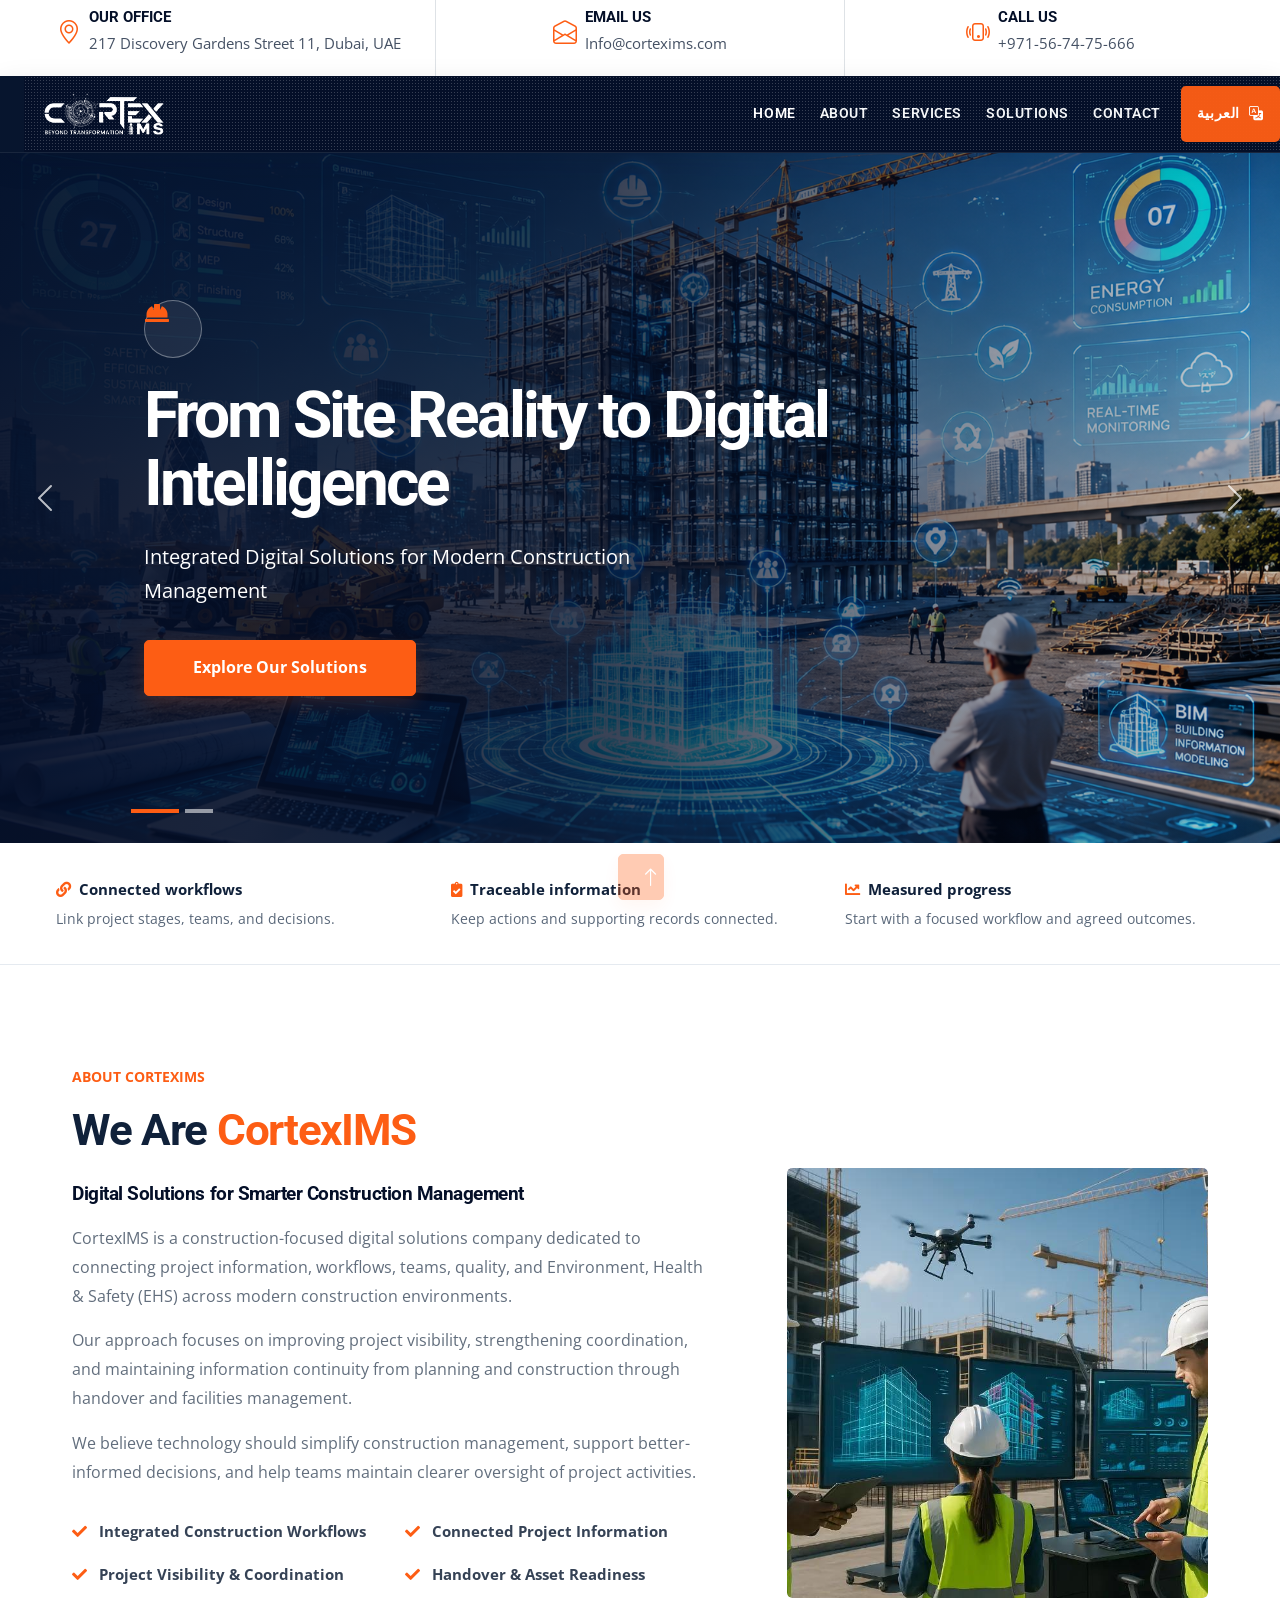
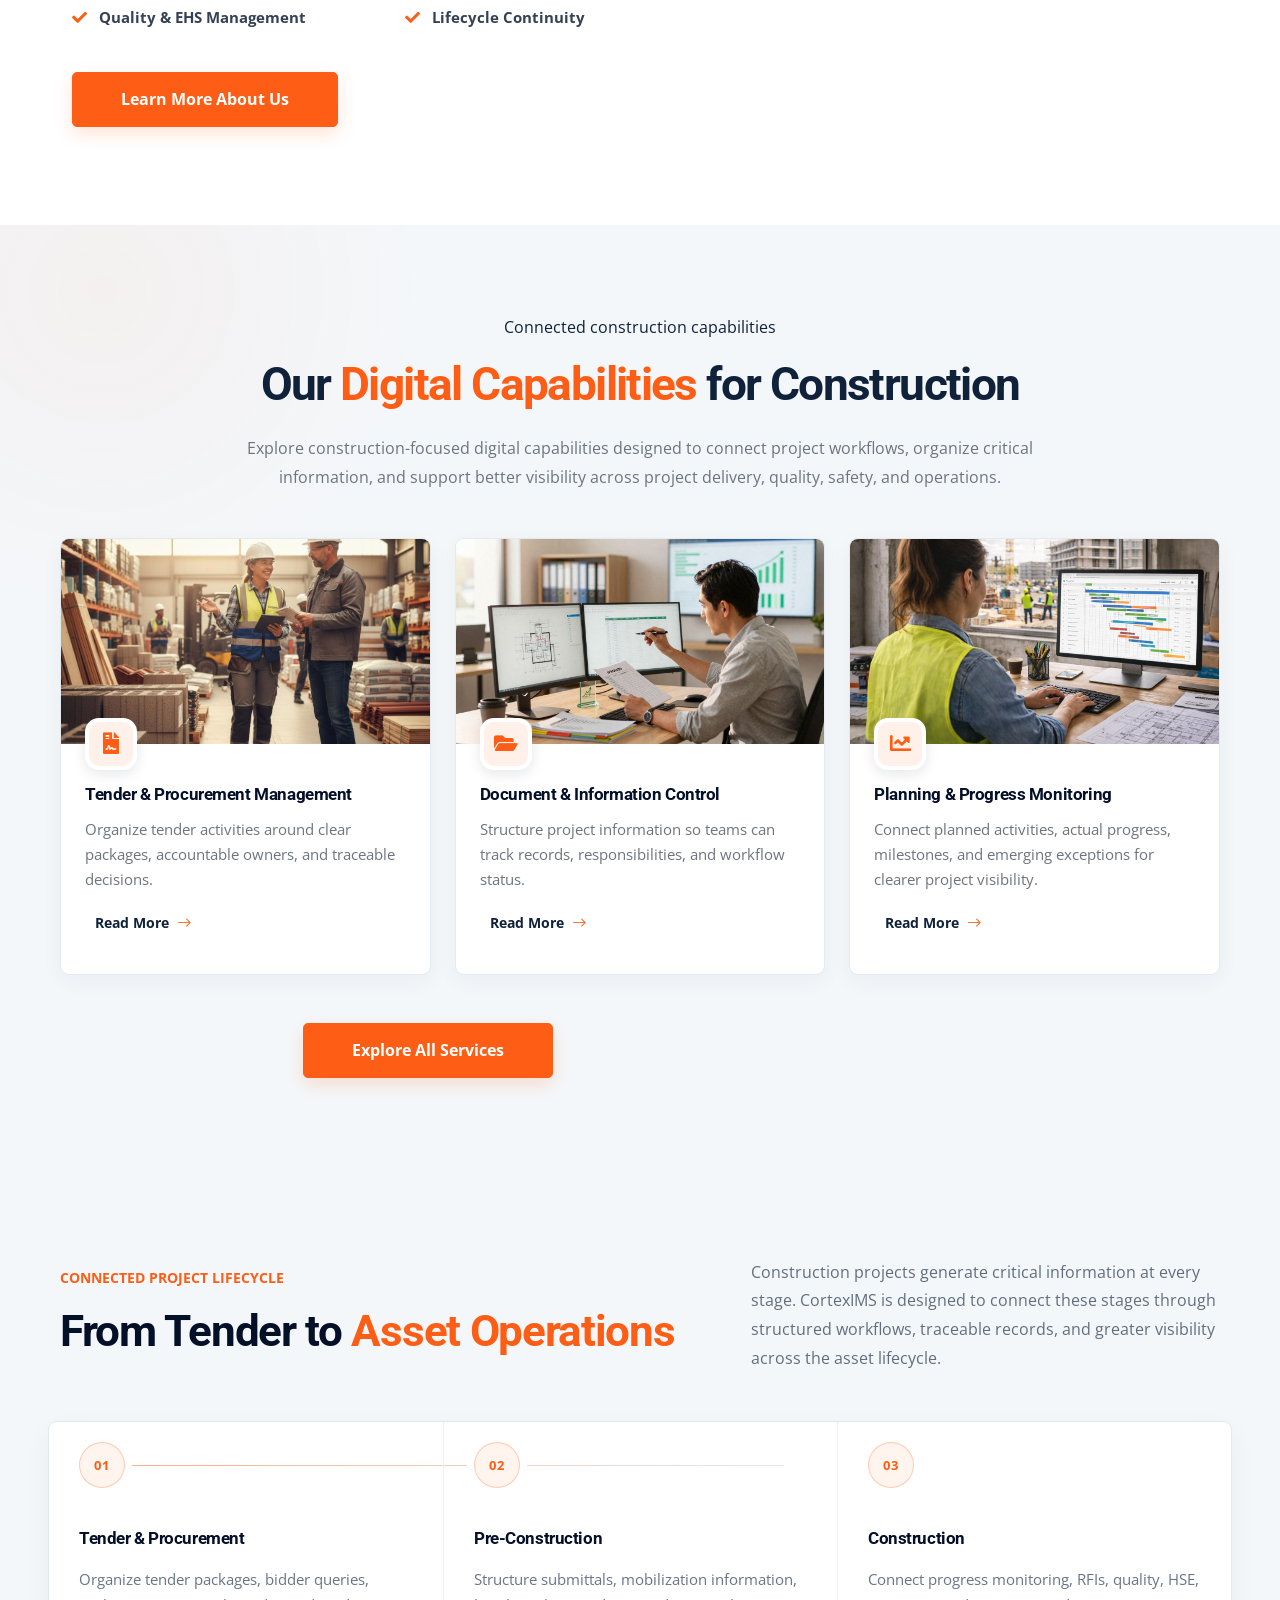
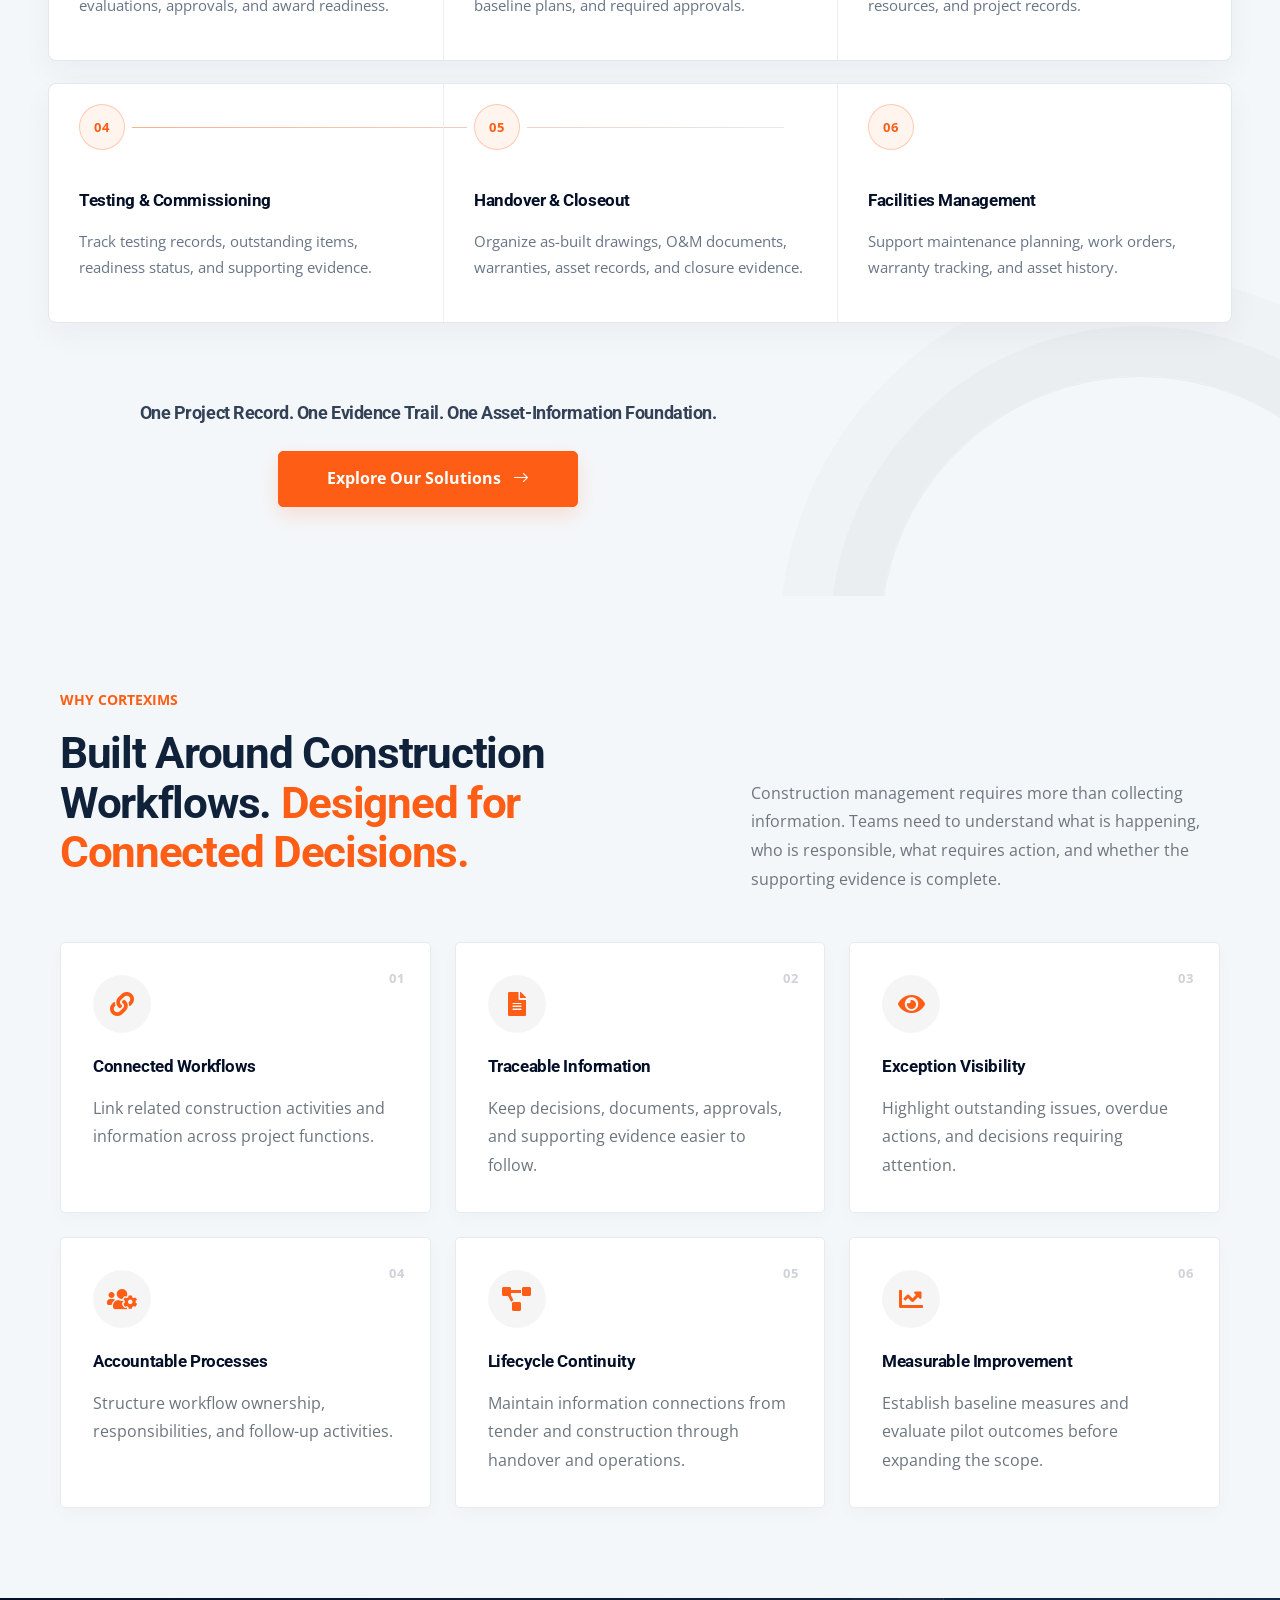
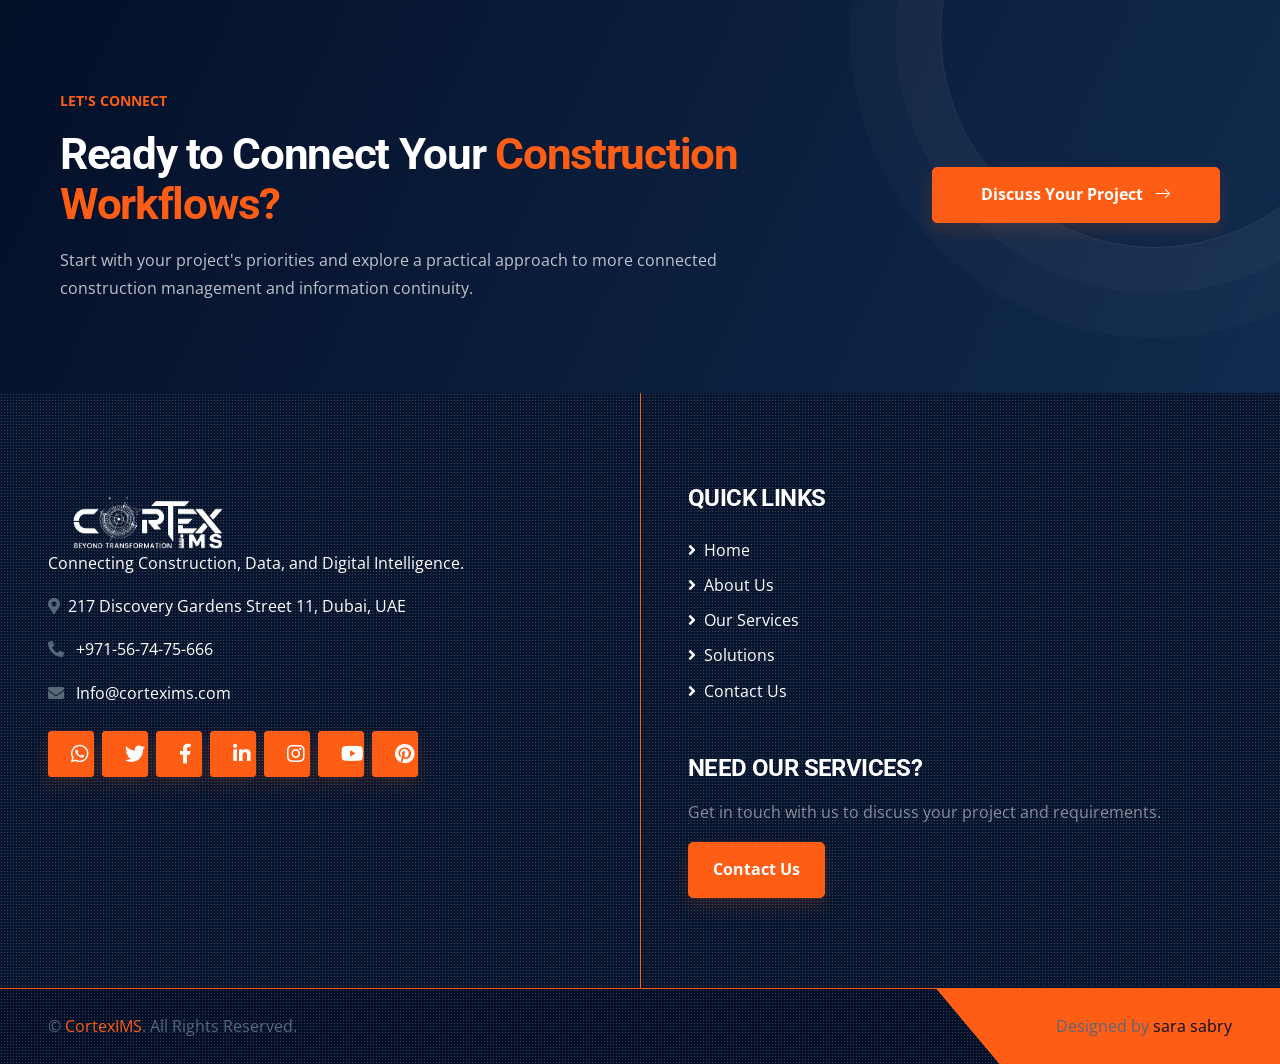
<file: index.html>
<!DOCTYPE html>
<html lang="en">

<head>
    <meta charset="utf-8">
    <title>Construction Management Solutions in UAE | CortexIMS</title>
    <meta content="width=device-width, initial-scale=1.0" name="viewport">
    <meta name="description" content="CortexIMS connects construction projects, operations, quality, EHS and project data with digital solutions built for construction teams in the UAE.">
    <!-- Favicon -->
    <link href="img/logo.png" rel="icon" type="image/png">

    <!-- Google Web Fonts -->
    <link rel="preconnect" href="https://fonts.gstatic.com">
    <link href="https://fonts.googleapis.com/css2?family=Open+Sans:wght@400;600&family=Roboto:wght@500;700&display=swap" rel="stylesheet"> 
<link rel="preconnect" href="https://fonts.googleapis.com">
<link rel="preconnect" href="https://fonts.gstatic.com" crossorigin>

<link href="https://fonts.googleapis.com/css2?family=Cairo:wght@400;500;600;700&display=swap" rel="stylesheet">
    <!-- Icon Font Stylesheet -->
    <link href="https://cdnjs.cloudflare.com/ajax/libs/font-awesome/5.15.0/css/all.min.css" rel="stylesheet">
    <link href="https://cdn.jsdelivr.net/npm/bootstrap-icons@1.4.1/font/bootstrap-icons.css" rel="stylesheet">

    <!-- Libraries Stylesheet -->
    <link href="lib/owlcarousel/assets/owl.carousel.min.css" rel="stylesheet">
    <link href="lib/lightbox/css/lightbox.min.css" rel="stylesheet">

    <!-- Customized Bootstrap Stylesheet -->
    <link href="css/bootstrap.min.css" rel="stylesheet">

    <!-- Template Stylesheet -->
    <link href="css/style.css" rel="stylesheet">
   
</head>

<body class="home-page">
<!-- Topbar Start -->
<div class="site-topbar container-fluid px-5 d-none d-lg-block">
    <div class="row gx-5">

        <!-- Office -->
        <div class="col-lg-4 text-center py-2">
            <div class="d-inline-flex align-items-center">

                <i class="bi bi-geo-alt fs-4 text-primary me-2"></i>

                <div class="text-start">
                    <h6 class="text-uppercase fw-bold mb-1" style="font-size: 15px;">
                        Our Office
                    </h6>

                    <a href="https://www.google.com/maps/search/?api=1&query=217+Discovery+Gardens+Street+11%2C+Dubai%2C+UAE"
                       target="_blank"
                       class="text-decoration-none text-dark"
                       style="font-size: 15px;">
                        217 Discovery Gardens Street 11, Dubai, UAE
                    </a>
                </div>

            </div>
        </div>


        <!-- Email -->
        <div class="col-lg-4 text-center border-start border-end py-2">
            <div class="d-inline-flex align-items-center">

                <i class="bi bi-envelope-open fs-4 text-primary me-2"></i>

                <div class="text-start">
                    <h6 class="text-uppercase fw-bold mb-1" style="font-size: 15px;">
                        Email Us
                    </h6>

                    <a href="mailto:Info@cortexims.com"
                       class="text-decoration-none text-dark"
                       style="font-size: 15px;">
                        Info@cortexims.com
                    </a>
                </div>

            </div>
        </div>


        <!-- Phone -->
        <div class="col-lg-4 text-center py-2">
            <div class="d-inline-flex align-items-center">

                <i class="bi bi-phone-vibrate fs-4 text-primary me-2"></i>

                <div class="text-start">
                    <h6 class="text-uppercase fw-bold mb-1" style="font-size: 15px;">
                        Call Us
                    </h6>

                    <a href="tel:+971567475666"
                       class="text-decoration-none text-dark"
                       style="font-size: 15px;">
                        +971-56-74-75-666
                    </a>
                </div>

            </div>
        </div>

    </div>
</div>
<!-- Topbar End -->

  <!-- Navbar Start -->
<div class="site-navbar container-fluid sticky-top bg-dark bg-light-radial shadow-sm px-4 pe-lg-0">

    <nav class="navbar navbar-expand-lg bg-dark bg-light-radial navbar-dark py-2 py-lg-0">

        <!-- Logo -->
        <a href="index.html" class="navbar-brand">
            <img src="img/logo.png"
                 alt="CortexIMS Logo"
                 width="160"
                 class="img-fluid">
        </a>

        <!-- Mobile Toggle -->
        <button class="navbar-toggler"
                type="button"
                data-bs-toggle="collapse"
                data-bs-target="#navbarCollapse"
                aria-controls="navbarCollapse"
                aria-expanded="false"
                aria-label="Toggle navigation">
            <span class="navbar-toggler-icon"></span>
        </button>

        <!-- Menu -->
        <div class="collapse navbar-collapse" id="navbarCollapse">

            <div class="navbar-nav ms-auto py-0">

                <a href="index.html" class="nav-item nav-link active">
                    Home
                </a>

                <a href="about.html" class="nav-item nav-link">
                    About
                </a>

                <a href="service.html" class="nav-item nav-link">
                    Services
                </a>

                <a href="Solutions.html" class="nav-item nav-link">
                    Solutions
                </a>

                <a href="contact.html" class="nav-item nav-link">
                    Contact
                </a>

                <!-- Arabic -->
                <a href="ar/index.html"
                   class="site-language-link nav-item nav-link bg-primary text-white px-3 ms-2"
                   lang="ar">
                    العربية
                    <i class="bi bi-translate ms-1"></i>
                </a>

            </div>

        </div>

    </nav>

</div>
<!-- Navbar End -->

<!-- ==================== HERO CAROUSEL START ==================== -->
<div class="container-fluid p-0">

    <div id="header-carousel"
         class="home-hero carousel slide carousel-fade"
         data-bs-ride="carousel">

        <div class="carousel-inner">

            <!-- Slide 1 -->
            <div class="carousel-item active">

                <img class="w-100"
                     src="img/carousel-1.png"
                     alt="Digital construction management and project delivery">

                <div class="carousel-caption d-flex flex-column align-items-center justify-content-center">

                    <div class="p-3" style="max-width: 900px;">

                        <i class="fa fa-hard-hat fa-3x text-primary mb-4 d-none d-sm-block"></i>

                        <h1 class="display-5 text-uppercase text-white mb-4">
                            From Site Reality to Digital Intelligence
                        </h1>

                        <p class="fs-5 text-white mb-4">
                            Integrated Digital Solutions for Modern Construction Management
                        </p>

                        <a href="Solutions.html"
                           class="btn btn-primary py-3 px-5 mt-2">
                            Explore Our Solutions
                        </a>

                    </div>

                </div>

            </div>


            <!-- Slide 2 -->
            <div class="carousel-item">

                <img class="w-100"
                     src="img/carousel-2.png"
                     alt="Connected construction workflows and project information">

                <div class="carousel-caption d-flex flex-column align-items-center justify-content-center">

                    <div class="p-3" style="max-width: 900px;">

                        <i class="fa fa-project-diagram fa-3x text-primary mb-4 d-none d-sm-block"></i>

                        <h2 class="display-5 text-uppercase text-white mb-4">
                            One Connected View. Every Stage. Every Asset.
                        </h2>

                        <p class="fs-5 text-white mb-4">
                            Connect project information, construction workflows,
                            and operational readiness across the asset lifecycle.
                        </p>

                        <a href="contact.html"
                           class="btn btn-primary py-3 px-5 mt-2">
                            Discuss Your Project
                        </a>

                    </div>

                </div>

            </div>

        </div>

        <div class="carousel-indicators">
            <button type="button"
                    data-bs-target="#header-carousel"
                    data-bs-slide-to="0"
                    class="active"
                    aria-current="true"
                    aria-label="Slide 1"></button>
            <button type="button"
                    data-bs-target="#header-carousel"
                    data-bs-slide-to="1"
                    aria-label="Slide 2"></button>
        </div>

        <!-- Previous -->
        <button class="carousel-control-prev"
                type="button"
                data-bs-target="#header-carousel"
                data-bs-slide="prev">

            <span class="carousel-control-prev-icon"
                  aria-hidden="true"></span>

            <span class="visually-hidden">Previous</span>

        </button>


        <!-- Next -->
        <button class="carousel-control-next"
                type="button"
                data-bs-target="#header-carousel"
                data-bs-slide="next">

            <span class="carousel-control-next-icon"
                  aria-hidden="true"></span>

            <span class="visually-hidden">Next</span>

        </button>

    </div>

</div>
<!-- ==================== HERO CAROUSEL END ==================== -->

<section class="home-trust-strip container-fluid px-5 py-4" aria-label="How CortexIMS supports construction teams">
    <div class="row g-3 align-items-center">
        <div class="col-md-4">
            <strong><i class="fa fa-link text-primary me-2" aria-hidden="true"></i>Connected workflows</strong>
            <span>Link project stages, teams, and decisions.</span>
        </div>
        <div class="col-md-4">
            <strong><i class="fa fa-clipboard-check text-primary me-2" aria-hidden="true"></i>Traceable information</strong>
            <span>Keep actions and supporting records connected.</span>
        </div>
        <div class="col-md-4">
            <strong><i class="fa fa-chart-line text-primary me-2" aria-hidden="true"></i>Measured progress</strong>
            <span>Start with a focused workflow and agreed outcomes.</span>
        </div>
    </div>
</section>

<!-- ==================== ABOUT START ==================== -->
<section class="container-fluid py-6 px-5"
         id="about">

    <div class="row g-5 align-items-center">

        <div class="col-lg-7">

            <span class="text-primary text-uppercase fw-bold small">
                ABOUT CORTEXIMS
            </span>

            <h2 class="display-5 text-uppercase mt-3 mb-4">
                We Are <span class="text-primary">CortexIMS</span>
            </h2>

            <h4 class="text-uppercase mb-3">
                Digital Solutions for Smarter Construction Management
            </h4>

            <p>
                CortexIMS is a construction-focused digital solutions company
                dedicated to connecting project information, workflows, teams,
                quality, and Environment, Health &amp; Safety (EHS) across
                modern construction environments.
            </p>

            <p>
                Our approach focuses on improving project visibility,
                strengthening coordination, and maintaining information
                continuity from planning and construction through handover
                and facilities management.
            </p>

            <p>
                We believe technology should simplify construction management,
                support better-informed decisions, and help teams maintain
                clearer oversight of project activities.
            </p>

            <div class="row gx-4 py-3">

                <div class="col-sm-6">

                    <p class="fw-bold mb-3">
                        <i class="fa fa-check text-primary me-2"></i>
                        Integrated Construction Workflows
                    </p>

                    <p class="fw-bold mb-3">
                        <i class="fa fa-check text-primary me-2"></i>
                        Project Visibility &amp; Coordination
                    </p>

                    <p class="fw-bold mb-3">
                        <i class="fa fa-check text-primary me-2"></i>
                        Quality &amp; EHS Management
                    </p>

                </div>

                <div class="col-sm-6">

                    <p class="fw-bold mb-3">
                        <i class="fa fa-check text-primary me-2"></i>
                        Connected Project Information
                    </p>

                    <p class="fw-bold mb-3">
                        <i class="fa fa-check text-primary me-2"></i>
                        Handover &amp; Asset Readiness
                    </p>

                    <p class="fw-bold mb-3">
                        <i class="fa fa-check text-primary me-2"></i>
                        Lifecycle Continuity
                    </p>

                </div>

            </div>

            <a href="about.html"
               class="btn btn-primary py-3 px-5 mt-2">
                Learn More About Us
            </a>

        </div>


        <div class="col-lg-5 pb-4"
             style="min-height: 400px;">

            <div class="position-relative bg-dark-radial h-100 ms-4">

                <img class="position-absolute w-100 h-100 mt-4 ms-n4"
                     src="img/ado23.jpg"
                     style="object-fit: cover;"
                     alt="Construction professionals using digital project information"
                     loading="lazy">

            </div>

        </div>

    </div>

</section>
<!-- ==================== ABOUT END ==================== -->

<!-- ==================== SERVICES START ==================== -->
<section class="container-fluid bg-light py-6 px-5 home-services"
         id="services">

    <div class="services-intro text-center mx-auto mb-5"
         style="max-width: 800px;">

        <span class="page-eyebrow">Connected construction capabilities</span>

        <h2 class="display-5 text-uppercase mt-3 mb-4">
            Our <span class="text-primary">Digital Capabilities</span>
            for Construction
        </h2>

        <p class="text-muted">
            Explore construction-focused digital capabilities designed
            to connect project workflows, organize critical information,
            and support better visibility across project delivery,
            quality, safety, and operations.
        </p>

    </div>


    <div class="row g-4">

        <!-- Tender & Procurement Management -->
        <div class="col-lg-4 col-md-6">

            <div class="service-item bg-white d-flex flex-column align-items-center text-center h-100">

                <img class="img-fluid"
                     src="img/9. Tender &amp; Procurement Management ser.jpg"
                     alt="Tender and procurement management for construction projects"
                     loading="lazy">

                <div class="service-icon bg-white">
                    <i class="fa fa-2x fa-file-contract text-primary"></i>
                </div>

                <div class="px-4 pb-4">

                    <h4 class="text-uppercase mb-3">
                        Tender &amp; Procurement Management
                    </h4>

                    <p class="text-muted">
                        Organize tender activities around clear packages,
                        accountable owners, and traceable decisions.
                    </p>

                    <a class="btn text-primary"
                       href="service.html">
                        Read More
                        <i class="bi bi-arrow-right ms-1"></i>
                    </a>

                </div>

            </div>

        </div>

        <!-- Document & Information Control -->
        <div class="col-lg-4 col-md-6">

            <div class="service-item bg-white d-flex flex-column align-items-center text-center h-100">

                <img class="img-fluid"
                     src="img/8. Document &amp; Information Control.jpg"
                     alt="Document and information control for construction projects"
                     loading="lazy">

                <div class="service-icon bg-white">
                    <i class="fa fa-2x fa-folder-open text-primary"></i>
                </div>

                <div class="px-4 pb-4">

                    <h4 class="text-uppercase mb-3">
                        Document &amp; Information Control
                    </h4>

                    <p class="text-muted">
                        Structure project information so teams can track
                        records, responsibilities, and workflow status.
                    </p>

                    <a class="btn text-primary"
                       href="service.html">
                        Read More
                        <i class="bi bi-arrow-right ms-1"></i>
                    </a>

                </div>

            </div>

        </div>

        <!-- Planning & Progress Monitoring -->
        <div class="col-lg-4 col-md-6">

            <div class="service-item bg-white d-flex flex-column align-items-center text-center h-100">

                <img class="img-fluid"
                     src="img/7. Planning &amp; Progress Monitoring.jpg"
                     alt="Construction planning and project progress monitoring"
                     loading="lazy">

                <div class="service-icon bg-white">
                    <i class="fa fa-2x fa-chart-line text-primary"></i>
                </div>

                <div class="px-4 pb-4">

                    <h4 class="text-uppercase mb-3">
                        Planning &amp; Progress Monitoring
                    </h4>

                    <p class="text-muted">
                        Connect planned activities, actual progress,
                        milestones, and emerging exceptions for clearer
                        project visibility.
                    </p>

                    <a class="btn text-primary"
                       href="service.html">
                        Read More
                        <i class="bi bi-arrow-right ms-1"></i>
                    </a>

                </div>

            </div>

        </div>

    </div>

    <div class="text-center mt-5">

        <a href="service.html"
           class="btn btn-primary py-3 px-5">
            Explore All Services
        </a>

    </div>

</section>
<!-- ==================== SERVICES END ==================== -->

<!-- ==================== PROJECT LIFECYCLE START ==================== -->
<section class="container-fluid py-6 px-5 lifecycle-section"
         id="project-lifecycle">

    <div class="row align-items-end mb-5">

        <div class="col-lg-7">

            <span class="text-primary text-uppercase fw-bold small">
                CONNECTED PROJECT LIFECYCLE
            </span>

            <h2 class="display-5 text-uppercase mt-3 mb-3">
                From Tender to
                <span class="text-primary">Asset Operations</span>
            </h2>

        </div>

        <div class="col-lg-5">

            <p class="mb-0 text-muted">
                Construction projects generate critical information at every
                stage. CortexIMS is designed to connect these stages through
                structured workflows, traceable records, and greater visibility
                across the asset lifecycle.
            </p>

        </div>

    </div>


    <div class="row g-0 lifecycle-row">

        <!-- Stage 1 -->
        <div class="col-lg-4 col-md-6">

            <div class="lifecycle-card h-100">

                <span class="text-primary fw-bold">01</span>

                <h4 class="text-uppercase mt-3 mb-3">
                    Tender &amp; Procurement
                </h4>

                <p class="text-muted mb-0">
                    Organize tender packages, bidder queries,
                    evaluations, approvals, and award readiness.
                </p>

            </div>

        </div>


        <!-- Stage 2 -->
        <div class="col-lg-4 col-md-6">

            <div class="lifecycle-card h-100">

                <span class="text-primary fw-bold">02</span>

                <h4 class="text-uppercase mt-3 mb-3">
                    Pre-Construction
                </h4>

                <p class="text-muted mb-0">
                    Structure submittals, mobilization information,
                    baseline plans, and required approvals.
                </p>

            </div>

        </div>


        <!-- Stage 3 -->
        <div class="col-lg-4 col-md-6">

            <div class="lifecycle-card h-100">

                <span class="text-primary fw-bold">03</span>

                <h4 class="text-uppercase mt-3 mb-3">
                    Construction
                </h4>

                <p class="text-muted mb-0">
                    Connect progress monitoring, RFIs, quality,
                    HSE, resources, and project records.
                </p>

            </div>

        </div>

    </div>

    <div class="row g-0 lifecycle-row">

        <!-- Stage 4 -->
        <div class="col-lg-4 col-md-6">

            <div class="lifecycle-card h-100">

                <span class="text-primary fw-bold">04</span>

                <h4 class="text-uppercase mt-3 mb-3">
                    Testing &amp; Commissioning
                </h4>

                <p class="text-muted mb-0">
                    Track testing records, outstanding items,
                    readiness status, and supporting evidence.
                </p>

            </div>

        </div>


        <!-- Stage 5 -->
        <div class="col-lg-4 col-md-6">

            <div class="lifecycle-card h-100">

                <span class="text-primary fw-bold">05</span>

                <h4 class="text-uppercase mt-3 mb-3">
                    Handover &amp; Closeout
                </h4>

                <p class="text-muted mb-0">
                    Organize as-built drawings, O&amp;M documents,
                    warranties, asset records, and closure evidence.
                </p>

            </div>

        </div>


        <!-- Stage 6 -->
        <div class="col-lg-4 col-md-6">

            <div class="lifecycle-card h-100">

                <span class="text-primary fw-bold">06</span>

                <h4 class="text-uppercase mt-3 mb-3">
                    Facilities Management
                </h4>

                <p class="text-muted mb-0">
                    Support maintenance planning, work orders,
                    warranty tracking, and asset history.
                </p>

            </div>

        </div>

    </div>


    <div class="text-center mt-5">

        <h5 class="mb-4">
            One Project Record. One Evidence Trail.
            One Asset-Information Foundation.
        </h5>

        <a href="Solutions.html"
           class="btn btn-primary py-3 px-5">
            Explore Our Solutions
            <i class="bi bi-arrow-right ms-2"></i>
        </a>

    </div>

</section>

<!-- ==================== PROJECT LIFECYCLE END ==================== -->

<!-- ==================== WHY CORTEXIMS START ==================== -->

<section class="container-fluid py-6 px-5 bg-light"
         id="why-cortexims">

    <div class="row align-items-end mb-5">

        <div class="col-lg-7">

            <span class="text-primary text-uppercase fw-bold small">
                WHY CORTEXIMS
            </span>

            <h2 class="display-5 text-uppercase mt-3 mb-3">
                Built Around Construction Workflows.
                <span class="text-primary">
                    Designed for Connected Decisions.
                </span>
            </h2>

        </div>


        <div class="col-lg-5">

            <p class="mb-0 text-muted">
                Construction management requires more than collecting
                information. Teams need to understand what is happening,
                who is responsible, what requires action, and whether
                the supporting evidence is complete.
            </p>

        </div>

    </div>


    <div class="row g-4">

        <!-- Card 1 -->
        <div class="col-lg-4 col-md-6">

            <div class="why-card bg-white p-4 h-100 position-relative">

                <div class="why-number">01</div>

                <div class="why-icon mb-4">
                    <i class="fa fa-link"></i>
                </div>

                <h4 class="text-uppercase mb-3">
                    Connected Workflows
                </h4>

                <p class="text-muted mb-0">
                    Link related construction activities and information
                    across project functions.
                </p>

            </div>

        </div>


        <!-- Card 2 -->
        <div class="col-lg-4 col-md-6">

            <div class="why-card bg-white p-4 h-100 position-relative">

                <div class="why-number">02</div>

                <div class="why-icon mb-4">
                    <i class="fa fa-file-alt"></i>
                </div>

                <h4 class="text-uppercase mb-3">
                    Traceable Information
                </h4>

                <p class="text-muted mb-0">
                    Keep decisions, documents, approvals, and supporting
                    evidence easier to follow.
                </p>

            </div>

        </div>


        <!-- Card 3 -->
        <div class="col-lg-4 col-md-6">

            <div class="why-card bg-white p-4 h-100 position-relative">

                <div class="why-number">03</div>

                <div class="why-icon mb-4">
                    <i class="fa fa-eye"></i>
                </div>

                <h4 class="text-uppercase mb-3">
                    Exception Visibility
                </h4>

                <p class="text-muted mb-0">
                    Highlight outstanding issues, overdue actions,
                    and decisions requiring attention.
                </p>

            </div>

        </div>


        <!-- Card 4 -->
        <div class="col-lg-4 col-md-6">

            <div class="why-card bg-white p-4 h-100 position-relative">

                <div class="why-number">04</div>

                <div class="why-icon mb-4">
                    <i class="fa fa-users-cog"></i>
                </div>

                <h4 class="text-uppercase mb-3">
                    Accountable Processes
                </h4>

                <p class="text-muted mb-0">
                    Structure workflow ownership, responsibilities,
                    and follow-up activities.
                </p>

            </div>

        </div>


        <!-- Card 5 -->
        <div class="col-lg-4 col-md-6">

            <div class="why-card bg-white p-4 h-100 position-relative">

                <div class="why-number">05</div>

                <div class="why-icon mb-4">
                    <i class="fa fa-project-diagram"></i>
                </div>

                <h4 class="text-uppercase mb-3">
                    Lifecycle Continuity
                </h4>

                <p class="text-muted mb-0">
                    Maintain information connections from tender and
                    construction through handover and operations.
                </p>

            </div>

        </div>


        <!-- Card 6 -->
        <div class="col-lg-4 col-md-6">

            <div class="why-card bg-white p-4 h-100 position-relative">

                <div class="why-number">06</div>

                <div class="why-icon mb-4">
                    <i class="fa fa-chart-line"></i>
                </div>

                <h4 class="text-uppercase mb-3">
                    Measurable Improvement
                </h4>

                <p class="text-muted mb-0">
                    Establish baseline measures and evaluate pilot
                    outcomes before expanding the scope.
                </p>

            </div>

        </div>

    </div>

</section>

<!-- ==================== WHY CORTEXIMS END ==================== -->

<!-- ==================== FINAL CTA START ==================== -->

<section class="container-fluid py-6 px-5 bg-dark text-white"
         id="contact-cta">

    <div class="row align-items-center g-4">

        <div class="col-lg-8">

            <span class="text-primary text-uppercase fw-bold small">
                LET'S CONNECT
            </span>

            <h2 class="display-5 text-uppercase mt-3 mb-3">
                Ready to Connect Your
                <span class="text-primary">
                    Construction Workflows?
                </span>
            </h2>

            <p class="mb-0">
                Start with your project's priorities and explore
                a practical approach to more connected construction
                management and information continuity.
            </p>

        </div>


        <div class="col-lg-4 text-lg-end">

            <a href="contact.html"
               class="btn btn-primary py-3 px-5">

                Discuss Your Project

                <i class="bi bi-arrow-right ms-2"
                   aria-hidden="true"></i>

            </a>

        </div>

    </div>

</section>

<!-- ==================== FINAL CTA END ==================== -->
     <!-- Footer Start -->
    <div class="footer container-fluid position-relative bg-dark bg-light-radial text-white-50 py-6 px-5">
        <div class="row g-5">
            <div class="col-lg-6 pe-lg-5">
                <a href="index.html" class="navbar-brand">
                    <span class="m-0 display-4 text-uppercase text-white"><img src="img/logo.png" alt="CortexIMS" width="200"></span>
                </a>
                <p class="text-decoration-none text-white" >
Connecting Construction, Data, and Digital Intelligence.
                </p>
                <p><i class="fa fa-map-marker-alt me-2"></i><a href="https://www.google.com/maps/search/?api=1&query=217+Discovery+Gardens+Street+11%2C+Dubai%2C+UAE"
   target="_blank"class="text-decoration-none text-white">217 Discovery Gardens Street 11, Dubai, UAE</a></p>
                <p><i class="fa fa-phone-alt me-2"></i> <a href="tel:+971567475666" class="text-decoration-none text-white">
    +971-56-74-75-666</a></p>
                <p><i class="fa fa-envelope me-2"></i><a href="mailto:Info@cortexims.com" class="text-decoration-none text-white">
    Info@cortexims.com</a></p>
                <div class="d-flex justify-content-start mt-4">
              
              <a class="btn btn-lg btn-primary btn-lg-square rounded-0 me-2"
   href="https://wa.me/971567475666"
   target="_blank" rel="noopener">
    <i class="fab fa-whatsapp"></i>
</a>

<a class="btn btn-lg btn-primary btn-lg-square rounded-0 me-2"
   href="https://twitter.com/cortexims"
   target="_blank"
   rel="noopener">
    <i class="fab fa-twitter"></i>
</a>

<a class="btn btn-lg btn-primary btn-lg-square rounded-0 me-2"
   href="https://www.facebook.com/cortexims"
   target="_blank"
   rel="noopener">
    <i class="fab fa-facebook-f"></i>
</a>

<a class="btn btn-lg btn-primary btn-lg-square rounded-0 me-2"
   href="https://www.linkedin.com/company/102690539/"
   target="_blank"
   rel="noopener">
    <i class="fab fa-linkedin-in"></i>
</a>

<a class="btn btn-lg btn-primary btn-lg-square rounded-0 me-2"
   href="https://www.instagram.com/cortexims/"
   target="_blank"
   rel="noopener">
    <i class="fab fa-instagram"></i>
</a>

<a class="btn btn-lg btn-primary btn-lg-square rounded-0 me-2"
   href="https://www.youtube.com/@cortexims"
   target="_blank"
   rel="noopener">
    <i class="fab fa-youtube"></i>
</a>

<a class="btn btn-lg btn-primary btn-lg-square rounded-0"
   href="https://www.pinterest.com/cortexims/"
   target="_blank"
   rel="noopener">
    <i class="fab fa-pinterest"></i>
</a>
                </div>
            </div>
            <div class="col-lg-6 ps-lg-5">
                <div class="row g-5">
                    <div class="col-sm-6">
  <h4 class="text-white text-uppercase mb-4">Quick Links</h4>

<div class="d-flex flex-column justify-content-start">
    <a class="text-white mb-2" href="index.html">
        <i class="fa fa-angle-right me-2 text-white"></i>Home
    </a>
    <a class="text-white mb-2" href="about.html">
        <i class="fa fa-angle-right me-2 text-white"></i>About Us
    </a>
    <a class="text-white mb-2" href="service.html">
        <i class="fa fa-angle-right me-2 text-white"></i>Our Services
    </a>
    <a class="text-white mb-2" href="Solutions.html">
        <i class="fa fa-angle-right me-2 text-white"></i>Solutions
    </a>
    <a class="text-white" href="contact.html">
        <i class="fa fa-angle-right me-2 text-white"></i>Contact Us
    </a>
</div>
                    </div>
                   
<div class="col-sm-12">
    <h4 class="text-white text-uppercase mb-3">Need Our Services?</h4>
    <p class="text-white-50 mb-3">
        Get in touch with us to discuss your project and requirements.
    </p>
    <a href="contact.html" class="btn btn-primary px-4 py-3">
        Contact Us
    </a>
</div>         </div>
            </div>
        </div>
    </div>
    <div class="container-fluid bg-dark bg-light-radial text-white border-top border-primary px-0">
        <div class="d-flex flex-column flex-md-row justify-content-between">
            <div class="py-4 px-5 text-center text-md-start">
                <p class="mb-0">&copy; <a class="text-primary" href="index.html">CortexIMS</a>. All Rights Reserved.</p>
            </div>
            <div class="py-4 px-5 bg-primary footer-shape position-relative text-center text-md-end">
                <p class="mb-0">Designed by <a class="text-dark" href="https://sarasabr.github.io/portfoliosara/">sara sabry</a></p>
            </div>
        </div>
    </div>
    <!-- Footer End -->
    <!-- Back to Top -->
    <a href="contact.html" class="mobile-contact-cta" aria-label="Discuss your construction project with CortexIMS">
        <i class="fa fa-comments" aria-hidden="true"></i>
        <span>Discuss your project</span>
    </a>
    <a href="#" class="btn btn-lg btn-primary btn-lg-square back-to-top" aria-label="Back to top"><i class="bi bi-arrow-up" aria-hidden="true"></i></a>

    <!-- JavaScript Libraries -->
    <script src="https://code.jquery.com/jquery-3.4.1.min.js"></script>
    <script src="https://cdn.jsdelivr.net/npm/bootstrap@5.0.0/dist/js/bootstrap.bundle.min.js"></script>
    <script src="lib/easing/easing.min.js"></script>
    <script src="lib/waypoints/waypoints.min.js"></script>
    <script src="lib/owlcarousel/owl.carousel.min.js"></script>
    <script src="lib/isotope/isotope.pkgd.min.js"></script>
    <script src="lib/lightbox/js/lightbox.min.js"></script>

    <!-- Template Javascript -->
    <script src="js/main.js"></script>
</body>

</html>
</file>
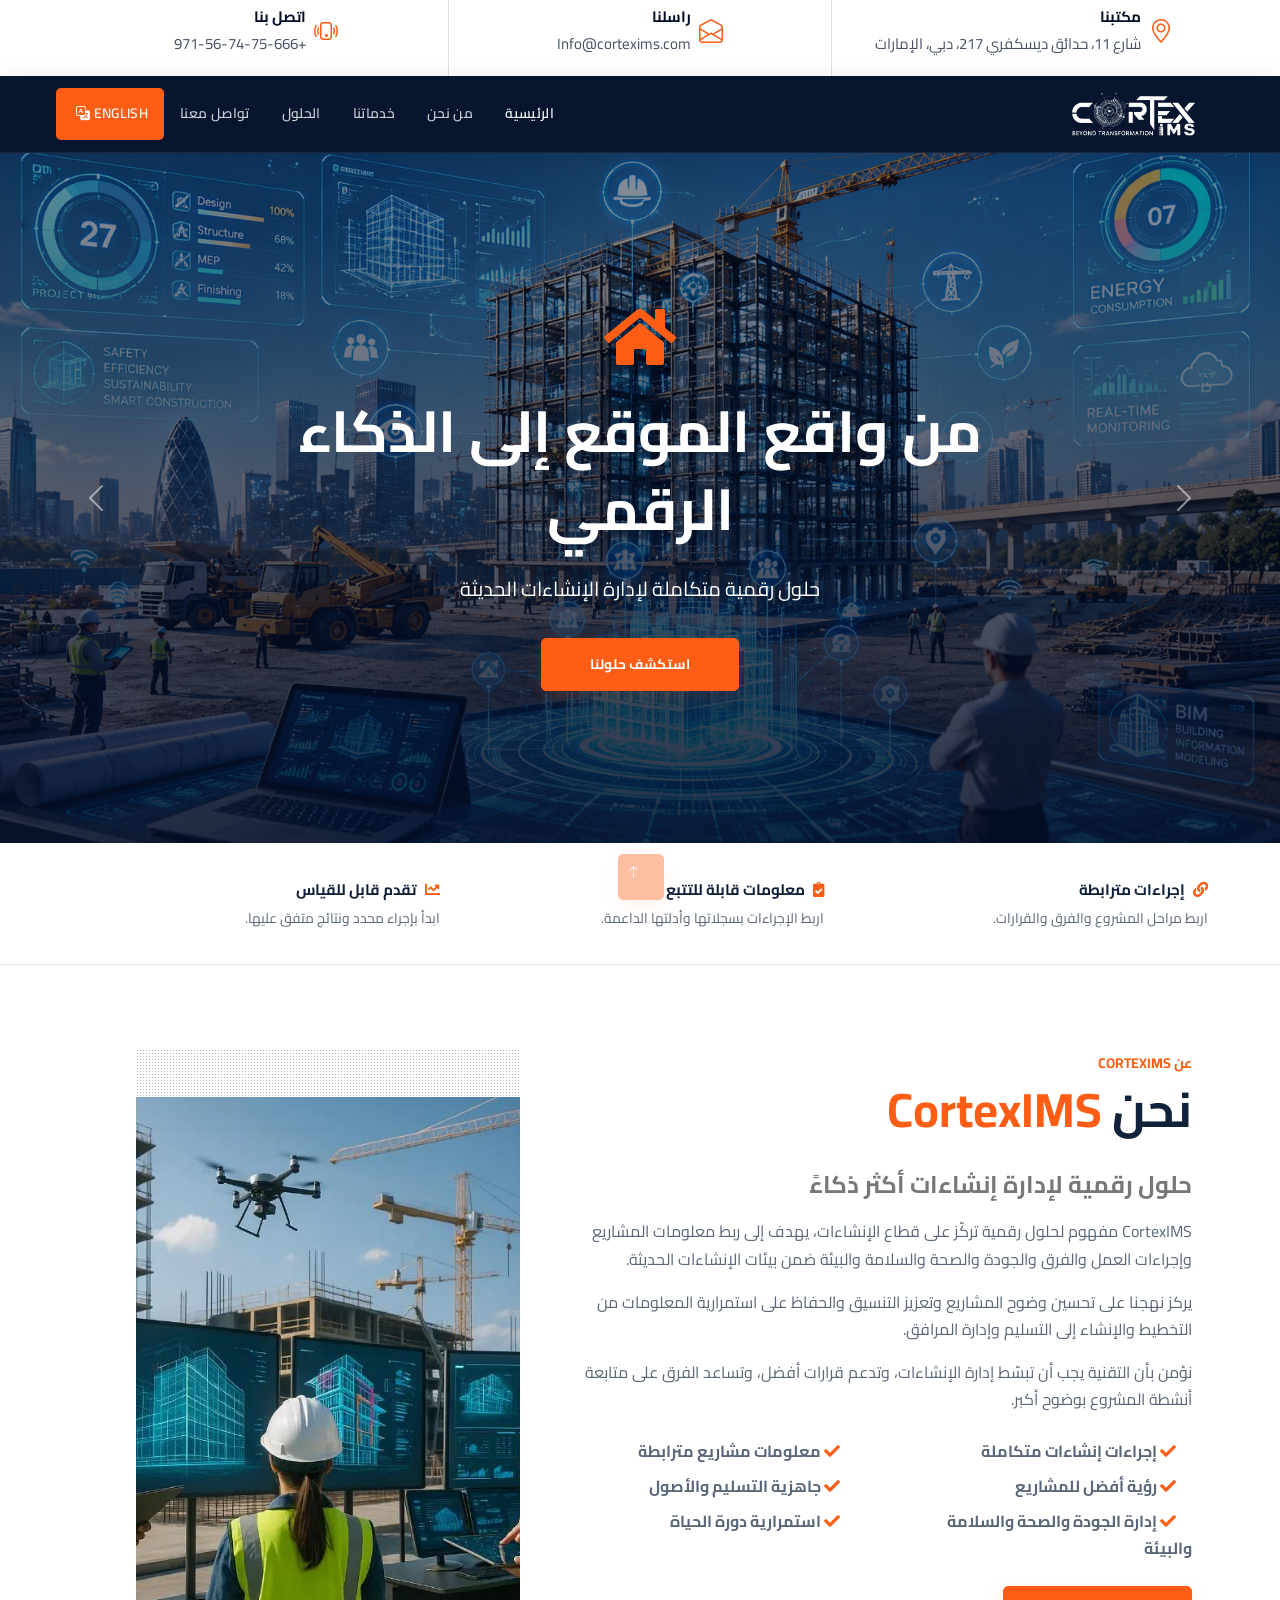
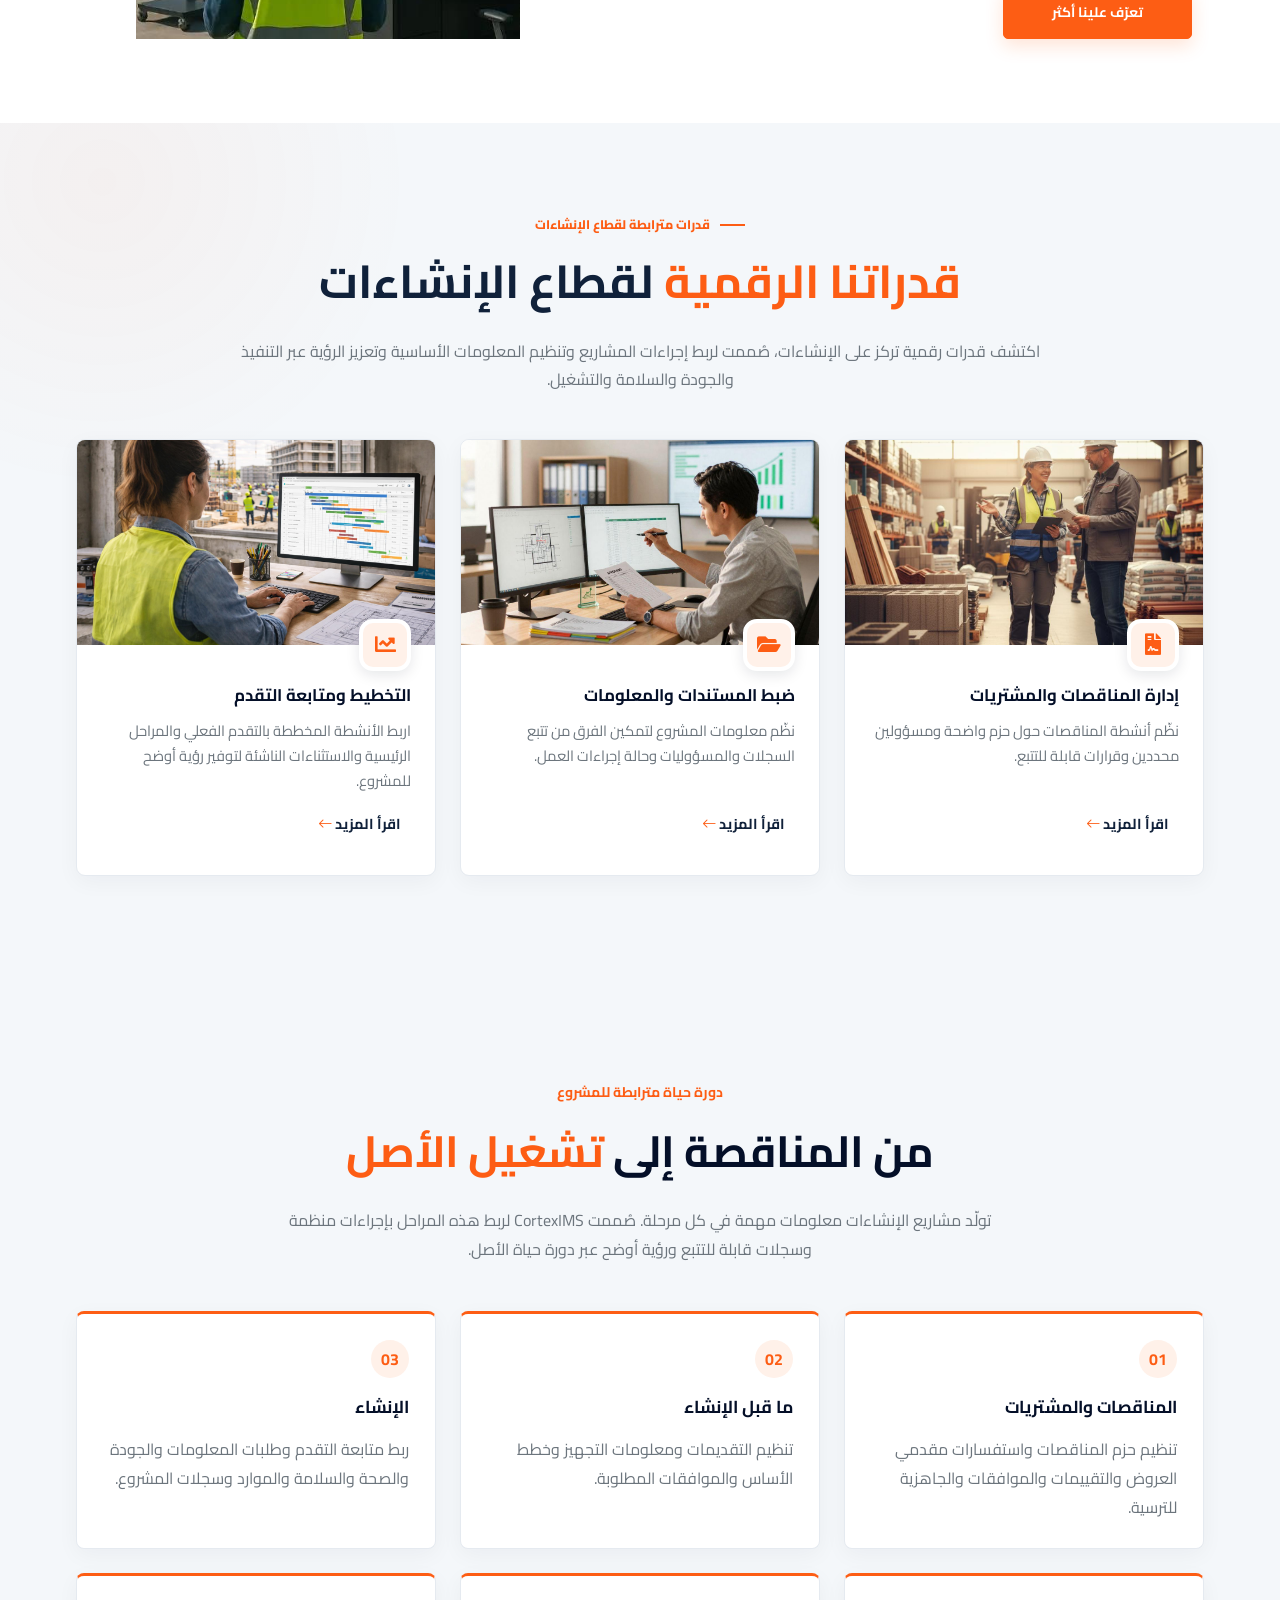
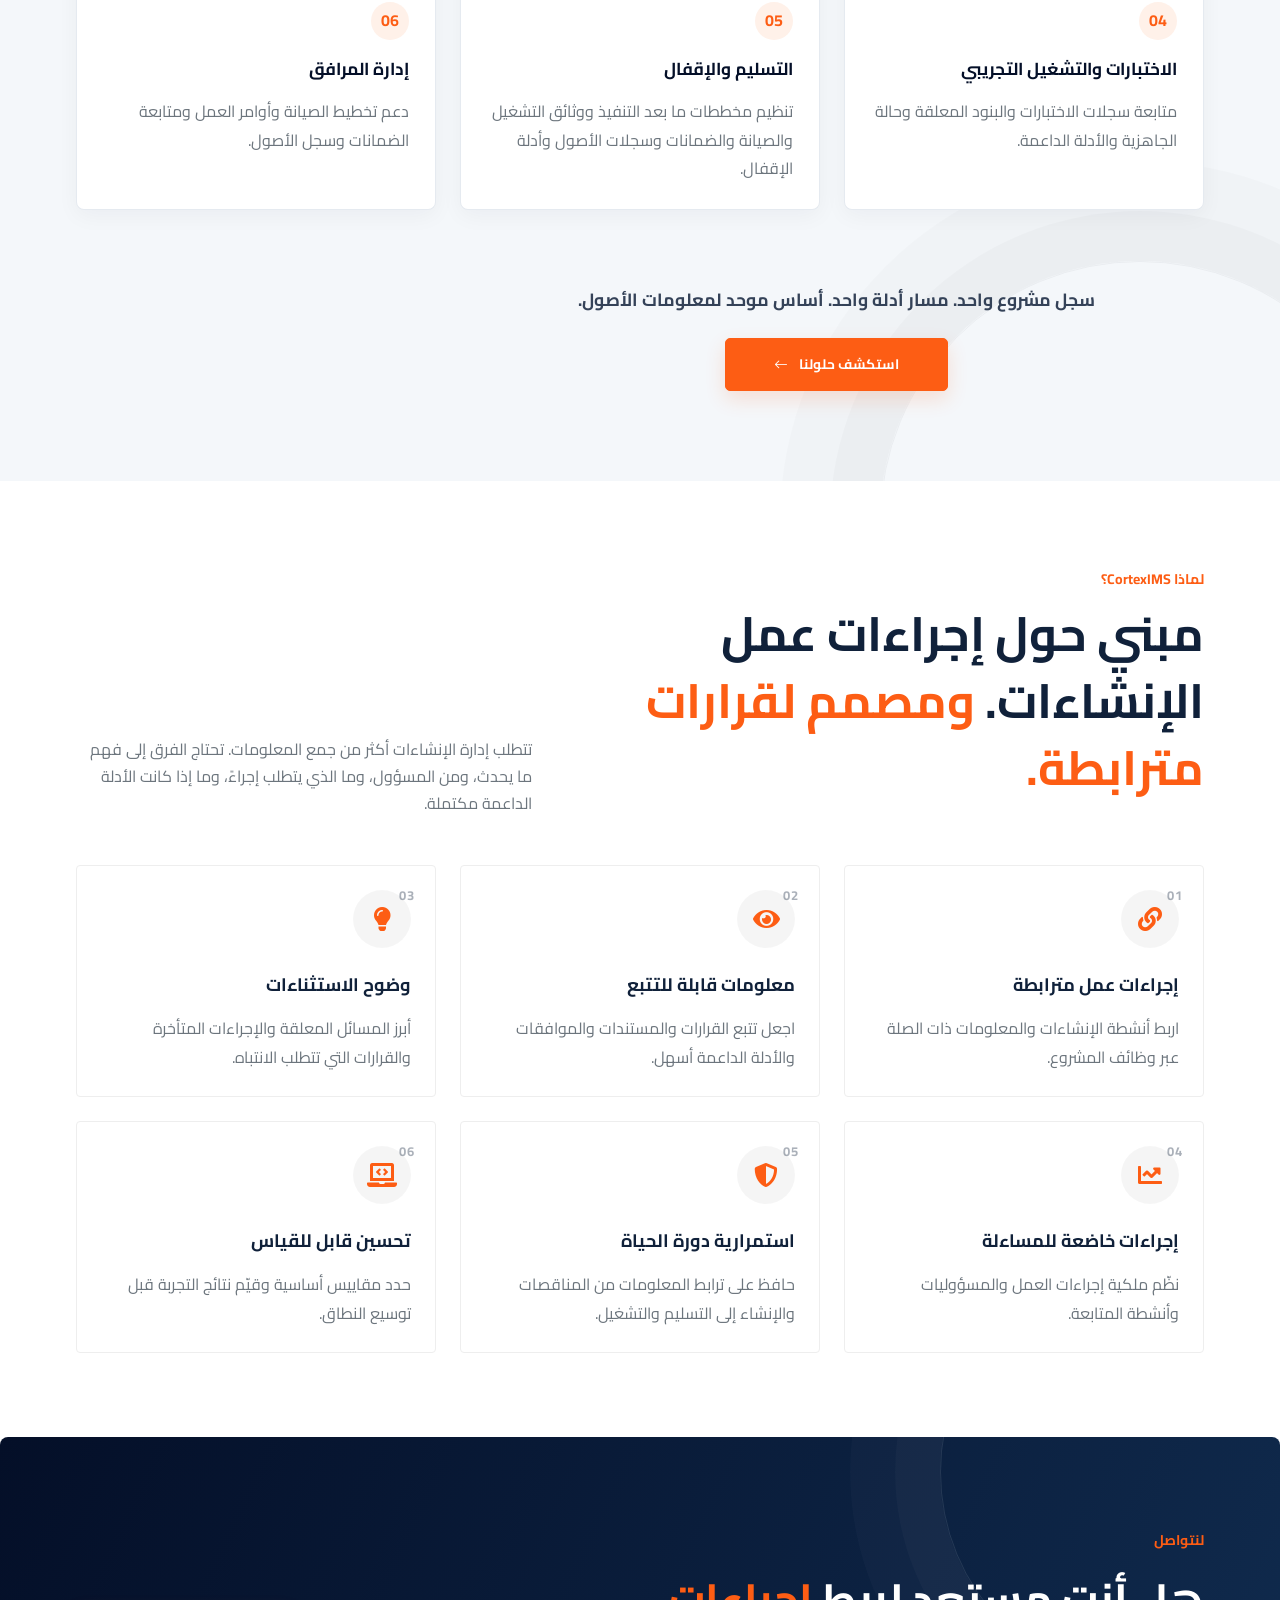
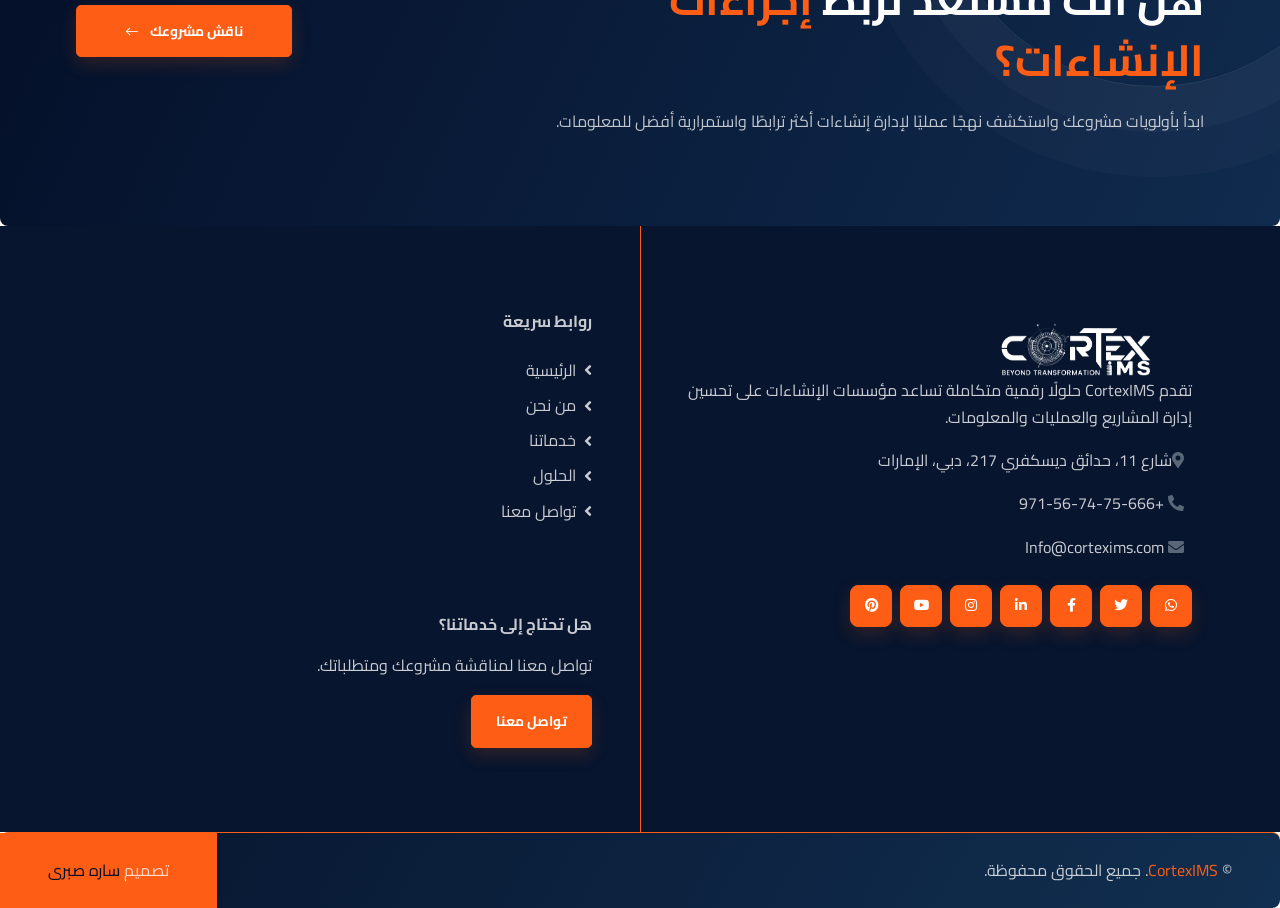
<file: ar/index.html>
<!DOCTYPE html>
<html lang="ar" dir="rtl">
<head>
    <meta charset="utf-8">
    <title>حلول مترابطة لإدارة الإنشاءات | CortexIMS</title>
    <meta content="width=device-width, initial-scale=1.0" name="viewport">
    <meta name="description" content="تربط CortexIMS إجراءات مشاريع الإنشاءات ومعلوماتها ومسؤولياتها عبر دورة حياة الأصل، من المناقصات وحتى التشغيل.">
    <!-- Favicon -->
    <link href="../img/logo.png" rel="icon" type="image/png">

    <!-- Google Web Fonts -->
    <link rel="preconnect" href="https://fonts.gstatic.com">
    <link href="https://fonts.googleapis.com/css2?family=Cairo:wght@400;500;600;700&family=Open+Sans:wght@400;600&family=Roboto:wght@500;700&display=swap" rel="stylesheet"> 

    <!-- Icon Font Stylesheet -->
    <link href="https://cdnjs.cloudflare.com/ajax/libs/font-awesome/5.15.0/css/all.min.css" rel="stylesheet">
    <link href="https://cdn.jsdelivr.net/npm/bootstrap-icons@1.4.1/font/bootstrap-icons.css" rel="stylesheet">

    <!-- Libraries Stylesheet -->
    <link href="../lib/owlcarousel/assets/owl.carousel.min.css" rel="stylesheet">
    <link href="../lib/lightbox/css/lightbox.min.css" rel="stylesheet">

    <!-- Customized Bootstrap Stylesheet -->
    <link href="../css/bootstrap.min.css" rel="stylesheet">

    <!-- Template Stylesheet -->
    <link href="../css/style.css" rel="stylesheet">
   
</head>

<body class="site-page site-page-ar home-page">
    <!-- Topbar Start -->
    <div class="site-topbar container-fluid px-5 d-none d-lg-block" dir="rtl">
        <div class="row gx-5">
            <div class="col-lg-4 text-center py-3">
                <div class="d-inline-flex align-items-center" style="gap: .5rem;">
                    <i class="bi bi-geo-alt fs-2 text-primary"></i>
                    <div class="text-end">
                        <h6 class="fw-bold">مكتبنا</h6>
                       <a href="https://www.google.com/maps/search/?api=1&query=217+Discovery+Gardens+Street+11%2C+Dubai%2C+UAE"
   target="_blank"
   class="text-decoration-none text-dark" dir="rtl">
    شارع 11، حدائق ديسكفري 217، دبي، الإمارات
</a>
                    </div>
                </div>
            </div>
            <div class="col-lg-4 text-center border-start border-end py-3">
                <div class="d-inline-flex align-items-center" style="gap: .5rem;">
                    <i class="bi bi-envelope-open fs-2 text-primary"></i>
                    <div class="text-end">
                        <h6 class="fw-bold">راسلنا</h6>
                     <a href="mailto:Info@cortexims.com" class="text-decoration-none text-dark">
    Info@cortexims.com
</a>
                    </div>
                </div>
            </div>
            <div class="col-lg-4 text-center py-3">
                <div class="d-inline-flex align-items-center" style="gap: .5rem;">
                    <i class="bi bi-phone-vibrate fs-2 text-primary"></i>
                    <div class="text-end">
                        <h6 class="fw-bold">اتصل بنا</h6>
                       <a href="tel:+971567475666" class="text-decoration-none text-dark">
    +971-56-74-75-666
</a>
                    </div>
                </div>
            </div>
        </div>
    </div>
    <!-- Topbar End -->

<!-- Navbar Start -->
<div class="site-navbarar container-fluid sticky-top bg-dark shadow-sm px-4 px-lg-5"
     dir="rtl">

    <nav class="navbar navbar-expand-lg navbar-dark py-2 py-lg-0">

        <!-- Logo -->
        <a href="index.html"
           class="navbar-brand">
            <img src="../img/logo.png"
                 alt="شعار CortexIMS"
                 width="165"
                 class="img-fluid">
        </a>

        <!-- Mobile Toggle -->
        <button class="navbar-toggler"
                type="button"
                data-bs-toggle="collapse"
                data-bs-target="#navbarCollapse"
                aria-controls="navbarCollapse"
                aria-expanded="false"
                aria-label="فتح القائمة">
            <span class="navbar-toggler-icon"></span>
        </button>

        <!-- Menu -->
        <div class="collapse navbar-collapse"
             id="navbarCollapse">

            <div class="navbar-nav ms-auto py-0 align-items-lg-center">

                <a href="index.html"
                   class="nav-item nav-link px-3 active">
                    الرئيسية
                </a>

                <a href="about.html"
                   class="nav-item nav-link px-3">
                    من نحن
                </a>

                <a href="service.html"
                   class="nav-item nav-link px-3">
                    خدماتنا
                </a>

                <a href="Solutions.html"
                   class="nav-item nav-link px-3">
                    الحلول
                </a>

                <a href="contact.html"
                   class="nav-item nav-link px-3">
                    تواصل معنا
                </a>

                <!-- English -->
                <a href="../index.html"
                   class="nav-item nav-link bg-primary text-white px-3 ms-lg-2"
                   lang="en">
                    English
                    <i class="bi bi-translate ms-1"></i>
                </a>

            </div>

        </div>

    </nav>

</div>
<!-- Navbar End -->


    <!-- Carousel Start -->
    <div class="container-fluid p-0" dir="rtl">
        <div id="header-carousel" class="carousel slide carousel-fade" data-bs-ride="carousel">
            <div class="carousel-inner">
                <div class="carousel-item active">
                    <img class="w-100" src="../img/carousel-1.png" alt="حلول إدارة الإنشاءات الرقمية">
                    <div class="carousel-caption d-flex flex-column align-items-center justify-content-center">
                        <div class="p-3" style="max-width: 900px;">
                            <i class="fa fa-home fa-4x text-primary mb-4 d-none d-sm-block"></i>
                            <h1 class="display-5 text-uppercase text-white mb-4">من واقع الموقع إلى الذكاء الرقمي</h1>
                            <p class="fs-5 text-white mb-4">حلول رقمية متكاملة لإدارة الإنشاءات الحديثة</p>
                            <a href="Solutions.html" class="btn btn-primary py-md-3 px-md-5 mt-2">استكشف حلولنا</a>
                        </div>
                    </div>
                </div>
                <div class="carousel-item">
                    <img class="w-100" src="../img/carousel-2.png" alt="حلول رقمية متكاملة لإدارة الإنشاءات الحديثة">
                    <div class="carousel-caption d-flex flex-column align-items-center justify-content-center">
                        <div class="p-3" style="max-width: 900px;">
                            <i class="fa fa-tools fa-4x text-primary mb-4 d-none d-sm-block"></i>
                            <h2 class="display-5 text-uppercase text-white mb-4">رؤية مترابطة واحدة. كل مرحلة. كل أصل.</h2>
                            <p class="fs-5 text-white mb-4">اربط معلومات المشاريع وإجراءات الإنشاءات والجاهزية التشغيلية عبر دورة حياة الأصل.</p>
                            <a href="contact.html" class="btn btn-primary py-md-3 px-md-5 mt-2">ناقش مشروعك</a>
                        </div>
                    </div>
                </div>
            </div>
            <button class="carousel-control-prev" type="button" data-bs-target="#header-carousel"
                data-bs-slide="prev">
                <span class="carousel-control-prev-icon" aria-hidden="true"></span>
                <span class="visually-hidden">السابق</span>
            </button>
            <button class="carousel-control-next" type="button" data-bs-target="#header-carousel"
                data-bs-slide="next">
                <span class="carousel-control-next-icon" aria-hidden="true"></span>
                <span class="visually-hidden">التالي</span>
            </button>
        </div>
    </div>
    <!-- Carousel End -->

    <section class="home-trust-strip container-fluid px-5 py-4" aria-label="كيف تدعم CortexIMS فرق الإنشاءات">
        <div class="row g-3 align-items-center">
            <div class="col-md-4">
                <strong><i class="fa fa-link text-primary ms-2" aria-hidden="true"></i>إجراءات مترابطة</strong>
                <span>اربط مراحل المشروع والفرق والقرارات.</span>
            </div>
            <div class="col-md-4">
                <strong><i class="fa fa-clipboard-check text-primary ms-2" aria-hidden="true"></i>معلومات قابلة للتتبع</strong>
                <span>اربط الإجراءات بسجلاتها وأدلتها الداعمة.</span>
            </div>
            <div class="col-md-4">
                <strong><i class="fa fa-chart-line text-primary ms-2" aria-hidden="true"></i>تقدم قابل للقياس</strong>
                <span>ابدأ بإجراء محدد ونتائج متفق عليها.</span>
            </div>
        </div>
    </section>

<!-- About Start -->

 <div class="container-fluid py-6 px-5" dir="rtl">
    <div class="row g-5">

        <div class="col-lg-7">
            <span class="text-primary text-uppercase fw-bold small">عن CortexIMS</span>
            <h2 class="display-5 mb-4">
                نحن <span class="text-primary">CortexIMS</span>
            </h2>

            <h4 class="mb-3 text-body">
                حلول رقمية لإدارة إنشاءات أكثر ذكاءً
            </h4>

            <p>
                CortexIMS مفهوم لحلول رقمية تركّز على قطاع الإنشاءات، يهدف إلى
                ربط معلومات المشاريع وإجراءات العمل والفرق والجودة والصحة
                والسلامة والبيئة ضمن بيئات الإنشاءات الحديثة.
            </p>

            <p>
                يركز نهجنا على تحسين وضوح المشاريع وتعزيز التنسيق والحفاظ على
                استمرارية المعلومات من التخطيط والإنشاء إلى التسليم وإدارة
                المرافق.
            </p>

            <p>
                نؤمن بأن التقنية يجب أن تبسّط إدارة الإنشاءات، وتدعم قرارات
                أفضل، وتساعد الفرق على متابعة أنشطة المشروع بوضوح أكبر.
            </p>

            <div class="row gx-5 py-2">
                <div class="col-sm-6 mb-2">
                    <p class="fw-bold mb-2">
                        <i class="fa fa-check text-primary me-3"></i>
                        إجراءات إنشاءات متكاملة
                    </p>

                    <p class="fw-bold mb-2">
                        <i class="fa fa-check text-primary me-3"></i>
                        رؤية أفضل للمشاريع
                    </p>

                    <p class="fw-bold mb-2">
                        <i class="fa fa-check text-primary me-3"></i>
                        إدارة الجودة والصحة والسلامة والبيئة
                    </p>
                </div>

                <div class="col-sm-6 mb-2">
                    <p class="fw-bold mb-2">
                        <i class="fa fa-check text-primary me-3"></i>
                        معلومات مشاريع مترابطة
                    </p>

                    <p class="fw-bold mb-2">
                        <i class="fa fa-check text-primary me-3"></i>
                        جاهزية التسليم والأصول
                    </p>

                    <p class="fw-bold mb-2">
                        <i class="fa fa-check text-primary me-3"></i>
                        استمرارية دورة الحياة
                    </p>
                </div>
            </div>

            <a href="about.html" class="btn btn-primary py-3 px-5">
                تعرّف علينا أكثر
            </a>
        </div>

        <div class="col-lg-5 pb-5" style="min-height: 400px;">
            <div class="position-relative bg-dark-radial h-100 ms-5">
                <img
                    class="position-absolute w-100 h-100 mt-5 ms-n5"
                    src="../img/ado23.jpg"
                    style="object-fit: cover;"
                    alt="حلول CortexIMS الرقمية لإدارة الإنشاءات">
            </div>
        </div>

    </div>
</div>  
<!-- About End -->

<!-- Services Start -->

<div class="container-fluid bg-light py-6 px-5 home-services" dir="rtl" id="services">
    <div class="services-intro text-center mx-auto mb-5" style="max-width: 750px;">
        <span class="page-eyebrow">قدرات مترابطة لقطاع الإنشاءات</span>
        <h2 class="display-5 mb-4">
            <span class="text-primary">قدراتنا الرقمية</span>
            لقطاع الإنشاءات
        </h2>

        <p class="text-muted">
            اكتشف قدرات رقمية تركز على الإنشاءات، صُممت لربط إجراءات المشاريع
            وتنظيم المعلومات الأساسية وتعزيز الرؤية عبر التنفيذ والجودة
            والسلامة والتشغيل.
        </p>
    </div>

    <div class="row g-4">

        <!-- إدارة المناقصات والمشتريات -->
        <div class="col-lg-4 col-md-6">
            <div class="service-item bg-white d-flex flex-column align-items-center text-center">
                <img class="img-fluid"
                     src="../img/9. Tender &amp; Procurement Management ser.jpg"
                     alt="إدارة المناقصات والمشتريات لمشاريع الإنشاءات"
                     loading="lazy">

                <div class="service-icon bg-white">
                    <i class="fa fa-2x fa-file-contract text-primary"></i>
                </div>

                <div class="px-4 pb-4">
                    <h4 class="mb-3">
                        إدارة المناقصات والمشتريات
                    </h4>

                    <p class="text-muted">
                        نظّم أنشطة المناقصات حول حزم واضحة ومسؤولين محددين
                        وقرارات قابلة للتتبع.
                    </p>

                    <a class="btn text-primary" href="service.html">
                        اقرأ المزيد <i class="bi bi-arrow-left"></i>
                    </a>
                </div>
            </div>
        </div>

        <!-- ضبط المستندات والمعلومات -->
        <div class="col-lg-4 col-md-6">
            <div class="service-item bg-white rounded d-flex flex-column align-items-center text-center">
                <img class="img-fluid"
                     src="../img/8. Document &amp; Information Control.jpg"
                     alt="ضبط المستندات والمعلومات في مشاريع الإنشاءات"
                     loading="lazy">

                <div class="service-icon bg-white">
                    <i class="fa fa-2x fa-folder-open text-primary"></i>
                </div>

                <div class="px-4 pb-4">
                    <h4 class="mb-3">
                        ضبط المستندات والمعلومات
                    </h4>

                    <p class="text-muted">
                        نظّم معلومات المشروع لتمكين الفرق من تتبع السجلات
                        والمسؤوليات وحالة إجراءات العمل.
                    </p>

                    <a class="btn text-primary" href="service.html">
                        اقرأ المزيد <i class="bi bi-arrow-left"></i>
                    </a>
                </div>
            </div>
        </div>

        <!-- التخطيط ومتابعة التقدم -->
        <div class="col-lg-4 col-md-6">
            <div class="service-item bg-white rounded d-flex flex-column align-items-center text-center">
                <img class="img-fluid"
                     src="../img/7. Planning &amp; Progress Monitoring.jpg"
                     alt="تخطيط الإنشاءات ومتابعة تقدم المشروع"
                     loading="lazy">

                <div class="service-icon bg-white">
                    <i class="fa fa-2x fa-chart-line text-primary"></i>
                </div>

                <div class="px-4 pb-4">
                    <h4 class="mb-3">
                        التخطيط ومتابعة التقدم
                    </h4>

                    <p class="text-muted">
                        اربط الأنشطة المخططة بالتقدم الفعلي والمراحل الرئيسية
                        والاستثناءات الناشئة لتوفير رؤية أوضح للمشروع.
                    </p>

                    <a class="btn text-primary" href="service.html">
                        اقرأ المزيد <i class="bi bi-arrow-left"></i>
                    </a>
                </div>
            </div>
        </div>

    </div>
</div>
<!-- Services End -->

<!-- Project Lifecycle Start -->
<section class="container-fluid py-6 px-5" dir="rtl" id="project-lifecycle">
    <div class="text-center mx-auto mb-5" style="max-width: 800px;">
        <span class="text-primary text-uppercase fw-bold small">دورة حياة مترابطة للمشروع</span>
        <h2 class="display-5 text-uppercase mt-3 mb-4">
            من المناقصة إلى <span class="text-primary">تشغيل الأصل</span>
        </h2>
        <p class="text-muted">
            تولّد مشاريع الإنشاءات معلومات مهمة في كل مرحلة. صُممت CortexIMS
            لربط هذه المراحل بإجراءات منظمة وسجلات قابلة للتتبع ورؤية أوضح
            عبر دورة حياة الأصل.
        </p>
    </div>
    <div class="row g-4">
        <div class="col-lg-4 col-md-6">
            <div class="bg-light p-4 h-100 border-top border-3 border-primary">
                <span class="text-primary fw-bold">01</span>
                <h4 class="text-uppercase mt-3 mb-3">المناقصات والمشتريات</h4>
                <p class="text-muted mb-0">تنظيم حزم المناقصات واستفسارات مقدمي العروض والتقييمات والموافقات والجاهزية للترسية.</p>
            </div>
        </div>
        <div class="col-lg-4 col-md-6">
            <div class="bg-light p-4 h-100 border-top border-3 border-primary">
                <span class="text-primary fw-bold">02</span>
                <h4 class="text-uppercase mt-3 mb-3">ما قبل الإنشاء</h4>
                <p class="text-muted mb-0">تنظيم التقديمات ومعلومات التجهيز وخطط الأساس والموافقات المطلوبة.</p>
            </div>
        </div>
        <div class="col-lg-4 col-md-6">
            <div class="bg-light p-4 h-100 border-top border-3 border-primary">
                <span class="text-primary fw-bold">03</span>
                <h4 class="text-uppercase mt-3 mb-3">الإنشاء</h4>
                <p class="text-muted mb-0">ربط متابعة التقدم وطلبات المعلومات والجودة والصحة والسلامة والموارد وسجلات المشروع.</p>
            </div>
        </div>
        <div class="col-lg-4 col-md-6">
            <div class="bg-light p-4 h-100 border-top border-3 border-primary">
                <span class="text-primary fw-bold">04</span>
                <h4 class="text-uppercase mt-3 mb-3">الاختبارات والتشغيل التجريبي</h4>
                <p class="text-muted mb-0">متابعة سجلات الاختبارات والبنود المعلقة وحالة الجاهزية والأدلة الداعمة.</p>
            </div>
        </div>
        <div class="col-lg-4 col-md-6">
            <div class="bg-light p-4 h-100 border-top border-3 border-primary">
                <span class="text-primary fw-bold">05</span>
                <h4 class="text-uppercase mt-3 mb-3">التسليم والإقفال</h4>
                <p class="text-muted mb-0">تنظيم مخططات ما بعد التنفيذ ووثائق التشغيل والصيانة والضمانات وسجلات الأصول وأدلة الإقفال.</p>
            </div>
        </div>
        <div class="col-lg-4 col-md-6">
            <div class="bg-light p-4 h-100 border-top border-3 border-primary">
                <span class="text-primary fw-bold">06</span>
                <h4 class="text-uppercase mt-3 mb-3">إدارة المرافق</h4>
                <p class="text-muted mb-0">دعم تخطيط الصيانة وأوامر العمل ومتابعة الضمانات وسجل الأصول.</p>
            </div>
        </div>
    </div>
    <div class="text-center mt-5">
        <h5 class="mb-4">سجل مشروع واحد. مسار أدلة واحد. أساس موحد لمعلومات الأصول.</h5>
        <a href="Solutions.html" class="btn btn-primary py-3 px-5">
            استكشف حلولنا <i class="bi bi-arrow-left me-2"></i>
        </a>
    </div>
</section>
<!-- Project Lifecycle End -->

<!-- Why Choose Start -->
<div class="container-fluid py-6 px-5 bg-white" dir="rtl">
    <div class="row align-items-end mb-5">
        <div class="col-lg-7">
            <span class="text-primary fw-bold small">
                لماذا CortexIMS؟
            </span>

            <h2 class="display-5 mt-2 mb-3">
                مبني حول إجراءات عمل الإنشاءات.
                <span class="text-primary">ومصمم لقرارات مترابطة.</span>
            </h2>
        </div>

        <div class="col-lg-5">
            <p class="mb-0 text-muted">
                تتطلب إدارة الإنشاءات أكثر من جمع المعلومات. تحتاج الفرق إلى
                فهم ما يحدث، ومن المسؤول، وما الذي يتطلب إجراءً، وما إذا كانت
                الأدلة الداعمة مكتملة.
            </p>
        </div>
    </div>

    <div class="row g-4">

        <!-- البطاقة 01 -->
        <div class="col-lg-4 col-md-6">
            <div class="why-card bg-white p-4 h-100 position-relative">
                <div class="why-number">01</div>

                <div class="why-icon mb-4">
                    <i class="fa fa-link"></i>
                </div>

                <h4 class="mb-3">
                    إجراءات عمل مترابطة
                </h4>

                <p class="text-muted mb-0">
                    اربط أنشطة الإنشاءات والمعلومات ذات الصلة عبر وظائف المشروع.
                </p>
            </div>
        </div>

        <!-- البطاقة 02 -->
        <div class="col-lg-4 col-md-6">
            <div class="why-card bg-white p-4 h-100 position-relative">
                <div class="why-number">02</div>

                <div class="why-icon mb-4">
                    <i class="fa fa-eye"></i>
                </div>

                <h4 class="mb-3">
                    معلومات قابلة للتتبع
                </h4>

                <p class="text-muted mb-0">
                    اجعل تتبع القرارات والمستندات والموافقات والأدلة الداعمة أسهل.
                </p>
            </div>
        </div>

        <!-- البطاقة 03 -->
        <div class="col-lg-4 col-md-6">
            <div class="why-card bg-white p-4 h-100 position-relative">
                <div class="why-number">03</div>

                <div class="why-icon mb-4">
                    <i class="fa fa-lightbulb"></i>
                </div>

                <h4 class="mb-3">
                    وضوح الاستثناءات
                </h4>

                <p class="text-muted mb-0">
                    أبرز المسائل المعلقة والإجراءات المتأخرة والقرارات التي تتطلب الانتباه.
                </p>
            </div>
        </div>

        <!-- البطاقة 04 -->
        <div class="col-lg-4 col-md-6">
            <div class="why-card bg-white p-4 h-100 position-relative">
                <div class="why-number">04</div>

                <div class="why-icon mb-4">
                    <i class="fa fa-chart-line"></i>
                </div>

                <h4 class="mb-3">
                    إجراءات خاضعة للمساءلة
                </h4>

                <p class="text-muted mb-0">
                    نظّم ملكية إجراءات العمل والمسؤوليات وأنشطة المتابعة.
                </p>
            </div>
        </div>

        <!-- البطاقة 05 -->
        <div class="col-lg-4 col-md-6">
            <div class="why-card bg-white p-4 h-100 position-relative">
                <div class="why-number">05</div>

                <div class="why-icon mb-4">
                    <i class="fa fa-shield-alt"></i>
                </div>

                <h4 class="mb-3">
                    استمرارية دورة الحياة
                </h4>

                <p class="text-muted mb-0">
                    حافظ على ترابط المعلومات من المناقصات والإنشاء إلى التسليم والتشغيل.
                </p>
            </div>
        </div>

        <!-- البطاقة 06 -->
        <div class="col-lg-4 col-md-6">
            <div class="why-card bg-white p-4 h-100 position-relative">
                <div class="why-number">06</div>

                <div class="why-icon mb-4">
                    <i class="fa fa-laptop-code"></i>
                </div>

                <h4 class="mb-3">
                    تحسين قابل للقياس
                </h4>

                <p class="text-muted mb-0">
                    حدد مقاييس أساسية وقيّم نتائج التجربة قبل توسيع النطاق.
                </p>
            </div>
        </div>

    </div>
</div>
<!-- Why Choose End -->

<!-- Final CTA Start -->
<section class="container-fluid py-6 px-5 bg-dark text-white" id="contact-cta" dir="rtl">
    <div class="row align-items-center g-4">
        <div class="col-lg-8">
            <span class="text-primary text-uppercase fw-bold small">لنتواصل</span>
            <h2 class="display-5 text-uppercase mt-3 mb-3">
                هل أنت مستعد لربط
                <span class="text-primary">إجراءات الإنشاءات؟</span>
            </h2>
            <p class="mb-0">
                ابدأ بأولويات مشروعك واستكشف نهجًا عمليًا لإدارة إنشاءات أكثر
                ترابطًا واستمرارية أفضل للمعلومات.
            </p>
        </div>
        <div class="col-lg-4 text-lg-start">
            <a href="contact.html" class="btn btn-primary py-3 px-5">
                ناقش مشروعك <i class="bi bi-arrow-left me-2" aria-hidden="true"></i>
            </a>
        </div>
    </div>
</section>
<!-- Final CTA End -->

     <!-- Footer Start -->
    <div class="footer container-fluid position-relative bg-dark bg-light-radial text-white-50 py-6 px-5" dir="rtl">
        <div class="row g-5">
            <div class="col-lg-6 pe-lg-5">
                <a href="index.html" class="navbar-brand">
                    <span class="m-0 display-4 text-uppercase text-white"><img src="../img/logo.png" alt="شعار CortexIMS" width="200"></span>
                </a>
                <p class="text-decoration-none text-white">تقدم CortexIMS حلولًا رقمية متكاملة تساعد مؤسسات الإنشاءات على تحسين إدارة المشاريع والعمليات والمعلومات.</p>
                <p><i class="fa fa-map-marker-alt me-2"></i><a href="https://www.google.com/maps/search/?api=1&query=217+Discovery+Gardens+Street+11%2C+Dubai%2C+UAE"
   target="_blank" class="text-decoration-none text-white">شارع 11، حدائق ديسكفري 217، دبي، الإمارات</a></p>
                <p><i class="fa fa-phone-alt me-2"></i> <a href="tel:+971567475666" class="text-decoration-none text-white">
    +971-56-74-75-666</a></p>
                <p><i class="fa fa-envelope me-2"></i><a href="mailto:Info@cortexims.com" class="text-decoration-none text-white">
    Info@cortexims.com</a></p>
                <div class="d-flex justify-content-start mt-4">
              
              <a class="btn btn-lg btn-primary btn-lg-square rounded-0 me-2"
   href="https://wa.me/971567475666"
   target="_blank" rel="noopener">
    <i class="fab fa-whatsapp"></i>
</a>

<a class="btn btn-lg btn-primary btn-lg-square rounded-0 me-2"
   href="https://twitter.com/cortexims"
   target="_blank"
   rel="noopener">
    <i class="fab fa-twitter"></i>
</a>

<a class="btn btn-lg btn-primary btn-lg-square rounded-0 me-2"
   href="https://www.facebook.com/cortexims"
   target="_blank"
   rel="noopener">
    <i class="fab fa-facebook-f"></i>
</a>

<a class="btn btn-lg btn-primary btn-lg-square rounded-0 me-2"
   href="https://www.linkedin.com/company/102690539/"
   target="_blank"
   rel="noopener">
    <i class="fab fa-linkedin-in"></i>
</a>

<a class="btn btn-lg btn-primary btn-lg-square rounded-0 me-2"
   href="https://www.instagram.com/cortexims/"
   target="_blank"
   rel="noopener">
    <i class="fab fa-instagram"></i>
</a>

<a class="btn btn-lg btn-primary btn-lg-square rounded-0 me-2"
   href="https://www.youtube.com/@cortexims"
   target="_blank"
   rel="noopener">
    <i class="fab fa-youtube"></i>
</a>

<a class="btn btn-lg btn-primary btn-lg-square rounded-0"
   href="https://www.pinterest.com/cortexims/"
   target="_blank"
   rel="noopener">
    <i class="fab fa-pinterest"></i>
</a>
                </div>
            </div>
            <div class="col-lg-6 ps-lg-5">
                <div class="row g-5">
                    <div class="col-sm-6">
    <h4 class="text-white mb-4">روابط سريعة</h4>

<div class="d-flex flex-column justify-content-start">
    <a class="text-white mb-2" href="index.html">
        <i class="fa fa-angle-right me-2 text-white"></i>الرئيسية
    </a>
    <a class="text-white mb-2" href="about.html">
        <i class="fa fa-angle-right me-2 text-white"></i>من نحن
    </a>
    <a class="text-white mb-2" href="service.html">
        <i class="fa fa-angle-right me-2 text-white"></i>خدماتنا
    </a>
    <a class="text-white mb-2" href="Solutions.html">
        <i class="fa fa-angle-right me-2 text-white"></i>الحلول
    </a>
    <a class="text-white" href="contact.html">
        <i class="fa fa-angle-right me-2 text-white"></i>تواصل معنا
    </a>
</div>
                    </div>
                   
<div class="col-sm-12">
    <h4 class="text-white mb-3">هل تحتاج إلى خدماتنا؟</h4>
    <p class="text-white-50 mb-3">
        تواصل معنا لمناقشة مشروعك ومتطلباتك.
    </p>
    <a href="contact.html" class="btn btn-primary px-4 py-3">
        تواصل معنا
    </a>
</div>         </div>
            </div>
        </div>
    </div>
    <div class="container-fluid bg-dark bg-light-radial text-white border-top border-primary px-0">
        <div class="d-flex flex-column flex-md-row justify-content-between">
            <div class="py-4 px-5 text-center text-md-start">
                <p class="mb-0">&copy; <a class="text-primary" href="index.html">CortexIMS</a>. جميع الحقوق محفوظة.</p>
            </div>
            <div class="py-4 px-5 bg-primary footer-shape position-relative text-center text-md-end">
                <p class="mb-0">تصميم <a class="text-dark" href="https://sarasabr.github.io/portfoliosara/">ساره صبرى</a></p>
            </div>
        </div>
    </div>
    <!-- Footer End -->


    <!-- Back to Top -->
    <a href="contact.html" class="mobile-contact-cta" aria-label="ناقش مشروعك مع CortexIMS">
        <i class="fa fa-comments" aria-hidden="true"></i>
        <span>ناقش مشروعك</span>
    </a>
    <a href="#" class="btn btn-lg btn-primary btn-lg-square back-to-top" aria-label="العودة إلى الأعلى"><i class="bi bi-arrow-up" aria-hidden="true"></i></a>


    <!-- JavaScript Libraries -->
    <script src="https://code.jquery.com/jquery-3.4.1.min.js"></script>
    <script src="https://cdn.jsdelivr.net/npm/bootstrap@5.0.0/dist/js/bootstrap.bundle.min.js"></script>
    <script src="../lib/easing/easing.min.js"></script>
    <script src="../lib/waypoints/waypoints.min.js"></script>
    <script src="../lib/owlcarousel/owl.carousel.min.js"></script>
    <script src="../lib/isotope/isotope.pkgd.min.js"></script>
    <script src="../lib/lightbox/js/lightbox.min.js"></script>

    <!-- Template Javascript -->
    <script src="../js/main.js"></script>
</body>

</html>
</file>
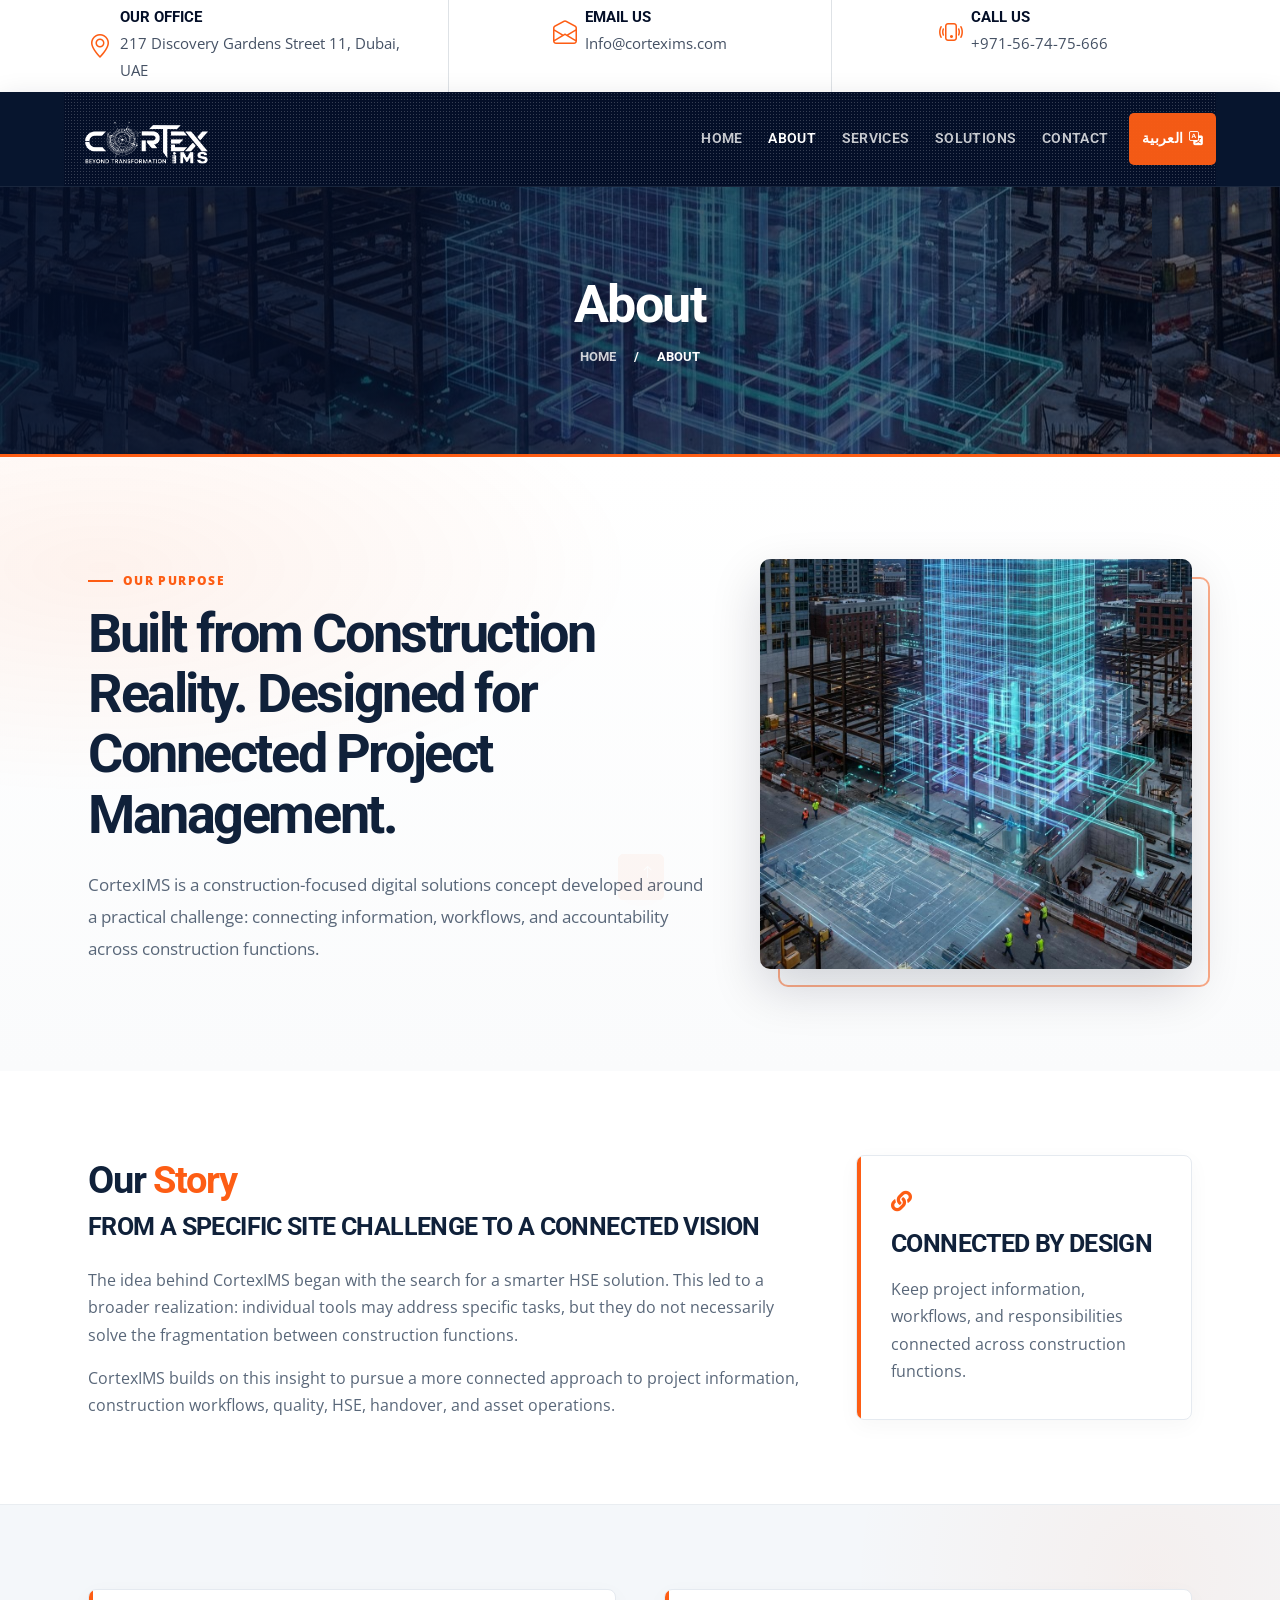
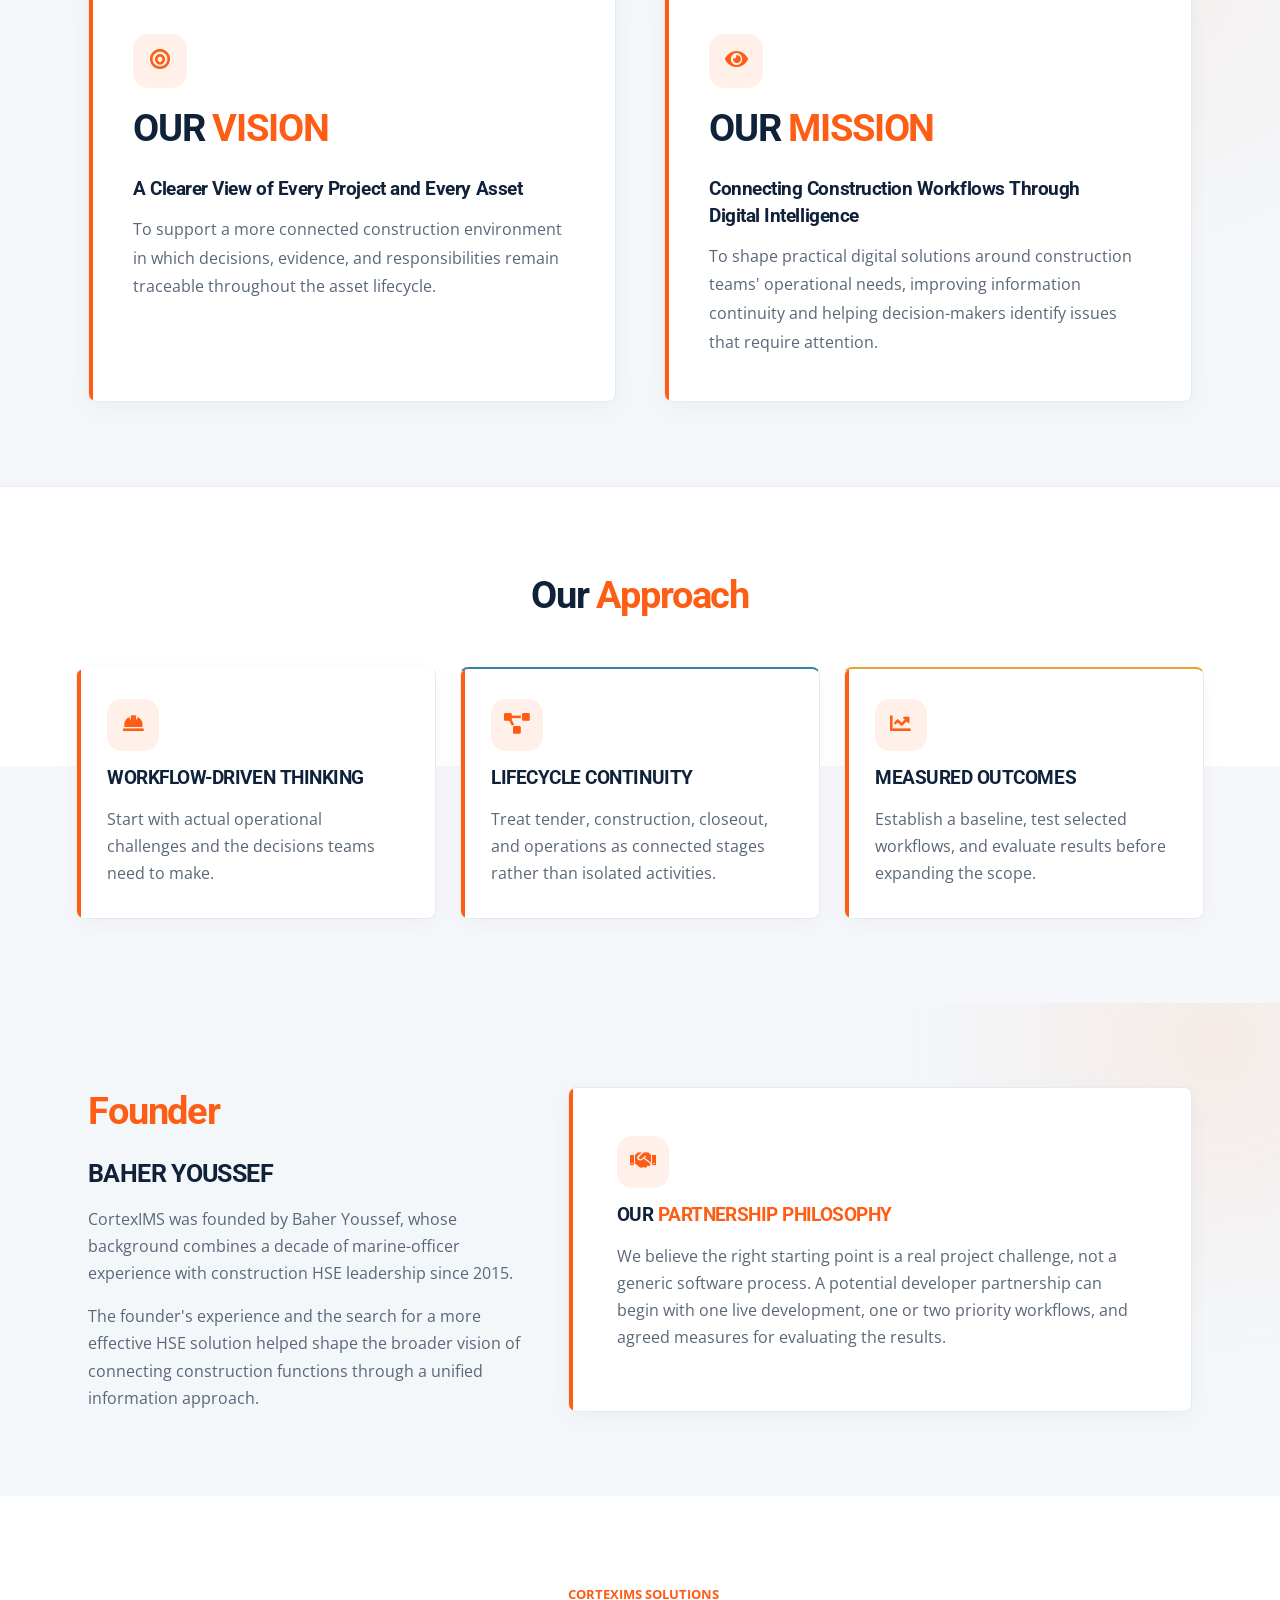
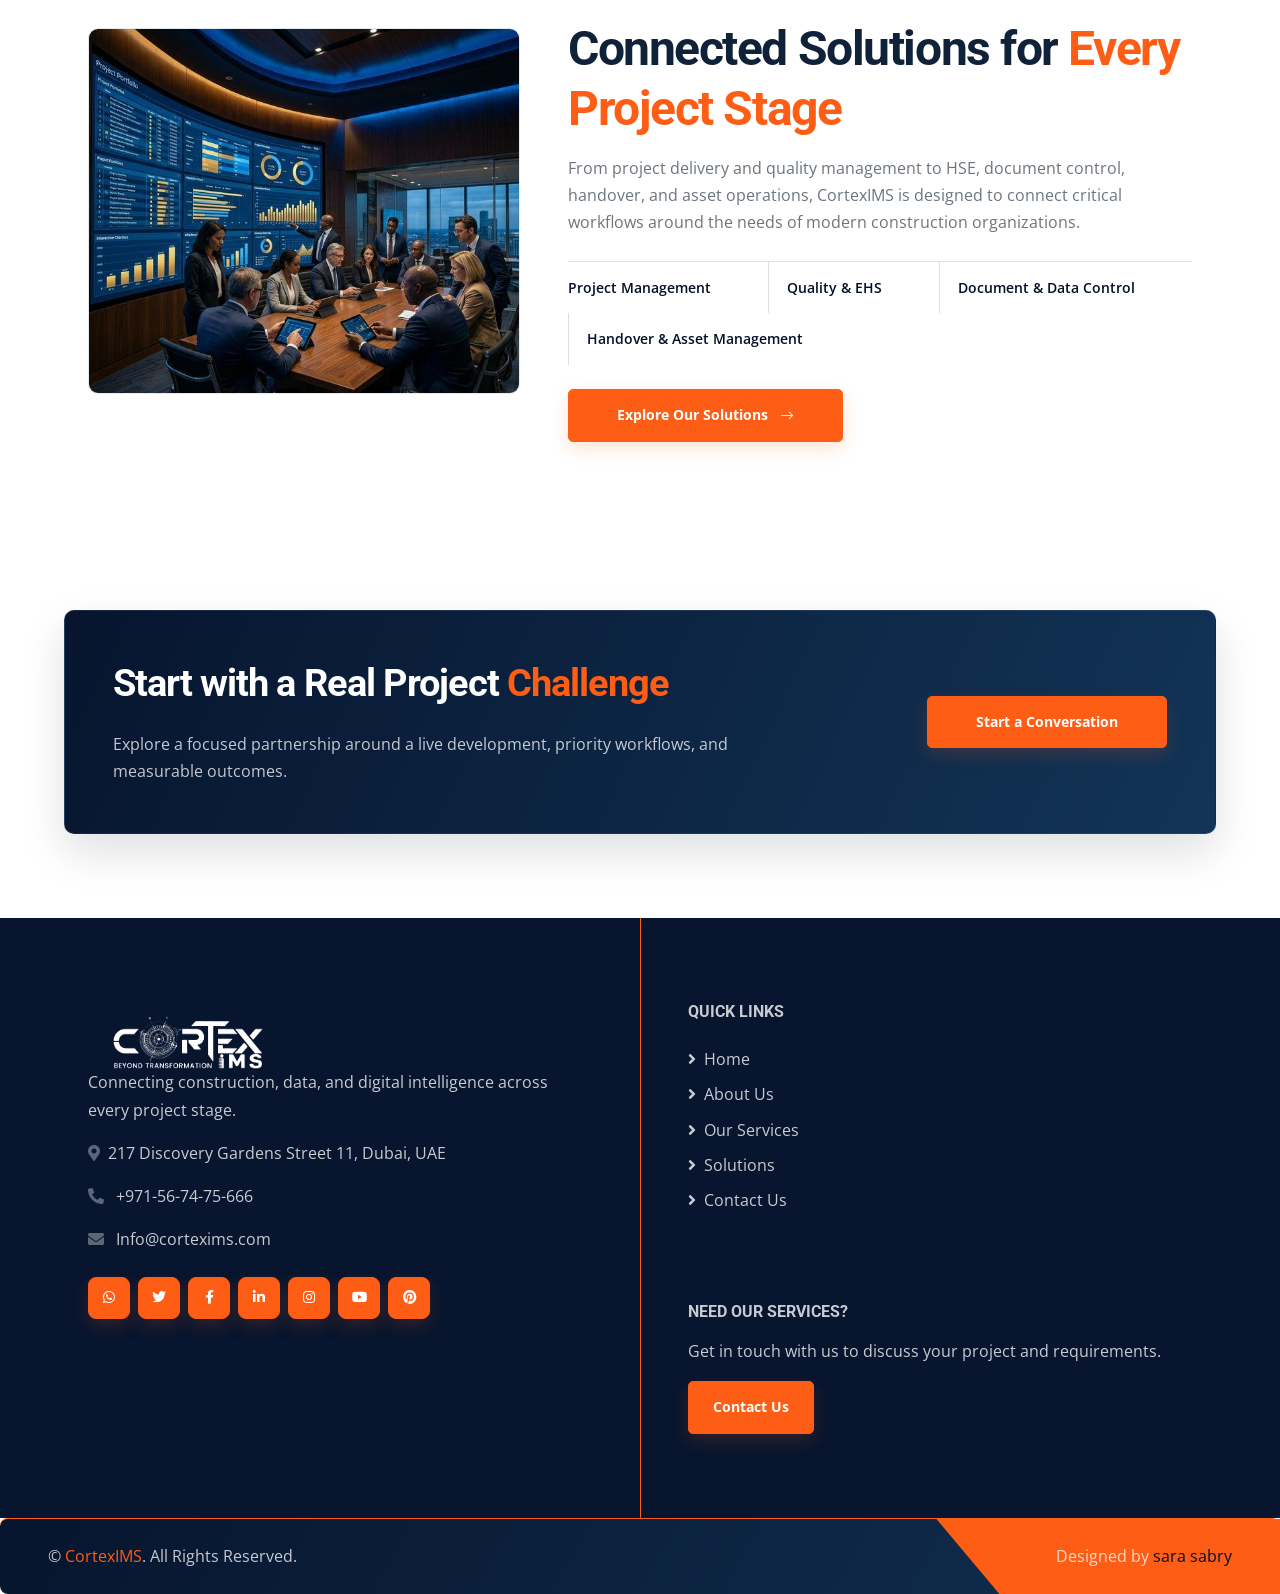
<file: about.html>
<!DOCTYPE html>
<html lang="en">
<head>
    <meta charset="utf-8">
    <title>About CortexIMS | Connected Construction Project Management</title>
    <meta content="width=device-width, initial-scale=1.0" name="viewport">
    <meta name="description" content="Discover how CortexIMS is shaping connected construction project management through practical digital solutions built around real site challenges.">
    <!-- Favicon -->
    <link href="img/logo.png" type="image/png" rel="icon">

    <!-- Google Web Fonts -->
    <link rel="preconnect" href="https://fonts.gstatic.com">
    <link href="https://fonts.googleapis.com/css2?family=Open+Sans:wght@400;600&family=Roboto:wght@500;700&display=swap" rel="stylesheet"> 

    <!-- Icon Font Stylesheet -->
    <link href="https://cdnjs.cloudflare.com/ajax/libs/font-awesome/5.15.0/css/all.min.css" rel="stylesheet">
    <link href="https://cdn.jsdelivr.net/npm/bootstrap-icons@1.4.1/font/bootstrap-icons.css" rel="stylesheet">

    <!-- Libraries Stylesheet -->
    <link href="lib/owlcarousel/assets/owl.carousel.min.css" rel="stylesheet">
    <link href="lib/lightbox/css/lightbox.min.css" rel="stylesheet">

    <!-- Customized Bootstrap Stylesheet -->
    <link href="css/bootstrap.min.css" rel="stylesheet">

    <!-- Template Stylesheet -->
    <link href="css/style.css" rel="stylesheet">
</head>

<body class="site-page page-about">
    <!-- Topbar Start -->
    <div class="site-topbar container-fluid px-5 d-none d-lg-block">
        <div class="row gx-5">
            <div class="col-lg-4 text-center py-3">
                <div class="d-inline-flex align-items-center">
                    <i class="bi bi-geo-alt fs-2 text-primary me-2"></i>
                    <div class="text-start">
                        <h6 class="text-uppercase fw-bold">Our Office</h6>
                       <a href="https://www.google.com/maps/search/?api=1&query=217+Discovery+Gardens+Street+11%2C+Dubai%2C+UAE"
   target="_blank"
   class="text-decoration-none text-dark">
    217 Discovery Gardens Street 11, Dubai, UAE
</a>
                    </div>
                </div>
            </div>
            <div class="col-lg-4 text-center border-start border-end py-3">
                <div class="d-inline-flex align-items-center">
                    <i class="bi bi-envelope-open fs-2 text-primary me-2"></i>
                    <div class="text-start">
                        <h6 class="text-uppercase fw-bold">Email Us</h6>
                     <a href="mailto:Info@cortexims.com" class="text-decoration-none text-dark">
    Info@cortexims.com
</a>
                    </div>
                </div>
            </div>
            <div class="col-lg-4 text-center py-3">
                <div class="d-inline-flex align-items-center">
                    <i class="bi bi-phone-vibrate fs-2 text-primary me-2"></i>
                    <div class="text-start">
                        <h6 class="text-uppercase fw-bold">Call Us</h6>
                       <a href="tel:+971567475666" class="text-decoration-none text-dark">
    +971-56-74-75-666
</a>
                    </div>
                </div>
            </div>
        </div>
    </div>
    <!-- Topbar End -->


    <!-- Navbar Start -->
    <div class="site-navbar container-fluid sticky-top bg-dark bg-light-radial shadow-sm px-5 pe-lg-0">
        <nav class="navbar navbar-expand-lg bg-dark bg-light-radial navbar-dark py-3 py-lg-0">
            <a href="index.html" class="navbar-brand">
                <span class="m-0 display-4 text-uppercase text-white">
                    <!-- <i class="bi bi-building text-primary me-2"></i>CortexIMS -->
                      <img src="img/logo.png" alt="CortexIMS" width="200">
                </span>
            </a>
            <button class="navbar-toggler" type="button" data-bs-toggle="collapse" data-bs-target="#navbarCollapse" aria-controls="navbarCollapse" aria-expanded="false" aria-label="Toggle navigation">
                <span class="navbar-toggler-icon"></span>
            </button>
            <div class="collapse navbar-collapse" id="navbarCollapse">
                <div class="navbar-nav ms-auto py-0">
                    <a href="index.html" class="nav-item nav-link">Home</a>
                    <a href="about.html" class="nav-item nav-link active">About</a>
                    <a href="service.html" class="nav-item nav-link">Services</a>
                     <a href="Solutions.html" class="nav-item nav-link">Solutions</a>
                    <a href="contact.html" class="nav-item nav-link">Contact</a>
                    <a href="ar/about.html" class="site-language-link nav-item nav-link bg-primary text-white" lang="ar">العربية <i class="bi bi-translate"></i></a>
                      </div>
                </div>
            </div>
        </nav>
    </div>
    <!-- Navbar End -->


    <!-- Page Header Start -->
    <div class="container-fluid page-header">
        <h1 class="display-3 text-uppercase text-white mb-3">About</h1>
        <div class="d-inline-flex text-white">
            <h6 class="text-uppercase m-0"><a href="index.html">Home</a></h6>
            <h6 class="text-white m-0 px-3">/</h6>
            <h6 class="text-uppercase text-white m-0">About</h6>
        </div>
    </div>
    <!-- Page Header Start -->
<!--  -->
<!-- About Start -->
<div class="container-fluid py-6 px-5 about-hero">
    <div class="row g-5 align-items-center">

        <div class="col-lg-7">

            <span class="page-eyebrow">Our purpose</span>
            <h2 class="display-5 mb-4">
                Built from Construction Reality. Designed for Connected Project Management.
            </h2>

            <p class="mb-0">
                CortexIMS is a construction-focused digital solutions concept
                developed around a practical challenge: connecting information,
                workflows, and accountability across construction functions.
            </p>

        </div>

        <div class="col-lg-5 pb-5" style="min-height: 400px;">

                <div class="about-hero-image position-relative bg-dark-radial" style="height: 400px;">

  <img
            class="position-absolute top-0 start-0 w-100 h-100"
    src="img/ABOUTTT.jpg"
    alt="CortexIMS digital construction management solutions"
    style="object-fit: cover;"
    loading="lazy">

            </div>

        </div>

    </div>
</div>
<!-- About End -->


<!-- Our Story Start -->
<div class="container-fluid py-6 px-5 about-story">
    <div class="row g-5 align-items-center">

        <div class="col-lg-8">
            <h2 class="display-6 text-uppercase mb-2">
                Our <span class="text-primary">Story</span>
            </h2>
            <h3 class="text-uppercase mb-4">
                From a Specific Site Challenge to a Connected Vision
            </h3>
            <p>
                The idea behind CortexIMS began with the search for a smarter
                HSE solution. This led to a broader realization: individual
                tools may address specific tasks, but they do not necessarily
                solve the fragmentation between construction functions.
            </p>
            <p class="mb-0">
                CortexIMS builds on this insight to pursue a more connected
                approach to project information, construction workflows,
                quality, HSE, handover, and asset operations.
            </p>
        </div>

        <div class="col-lg-4">
            <div class="bg-light h-100 p-5">
                <i class="fa fa-link text-primary fa-2x mb-3"></i>
                <h3 class="text-uppercase mb-3">Connected by Design</h3>
                <p class="mb-0">
                    Keep project information, workflows, and responsibilities
                    connected across construction functions.
                </p>
            </div>
        </div>

    </div>
</div>
<!-- Our Story End -->


<!-- Mission & Vision Start -->
<div class="container-fluid bg-light py-6 px-5 about-values">
    <div class="row g-5">

        <div class="col-lg-6">

            <div class="bg-white h-100 p-5">

                <div class="mb-3">
                    <i class="fa fa-bullseye text-primary fa-2x"></i>
                </div>

                <h2 class="text-uppercase mb-4">
                    Our <span class="text-primary">Vision</span>
                </h2>

                <h3 class="text-uppercase mb-3">
                    A Clearer View of Every Project and Every Asset
                </h3>

                <p class="mb-0">
                    To support a more connected construction environment in
                    which decisions, evidence, and responsibilities remain
                    traceable throughout the asset lifecycle.
                </p>

            </div>

        </div>

        <div class="col-lg-6">

            <div class="bg-white h-100 p-5">

                <div class="mb-3">
                    <i class="fa fa-eye text-primary fa-2x"></i>
                </div>

                <h2 class="text-uppercase mb-4">
                    Our <span class="text-primary">Mission</span>
                </h2>

                <h3 class="text-uppercase mb-3">
                    Connecting Construction Workflows Through Digital Intelligence
                </h3>

                <p class="mb-0">
                    To shape practical digital solutions around construction
                    teams' operational needs, improving information continuity
                    and helping decision-makers identify issues that require
                    attention.
                </p>

            </div>

        </div>

    </div>
</div>
<!-- Mission & Vision End -->


<!-- Our Approach Start -->
<div class="container-fluid py-6 px-5 about-approach">
    <div class="text-center mx-auto mb-5" style="max-width: 750px;">
            <h2 class="display-6 text-uppercase mb-4">
                Our <span class="text-primary">Approach</span>
            </h2>
    </div>
    <div class="row g-4">
        <div class="col-lg-4">
            <div class="bg-light h-100 p-5">
                <i class="fa fa-hard-hat text-primary fa-2x mb-3"></i>
                <h3 class="text-uppercase mb-3">Workflow-Driven Thinking</h3>
                <p class="mb-0">
                    Start with actual operational challenges and the decisions
                    teams need to make.
                </p>
            </div>
        </div>
        <div class="col-lg-4">
            <div class="bg-light h-100 p-5">
                <i class="fa fa-project-diagram text-primary fa-2x mb-3"></i>
                <h3 class="text-uppercase mb-3">Lifecycle Continuity</h3>
                <p class="mb-0">
                    Treat tender, construction, closeout, and operations as
                    connected stages rather than isolated activities.
                </p>
            </div>
        </div>
        <div class="col-lg-4">
            <div class="bg-light h-100 p-5">
                <i class="fa fa-chart-line text-primary fa-2x mb-3"></i>
                <h3 class="text-uppercase mb-3">Measured Outcomes</h3>
                <p class="mb-0">
                    Establish a baseline, test selected workflows, and evaluate
                    results before expanding the scope.
                </p>
            </div>
        </div>
    </div>
</div>
<!-- Our Approach End -->


<!-- Founder & Partnership Start -->
<div class="container-fluid bg-light py-6 px-5 about-founder">
    <div class="row g-5">
        <div class="col-lg-5">
            <h2 class="display-6 text-uppercase mb-4">
                <span class="text-primary">Founder</span>
            </h2>
            <h3 class="text-uppercase mb-3">Baher Youssef</h3>
            <p>
                CortexIMS was founded by Baher Youssef, whose background
                combines a decade of marine-officer experience with construction
                HSE leadership since 2015.
            </p>
            <p class="mb-0">
                The founder's experience and the search for a more effective HSE
                solution helped shape the broader vision of connecting
                construction functions through a unified information approach.
            </p>
        </div>
        <div class="col-lg-7">
            <div class="bg-white h-100 p-5">
                <i class="fa fa-handshake text-primary fa-2x mb-3"></i>
                <h2 class="text-uppercase mb-3">
                    Our <span class="text-primary">Partnership Philosophy</span>
                </h2>
                <p class="mb-0">
                    We believe the right starting point is a real project
                    challenge, not a generic software process. A potential
                    developer partnership can begin with one live development,
                    one or two priority workflows, and agreed measures for
                    evaluating the results.
                </p>
            </div>
        </div>
    </div>
</div>
<!-- Founder & Partnership End -->
<!-- ==================== SOLUTIONS BRIDGE START ==================== -->

<section class="container-fluid home-solutions-bridge py-6 px-5"
         id="solutions">

    <div class="row g-5 align-items-center">

        <div class="col-lg-5">

            <img class="home-solutions-image"
                 src="img/8. Executive &amp; Portfolio Intelligence.jpg"
                 alt="Integrated digital construction management solutions"
                 loading="lazy">

        </div>


        <div class="col-lg-7">

            <span class="solutions-eyebrow">
                CORTEXIMS SOLUTIONS
            </span>

            <h2 class="display-5 text-uppercase mb-3">
                Connected Solutions for
                <span class="text-primary">
                    Every Project Stage
                </span>
            </h2>

            <p class="text-muted mb-4">
                From project delivery and quality management to HSE,
                document control, handover, and asset operations,
                CortexIMS is designed to connect critical workflows
                around the needs of modern construction organizations.
            </p>

            <ul class="home-solutions-focus list-unstyled d-flex flex-wrap mb-4">

                <li>Project Management</li>

                <li>Quality &amp; EHS</li>

                <li>Document &amp; Data Control</li>

                <li>Handover &amp; Asset Management</li>

            </ul>

            <a href="Solutions.html"
               class="btn btn-primary py-3 px-5">

                Explore Our Solutions

                <i class="bi bi-arrow-right ms-2"
                   aria-hidden="true"></i>

            </a>

        </div>

    </div>

</section>

<!-- ==================== SOLUTIONS BRIDGE END ==================== -->

<!-- CTA Start -->
<div class="container-fluid py-6 px-5 about-cta">

    <div class="row align-items-center bg-dark text-white g-0">

        <div class="col-lg-8 p-5">

            <h2 class="display-6 text-uppercase text-white mb-4">
                Start with a Real Project
                <span class="text-primary">Challenge</span>
            </h2>

            <p class="mb-0">
                Explore a focused partnership around a live development,
                priority workflows, and measurable outcomes.
            </p>

        </div>

        <div class="col-lg-4 p-5 text-lg-end">

            <a href="contact.html"
               class="btn btn-primary py-3 px-5">
                Start a Conversation
            </a>

        </div>

    </div>

</div>
<!-- CTA End -->
    <a href="contact.html" class="mobile-contact-cta" aria-label="Discuss your project with CortexIMS">
        <i class="fa fa-comments" aria-hidden="true"></i>
        <span>Discuss your project</span>
    </a>

   <!-- Footer Start -->
    <div class="footer container-fluid position-relative bg-dark bg-light-radial text-white-50 py-6 px-5">
        <div class="row g-5">
            <div class="col-lg-6 pe-lg-5">
                <a href="index.html" class="navbar-brand">
                    <span class="m-0 display-4 text-uppercase text-white"><img src="img/logo.png" alt="CortexIMS" width="200"></span>
                </a>
                <p class="text-decoration-none text-white">Connecting construction, data, and digital intelligence across every project stage.</p>
                <p><i class="fa fa-map-marker-alt me-2"></i><a href="https://www.google.com/maps/search/?api=1&query=217+Discovery+Gardens+Street+11%2C+Dubai%2C+UAE"
   target="_blank"class="text-decoration-none text-white">217 Discovery Gardens Street 11, Dubai, UAE</a></p>
                <p><i class="fa fa-phone-alt me-2"></i> <a href="tel:+971567475666" class="text-decoration-none text-white">
    +971-56-74-75-666</a></p>
                <p><i class="fa fa-envelope me-2"></i><a href="mailto:Info@cortexims.com" class="text-decoration-none text-white">
    Info@cortexims.com</a></p>
                <div class="d-flex justify-content-start mt-4">
              
              <a class="btn btn-lg btn-primary btn-lg-square rounded-0 me-2"
   href="https://wa.me/971567475666"
   target="_blank" rel="noopener">
    <i class="fab fa-whatsapp"></i>
</a>

<a class="btn btn-lg btn-primary btn-lg-square rounded-0 me-2"
   href="https://twitter.com/cortexims"
   target="_blank"
   rel="noopener">
    <i class="fab fa-twitter"></i>
</a>

<a class="btn btn-lg btn-primary btn-lg-square rounded-0 me-2"
   href="https://www.facebook.com/cortexims"
   target="_blank"
   rel="noopener">
    <i class="fab fa-facebook-f"></i>
</a>

<a class="btn btn-lg btn-primary btn-lg-square rounded-0 me-2"
   href="https://www.linkedin.com/company/102690539/"
   target="_blank"
   rel="noopener">
    <i class="fab fa-linkedin-in"></i>
</a>

<a class="btn btn-lg btn-primary btn-lg-square rounded-0 me-2"
   href="https://www.instagram.com/cortexims/"
   target="_blank"
   rel="noopener">
    <i class="fab fa-instagram"></i>
</a>

<a class="btn btn-lg btn-primary btn-lg-square rounded-0 me-2"
   href="https://www.youtube.com/@cortexims"
   target="_blank"
   rel="noopener">
    <i class="fab fa-youtube"></i>
</a>

<a class="btn btn-lg btn-primary btn-lg-square rounded-0"
   href="https://www.pinterest.com/cortexims/"
   target="_blank"
   rel="noopener">
    <i class="fab fa-pinterest"></i>
</a>
                </div>
            </div>
            <div class="col-lg-6 ps-lg-5">
                <div class="row g-5">
                    <div class="col-sm-6">
  <h4 class="text-white text-uppercase mb-4">Quick Links</h4>

<div class="d-flex flex-column justify-content-start">
    <a class="text-white mb-2" href="index.html">
        <i class="fa fa-angle-right me-2 text-white"></i>Home
    </a>
    <a class="text-white mb-2" href="about.html">
        <i class="fa fa-angle-right me-2 text-white"></i>About Us
    </a>
    <a class="text-white mb-2" href="service.html">
        <i class="fa fa-angle-right me-2 text-white"></i>Our Services
    </a>
    <a class="text-white mb-2" href="Solutions.html">
        <i class="fa fa-angle-right me-2 text-white"></i>Solutions
    </a>
    <a class="text-white" href="contact.html">
        <i class="fa fa-angle-right me-2 text-white"></i>Contact Us
    </a>
</div>
                    </div>
                   
<div class="col-sm-12">
    <h4 class="text-white text-uppercase mb-3">Need Our Services?</h4>
    <p class="text-white-50 mb-3">
        Get in touch with us to discuss your project and requirements.
    </p>
    <a href="contact.html" class="btn btn-primary px-4 py-3">
        Contact Us
    </a>
</div>         </div>
            </div>
        </div>
    </div>
    <div class="container-fluid bg-dark bg-light-radial text-white border-top border-primary px-0">
        <div class="d-flex flex-column flex-md-row justify-content-between">
            <div class="py-4 px-5 text-center text-md-start">
                <p class="mb-0">&copy; <a class="text-primary" href="index.html">CortexIMS</a>. All Rights Reserved.</p>
            </div>
            <div class="py-4 px-5 bg-primary footer-shape position-relative text-center text-md-end">
                <p class="mb-0">Designed by <a class="text-dark" href="https://sarasabr.github.io/portfoliosara/">sara sabry</a></p>
            </div>
        </div>
    </div>
    <!-- Footer End -->
    <!-- Back to Top -->
    <a href="#" class="btn btn-lg btn-primary btn-lg-square back-to-top"><i class="bi bi-arrow-up"></i></a>
    <!-- JavaScript Libraries -->
    <script src="https://code.jquery.com/jquery-3.4.1.min.js"></script>
    <script src="https://cdn.jsdelivr.net/npm/bootstrap@5.0.0/dist/js/bootstrap.bundle.min.js"></script>
    <script src="lib/easing/easing.min.js"></script>
    <script src="lib/waypoints/waypoints.min.js"></script>
    <script src="lib/owlcarousel/owl.carousel.min.js"></script>
    <script src="lib/isotope/isotope.pkgd.min.js"></script>
    <script src="lib/lightbox/js/lightbox.min.js"></script>

    <!-- Template Javascript -->
    <script src="js/main.js"></script>
</body>

</html>
</file>
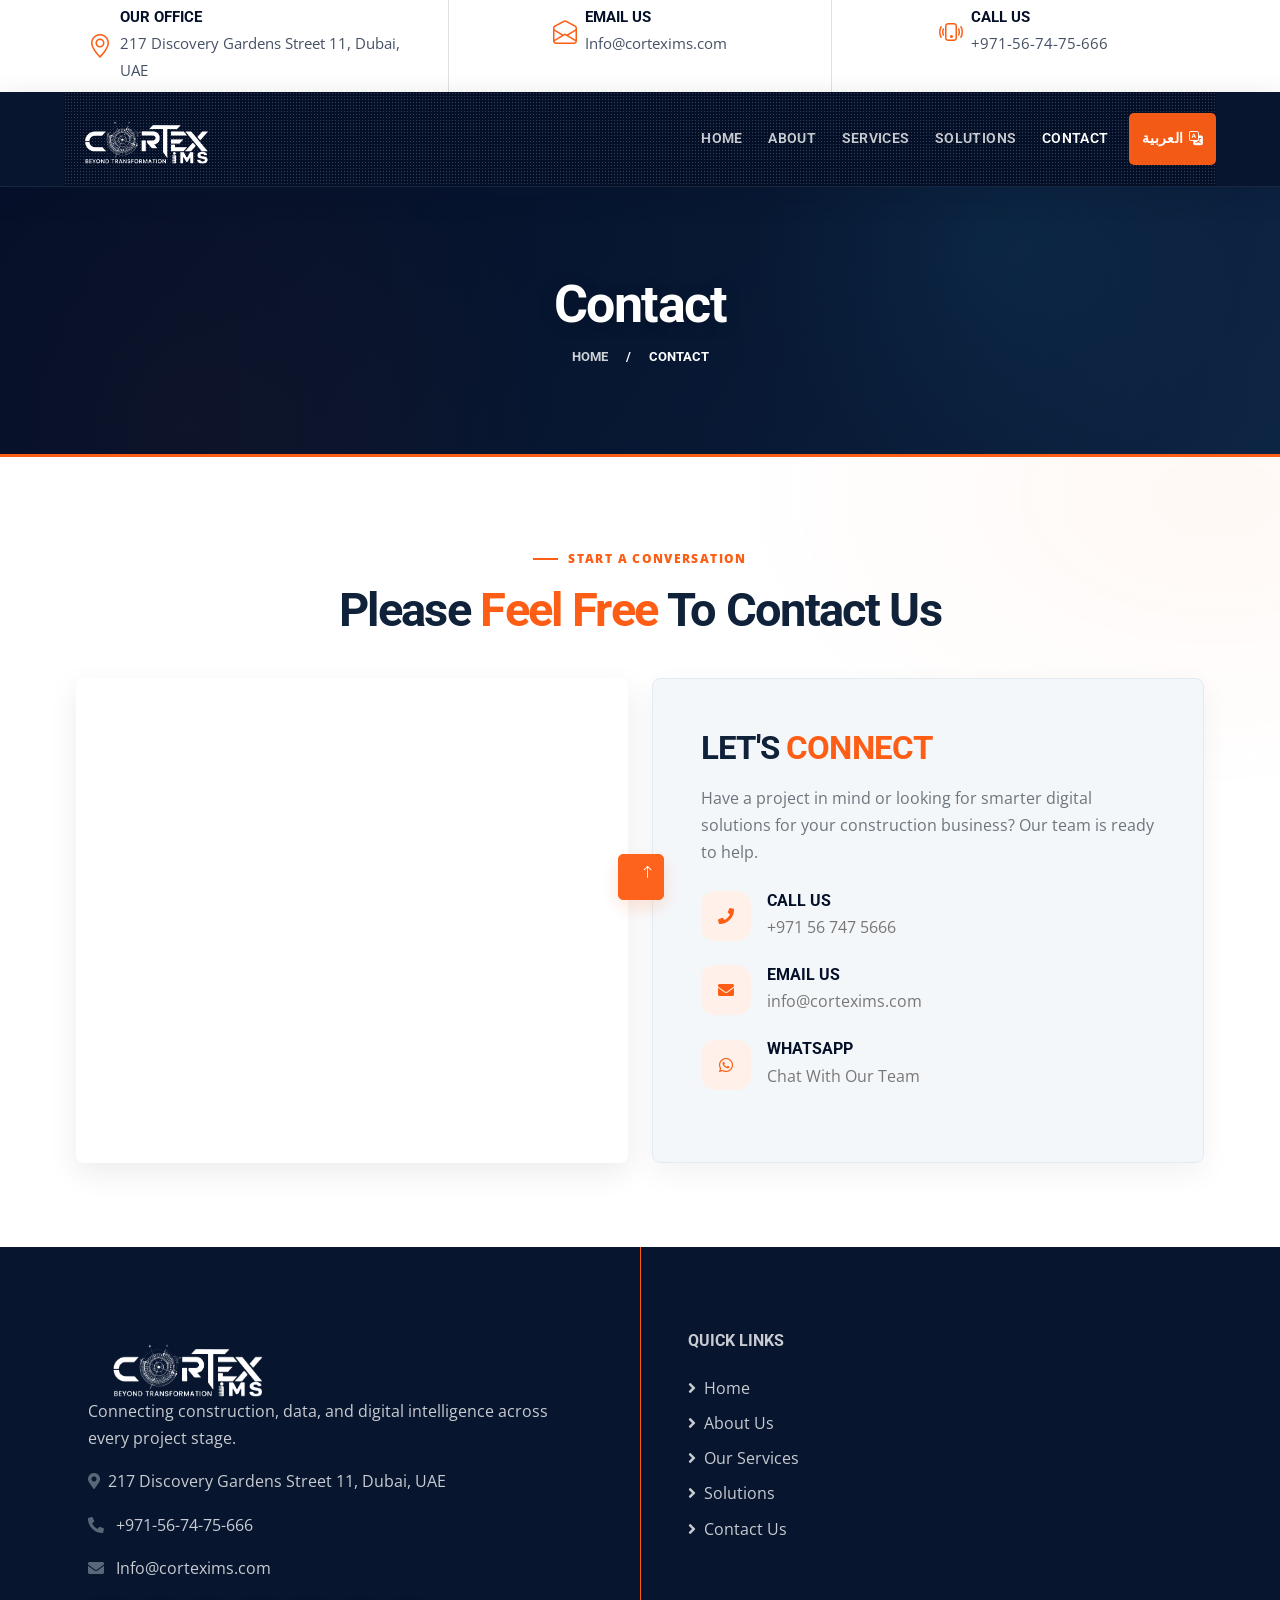
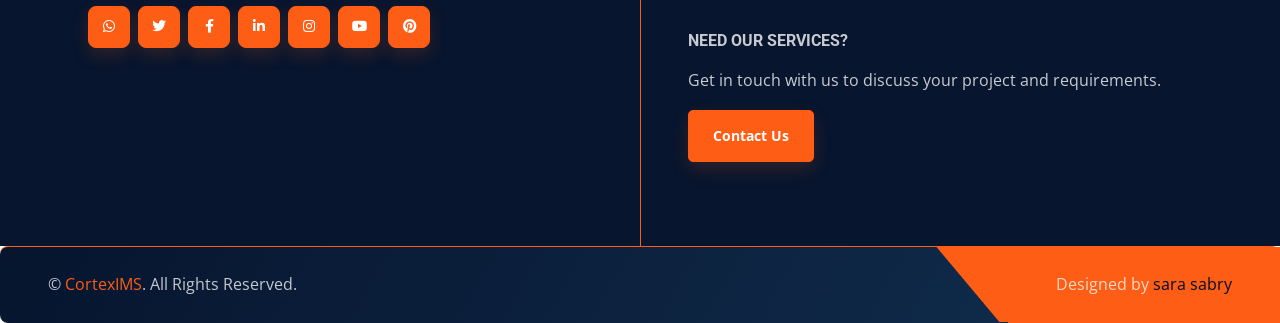
<file: contact.html>
<!DOCTYPE html>
<html lang="en">

<head>
    <meta charset="utf-8">
    <title>Contact CortexIMS | Dubai Construction Technology</title>
    <meta content="width=device-width, initial-scale=1.0" name="viewport">
    <meta name="description" content="Contact CortexIMS in Dubai to discuss construction project management and digital construction solutions. Call, email or WhatsApp our team.">

    <!-- Favicon -->
    <link href="img/logo.png" rel="icon" type="image/png">

    <!-- Google Web Fonts -->
    <link rel="preconnect" href="https://fonts.gstatic.com">
    <link href="https://fonts.googleapis.com/css2?family=Open+Sans:wght@400;600&family=Roboto:wght@500;700&display=swap" rel="stylesheet"> 

    <!-- Icon Font Stylesheet -->
    <link href="https://cdnjs.cloudflare.com/ajax/libs/font-awesome/5.15.0/css/all.min.css" rel="stylesheet">
    <link href="https://cdn.jsdelivr.net/npm/bootstrap-icons@1.4.1/font/bootstrap-icons.css" rel="stylesheet">

    <!-- Libraries Stylesheet -->
    <link href="lib/owlcarousel/assets/owl.carousel.min.css" rel="stylesheet">
    <link href="lib/lightbox/css/lightbox.min.css" rel="stylesheet">

    <!-- Customized Bootstrap Stylesheet -->
    <link href="css/bootstrap.min.css" rel="stylesheet">

    <!-- Template Stylesheet -->
    <link href="css/style.css" rel="stylesheet">
</head>

<body class="site-page page-contact">
    <!-- Topbar Start -->
    <div class="site-topbar container-fluid px-5 d-none d-lg-block">
        <div class="row gx-5">
            <div class="col-lg-4 text-center py-3">
                <div class="d-inline-flex align-items-center">
                    <i class="bi bi-geo-alt fs-2 text-primary me-2"></i>
                    <div class="text-start">
                        <h6 class="text-uppercase fw-bold">Our Office</h6>
                       <a href="https://www.google.com/maps/search/?api=1&query=217+Discovery+Gardens+Street+11%2C+Dubai%2C+UAE"
   target="_blank"
   class="text-decoration-none text-dark">
    217 Discovery Gardens Street 11, Dubai, UAE
</a>
                    </div>
                </div>
            </div>
            <div class="col-lg-4 text-center border-start border-end py-3">
                <div class="d-inline-flex align-items-center">
                    <i class="bi bi-envelope-open fs-2 text-primary me-2"></i>
                    <div class="text-start">
                        <h6 class="text-uppercase fw-bold">Email Us</h6>
                     <a href="mailto:Info@cortexims.com" class="text-decoration-none text-dark">
    Info@cortexims.com
</a>
                    </div>
                </div>
            </div>
            <div class="col-lg-4 text-center py-3">
                <div class="d-inline-flex align-items-center">
                    <i class="bi bi-phone-vibrate fs-2 text-primary me-2"></i>
                    <div class="text-start">
                        <h6 class="text-uppercase fw-bold">Call Us</h6>
                       <a href="tel:+971567475666" class="text-decoration-none text-dark">
    +971-56-74-75-666
</a>
                    </div>
                </div>
            </div>
        </div>
    </div>
    <!-- Topbar End -->


    <!-- Navbar Start -->
    <div class="site-navbar container-fluid sticky-top bg-dark bg-light-radial shadow-sm px-5 pe-lg-0">
        <nav class="navbar navbar-expand-lg bg-dark bg-light-radial navbar-dark py-3 py-lg-0">
            <a href="index.html" class="navbar-brand">
                <span class="m-0 display-4 text-uppercase text-white">
                    <!-- <i class="bi bi-building text-primary me-2"></i>CortexIMS -->
                      <img src="img/logo.png" alt="CortexIMS" width="200">
                </span>
            </a>
            <button class="navbar-toggler" type="button" data-bs-toggle="collapse" data-bs-target="#navbarCollapse" aria-controls="navbarCollapse" aria-expanded="false" aria-label="Toggle navigation">
                <span class="navbar-toggler-icon"></span>
            </button>
            <div class="collapse navbar-collapse" id="navbarCollapse">
                <div class="navbar-nav ms-auto py-0">
                    <a href="index.html" class="nav-item nav-link">Home</a>
                    <a href="about.html" class="nav-item nav-link">About</a>
                    <a href="service.html" class="nav-item nav-link">Services</a>
                    <a href="Solutions.html" class="nav-item nav-link">Solutions</a>
                    <a href="contact.html" class="nav-item nav-link active">Contact</a>
                    <a href="ar/contact.html" class="site-language-link nav-item nav-link bg-primary text-white" lang="ar">العربية <i class="bi bi-translate"></i></a>
                      </div>
                </div>
            </div>
        </nav>
    </div>
    <!-- Navbar End -->


    <!-- Page Header Start -->
    <div class="container-fluid page-header">
        <h1 class="display-3 text-uppercase text-white mb-3">Contact</h1>
        <div class="d-inline-flex text-white">
            <h6 class="text-uppercase m-0"><a href="index.html">Home</a></h6>
            <h6 class="text-white m-0 px-3">/</h6>
            <h6 class="text-uppercase text-white m-0">Contact</h6>
        </div>
    </div>
    <!-- Page Header Start -->

<!-- Contact Start -->
<div class="container-fluid py-6 px-5 contact-content">

    <div class="text-center mx-auto mb-5" style="max-width: 600px;">
        <span class="page-eyebrow">Start a conversation</span>
        <h2 class="display-5 mb-4">
            Please <span class="text-primary">Feel Free</span> To Contact Us
        </h2>
    </div>

    <div class="row gx-0 align-items-stretch">

        <!-- Map -->
        <div class="col-lg-6 mb-5 mb-lg-0 order-2 order-lg-1" style="min-height: 600px;">

            <iframe
                class="w-100 h-100"
                title="CortexIMS office location in Dubai"
                src="https://maps.google.com/maps?q=217%20Discovery%20Gardens%20Street%2011%2C%20Dubai%2C%20UAE&amp;output=embed"
                width="600"
                height="450"
                style="border:0;"
                allowfullscreen=""
                loading="lazy"
                referrerpolicy="strict-origin-when-cross-origin">
            </iframe>

        </div>

        <!-- Contact Information -->
        <div class="col-lg-6 order-1 order-lg-2">

            <div class="bg-light p-5 h-100 d-flex flex-column justify-content-center">

                <h2 class="text-uppercase mb-3">
                    Let's <span class="text-primary">Connect</span>
                </h2>

                <p class="text-muted mb-4">
                    Have a project in mind or looking for smarter digital
                    solutions for your construction business? Our team is ready to help.
                </p>

                <!-- Phone -->
                <div class="d-flex align-items-center mb-4">

                    <div class="bg-primary d-flex align-items-center justify-content-center flex-shrink-0"
                         style="width:55px;height:55px;">
                        <i class="fa fa-phone text-white"></i>
                    </div>

                    <div class="ps-3">
                        <h6 class="text-uppercase mb-1">Call Us</h6>
                        <a href="tel:+971567475666"
                           class="text-decoration-none text-body">
                            +971 56 747 5666
                        </a>
                    </div>

                </div>

                <!-- Email -->
                <div class="d-flex align-items-center mb-4">

                    <div class="bg-primary d-flex align-items-center justify-content-center flex-shrink-0"
                         style="width:55px;height:55px;">
                        <i class="fa fa-envelope text-white"></i>
                    </div>

                    <div class="ps-3">
                        <h6 class="text-uppercase mb-1">Email Us</h6>
                        <a href="mailto:info@cortexims.com"
                           class="text-decoration-none text-body">
                            info@cortexims.com
                        </a>
                    </div>

                </div>

                <!-- WhatsApp -->
                <div class="d-flex align-items-center mb-4">

                    <div class="bg-primary d-flex align-items-center justify-content-center flex-shrink-0"
                         style="width:55px;height:55px;">
                        <i class="fab fa-whatsapp text-white"></i>
                    </div>

                    <div class="ps-3">
                        <h6 class="text-uppercase mb-1">WhatsApp</h6>
                        <a href="https://wa.me/971567475666"
                           target="_blank"
                           rel="noopener"
                           class="text-decoration-none text-body">
                            Chat With Our Team
                        </a>
                    </div>

                </div>

    

            </div>

        </div>

    </div>

</div>
<!-- Contact End -->






    <!-- Footer Start -->
    <div class="footer container-fluid position-relative bg-dark bg-light-radial text-white-50 py-6 px-5">
        <div class="row g-5">
            <div class="col-lg-6 pe-lg-5">
                <a href="index.html" class="navbar-brand">
                    <span class="m-0 display-4 text-uppercase text-white"><img src="img/logo.png" alt="CortexIMS" width="200"></span>
                </a>
                <p class="text-decoration-none text-white">Connecting construction, data, and digital intelligence across every project stage.</p>
                <p><i class="fa fa-map-marker-alt me-2"></i><a href="https://www.google.com/maps/search/?api=1&query=217+Discovery+Gardens+Street+11%2C+Dubai%2C+UAE"
   target="_blank"class="text-decoration-none text-white">217 Discovery Gardens Street 11, Dubai, UAE</a></p>
                <p><i class="fa fa-phone-alt me-2"></i> <a href="tel:+971567475666" class="text-decoration-none text-white">
    +971-56-74-75-666</a></p>
                <p><i class="fa fa-envelope me-2"></i><a href="mailto:Info@cortexims.com" class="text-decoration-none text-white">
    Info@cortexims.com</a></p>
                <div class="d-flex justify-content-start mt-4">
              
              <a class="btn btn-lg btn-primary btn-lg-square rounded-0 me-2"
   href="https://wa.me/971567475666"
   target="_blank" rel="noopener">
    <i class="fab fa-whatsapp"></i>
</a>

<a class="btn btn-lg btn-primary btn-lg-square rounded-0 me-2"
   href="https://twitter.com/cortexims"
   target="_blank"
   rel="noopener">
    <i class="fab fa-twitter"></i>
</a>

<a class="btn btn-lg btn-primary btn-lg-square rounded-0 me-2"
   href="https://www.facebook.com/cortexims"
   target="_blank"
   rel="noopener">
    <i class="fab fa-facebook-f"></i>
</a>

<a class="btn btn-lg btn-primary btn-lg-square rounded-0 me-2"
   href="https://www.linkedin.com/company/102690539/"
   target="_blank"
   rel="noopener">
    <i class="fab fa-linkedin-in"></i>
</a>

<a class="btn btn-lg btn-primary btn-lg-square rounded-0 me-2"
   href="https://www.instagram.com/cortexims/"
   target="_blank"
   rel="noopener">
    <i class="fab fa-instagram"></i>
</a>

<a class="btn btn-lg btn-primary btn-lg-square rounded-0 me-2"
   href="https://www.youtube.com/@cortexims"
   target="_blank"
   rel="noopener">
    <i class="fab fa-youtube"></i>
</a>

<a class="btn btn-lg btn-primary btn-lg-square rounded-0"
   href="https://www.pinterest.com/cortexims/"
   target="_blank"
   rel="noopener">
    <i class="fab fa-pinterest"></i>
</a>
                </div>
            </div>
            <div class="col-lg-6 ps-lg-5">
                <div class="row g-5">
                    <div class="col-sm-6">
  <h4 class="text-white text-uppercase mb-4">Quick Links</h4>

<div class="d-flex flex-column justify-content-start">
    <a class="text-white mb-2" href="index.html">
        <i class="fa fa-angle-right me-2 text-white"></i>Home
    </a>
    <a class="text-white mb-2" href="about.html">
        <i class="fa fa-angle-right me-2 text-white"></i>About Us
    </a>
    <a class="text-white mb-2" href="service.html">
        <i class="fa fa-angle-right me-2 text-white"></i>Our Services
    </a>
    <a class="text-white mb-2" href="Solutions.html">
        <i class="fa fa-angle-right me-2 text-white"></i>Solutions
    </a>
    <a class="text-white" href="contact.html">
        <i class="fa fa-angle-right me-2 text-white"></i>Contact Us
    </a>
</div>
                    </div>
                   
<div class="col-sm-12">
    <h4 class="text-white text-uppercase mb-3">Need Our Services?</h4>
    <p class="text-white-50 mb-3">
        Get in touch with us to discuss your project and requirements.
    </p>
    <a href="contact.html" class="btn btn-primary px-4 py-3">
        Contact Us
    </a>
</div>         </div>
            </div>
        </div>
    </div>
    <div class="container-fluid bg-dark bg-light-radial text-white border-top border-primary px-0">
        <div class="d-flex flex-column flex-md-row justify-content-between">
            <div class="py-4 px-5 text-center text-md-start">
                <p class="mb-0">&copy; <a class="text-primary" href="index.html">CortexIMS</a>. All Rights Reserved.</p>
            </div>
            <div class="py-4 px-5 bg-primary footer-shape position-relative text-center text-md-end">
                <p class="mb-0">Designed by <a class="text-dark" href="https://sarasabr.github.io/portfoliosara/">sara sabry</a></p>
            </div>
        </div>
    </div>
    <!-- Footer End -->


    <!-- Back to Top -->
    <a href="#" class="btn btn-lg btn-primary btn-lg-square back-to-top"><i class="bi bi-arrow-up"></i></a>


    <!-- JavaScript Libraries -->
    <script src="https://code.jquery.com/jquery-3.4.1.min.js"></script>
    <script src="https://cdn.jsdelivr.net/npm/bootstrap@5.0.0/dist/js/bootstrap.bundle.min.js"></script>
    <script src="lib/easing/easing.min.js"></script>
    <script src="lib/waypoints/waypoints.min.js"></script>
    <script src="lib/owlcarousel/owl.carousel.min.js"></script>
    <script src="lib/isotope/isotope.pkgd.min.js"></script>
    <script src="lib/lightbox/js/lightbox.min.js"></script>

    <!-- Template Javascript -->
    <script src="js/main.js"></script>
    <script src="js/contact-form.js"></script>
</body>

</html>
</file>
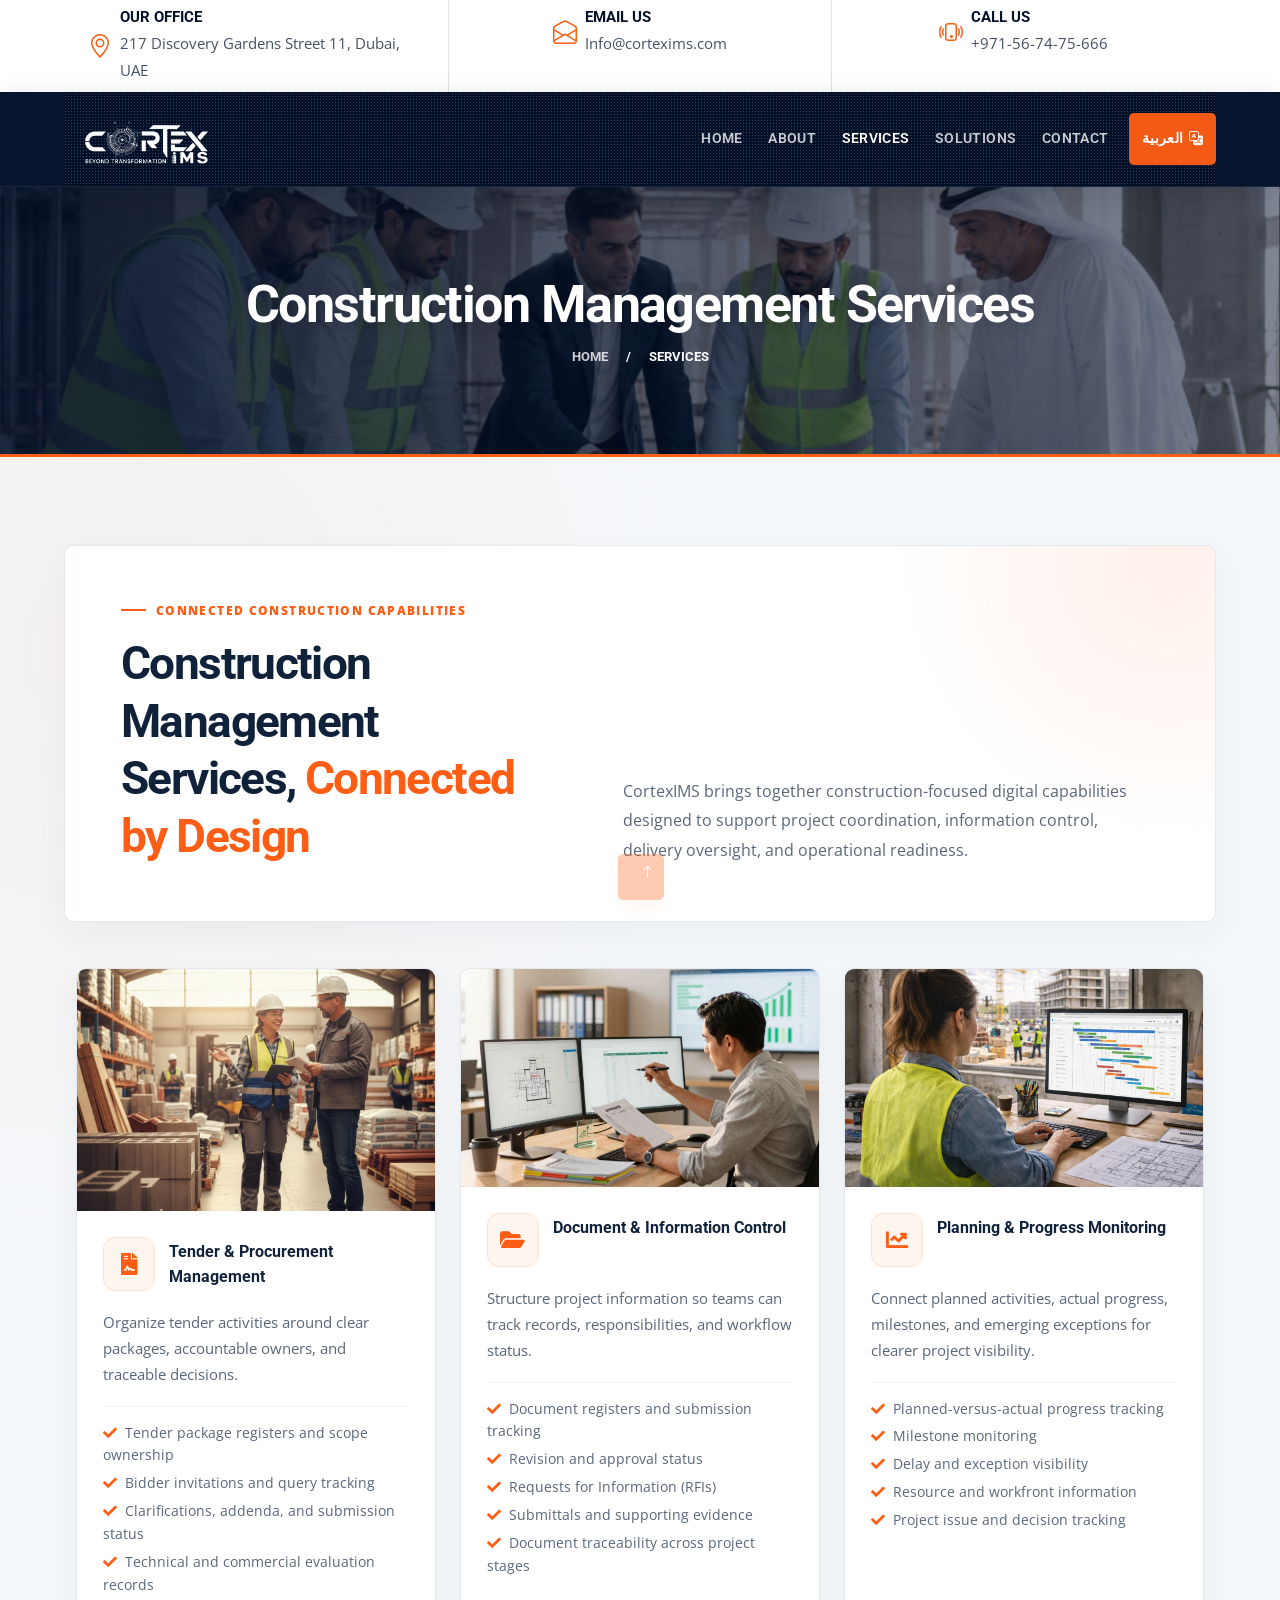
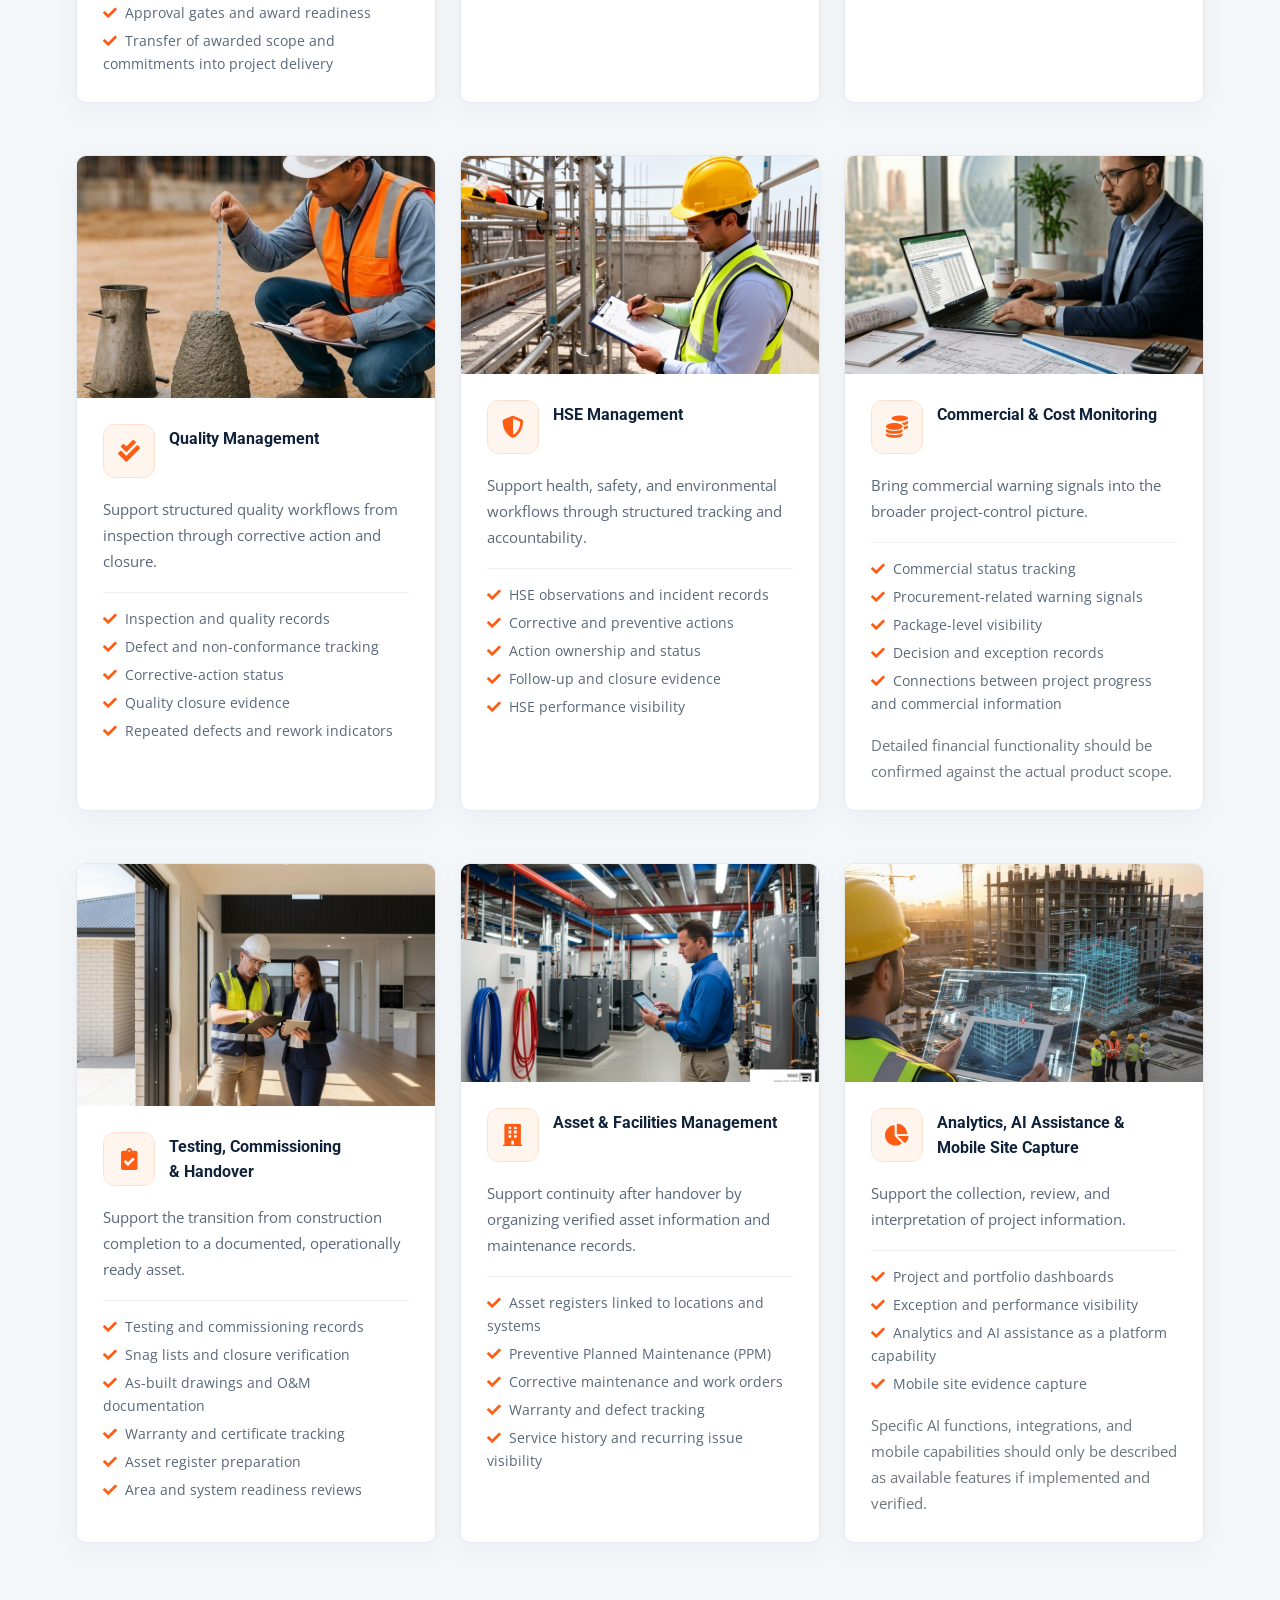
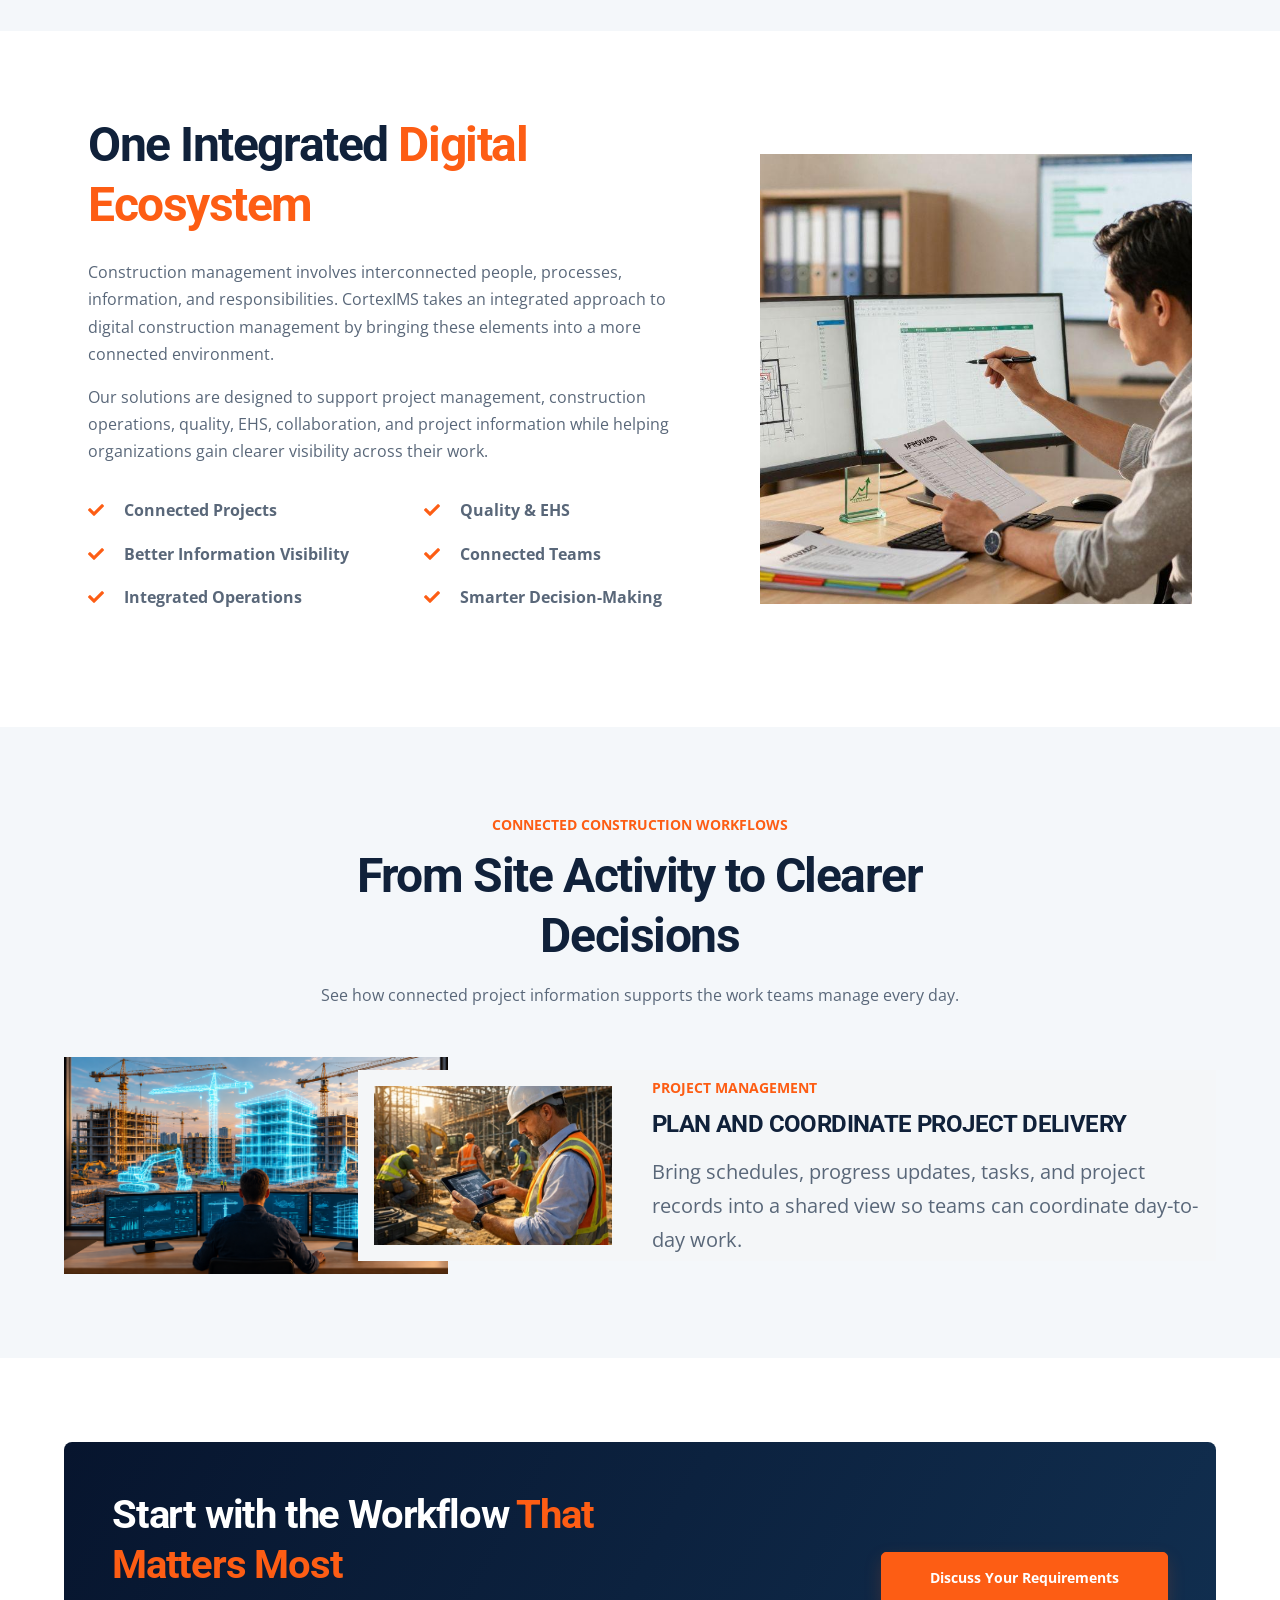
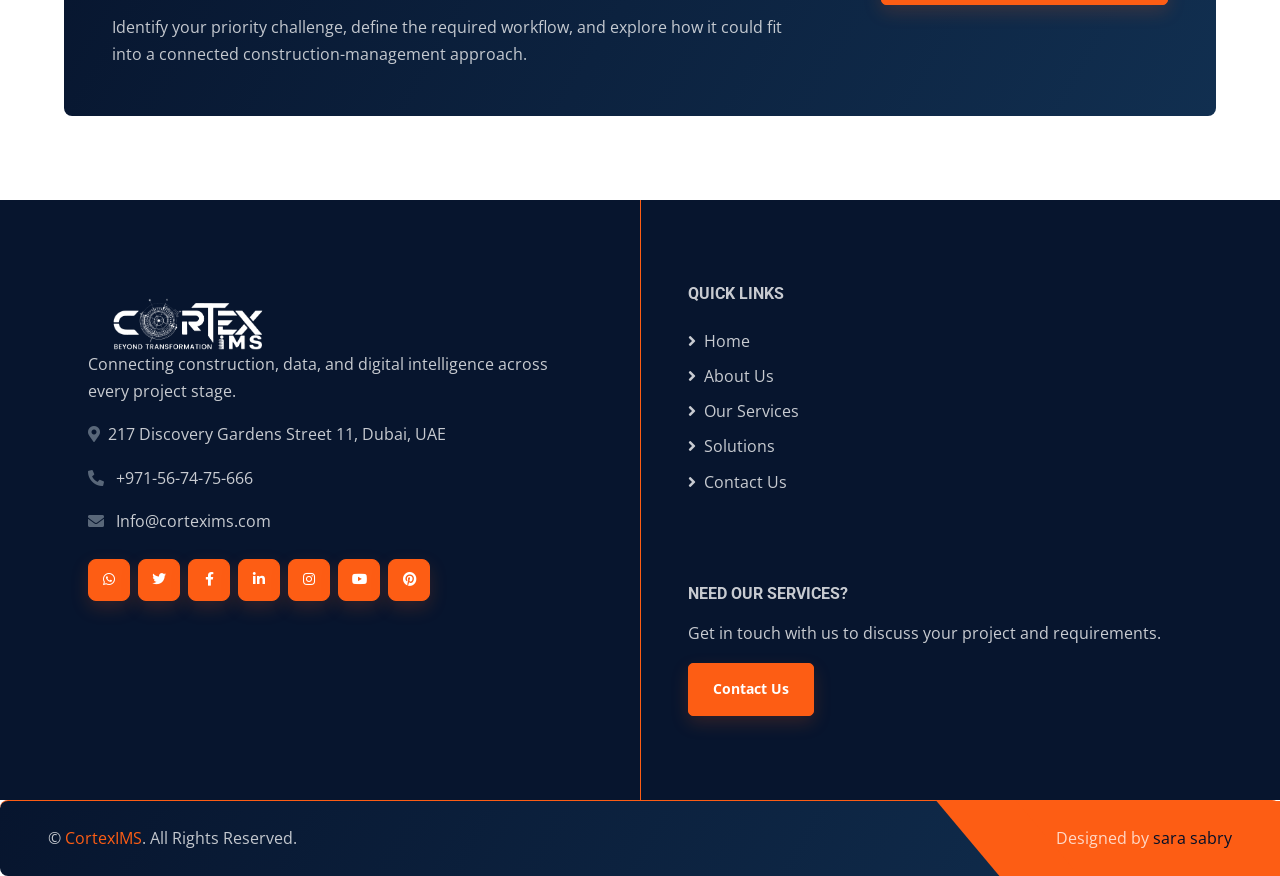
<file: service.html>
<!DOCTYPE html>
<html lang="en">

<head>
    <meta charset="utf-8">
    <title>Construction Management Services | CortexIMS</title>
    <meta content="width=device-width, initial-scale=1.0" name="viewport">
    <meta name="description" content="Explore connected construction management services from tender and procurement through project delivery, handover, asset operations, and analytics.">

    <!-- Favicon -->
    <link href="img/logo.png" rel="icon" type="image/png">

    <!-- Google Web Fonts -->
    <link rel="preconnect" href="https://fonts.gstatic.com">
    <link href="https://fonts.googleapis.com/css2?family=Open+Sans:wght@400;600&family=Roboto:wght@500;700&display=swap" rel="stylesheet"> 

    <!-- Icon Font Stylesheet -->
    <link href="https://cdnjs.cloudflare.com/ajax/libs/font-awesome/5.15.0/css/all.min.css" rel="stylesheet">
    <link href="https://cdn.jsdelivr.net/npm/bootstrap-icons@1.4.1/font/bootstrap-icons.css" rel="stylesheet">

    <!-- Libraries Stylesheet -->
    <link href="lib/owlcarousel/assets/owl.carousel.min.css" rel="stylesheet">
    <link href="lib/lightbox/css/lightbox.min.css" rel="stylesheet">

    <!-- Customized Bootstrap Stylesheet -->
    <link href="css/bootstrap.min.css" rel="stylesheet">

    <!-- Template Stylesheet -->
    <link href="css/style.css" rel="stylesheet">
</head>

<body class="site-page page-services">
    <!-- Topbar Start -->
    <div class="site-topbar container-fluid px-5 d-none d-lg-block">
        <div class="row gx-5">
            <div class="col-lg-4 text-center py-3">
                <div class="d-inline-flex align-items-center">
                    <i class="bi bi-geo-alt fs-2 text-primary me-2"></i>
                    <div class="text-start">
                        <h6 class="text-uppercase fw-bold">Our Office</h6>
                       <a href="https://www.google.com/maps/search/?api=1&query=217+Discovery+Gardens+Street+11%2C+Dubai%2C+UAE"
   target="_blank"
   class="text-decoration-none text-dark">
    217 Discovery Gardens Street 11, Dubai, UAE
</a>
                    </div>
                </div>
            </div>
            <div class="col-lg-4 text-center border-start border-end py-3">
                <div class="d-inline-flex align-items-center">
                    <i class="bi bi-envelope-open fs-2 text-primary me-2"></i>
                    <div class="text-start">
                        <h6 class="text-uppercase fw-bold">Email Us</h6>
                     <a href="mailto:Info@cortexims.com" class="text-decoration-none text-dark">
    Info@cortexims.com
</a>
                    </div>
                </div>
            </div>
            <div class="col-lg-4 text-center py-3">
                <div class="d-inline-flex align-items-center">
                    <i class="bi bi-phone-vibrate fs-2 text-primary me-2"></i>
                    <div class="text-start">
                        <h6 class="text-uppercase fw-bold">Call Us</h6>
                       <a href="tel:+971567475666" class="text-decoration-none text-dark">
    +971-56-74-75-666
</a>
                    </div>
                </div>
            </div>
        </div>
    </div>
    <!-- Topbar End -->


    <!-- Navbar Start -->
    <div class="site-navbar container-fluid sticky-top bg-dark bg-light-radial shadow-sm px-5 pe-lg-0">
        <nav class="navbar navbar-expand-lg bg-dark bg-light-radial navbar-dark py-3 py-lg-0">
            <a href="index.html" class="navbar-brand">
                <span class="m-0 display-4 text-uppercase text-white">
                    <!-- <i class="bi bi-building text-primary me-2"></i>CortexIMS -->
                      <img src="img/logo.png" alt="CortexIMS" width="200">
                </span>
            </a>
            <button class="navbar-toggler" type="button" data-bs-toggle="collapse" data-bs-target="#navbarCollapse" aria-controls="navbarCollapse" aria-expanded="false" aria-label="Toggle navigation">
                <span class="navbar-toggler-icon"></span>
            </button>
            <div class="collapse navbar-collapse" id="navbarCollapse">
                <div class="navbar-nav ms-auto py-0">
                    <a href="index.html" class="nav-item nav-link">Home</a>
                    <a href="about.html" class="nav-item nav-link">About</a>
                    <a href="service.html" class="nav-item nav-link active" aria-current="page">Services</a>
                     <a href="Solutions.html" class="nav-item nav-link">Solutions</a>
                    <a href="contact.html" class="nav-item nav-link">Contact</a>
                    <a href="ar/service.html" class="site-language-link nav-item nav-link bg-primary text-white" lang="ar">العربية <i class="bi bi-translate"></i></a>
                      </div>
                </div>
            </div>
        </nav>
    </div>
    <!-- Navbar End -->

<!--  -->
<!-- Page Header Start -->
<div class="container-fluid page-header">
    <h1 class="display-3 text-uppercase text-white mb-3">
    Construction Management Services
    </h1>

    <div class="d-inline-flex text-white">
        <h6 class="text-uppercase m-0">
            <a href="index.html">Home</a>
        </h6>

        <h6 class="text-white m-0 px-3">/</h6>

        <h6 class="text-uppercase text-white m-0">
            Services
        </h6>
    </div>
</div>
<!-- Page Header End -->
<!-- Services Start -->
<div class="container-fluid bg-light py-6 px-5 services-catalog">

    <div class="services-intro text-center mx-auto mb-5" style="max-width: 850px;">
        <span class="page-eyebrow">Connected construction capabilities</span>
        <h2 class="display-5 text-uppercase mb-3">
            Construction Management Services,
            <span class="text-primary">Connected by Design</span>
        </h2>
        <p class="mb-0">
            CortexIMS brings together construction-focused digital
            capabilities designed to support project coordination,
            information control, delivery oversight, and operational readiness.
        </p>
    </div>

    <div class="row g-4">

        <!-- Tender & Procurement Management -->
        <div class="col-lg-4 col-md-6">

            <div class="service-item bg-white h-100">

                <img class="img-fluid w-100"
                     src="img/9. Tender & Procurement Management ser.jpg"
                     alt="Tender and procurement management for construction projects"
                     loading="lazy">

                <div class="p-4">

                    <div class="d-flex align-items-center mb-3">

                        <div class="service-icon bg-white me-3 flex-shrink-0">
                            <i class="fa fa-2x fa-file-contract text-primary"></i>
                        </div>

                        <h2 class="h5 text-uppercase mb-0">
                            Tender & Procurement Management
                        </h2>

                    </div>

                    <p>Organize tender activities around clear packages, accountable owners, and traceable decisions.</p>
                    <ul class="list-unstyled mb-0">
                        <li class="mb-2"><i class="fa fa-check text-primary me-2"></i>Tender package registers and scope ownership</li>
                        <li class="mb-2"><i class="fa fa-check text-primary me-2"></i>Bidder invitations and query tracking</li>
                        <li class="mb-2"><i class="fa fa-check text-primary me-2"></i>Clarifications, addenda, and submission status</li>
                        <li class="mb-2"><i class="fa fa-check text-primary me-2"></i>Technical and commercial evaluation records</li>
                        <li class="mb-2"><i class="fa fa-check text-primary me-2"></i>Approval gates and award readiness</li>
                        <li><i class="fa fa-check text-primary me-2"></i>Transfer of awarded scope and commitments into project delivery</li>
                    </ul>

                </div>

            </div>

        </div>


        <!-- Document & Information Control -->
        <div class="col-lg-4 col-md-6">

            <div class="service-item bg-white h-100">

                <img class="img-fluid w-100"
                     src="img/8. Document & Information Control.jpg"
                     alt="Document and information control for construction projects"
                     loading="lazy">

                <div class="p-4">

                    <div class="d-flex align-items-center mb-3">

                        <div class="service-icon bg-white me-3 flex-shrink-0">
                            <i class="fa fa-2x fa-folder-open text-primary"></i>
                        </div>

                        <h2 class="h5 text-uppercase mb-0">
                            Document & Information Control
                        </h2>

                    </div>

                    <p>Structure project information so teams can track records, responsibilities, and workflow status.</p>
                    <ul class="list-unstyled mb-0">
                        <li class="mb-2"><i class="fa fa-check text-primary me-2"></i>Document registers and submission tracking</li>
                        <li class="mb-2"><i class="fa fa-check text-primary me-2"></i>Revision and approval status</li>
                        <li class="mb-2"><i class="fa fa-check text-primary me-2"></i>Requests for Information (RFIs)</li>
                        <li class="mb-2"><i class="fa fa-check text-primary me-2"></i>Submittals and supporting evidence</li>
                        <li><i class="fa fa-check text-primary me-2"></i>Document traceability across project stages</li>
                    </ul>

                </div>

            </div>

        </div>


        <!-- Planning & Progress Monitoring -->
        <div class="col-lg-4 col-md-6">

            <div class="service-item bg-white h-100">

                <img class="img-fluid w-100"
                     src="img/7. Planning & Progress Monitoring.jpg"
                     alt="Construction planning and project progress monitoring"
                     loading="lazy">

                <div class="p-4">

                    <div class="d-flex align-items-center mb-3">

                        <div class="service-icon bg-white me-3 flex-shrink-0">
                            <i class="fa fa-2x fa-chart-line text-primary"></i>
                        </div>

                        <h2 class="h5 text-uppercase mb-0">
                            Planning & Progress Monitoring
                        </h2>

                    </div>

                    <p>Connect planned activities, actual progress, milestones, and emerging exceptions for clearer project visibility.</p>
                    <ul class="list-unstyled mb-0">
                        <li class="mb-2"><i class="fa fa-check text-primary me-2"></i>Planned-versus-actual progress tracking</li>
                        <li class="mb-2"><i class="fa fa-check text-primary me-2"></i>Milestone monitoring</li>
                        <li class="mb-2"><i class="fa fa-check text-primary me-2"></i>Delay and exception visibility</li>
                        <li class="mb-2"><i class="fa fa-check text-primary me-2"></i>Resource and workfront information</li>
                        <li><i class="fa fa-check text-primary me-2"></i>Project issue and decision tracking</li>
                    </ul>

                </div>

            </div>

        </div>


        <!-- Quality Management -->
        <div class="col-lg-4 col-md-6">

            <div class="service-item bg-white h-100">

                <img class="img-fluid w-100"
                     src="img/6. Quality Management ser.jpg"
                     alt="Construction quality management and corrective action"
                     loading="lazy">

                <div class="p-4">

                    <div class="d-flex align-items-center mb-3">

                        <div class="service-icon bg-white me-3 flex-shrink-0">
                            <i class="fa fa-2x fa-check-double text-primary"></i>
                        </div>

                        <h2 class="h5 text-uppercase mb-0">
                            Quality Management
                        </h2>

                    </div>

                    <p>Support structured quality workflows from inspection through corrective action and closure.</p>
                    <ul class="list-unstyled mb-0">
                        <li class="mb-2"><i class="fa fa-check text-primary me-2"></i>Inspection and quality records</li>
                        <li class="mb-2"><i class="fa fa-check text-primary me-2"></i>Defect and non-conformance tracking</li>
                        <li class="mb-2"><i class="fa fa-check text-primary me-2"></i>Corrective-action status</li>
                        <li class="mb-2"><i class="fa fa-check text-primary me-2"></i>Quality closure evidence</li>
                        <li><i class="fa fa-check text-primary me-2"></i>Repeated defects and rework indicators</li>
                    </ul>

                </div>

            </div>

        </div>


        <!-- HSE Management -->
        <div class="col-lg-4 col-md-6">

            <div class="service-item bg-white h-100">

                <img class="img-fluid w-100"
                     src="img/5. HSE Management ser.jpg"
                     alt="Health, safety, and environmental management for construction"
                     loading="lazy">

                <div class="p-4">

                    <div class="d-flex align-items-center mb-3">

                        <div class="service-icon bg-white me-3 flex-shrink-0">
                            <i class="fa fa-2x fa-shield-alt text-primary"></i>
                        </div>

                        <h2 class="h5 text-uppercase mb-0">
                            HSE Management
                        </h2>

                    </div>

                    <p>Support health, safety, and environmental workflows through structured tracking and accountability.</p>
                    <ul class="list-unstyled mb-0">
                        <li class="mb-2"><i class="fa fa-check text-primary me-2"></i>HSE observations and incident records</li>
                        <li class="mb-2"><i class="fa fa-check text-primary me-2"></i>Corrective and preventive actions</li>
                        <li class="mb-2"><i class="fa fa-check text-primary me-2"></i>Action ownership and status</li>
                        <li class="mb-2"><i class="fa fa-check text-primary me-2"></i>Follow-up and closure evidence</li>
                        <li><i class="fa fa-check text-primary me-2"></i>HSE performance visibility</li>
                    </ul>

                </div>

            </div>

        </div>


        <!-- Commercial & Cost Monitoring -->
        <div class="col-lg-4 col-md-6">

            <div class="service-item bg-white h-100">

                <img class="img-fluid w-100"
                     src="img/4. Commercial & Cost Monitoring.jpg"
                     alt="Commercial and cost monitoring for construction projects"
                     loading="lazy">

                <div class="p-4">

                    <div class="d-flex align-items-center mb-3">

                        <div class="service-icon bg-white me-3 flex-shrink-0">
                            <i class="fa fa-2x fa-coins text-primary"></i>
                        </div>

                        <h2 class="h5 text-uppercase mb-0">
                            Commercial & Cost Monitoring
                        </h2>

                    </div>

                    <p>Bring commercial warning signals into the broader project-control picture.</p>
                    <ul class="list-unstyled mb-3">
                        <li class="mb-2"><i class="fa fa-check text-primary me-2"></i>Commercial status tracking</li>
                        <li class="mb-2"><i class="fa fa-check text-primary me-2"></i>Procurement-related warning signals</li>
                        <li class="mb-2"><i class="fa fa-check text-primary me-2"></i>Package-level visibility</li>
                        <li class="mb-2"><i class="fa fa-check text-primary me-2"></i>Decision and exception records</li>
                        <li><i class="fa fa-check text-primary me-2"></i>Connections between project progress and commercial information</li>
                    </ul>
                    <p class="small text-muted mb-0">
                        Detailed financial functionality should be confirmed
                        against the actual product scope.
                    </p>

                </div>
            </div>
        </div>

        <!-- Testing, Commissioning & Handover -->
                <div class="col-lg-4 col-md-6">
                    <div class="service-item bg-white h-100">
                        <img class="img-fluid w-100" src="img/6. Handover & Closeout.jpg"
                        alt="Testing, commissioning, and construction handover" loading="lazy">
                        <div class="p-4">
                            <div class="d-flex align-items-center mb-3">
                                <div class="service-icon bg-white me-3 flex-shrink-0">
                                    <i class="fa fa-2x fa-clipboard-check text-primary"></i>
                                </div>
                                <h2 class="h5 text-uppercase mb-0">Testing, Commissioning & Handover</h2>
                            </div>
                            <p>Support the transition from construction completion to a documented, operationally ready asset.</p>
                            <ul class="list-unstyled mb-0">
                                <li class="mb-2"><i class="fa fa-check text-primary me-2"></i>Testing and commissioning records</li>
                                <li class="mb-2"><i class="fa fa-check text-primary me-2"></i>Snag lists and closure verification</li>
                                <li class="mb-2"><i class="fa fa-check text-primary me-2"></i>As-built drawings and O&amp;M documentation</li>
                                <li class="mb-2"><i class="fa fa-check text-primary me-2"></i>Warranty and certificate tracking</li>
                                <li class="mb-2"><i class="fa fa-check text-primary me-2"></i>Asset register preparation</li>
                                <li><i class="fa fa-check text-primary me-2"></i>Area and system readiness reviews</li>
                            </ul>
                        </div>
                    </div>
                </div>

                <!-- Asset & Facilities Management -->
                <div class="col-lg-4 col-md-6">
                    <div class="service-item bg-white h-100">
                        <img class="img-fluid w-100" src="img/7. Asset & Facilities Management.jpg" alt="Asset and facilities management after handover" loading="lazy">
                        <div class="p-4">
                            <div class="d-flex align-items-center mb-3">
                                <div class="service-icon bg-white me-3 flex-shrink-0">
                                    <i class="fa fa-2x fa-building text-primary"></i>
                                </div>
                                <h2 class="h5 text-uppercase mb-0">Asset & Facilities Management</h2>
                            </div>
                            <p>Support continuity after handover by organizing verified asset information and maintenance records.</p>
                            <ul class="list-unstyled mb-0">
                                <li class="mb-2"><i class="fa fa-check text-primary me-2"></i>Asset registers linked to locations and systems</li>
                                <li class="mb-2"><i class="fa fa-check text-primary me-2"></i>Preventive Planned Maintenance (PPM)</li>
                                <li class="mb-2"><i class="fa fa-check text-primary me-2"></i>Corrective maintenance and work orders</li>
                                <li class="mb-2"><i class="fa fa-check text-primary me-2"></i>Warranty and defect tracking</li>
                                <li><i class="fa fa-check text-primary me-2"></i>Service history and recurring issue visibility</li>
                            </ul>
                        </div>
                    </div>
                </div>

                <!-- Analytics, AI Assistance & Mobile Site Capture -->
                <div class="col-lg-4 col-md-6">
                    <div class="service-item bg-white h-100">
                        <img class="img-fluid w-100"
                         src="img/1. Analytics, AI Assistance & Mobile Site Capture.jpg" alt="Construction analytics and mobile site information capture" loading="lazy">
                        <div class="p-4">
                            <div class="d-flex align-items-center mb-3">
                                <div class="service-icon bg-white me-3 flex-shrink-0">
                                    <i class="fa fa-2x fa-chart-pie text-primary"></i>
                                </div>
                                <h2 class="h5 text-uppercase mb-0">Analytics, AI Assistance & Mobile Site Capture</h2>
                            </div>
                            <p>Support the collection, review, and interpretation of project information.</p>
                            <ul class="list-unstyled mb-3">
                                <li class="mb-2"><i class="fa fa-check text-primary me-2"></i>Project and portfolio dashboards</li>
                                <li class="mb-2"><i class="fa fa-check text-primary me-2"></i>Exception and performance visibility</li>
                                <li class="mb-2"><i class="fa fa-check text-primary me-2"></i>Analytics and AI assistance as a platform capability</li>
                                <li><i class="fa fa-check text-primary me-2"></i>Mobile site evidence capture</li>
                            </ul>
                            <p class="small text-muted mb-0">
                                Specific AI functions, integrations, and mobile
                                capabilities should only be described as available
                                features if implemented and verified.
                            </p>
                        </div>
                    </div>
                </div>

            </div>

        </div>

    </div>

</div>
<!-- Services End -->

<!-- Integrated Approach Start -->
<div class="container-fluid py-6 px-5">

    <div class="row g-5 align-items-center">

        <div class="col-lg-7">

            <h2 class="display-5 text-uppercase mb-4">
                One Integrated
                <span class="text-primary">Digital Ecosystem</span>
            </h2>

            <p>
                Construction management involves interconnected people,
                processes, information, and responsibilities.
                CortexIMS takes an integrated approach to digital
                construction management by bringing these elements into
                a more connected environment.
            </p>

            <p>
                Our solutions are designed to support project management,
                construction operations, quality, EHS, collaboration,
                and project information while helping organizations gain
                clearer visibility across their work.
            </p>

            <div class="row gx-5 py-3">

                <div class="col-sm-6">

                    <p class="fw-bold mb-3">
                        <i class="fa fa-check text-primary me-3"></i>
                        Connected Projects
                    </p>

                    <p class="fw-bold mb-3">
                        <i class="fa fa-check text-primary me-3"></i>
                        Better Information Visibility
                    </p>

                    <p class="fw-bold mb-3">
                        <i class="fa fa-check text-primary me-3"></i>
                        Integrated Operations
                    </p>

                </div>

                <div class="col-sm-6">

                    <p class="fw-bold mb-3">
                        <i class="fa fa-check text-primary me-3"></i>
                        Quality & EHS
                    </p>

                    <p class="fw-bold mb-3">
                        <i class="fa fa-check text-primary me-3"></i>
                        Connected Teams
                    </p>

                    <p class="fw-bold mb-3">
                        <i class="fa fa-check text-primary me-3"></i>
                        Smarter Decision-Making
                    </p>

                </div>

            </div>

        </div>


        <div class="col-lg-5">

            <div class="position-relative bg-dark-radial"
                 style="min-height: 450px;">

                <img
                    class="position-absolute w-100 h-100"
                    src="img/8. Document & Information Control.jpg"
                    alt="Integrated digital construction management ecosystem"
                    style="object-fit: cover;"
                    loading="lazy">

            </div>

        </div>

    </div>

</div>
<!-- Integrated Approach End -->


<!-- Workflow Spotlight Start -->
<section class="container-fluid bg-light py-6 px-5">
    <div class="text-center mx-auto mb-5" style="max-width: 720px;">
        <span class="text-primary text-uppercase fw-bold small">Connected Construction Workflows</span>
        <h2 class="display-5 text-uppercase mt-2 mb-3">From Site Activity to Clearer Decisions</h2>
        <p class="mb-0">See how connected project information supports the work teams manage every day.</p>
    </div>
    <div class="row gx-0 align-items-center">
        <div class="col-xl-4 col-lg-5 d-none d-lg-block">
            <img class="img-fluid w-100 h-100" src="img/carousel-2.png" alt="Construction teams coordinating work on site" loading="lazy">
        </div>
        <div class="col-xl-8 col-lg-7 col-md-12">
            <div class="testimonial bg-light">
                <div class="owl-carousel testimonial-carousel">
                    <div class="row gx-4 align-items-center">
                        <div class="col-xl-4 col-lg-5 col-md-5">
                            <img class="img-fluid w-100 h-100 bg-light p-lg-3 mb-4 mb-md-0" src="img/service-1.jpg" alt="Project management workflows" loading="lazy">
                        </div>
                        <div class="col-xl-8 col-lg-7 col-md-7">
                            <span class="text-primary text-uppercase fw-bold small">Project Management</span>
                            <h3 class="h4 text-uppercase mt-2 mb-3">Plan and Coordinate Project Delivery</h3>
                            <p class="fs-5 mb-0">Bring schedules, progress updates, tasks, and project records into a shared view so teams can coordinate day-to-day work.</p>
                        </div>
                    </div>
                    <div class="row gx-4 align-items-center">
                        <div class="col-xl-4 col-lg-5 col-md-5">
                            <img class="img-fluid w-100 h-100 bg-light p-lg-3 mb-4 mb-md-0" src="img/service-3.jpg" alt="Construction quality management" loading="lazy">
                        </div>
                        <div class="col-xl-8 col-lg-7 col-md-7">
                            <span class="text-primary text-uppercase fw-bold small">Quality &amp; EHS</span>
                            <h3 class="h4 text-uppercase mt-2 mb-3">Make Quality and Safety Part of Daily Work</h3>
                            <p class="fs-5 mb-0">Organize inspections, observations, non-conformance follow-up, and EHS records through connected project workflows.</p>
                        </div>
                    </div>
                    <div class="row gx-4 align-items-center">
                        <div class="col-xl-4 col-lg-5 col-md-5">
                            <img class="img-fluid w-100 h-100 bg-light p-lg-3 mb-4 mb-md-0" src="img/service-5.jpg" alt="Construction project data and information" loading="lazy">
                        </div>
                        <div class="col-xl-8 col-lg-7 col-md-7">
                            <span class="text-primary text-uppercase fw-bold small">Project Information</span>
                            <h3 class="h4 text-uppercase mt-2 mb-3">Keep Critical Project Information Accessible</h3>
                            <p class="fs-5 mb-0">Centralize project documents and data to make current information easier to find and support informed decisions.</p>
                        </div>
                    </div>
                </div>
            </div>
        </div>
    </div>
</section>
<!-- Workflow Spotlight End -->

<!-- Service CTA Start -->
<div class="container-fluid py-6 px-5">
    <div class="row align-items-center bg-dark text-white g-0">
        <div class="col-lg-8 p-5">
            <h2 class="display-6 text-uppercase text-white mb-4">
                Start with the Workflow
                <span class="text-primary">That Matters Most</span>
            </h2>
            <p class="mb-0">
                Identify your priority challenge, define the required
                workflow, and explore how it could fit into a connected
                construction-management approach.
            </p>
        </div>
        <div class="col-lg-4 p-5 text-lg-end">
            <a href="contact.html" class="btn btn-primary py-3 px-5">
                Discuss Your Requirements
            </a>
        </div>
    </div>
</div>
<!-- Service CTA End -->

    <!-- Footer Start -->
    <div class="footer container-fluid position-relative bg-dark bg-light-radial text-white-50 py-6 px-5">
        <div class="row g-5">
            <div class="col-lg-6 pe-lg-5">
                <a href="index.html" class="navbar-brand">
                    <span class="m-0 display-4 text-uppercase text-white"><img src="img/logo.png" alt="CortexIMS" width="200"></span>
                </a>
                <p class="text-decoration-none text-white">Connecting construction, data, and digital intelligence across every project stage.</p>
                <p><i class="fa fa-map-marker-alt me-2"></i><a href="https://www.google.com/maps/search/?api=1&query=217+Discovery+Gardens+Street+11%2C+Dubai%2C+UAE"
   target="_blank"class="text-decoration-none text-white">217 Discovery Gardens Street 11, Dubai, UAE</a></p>
                <p><i class="fa fa-phone-alt me-2"></i> <a href="tel:+971567475666" class="text-decoration-none text-white">
    +971-56-74-75-666</a></p>
                <p><i class="fa fa-envelope me-2"></i><a href="mailto:Info@cortexims.com" class="text-decoration-none text-white">
    Info@cortexims.com</a></p>
                <div class="d-flex justify-content-start mt-4">
              
              <a class="btn btn-lg btn-primary btn-lg-square rounded-0 me-2"
   href="https://wa.me/971567475666"
   target="_blank" rel="noopener">
    <i class="fab fa-whatsapp"></i>
</a>

<a class="btn btn-lg btn-primary btn-lg-square rounded-0 me-2"
   href="https://twitter.com/cortexims"
   target="_blank"
   rel="noopener">
    <i class="fab fa-twitter"></i>
</a>

<a class="btn btn-lg btn-primary btn-lg-square rounded-0 me-2"
   href="https://www.facebook.com/cortexims"
   target="_blank"
   rel="noopener">
    <i class="fab fa-facebook-f"></i>
</a>

<a class="btn btn-lg btn-primary btn-lg-square rounded-0 me-2"
   href="https://www.linkedin.com/company/102690539/"
   target="_blank"
   rel="noopener">
    <i class="fab fa-linkedin-in"></i>
</a>

<a class="btn btn-lg btn-primary btn-lg-square rounded-0 me-2"
   href="https://www.instagram.com/cortexims/"
   target="_blank"
   rel="noopener">
    <i class="fab fa-instagram"></i>
</a>

<a class="btn btn-lg btn-primary btn-lg-square rounded-0 me-2"
   href="https://www.youtube.com/@cortexims"
   target="_blank"
   rel="noopener">
    <i class="fab fa-youtube"></i>
</a>

<a class="btn btn-lg btn-primary btn-lg-square rounded-0"
   href="https://www.pinterest.com/cortexims/"
   target="_blank"
   rel="noopener">
    <i class="fab fa-pinterest"></i>
</a>
                </div>
            </div>
            <div class="col-lg-6 ps-lg-5">
                <div class="row g-5">
                    <div class="col-sm-6">
  <h4 class="text-white text-uppercase mb-4">Quick Links</h4>

<div class="d-flex flex-column justify-content-start">
    <a class="text-white mb-2" href="index.html">
        <i class="fa fa-angle-right me-2 text-white"></i>Home
    </a>
    <a class="text-white mb-2" href="about.html">
        <i class="fa fa-angle-right me-2 text-white"></i>About Us
    </a>
    <a class="text-white mb-2" href="service.html">
        <i class="fa fa-angle-right me-2 text-white"></i>Our Services
    </a>
    <a class="text-white mb-2" href="Solutions.html">
        <i class="fa fa-angle-right me-2 text-white"></i>Solutions
    </a>
    <a class="text-white" href="contact.html">
        <i class="fa fa-angle-right me-2 text-white"></i>Contact Us
    </a>
</div>
                    </div>
                   
<div class="col-sm-12">
    <h4 class="text-white text-uppercase mb-3">Need Our Services?</h4>
    <p class="text-white-50 mb-3">
        Get in touch with us to discuss your project and requirements.
    </p>
    <a href="contact.html" class="btn btn-primary px-4 py-3">
        Contact Us
    </a>
</div>         </div>
            </div>
        </div>
    </div>
    <div class="container-fluid bg-dark bg-light-radial text-white border-top border-primary px-0">
        <div class="d-flex flex-column flex-md-row justify-content-between">
            <div class="py-4 px-5 text-center text-md-start">
                <p class="mb-0">&copy; <a class="text-primary" href="index.html">CortexIMS</a>. All Rights Reserved.</p>
            </div>
            <div class="py-4 px-5 bg-primary footer-shape position-relative text-center text-md-end">
                <p class="mb-0">Designed by <a class="text-dark" href="https://sarasabr.github.io/portfoliosara/">sara sabry</a></p>
            </div>
        </div>
    </div>
    <!-- Footer End -->


    <!-- Back to Top -->
    <a href="contact.html" class="mobile-contact-cta" aria-label="Discuss your service requirements with CortexIMS">
        <i class="fa fa-comments" aria-hidden="true"></i>
        <span>Discuss your project</span>
    </a>
    <a href="#" class="btn btn-lg btn-primary btn-lg-square back-to-top" aria-label="Back to top"><i class="bi bi-arrow-up" aria-hidden="true"></i></a>


    <!-- JavaScript Libraries -->
    <script src="https://code.jquery.com/jquery-3.4.1.min.js"></script>
    <script src="https://cdn.jsdelivr.net/npm/bootstrap@5.0.0/dist/js/bootstrap.bundle.min.js"></script>
    <script src="lib/easing/easing.min.js"></script>
    <script src="lib/waypoints/waypoints.min.js"></script>
    <script src="lib/owlcarousel/owl.carousel.min.js"></script>
    <script src="lib/isotope/isotope.pkgd.min.js"></script>
    <script src="lib/lightbox/js/lightbox.min.js"></script>

    <!-- Template Javascript -->
    <script src="js/main.js"></script>
</body>

</html>
</file>
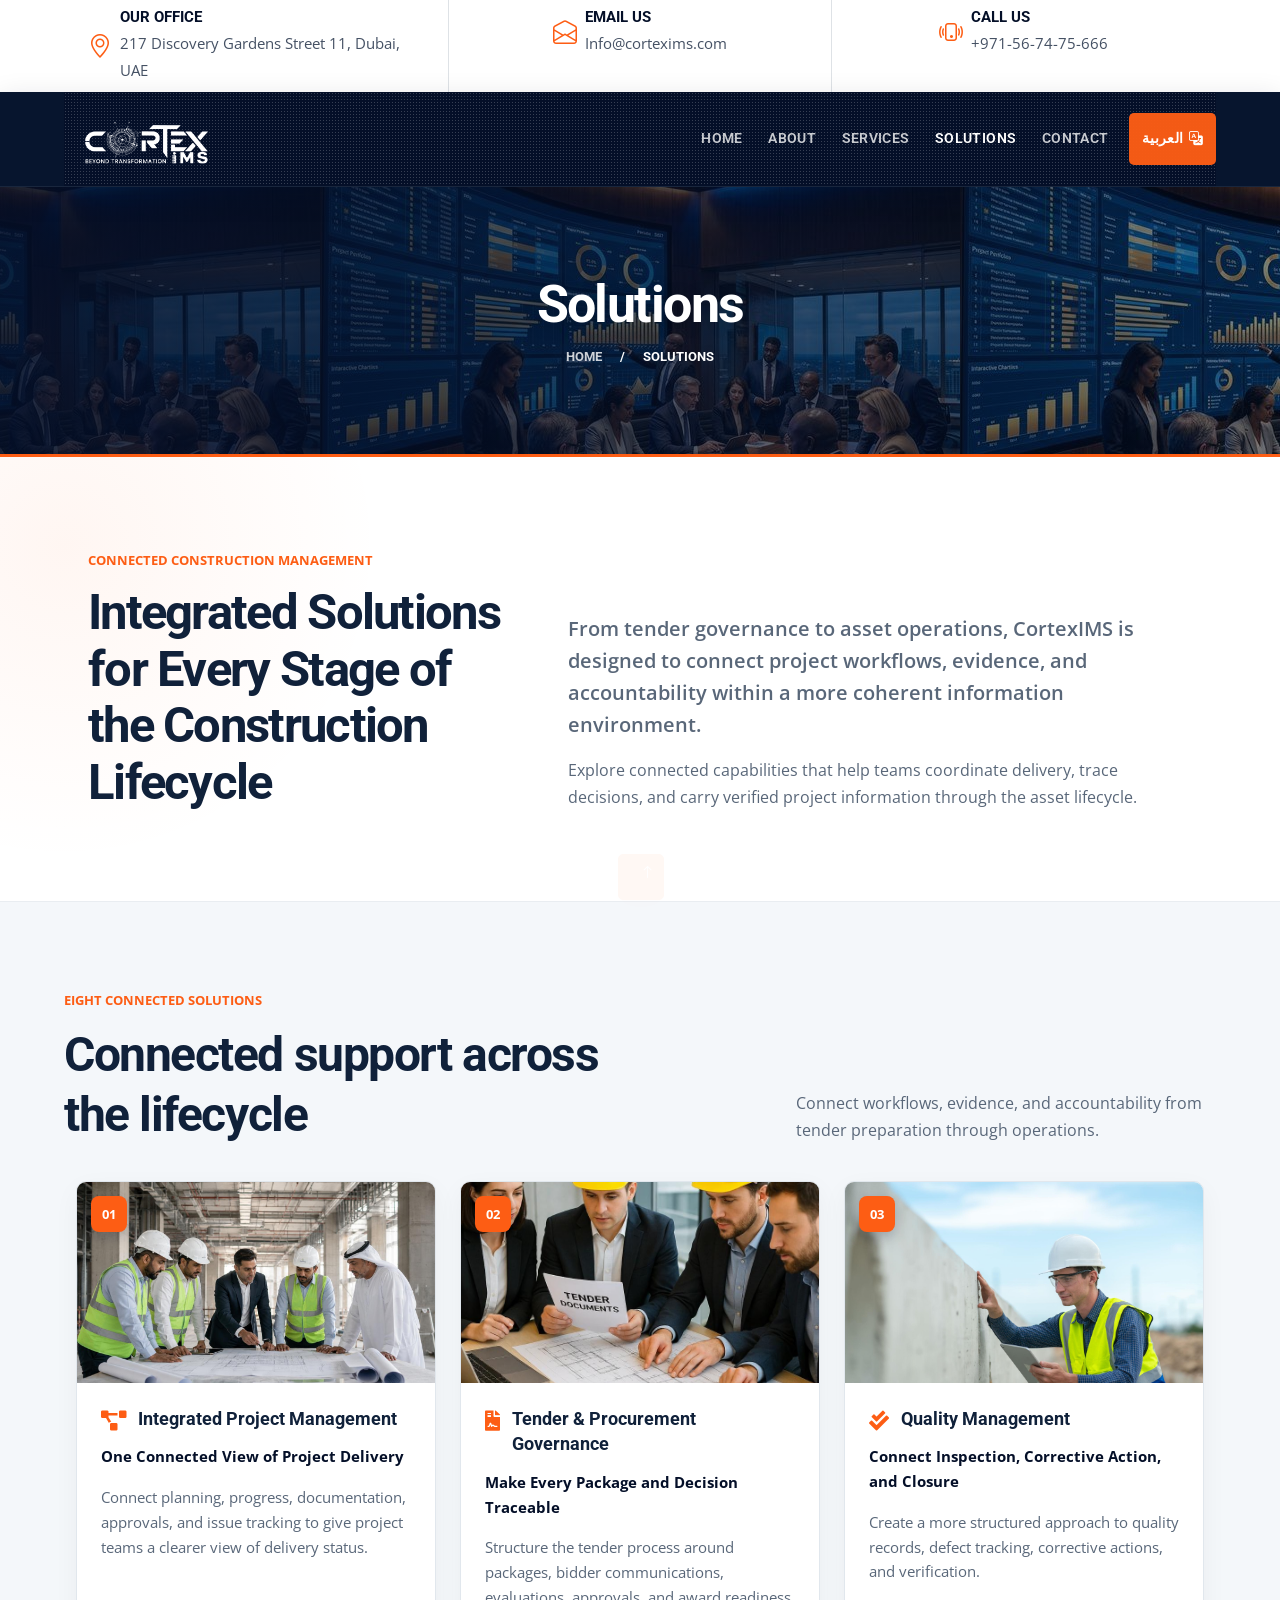
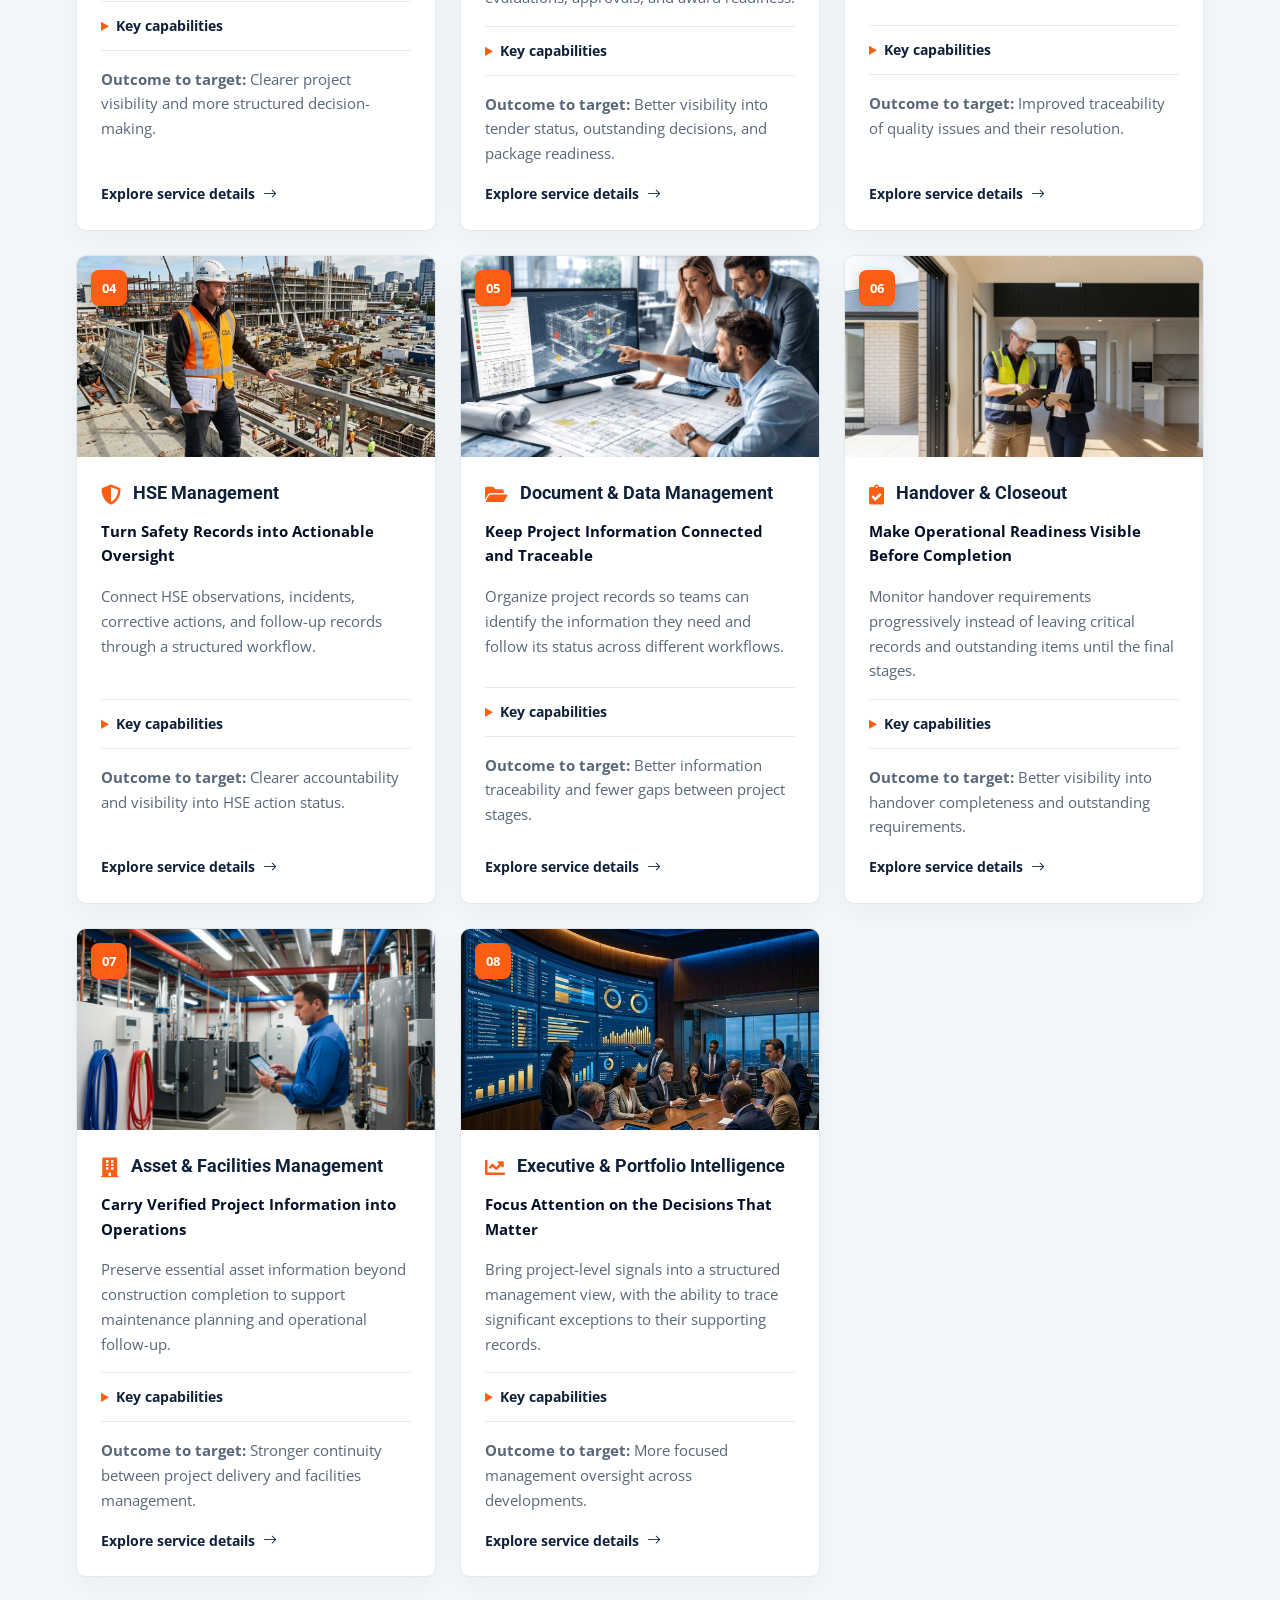
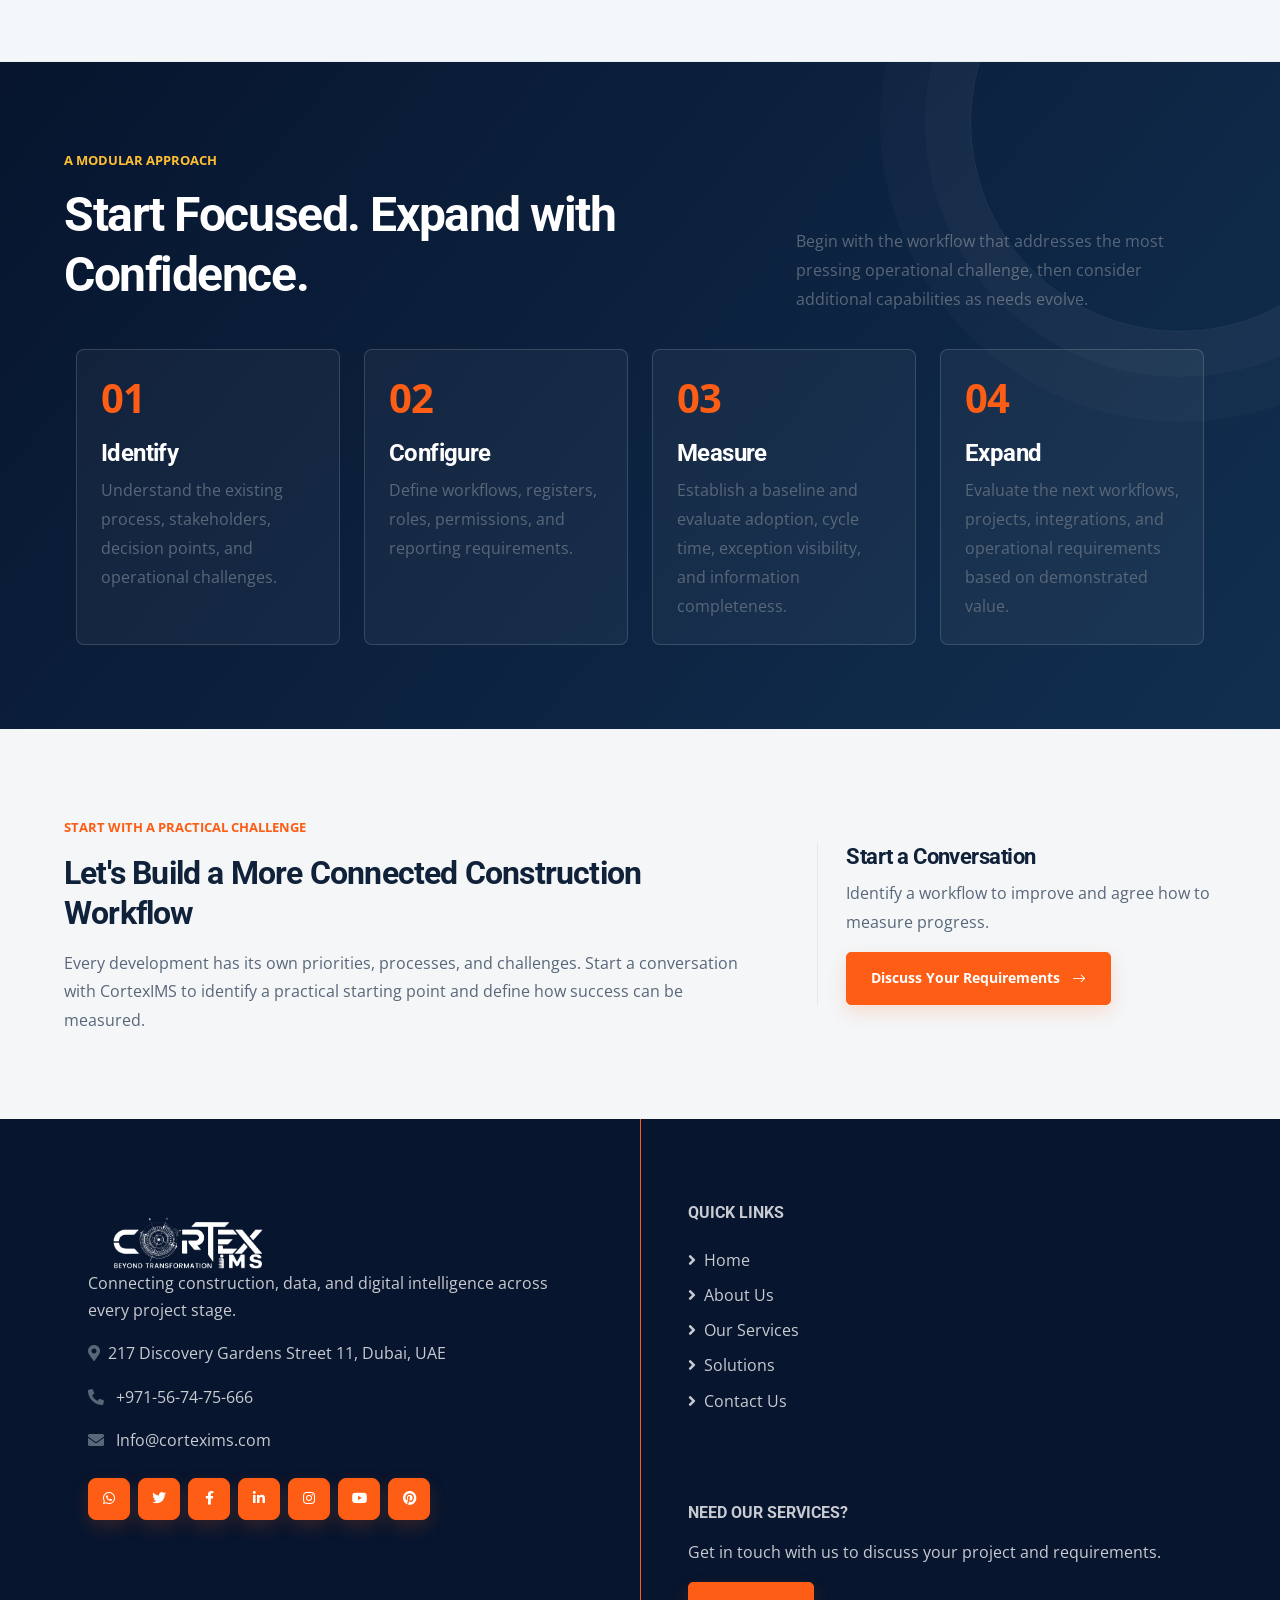
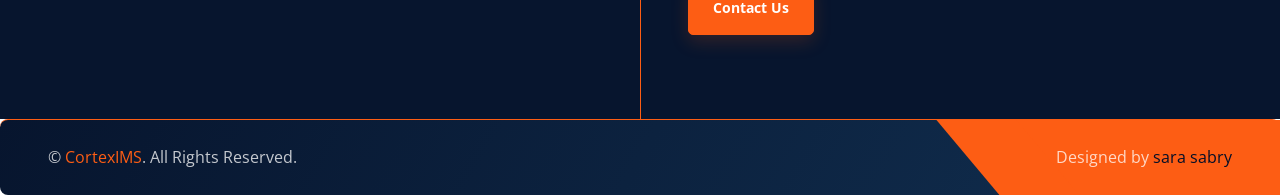
<file: Solutions.html>
<!DOCTYPE html>
<html lang="en">

<head>
    <meta charset="utf-8">
    <title>Integrated Construction Lifecycle Solutions | CortexIMS</title>
    <meta content="width=device-width, initial-scale=1.0" name="viewport">
    <meta name="description" content="Explore integrated CortexIMS solutions connecting tender governance, project delivery, quality, HSE, handover, and asset operations.">

    <!-- Favicon -->
    <link href="img/logo.png" rel="icon" type="image/png">

    <!-- Google Web Fonts -->
    <link rel="preconnect" href="https://fonts.gstatic.com">
    <link href="https://fonts.googleapis.com/css2?family=Open+Sans:wght@400;600&family=Roboto:wght@500;700&display=swap" rel="stylesheet"> 

    <!-- Icon Font Stylesheet -->
    <link href="https://cdnjs.cloudflare.com/ajax/libs/font-awesome/5.15.0/css/all.min.css" rel="stylesheet">
    <link href="https://cdn.jsdelivr.net/npm/bootstrap-icons@1.4.1/font/bootstrap-icons.css" rel="stylesheet">

    <!-- Libraries Stylesheet -->
    <link href="lib/owlcarousel/assets/owl.carousel.min.css" rel="stylesheet">
    <link href="lib/lightbox/css/lightbox.min.css" rel="stylesheet">

    <!-- Customized Bootstrap Stylesheet -->
    <link href="css/bootstrap.min.css" rel="stylesheet">

    <!-- Template Stylesheet -->
    <link href="css/style.css" rel="stylesheet">
</head>

<body class="site-page page-solutions">
    <!-- Topbar Start -->
    <div class="site-topbar container-fluid px-5 d-none d-lg-block">
        <div class="row gx-5">
            <div class="col-lg-4 text-center py-3">
                <div class="d-inline-flex align-items-center">
                    <i class="bi bi-geo-alt fs-2 text-primary me-2"></i>
                    <div class="text-start">
                        <h6 class="text-uppercase fw-bold">Our Office</h6>
                       <a href="https://www.google.com/maps/search/?api=1&query=217+Discovery+Gardens+Street+11%2C+Dubai%2C+UAE"
   target="_blank"
   class="text-decoration-none text-dark">
    217 Discovery Gardens Street 11, Dubai, UAE
</a>
                    </div>
                </div>
            </div>
            <div class="col-lg-4 text-center border-start border-end py-3">
                <div class="d-inline-flex align-items-center">
                    <i class="bi bi-envelope-open fs-2 text-primary me-2"></i>
                    <div class="text-start">
                        <h6 class="text-uppercase fw-bold">Email Us</h6>
                     <a href="mailto:Info@cortexims.com" class="text-decoration-none text-dark">
    Info@cortexims.com
</a>
                    </div>
                </div>
            </div>
            <div class="col-lg-4 text-center py-3">
                <div class="d-inline-flex align-items-center">
                    <i class="bi bi-phone-vibrate fs-2 text-primary me-2"></i>
                    <div class="text-start">
                        <h6 class="text-uppercase fw-bold">Call Us</h6>
                       <a href="tel:+971567475666" class="text-decoration-none text-dark">
    +971-56-74-75-666
</a>
                    </div>
                </div>
            </div>
        </div>
    </div>
    <!-- Topbar End -->


    <!-- Navbar Start -->
    <div class="site-navbar container-fluid sticky-top bg-dark bg-light-radial shadow-sm px-5 pe-lg-0">
        <nav class="navbar navbar-expand-lg bg-dark bg-light-radial navbar-dark py-3 py-lg-0">
            <a href="index.html" class="navbar-brand">
                    <span class="m-0 display-4 text-uppercase text-white">
                      <img src="img/logo.png" alt="CortexIMS" width="200">
                </span>
            </a>
            <button class="navbar-toggler" type="button" data-bs-toggle="collapse" data-bs-target="#navbarCollapse" aria-controls="navbarCollapse" aria-expanded="false" aria-label="Toggle navigation">
                <span class="navbar-toggler-icon"></span>
            </button>
            <div class="collapse navbar-collapse" id="navbarCollapse">
                <div class="navbar-nav ms-auto py-0">
                    <a href="index.html" class="nav-item nav-link">Home</a>
                    <a href="about.html" class="nav-item nav-link">About</a>
                    <a href="service.html" class="nav-item nav-link">Services</a>
                     <a href="Solutions.html" class="nav-item nav-link active">Solutions</a>
                    <a href="contact.html" class="nav-item nav-link">Contact</a>
                    <a href="ar/Solutions.html" class="site-language-link nav-item nav-link bg-primary text-white" lang="ar">العربية <i class="bi bi-translate"></i></a>
                      </div>
                </div>
            </div>
        </nav>
    </div>
    <!-- Navbar End -->


    <!-- Page Header Start -->
    <div class="container-fluid page-header">
        <h1 class="display-3 text-uppercase text-white mb-3">Solutions</h1>
        <div class="d-inline-flex text-white">
            <h6 class="text-uppercase m-0"><a href="index.html">Home</a></h6>
            <h6 class="text-white m-0 px-3">/</h6>
            <h6 class="text-uppercase text-white m-0">Solutions</h6>
        </div>
    </div>
    <!-- Page Header Start -->
    

    <main class="solutions-page">
        <section class="container-fluid solutions-intro py-6 px-5">
            <div class="row g-5 align-items-end">
                <div class="col-lg-5">
                    <span class="solutions-eyebrow">CONNECTED CONSTRUCTION MANAGEMENT</span>
                    <h2 class="solutions-display">Integrated Solutions for Every Stage of the Construction Lifecycle</h2>
                </div>
                <div class="col-lg-7">
                    <p class="solutions-lead">From tender governance to asset operations, CortexIMS is designed to connect project workflows, evidence, and accountability within a more coherent information environment.</p>
                    <p class="mb-0">Explore connected capabilities that help teams coordinate delivery, trace decisions, and carry verified project information through the asset lifecycle.</p>
                </div>
            </div>
        </section>

        <section class="container-fluid solutions-catalog bg-light py-6 px-5" id="solutions-list">
            <div class="solutions-section-heading">
                <div>
                    <span class="solutions-eyebrow">EIGHT CONNECTED SOLUTIONS</span>
                    <h2 class="display-5 mb-0">Connected support across the lifecycle</h2>
                </div>
                <p class="mb-0">Connect workflows, evidence, and accountability from tender preparation through operations.</p>
            </div>

            <div class="row g-4">
                <div class="col-lg-4 col-md-6">
                    <article class="solutions-card h-100">
                        <div class="solutions-card-image"><img src="img/Integrated Project Management.jpg" alt="Integrated construction project management" loading="lazy"><span>01</span></div>
                        <div class="solutions-card-body">
                            <div class="solutions-card-title"><i class="fa fa-project-diagram" aria-hidden="true"></i><h3>Integrated Project Management</h3></div>
                            <p class="fw-bold text-dark">One Connected View of Project Delivery</p>
                            <p>Connect planning, progress, documentation, approvals, and issue tracking to give project teams a clearer view of delivery status.</p>
                            <details class="solutions-card-details"><summary>Key capabilities</summary><ul class="solutions-feature-list">
                                <li>Monitor planned versus actual progress.</li><li>Track milestones, issues, and decisions.</li><li>Connect RFIs, submittals, and inspections.</li><li>Highlight exceptions requiring management attention.</li><li>Maintain traceability between decisions and supporting evidence.</li>
                            </ul></details>
                            <p><strong>Outcome to target:</strong> Clearer project visibility and more structured decision-making.</p>
                            <a class="solutions-card-link" href="service.html">Explore service details <i class="bi bi-arrow-right" aria-hidden="true"></i></a>
                        </div>
                    </article>
                </div>
                <div class="col-lg-4 col-md-6">
                    <article class="solutions-card h-100">
                        <div class="solutions-card-image"><img src="img/2. Tender & Procurement Governance.jpg" alt="Tender and procurement governance for construction" loading="lazy"><span>02</span></div>
                        <div class="solutions-card-body">
                            <div class="solutions-card-title"><i class="fa fa-file-contract" aria-hidden="true"></i><h3>Tender &amp; Procurement Governance</h3></div>
                            <p class="fw-bold text-dark">Make Every Package and Decision Traceable</p>
                            <p>Structure the tender process around packages, bidder communications, evaluations, approvals, and award readiness.</p>
                            <details class="solutions-card-details"><summary>Key capabilities</summary><ul class="solutions-feature-list">
                                <li>Organize tender packages and scope ownership.</li><li>Track bidder queries and clarifications.</li><li>Maintain technical and commercial evaluation records.</li><li>Monitor outstanding approvals and decision gates.</li><li>Carry awarded obligations into construction delivery.</li>
                            </ul></details>
                            <p><strong>Outcome to target:</strong> Better visibility into tender status, outstanding decisions, and package readiness.</p>
                            <a class="solutions-card-link" href="service.html">Explore service details <i class="bi bi-arrow-right" aria-hidden="true"></i></a>
                        </div>
                    </article>
                </div>
                <div class="col-lg-4 col-md-6">
                    <article class="solutions-card h-100">
                        <div class="solutions-card-image"><img src="img/3. Quality Management.jpg" alt="Construction quality management" loading="lazy"><span>03</span></div>
                        <div class="solutions-card-body">
                            <div class="solutions-card-title"><i class="fa fa-check-double" aria-hidden="true"></i><h3>Quality Management</h3></div>
                            <p class="fw-bold text-dark">Connect Inspection, Corrective Action, and Closure</p>
                            <p>Create a more structured approach to quality records, defect tracking, corrective actions, and verification.</p>
                            <details class="solutions-card-details"><summary>Key capabilities</summary><ul class="solutions-feature-list">
                                <li>Track inspections and quality observations.</li><li>Assign and monitor corrective actions.</li><li>Record defects and closure evidence.</li><li>Review recurring issues and rework indicators.</li><li>Connect quality status to project-level reporting.</li>
                            </ul></details>
                            <p><strong>Outcome to target:</strong> Improved traceability of quality issues and their resolution.</p>
                            <a class="solutions-card-link" href="service.html">Explore service details <i class="bi bi-arrow-right" aria-hidden="true"></i></a>
                        </div>
                    </article>
                </div>
                <div class="col-lg-4 col-md-6">
                    <article class="solutions-card h-100">
                        <div class="solutions-card-image"><img src="img/4. HSE Management.jpg" alt="Health, safety, and environmental management" loading="lazy"><span>04</span></div>
                        <div class="solutions-card-body">
                            <div class="solutions-card-title"><i class="fa fa-shield-alt" aria-hidden="true"></i><h3>HSE Management</h3></div>
                            <p class="fw-bold text-dark">Turn Safety Records into Actionable Oversight</p>
                            <p>Connect HSE observations, incidents, corrective actions, and follow-up records through a structured workflow.</p>
                            <details class="solutions-card-details"><summary>Key capabilities</summary><ul class="solutions-feature-list">
                                <li>Capture HSE observations and incident records.</li><li>Assign responsibility for corrective actions.</li><li>Track action status and aging.</li><li>Maintain evidence of follow-up and closure.</li><li>Support management review of outstanding safety issues.</li>
                            </ul></details>
                            <p><strong>Outcome to target:</strong> Clearer accountability and visibility into HSE action status.</p>
                            <a class="solutions-card-link" href="service.html">Explore service details <i class="bi bi-arrow-right" aria-hidden="true"></i></a>
                        </div>
                    </article>
                </div>
                <div class="col-lg-4 col-md-6">
                    <article class="solutions-card h-100">
                        <div class="solutions-card-image"><img src="img/5. Document & Data Management.jpg" alt="Construction document and data management" loading="lazy"><span>05</span></div>
                        <div class="solutions-card-body">
                            <div class="solutions-card-title"><i class="fa fa-folder-open" aria-hidden="true"></i><h3>Document &amp; Data Management</h3></div>
                            <p class="fw-bold text-dark">Keep Project Information Connected and Traceable</p>
                            <p>Organize project records so teams can identify the information they need and follow its status across different workflows.</p>
                            <details class="solutions-card-details"><summary>Key capabilities</summary><ul class="solutions-feature-list">
                                <li>Structure document registers and revisions.</li><li>Track submissions and approvals.</li><li>Link project information to relevant packages and activities.</li><li>Maintain records of decisions and supporting evidence.</li><li>Support information continuity from construction to handover.</li>
                            </ul></details>
                            <p><strong>Outcome to target:</strong> Better information traceability and fewer gaps between project stages.</p>
                            <a class="solutions-card-link" href="service.html">Explore service details <i class="bi bi-arrow-right" aria-hidden="true"></i></a>
                        </div>
                    </article>
                </div>
                <div class="col-lg-4 col-md-6">
                    <article class="solutions-card h-100">
                        <div class="solutions-card-image"><img src="img/6. Handover & Closeout.jpg" alt="Construction handover and closeout" loading="lazy"><span>06</span></div>
                        <div class="solutions-card-body">
                            <div class="solutions-card-title"><i class="fa fa-clipboard-check" aria-hidden="true"></i><h3>Handover &amp; Closeout</h3></div>
                            <p class="fw-bold text-dark">Make Operational Readiness Visible Before Completion</p>
                            <p>Monitor handover requirements progressively instead of leaving critical records and outstanding items until the final stages.</p>
                            <details class="solutions-card-details"><summary>Key capabilities</summary><ul class="solutions-feature-list">
                                <li>Track testing and commissioning.</li><li>Prioritize and verify snag closure.</li><li>Monitor as-built drawings, manuals, warranties, and certificates.</li><li>Structure maintainable asset information.</li><li>Review readiness by area or system.</li>
                            </ul></details>
                            <p><strong>Outcome to target:</strong> Better visibility into handover completeness and outstanding requirements.</p>
                            <a class="solutions-card-link" href="service.html">Explore service details <i class="bi bi-arrow-right" aria-hidden="true"></i></a>
                        </div>
                    </article>
                </div>
                <div class="col-lg-4 col-md-6">
                    <article class="solutions-card h-100">
                        <div class="solutions-card-image"><img src="img/7. Asset & Facilities Management.jpg" alt="Asset and facilities management" loading="lazy"><span>07</span></div>
                        <div class="solutions-card-body">
                            <div class="solutions-card-title"><i class="fa fa-building" aria-hidden="true"></i><h3>Asset &amp; Facilities Management</h3></div>
                            <p class="fw-bold text-dark">Carry Verified Project Information into Operations</p>
                            <p>Preserve essential asset information beyond construction completion to support maintenance planning and operational follow-up.</p>
                            <details class="solutions-card-details"><summary>Key capabilities</summary><ul class="solutions-feature-list">
                                <li>Maintain asset registers linked to locations and systems.</li><li>Structure preventive and corrective maintenance records.</li><li>Track warranties and defects.</li><li>Maintain service history.</li><li>Review recurring asset issues and maintenance status.</li>
                            </ul></details>
                            <p><strong>Outcome to target:</strong> Stronger continuity between project delivery and facilities management.</p>
                            <a class="solutions-card-link" href="service.html">Explore service details <i class="bi bi-arrow-right" aria-hidden="true"></i></a>
                        </div>
                    </article>
                </div>
                <div class="col-lg-4 col-md-6">
                    <article class="solutions-card h-100">
                        <div class="solutions-card-image"><img src="img/8. Executive & Portfolio Intelligence.jpg" alt="Executive and portfolio intelligence" loading="lazy"><span>08</span></div>
                        <div class="solutions-card-body">
                            <div class="solutions-card-title"><i class="fa fa-chart-line" aria-hidden="true"></i><h3>Executive &amp; Portfolio Intelligence</h3></div>
                            <p class="fw-bold text-dark">Focus Attention on the Decisions That Matter</p>
                            <p>Bring project-level signals into a structured management view, with the ability to trace significant exceptions to their supporting records.</p>
                            <details class="solutions-card-details"><summary>Key capabilities</summary><ul class="solutions-feature-list">
                                <li>Compare project and package status.</li><li>Monitor milestone, risk, cost, and readiness indicators.</li><li>Highlight overdue approvals and unresolved issues.</li><li>Identify responsibility and action status.</li><li>Drill down from portfolio view to project, package, and source evidence.</li>
                            </ul></details>
                            <p><strong>Outcome to target:</strong> More focused management oversight across developments.</p>
                            <a class="solutions-card-link" href="service.html">Explore service details <i class="bi bi-arrow-right" aria-hidden="true"></i></a>
                        </div>
                    </article>
                </div>
            </div>
        </section>

        <section class="container-fluid solutions-approach py-6 px-5">
            <div class="solutions-section-heading">
                <div>
                    <span class="solutions-eyebrow">A MODULAR APPROACH</span>
                    <h2 class="display-5 mb-2">Start Focused. Expand with Confidence.</h2>
                </div>
                <p class="mb-0">Begin with the workflow that addresses the most pressing operational challenge, then consider additional capabilities as needs evolve.</p>
            </div>
            <div class="row g-4">
                <div class="col-lg-3 col-md-6">
                    <div class="h-100 p-4 border border-secondary">
                        <span class="text-primary fw-bold display-6">01</span>
                        <h3 class="h4 mt-3 text-white">Identify</h3>
                        <p class="mb-0">Understand the existing process, stakeholders, decision points, and operational challenges.</p>
                    </div>
                </div>
                <div class="col-lg-3 col-md-6">
                    <div class="h-100 p-4 border border-secondary">
                        <span class="text-primary fw-bold display-6">02</span>
                        <h3 class="h4 mt-3 text-white">Configure</h3>
                        <p class="mb-0">Define workflows, registers, roles, permissions, and reporting requirements.</p>
                    </div>
                </div>
                <div class="col-lg-3 col-md-6">
                    <div class="h-100 p-4 border border-secondary">
                        <span class="text-primary fw-bold display-6">03</span>
                        <h3 class="h4 mt-3 text-white">Measure</h3>
                        <p class="mb-0">Establish a baseline and evaluate adoption, cycle time, exception visibility, and information completeness.</p>
                    </div>
                </div>
                <div class="col-lg-3 col-md-6">
                    <div class="h-100 p-4 border border-secondary">
                        <span class="text-primary fw-bold display-6">04</span>
                        <h3 class="h4 mt-3 text-white">Expand</h3>
                        <p class="mb-0">Evaluate the next workflows, projects, integrations, and operational requirements based on demonstrated value.</p>
                    </div>
                </div>
            </div>
        </section>

        <section class="container-fluid solutions-future px-5 py-6">
            <div class="solutions-future-inner">
                <div>
                    <span class="solutions-eyebrow">START WITH A PRACTICAL CHALLENGE</span>
                    <h2>Let's Build a More Connected Construction Workflow</h2>
                    <p class="mb-0">Every development has its own priorities, processes, and challenges. Start a conversation with CortexIMS to identify a practical starting point and define how success can be measured.</p>
                </div>
                <div class="solutions-future-action">
                    <h3>Start a Conversation</h3>
                    <p>Identify a workflow to improve and agree how to measure progress.</p>
                    <a href="contact.html" class="btn btn-primary px-4 py-3">Discuss Your Requirements <i class="bi bi-arrow-right ms-2" aria-hidden="true"></i></a>
                </div>
            </div>
        </section>
    </main>
    

      <!-- Footer Start -->
    <div class="footer container-fluid position-relative bg-dark bg-light-radial text-white-50 py-6 px-5">
        <div class="row g-5">
            <div class="col-lg-6 pe-lg-5">
                <a href="index.html" class="navbar-brand">
                    <span class="m-0 display-4 text-uppercase text-white"><img src="img/logo.png" alt="CortexIMS" width="200"></span>
                </a>
                <p class="text-decoration-none text-white">Connecting construction, data, and digital intelligence across every project stage.</p>
                <p><i class="fa fa-map-marker-alt me-2"></i><a href="https://www.google.com/maps/search/?api=1&query=217+Discovery+Gardens+Street+11%2C+Dubai%2C+UAE"
   target="_blank"class="text-decoration-none text-white">217 Discovery Gardens Street 11, Dubai, UAE</a></p>
                <p><i class="fa fa-phone-alt me-2"></i> <a href="tel:+971567475666" class="text-decoration-none text-white">
    +971-56-74-75-666</a></p>
                <p><i class="fa fa-envelope me-2"></i><a href="mailto:Info@cortexims.com" class="text-decoration-none text-white">
    Info@cortexims.com</a></p>
                <div class="d-flex justify-content-start mt-4">
              
              <a class="btn btn-lg btn-primary btn-lg-square rounded-0 me-2"
   href="https://wa.me/971567475666"
   target="_blank" rel="noopener">
    <i class="fab fa-whatsapp"></i>
</a>

<a class="btn btn-lg btn-primary btn-lg-square rounded-0 me-2"
   href="https://twitter.com/cortexims"
   target="_blank"
   rel="noopener">
    <i class="fab fa-twitter"></i>
</a>

<a class="btn btn-lg btn-primary btn-lg-square rounded-0 me-2"
   href="https://www.facebook.com/cortexims"
   target="_blank"
   rel="noopener">
    <i class="fab fa-facebook-f"></i>
</a>

<a class="btn btn-lg btn-primary btn-lg-square rounded-0 me-2"
   href="https://www.linkedin.com/company/102690539/"
   target="_blank"
   rel="noopener">
    <i class="fab fa-linkedin-in"></i>
</a>

<a class="btn btn-lg btn-primary btn-lg-square rounded-0 me-2"
   href="https://www.instagram.com/cortexims/"
   target="_blank"
   rel="noopener">
    <i class="fab fa-instagram"></i>
</a>

<a class="btn btn-lg btn-primary btn-lg-square rounded-0 me-2"
   href="https://www.youtube.com/@cortexims"
   target="_blank"
   rel="noopener">
    <i class="fab fa-youtube"></i>
</a>

<a class="btn btn-lg btn-primary btn-lg-square rounded-0"
   href="https://www.pinterest.com/cortexims/"
   target="_blank"
   rel="noopener">
    <i class="fab fa-pinterest"></i>
</a>
                </div>
            </div>
            <div class="col-lg-6 ps-lg-5">
                <div class="row g-5">
                    <div class="col-sm-6">
  <h4 class="text-white text-uppercase mb-4">Quick Links</h4>

<div class="d-flex flex-column justify-content-start">
    <a class="text-white mb-2" href="index.html">
        <i class="fa fa-angle-right me-2 text-white"></i>Home
    </a>
    <a class="text-white mb-2" href="about.html">
        <i class="fa fa-angle-right me-2 text-white"></i>About Us
    </a>
    <a class="text-white mb-2" href="service.html">
        <i class="fa fa-angle-right me-2 text-white"></i>Our Services
    </a>
    <a class="text-white mb-2" href="Solutions.html">
        <i class="fa fa-angle-right me-2 text-white"></i>Solutions
    </a>
    <a class="text-white" href="contact.html">
        <i class="fa fa-angle-right me-2 text-white"></i>Contact Us
    </a>
</div>
                    </div>
                   
<div class="col-sm-12">
    <h4 class="text-white text-uppercase mb-3">Need Our Services?</h4>
    <p class="text-white-50 mb-3">
        Get in touch with us to discuss your project and requirements.
    </p>
    <a href="contact.html" class="btn btn-primary px-4 py-3">
        Contact Us
    </a>
</div>         </div>
            </div>
        </div>
    </div>
    <div class="container-fluid bg-dark bg-light-radial text-white border-top border-primary px-0">
        <div class="d-flex flex-column flex-md-row justify-content-between">
            <div class="py-4 px-5 text-center text-md-start">
                <p class="mb-0">&copy; <a class="text-primary" href="index.html">CortexIMS</a>. All Rights Reserved.</p>
            </div>
            <div class="py-4 px-5 bg-primary footer-shape position-relative text-center text-md-end">
                <p class="mb-0">Designed by <a class="text-dark" href="https://sarasabr.github.io/portfoliosara/">sara sabry</a></p>
            </div>
        </div>
    </div>
    <!-- Footer End -->


    <!-- Back to Top -->
    <a href="contact.html" class="mobile-contact-cta" aria-label="Discuss your requirements with CortexIMS">
        <i class="fa fa-comments" aria-hidden="true"></i>
        <span>Discuss your project</span>
    </a>
    <a href="#" class="btn btn-lg btn-primary btn-lg-square back-to-top" aria-label="Back to top"><i class="bi bi-arrow-up" aria-hidden="true"></i></a>

    <!-- JavaScript Libraries -->
    <script src="https://code.jquery.com/jquery-3.4.1.min.js"></script>
    <script src="https://cdn.jsdelivr.net/npm/bootstrap@5.0.0/dist/js/bootstrap.bundle.min.js"></script>
    <script src="lib/easing/easing.min.js"></script>
    <script src="lib/waypoints/waypoints.min.js"></script>
    <script src="lib/owlcarousel/owl.carousel.min.js"></script>
    <script src="lib/isotope/isotope.pkgd.min.js"></script>
    <script src="lib/lightbox/js/lightbox.min.js"></script>

    <!-- Template Javascript -->
    <script src="js/main.js"></script>
</body>

</html>
</file>
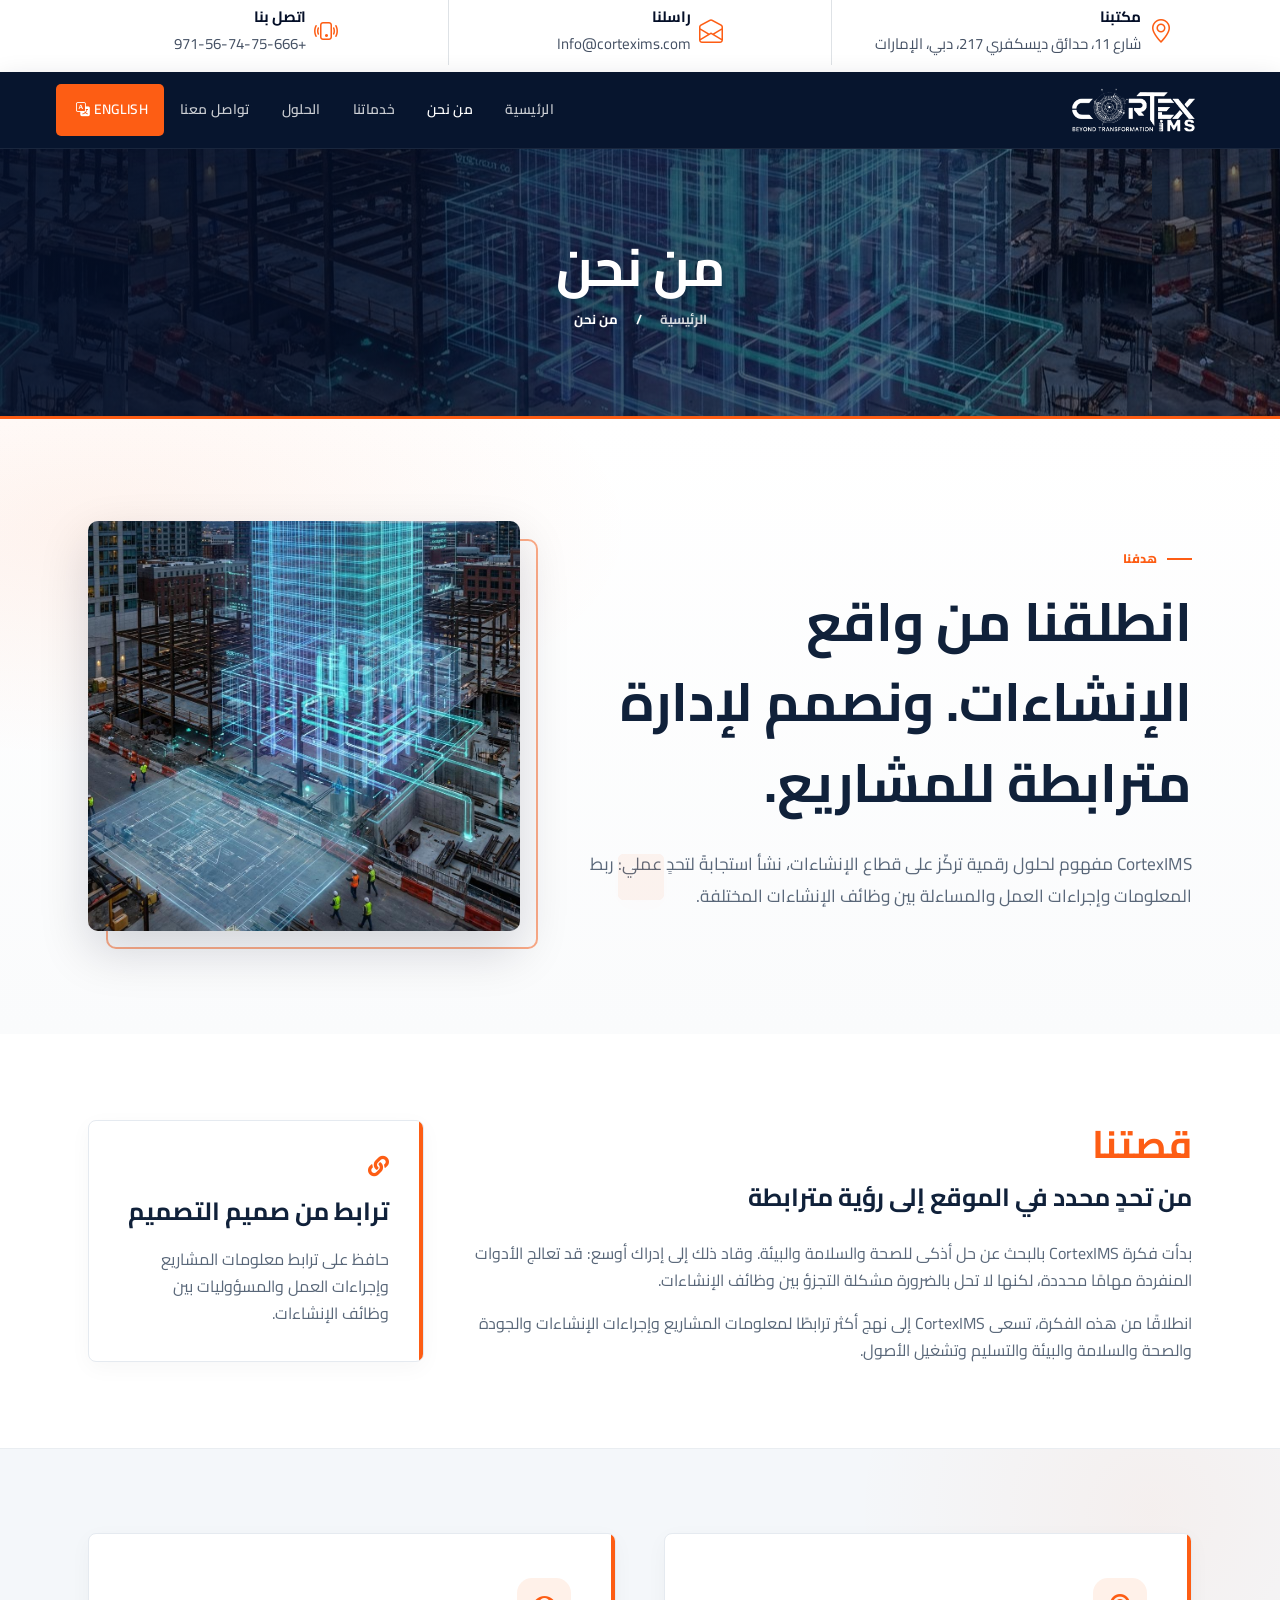
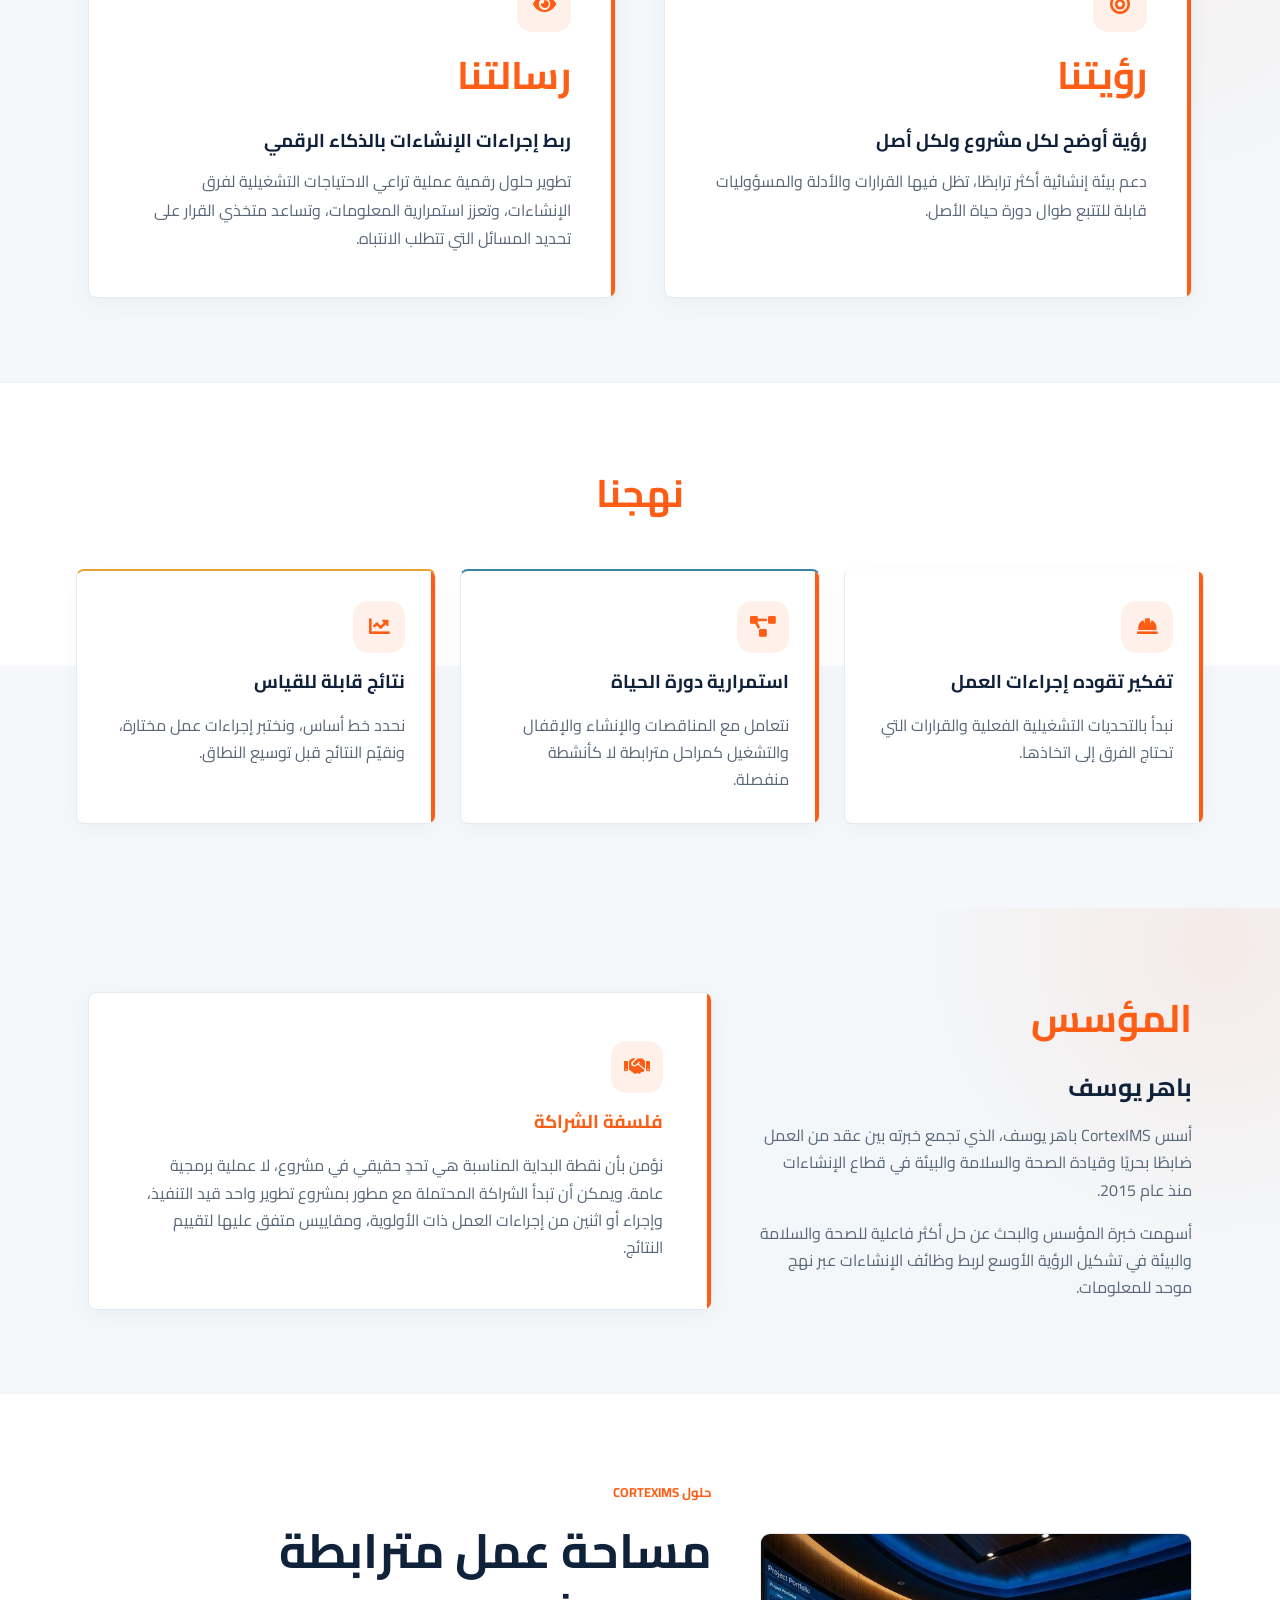
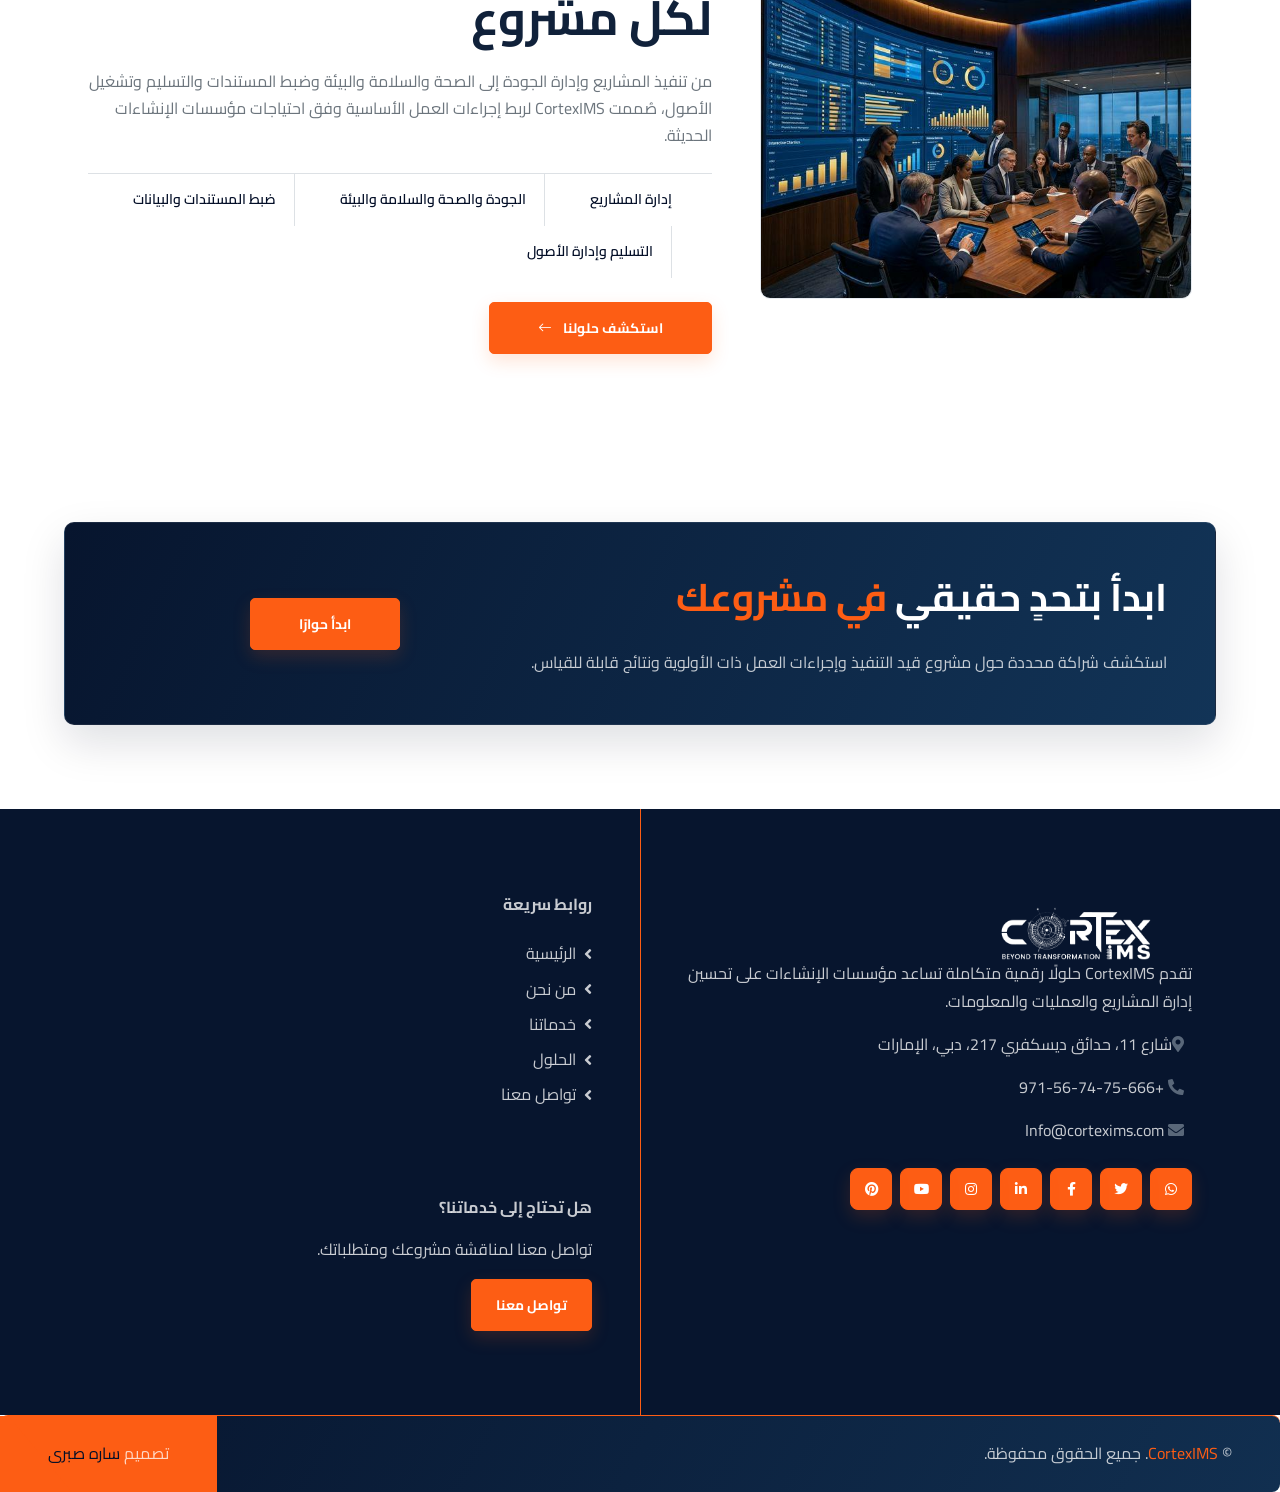
<file: ar/about.html>
<!DOCTYPE html>
<html lang="ar" dir="rtl"><head>
    <meta charset="utf-8">
    <title>من نحن | إدارة مترابطة لمشاريع الإنشاءات - CortexIMS</title>
    <meta content="width=device-width, initial-scale=1.0" name="viewport">
    <meta name="description" content="اكتشف كيف تطور CortexIMS حلولًا رقمية عملية ومترابطة لإدارة الإنشاءات، انطلاقًا من تحديات المواقع واحتياجات الفرق التشغيلية.">
    <!-- Favicon -->
    <link href="../img/logo.png" type="image/png" rel="icon">

    <!-- Google Web Fonts -->
    <link rel="preconnect" href="https://fonts.gstatic.com">
    <link href="https://fonts.googleapis.com/css2?family=Cairo:wght@400;500;600;700&family=Open+Sans:wght@400;600&family=Roboto:wght@500;700&display=swap" rel="stylesheet"> 

    <!-- Icon Font Stylesheet -->
    <link href="https://cdnjs.cloudflare.com/ajax/libs/font-awesome/5.15.0/css/all.min.css" rel="stylesheet">
    <link href="https://cdn.jsdelivr.net/npm/bootstrap-icons@1.4.1/font/bootstrap-icons.css" rel="stylesheet">

    <!-- Libraries Stylesheet -->
    <link href="../lib/owlcarousel/assets/owl.carousel.min.css" rel="stylesheet">
    <link href="../lib/lightbox/css/lightbox.min.css" rel="stylesheet">

    <!-- Customized Bootstrap Stylesheet -->
    <link href="../css/bootstrap.min.css" rel="stylesheet">

    <!-- Template Stylesheet -->
    <link href="../css/style.css" rel="stylesheet">
</head>

<body class="site-page site-page-ar page-about">
    <!-- Topbar Start -->
    <div class="site-topbar container-fluid px-5 d-none d-lg-block" dir="rtl">
        <div class="row gx-5">
            <div class="col-lg-4 text-center py-3">
                <div class="d-inline-flex align-items-center" style="gap: .5rem;">
                    <i class="bi bi-geo-alt fs-2 text-primary"></i>
                    <div class="text-end">
                        <h6 class="fw-bold">مكتبنا</h6>
                       <a href="https://www.google.com/maps/search/?api=1&query=217+Discovery+Gardens+Street+11%2C+Dubai%2C+UAE"
   target="_blank"
    class="text-decoration-none text-dark" dir="rtl">
    شارع 11، حدائق ديسكفري 217، دبي، الإمارات
</a>
                    </div>
                </div>
            </div>
            <div class="col-lg-4 text-center border-start border-end py-3">
                <div class="d-inline-flex align-items-center" style="gap: .5rem;">
                    <i class="bi bi-envelope-open fs-2 text-primary"></i>
                    <div class="text-end">
                        <h6 class="fw-bold">راسلنا</h6>
                     <a href="mailto:Info@cortexims.com" class="text-decoration-none text-dark">
    Info@cortexims.com
</a>
                    </div>
                </div>
            </div>
            <div class="col-lg-4 text-center py-3">
                <div class="d-inline-flex align-items-center" style="gap: .5rem;">
                    <i class="bi bi-phone-vibrate fs-2 text-primary"></i>
                    <div class="text-end">
                        <h6 class="fw-bold">اتصل بنا</h6>
                       <a href="tel:+971567475666" class="text-decoration-none text-dark">
    +971-56-74-75-666
</a>
                    </div>
                </div>
            </div>
        </div>
    </div>
    <!-- Topbar End -->


    <!-- Navbar Start -->
    <div class="site-navbarar container-fluid sticky-top bg-dark shadow-sm px-4 px-lg-5" dir="rtl">
        <nav class="navbar navbar-expand-lg navbar-dark py-2 py-lg-0">
            <a href="index.html" class="navbar-brand">
                <img src="../img/logo.png" alt="شعار CortexIMS" width="165" class="img-fluid">
            </a>
            <button class="navbar-toggler" type="button" data-bs-toggle="collapse" data-bs-target="#navbarCollapse" aria-controls="navbarCollapse" aria-expanded="false" aria-label="فتح القائمة">
                <span class="navbar-toggler-icon"></span>
            </button>
            <div class="collapse navbar-collapse" id="navbarCollapse">
                <div class="navbar-nav ms-auto py-0 align-items-lg-center">
                    <a href="index.html" class="nav-item nav-link px-3">الرئيسية</a>
                    <a href="about.html" class="nav-item nav-link px-3 active">من نحن</a>
                    <a href="service.html" class="nav-item nav-link px-3">خدماتنا</a>
                    <a href="Solutions.html" class="nav-item nav-link px-3">الحلول</a>
                    <a href="contact.html" class="nav-item nav-link px-3">تواصل معنا</a>
                    <a href="../about.html" class="nav-item nav-link bg-primary text-white px-3 ms-lg-2" lang="en">English <i class="bi bi-translate ms-1"></i></a>
                </div>
            </div>
        </nav>
    </div>
    <!-- Navbar End -->


    <!-- Page Header Start -->
    <div class="container-fluid page-header">
        <h1 class="display-3 text-uppercase text-white mb-3">من نحن</h1>
        <div class="d-inline-flex text-white">
            <h6 class="text-uppercase m-0"><a href="index.html">الرئيسية</a></h6>
            <h6 class="text-white m-0 px-3">/</h6>
            <h6 class="text-uppercase text-white m-0">من نحن</h6>
        </div>
    </div>
    <!-- Page Header Start -->

<!-- About Start -->
<div class="container-fluid py-6 px-5 about-hero">
    <div class="row g-5 align-items-center">

        <div class="col-lg-7">

            <span class="page-eyebrow">هدفنا</span>
            <h2 class="display-5 mb-4">
                انطلقنا من واقع الإنشاءات. ونصمم لإدارة مترابطة للمشاريع.
            </h2>

            <p class="mb-0">
                CortexIMS مفهوم لحلول رقمية تركّز على قطاع الإنشاءات، نشأ
                استجابةً لتحدٍ عملي: ربط المعلومات وإجراءات العمل والمساءلة
                بين وظائف الإنشاءات المختلفة.
            </p>

        </div>

        <div class="col-lg-5 pb-5" style="min-height: 400px;">

                <div class="about-hero-image position-relative bg-dark-radial" style="height: 400px;">

  <img class="position-absolute top-0 start-0 w-100 h-100"
    src="../img/ABOUTTT.jpg"
    alt="حلول CortexIMS الرقمية لإدارة الإنشاءات"
    style="object-fit: cover;"
    loading="lazy">

            </div>

        </div>

    </div>
</div>
<!-- About End -->

<!-- Our Story Start -->
<div class="container-fluid py-6 px-5 about-story">
    <div class="row g-5 align-items-center">
        <div class="col-lg-8">
            <h2 class="display-6 text-uppercase mb-2">
                <span class="text-primary">قصتنا</span>
            </h2>
            <h3 class="text-uppercase mb-4">
                من تحدٍ محدد في الموقع إلى رؤية مترابطة
            </h3>
            <p>
                بدأت فكرة CortexIMS بالبحث عن حل أذكى للصحة والسلامة والبيئة.
                وقاد ذلك إلى إدراك أوسع: قد تعالج الأدوات المنفردة مهامًا
                محددة، لكنها لا تحل بالضرورة مشكلة التجزؤ بين وظائف الإنشاءات.
            </p>
            <p class="mb-0">
                انطلاقًا من هذه الفكرة، تسعى CortexIMS إلى نهج أكثر ترابطًا
                لمعلومات المشاريع وإجراءات الإنشاءات والجودة والصحة والسلامة
                والبيئة والتسليم وتشغيل الأصول.
            </p>
        </div>
        <div class="col-lg-4">
            <div class="bg-light h-100 p-5">
                <i class="fa fa-link text-primary fa-2x mb-3"></i>
                <h3 class="text-uppercase mb-3">ترابط من صميم التصميم</h3>
                <p class="mb-0">
                    حافظ على ترابط معلومات المشاريع وإجراءات العمل
                    والمسؤوليات بين وظائف الإنشاءات.
                </p>
            </div>
        </div>
    </div>
</div>
<!-- Our Story End -->

<!-- Mission & Vision Start -->
<div class="container-fluid bg-light py-6 px-5 about-values">
    <div class="row g-5">

        <div class="col-lg-6">

            <div class="bg-white h-100 p-5">

                <div class="mb-3">
                    <i class="fa fa-bullseye text-primary fa-2x"></i>
                </div>

                <h2 class="text-uppercase mb-4">
                    <span class="text-primary">رؤيتنا</span>
                </h2>

                <h3 class="text-uppercase mb-3">
                    رؤية أوضح لكل مشروع ولكل أصل
                </h3>

                <p class="mb-0">
                    دعم بيئة إنشائية أكثر ترابطًا، تظل فيها القرارات والأدلة
                    والمسؤوليات قابلة للتتبع طوال دورة حياة الأصل.
                </p>

            </div>

        </div>

        <div class="col-lg-6">

            <div class="bg-white h-100 p-5">

                <div class="mb-3">
                    <i class="fa fa-eye text-primary fa-2x"></i>
                </div>

                <h2 class="text-uppercase mb-4">
                    <span class="text-primary">رسالتنا</span>
                </h2>

                <h3 class="text-uppercase mb-3">
                    ربط إجراءات الإنشاءات بالذكاء الرقمي
                </h3>

                <p class="mb-0">
                    تطوير حلول رقمية عملية تراعي الاحتياجات التشغيلية لفرق
                    الإنشاءات، وتعزز استمرارية المعلومات، وتساعد متخذي القرار
                    على تحديد المسائل التي تتطلب الانتباه.
                </p>

            </div>

        </div>

    </div>
</div>
<!-- Mission & Vision End -->


<!-- Our Approach Start -->
<div class="container-fluid py-6 px-5 about-approach">
    <div class="text-center mx-auto mb-5" style="max-width: 750px;">
        <h2 class="display-6 text-uppercase mb-4">
            <span class="text-primary">نهجنا</span>
        </h2>
    </div>
    <div class="row g-4">
        <div class="col-lg-4">
            <div class="bg-light h-100 p-5">
                <i class="fa fa-hard-hat text-primary fa-2x mb-3"></i>
                <h3 class="text-uppercase mb-3">تفكير تقوده إجراءات العمل</h3>
                <p class="mb-0">نبدأ بالتحديات التشغيلية الفعلية والقرارات التي تحتاج الفرق إلى اتخاذها.</p>
            </div>
        </div>
        <div class="col-lg-4">
            <div class="bg-light h-100 p-5">
                <i class="fa fa-project-diagram text-primary fa-2x mb-3"></i>
                <h3 class="text-uppercase mb-3">استمرارية دورة الحياة</h3>
                <p class="mb-0">نتعامل مع المناقصات والإنشاء والإقفال والتشغيل كمراحل مترابطة لا كأنشطة منفصلة.</p>
            </div>
        </div>
        <div class="col-lg-4">
            <div class="bg-light h-100 p-5">
                <i class="fa fa-chart-line text-primary fa-2x mb-3"></i>
                <h3 class="text-uppercase mb-3">نتائج قابلة للقياس</h3>
                <p class="mb-0">نحدد خط أساس، ونختبر إجراءات عمل مختارة، ونقيّم النتائج قبل توسيع النطاق.</p>
            </div>
        </div>
    </div>
</div>
<!-- Our Approach End -->

<!-- Founder & Partnership Start -->
<div class="container-fluid bg-light py-6 px-5 about-founder">
    <div class="row g-5">
        <div class="col-lg-5">
            <h2 class="display-6 text-uppercase mb-4">
                <span class="text-primary">المؤسس</span>
            </h2>
            <h3 class="text-uppercase mb-3">باهر يوسف</h3>
            <p>
                أسس CortexIMS باهر يوسف، الذي تجمع خبرته بين عقد من العمل
                ضابطًا بحريًا وقيادة الصحة والسلامة والبيئة في قطاع الإنشاءات
                منذ عام 2015.
            </p>
            <p class="mb-0">
                أسهمت خبرة المؤسس والبحث عن حل أكثر فاعلية للصحة والسلامة
                والبيئة في تشكيل الرؤية الأوسع لربط وظائف الإنشاءات عبر نهج
                موحد للمعلومات.
            </p>
        </div>
        <div class="col-lg-7">
            <div class="bg-white h-100 p-5">
                <i class="fa fa-handshake text-primary fa-2x mb-3"></i>
                <h2 class="text-uppercase mb-3">
                    <span class="text-primary">فلسفة الشراكة</span>
                </h2>
                <p class="mb-0">
                    نؤمن بأن نقطة البداية المناسبة هي تحدٍ حقيقي في مشروع، لا
                    عملية برمجية عامة. ويمكن أن تبدأ الشراكة المحتملة مع مطور
                    بمشروع تطوير واحد قيد التنفيذ، وإجراء أو اثنين من إجراءات العمل ذات
                    الأولوية، ومقاييس متفق عليها لتقييم النتائج.
                </p>
            </div>
        </div>
    </div>
</div>
<!-- Founder & Partnership End -->
<!-- Portfolio Start -->
<section class="container-fluid home-solutions-bridge py-6 px-5" dir="rtl">

    <div class="row g-5 align-items-center">

        <!-- Image -->
        <div class="col-lg-5">
            <img class="home-solutions-image"
                 src="../img/8. Executive &amp; Portfolio Intelligence.jpg"
                 alt="مشروع إنشائي مدعوم بحلول رقمية مترابطة"
                 loading="lazy">
        </div>

        <!-- Content -->
        <div class="col-lg-7">

            <span class="solutions-eyebrow">
                حلول CORTEXIMS
            </span>

            <h2 class="display-5 text-uppercase mb-3">
                مساحة عمل مترابطة لكل مشروع
            </h2>

            <p class="text-muted mb-4">
                من تنفيذ المشاريع وإدارة الجودة إلى الصحة والسلامة والبيئة وضبط
                المستندات والتسليم وتشغيل الأصول، صُممت CortexIMS لربط إجراءات
                العمل الأساسية وفق احتياجات مؤسسات الإنشاءات الحديثة.
            </p>

            <ul class="home-solutions-focus list-unstyled d-flex flex-wrap mb-4">

                <li>
                    إدارة المشاريع
                </li>

                <li>
                    الجودة والصحة والسلامة والبيئة
                </li>

                <li>
                    ضبط المستندات والبيانات
                </li>

                <li>
                    التسليم وإدارة الأصول
                </li>

            </ul>

            <a href="Solutions.html#solutions-list"
               class="btn btn-primary py-3 px-5">

                استكشف حلولنا

                <i class="bi bi-arrow-left me-2"
                   aria-hidden="true">
                </i>

            </a>

        </div>

    </div>

</section>
<!-- Portfolio End -->
<!-- CTA Start -->
<div class="container-fluid py-6 px-5 about-cta">

    <div class="row align-items-center bg-dark text-white g-0">

        <div class="col-lg-8 p-5">

            <h2 class="display-6 text-uppercase text-white mb-4">
                ابدأ بتحدٍ حقيقي
                <span class="text-primary">في مشروعك</span>
            </h2>

            <p class="mb-0">
                استكشف شراكة محددة حول مشروع قيد التنفيذ وإجراءات العمل
                ذات الأولوية ونتائج قابلة للقياس.
            </p>

        </div>

        <div class="col-lg-4 p-5 text-lg-end">

            <a href="contact.html"
               class="btn btn-primary py-3 px-5">
                ابدأ حوارًا
            </a>

        </div>

    </div>

</div>
<!-- CTA End -->
    <a href="contact.html" class="mobile-contact-cta" aria-label="ناقش مشروعك مع CortexIMS">
        <i class="fa fa-comments" aria-hidden="true"></i>
        <span>ناقش مشروعك</span>
    </a>

   <!-- Footer Start -->
    <div class="footer container-fluid position-relative bg-dark bg-light-radial text-white-50 py-6 px-5">
        <div class="row g-5">
            <div class="col-lg-6 pe-lg-5">
                <a href="index.html" class="navbar-brand">
                    <span class="m-0 display-4 text-uppercase text-white"><img src="../img/logo.png" alt="شعار CortexIMS" width="200"></span>
                </a>
                <p class="text-decoration-none text-white">تقدم CortexIMS حلولًا رقمية متكاملة تساعد مؤسسات الإنشاءات على تحسين إدارة المشاريع والعمليات والمعلومات.</p>
                <p><i class="fa fa-map-marker-alt me-2"></i><a href="https://www.google.com/maps/search/?api=1&query=217+Discovery+Gardens+Street+11%2C+Dubai%2C+UAE"
    target="_blank"class="text-decoration-none text-white">شارع 11، حدائق ديسكفري 217، دبي، الإمارات</a></p>
                <p><i class="fa fa-phone-alt me-2"></i> <a href="tel:+971567475666" class="text-decoration-none text-white">
    +971-56-74-75-666</a></p>
                <p><i class="fa fa-envelope me-2"></i><a href="mailto:Info@cortexims.com" class="text-decoration-none text-white">
    Info@cortexims.com</a></p>
                <div class="d-flex justify-content-start mt-4">
              
              <a class="btn btn-lg btn-primary btn-lg-square rounded-0 me-2"
   href="https://wa.me/971567475666"
   target="_blank" rel="noopener">
    <i class="fab fa-whatsapp"></i>
</a>

<a class="btn btn-lg btn-primary btn-lg-square rounded-0 me-2"
   href="https://twitter.com/cortexims"
   target="_blank"
   rel="noopener">
    <i class="fab fa-twitter"></i>
</a>

<a class="btn btn-lg btn-primary btn-lg-square rounded-0 me-2"
   href="https://www.facebook.com/cortexims"
   target="_blank"
   rel="noopener">
    <i class="fab fa-facebook-f"></i>
</a>

<a class="btn btn-lg btn-primary btn-lg-square rounded-0 me-2"
   href="https://www.linkedin.com/company/102690539/"
   target="_blank"
   rel="noopener">
    <i class="fab fa-linkedin-in"></i>
</a>

<a class="btn btn-lg btn-primary btn-lg-square rounded-0 me-2"
   href="https://www.instagram.com/cortexims/"
   target="_blank"
   rel="noopener">
    <i class="fab fa-instagram"></i>
</a>

<a class="btn btn-lg btn-primary btn-lg-square rounded-0 me-2"
   href="https://www.youtube.com/@cortexims"
   target="_blank"
   rel="noopener">
    <i class="fab fa-youtube"></i>
</a>

<a class="btn btn-lg btn-primary btn-lg-square rounded-0"
   href="https://www.pinterest.com/cortexims/"
   target="_blank"
   rel="noopener">
    <i class="fab fa-pinterest"></i>
</a>
                </div>
            </div>
            <div class="col-lg-6 ps-lg-5">
                <div class="row g-5">
                    <div class="col-sm-6">
    <h4 class="text-white text-uppercase mb-4">روابط سريعة</h4>

<div class="d-flex flex-column justify-content-start">
    <a class="text-white mb-2" href="index.html">
        <i class="fa fa-angle-right me-2 text-white"></i>الرئيسية
    </a>
    <a class="text-white mb-2" href="about.html">
        <i class="fa fa-angle-right me-2 text-white"></i>من نحن
    </a>
    <a class="text-white mb-2" href="service.html">
        <i class="fa fa-angle-right me-2 text-white"></i>خدماتنا
    </a>
    <a class="text-white mb-2" href="Solutions.html">
        <i class="fa fa-angle-right me-2 text-white"></i>الحلول
    </a>
    <a class="text-white" href="contact.html">
        <i class="fa fa-angle-right me-2 text-white"></i>تواصل معنا
    </a>
</div>
                    </div>
                   
<div class="col-sm-12">
    <h4 class="text-white text-uppercase mb-3">هل تحتاج إلى خدماتنا؟</h4>
    <p class="text-white-50 mb-3">
        تواصل معنا لمناقشة مشروعك ومتطلباتك.
    </p>
    <a href="contact.html" class="btn btn-primary px-4 py-3">
        تواصل معنا
    </a>
</div>         </div>
            </div>
        </div>
    </div>
    <div class="container-fluid bg-dark bg-light-radial text-white border-top border-primary px-0">
        <div class="d-flex flex-column flex-md-row justify-content-between">
            <div class="py-4 px-5 text-center text-md-start">
                <p class="mb-0">&copy; <a class="text-primary" href="index.html">CortexIMS</a>. جميع الحقوق محفوظة.</p>
            </div>
            <div class="py-4 px-5 bg-primary footer-shape position-relative text-center text-md-end">
                <p class="mb-0">تصميم <a class="text-dark" href="https://sarasabr.github.io/portfoliosara/">ساره صبرى</a></p>
            </div>
        </div>
    </div>
    <!-- Footer End -->


    <!-- Back to Top -->
    <a href="#" class="btn btn-lg btn-primary btn-lg-square back-to-top"><i class="bi bi-arrow-up"></i></a>


    <!-- JavaScript Libraries -->
    <script src="https://code.jquery.com/jquery-3.4.1.min.js"></script>
    <script src="https://cdn.jsdelivr.net/npm/bootstrap@5.0.0/dist/js/bootstrap.bundle.min.js"></script>
    <script src="../lib/easing/easing.min.js"></script>
    <script src="../lib/waypoints/waypoints.min.js"></script>
    <script src="../lib/owlcarousel/owl.carousel.min.js"></script>
    <script src="../lib/isotope/isotope.pkgd.min.js"></script>
    <script src="../lib/lightbox/js/lightbox.min.js"></script>


    <script src="../js/main.js"></script>
</body>

</html>
</file>
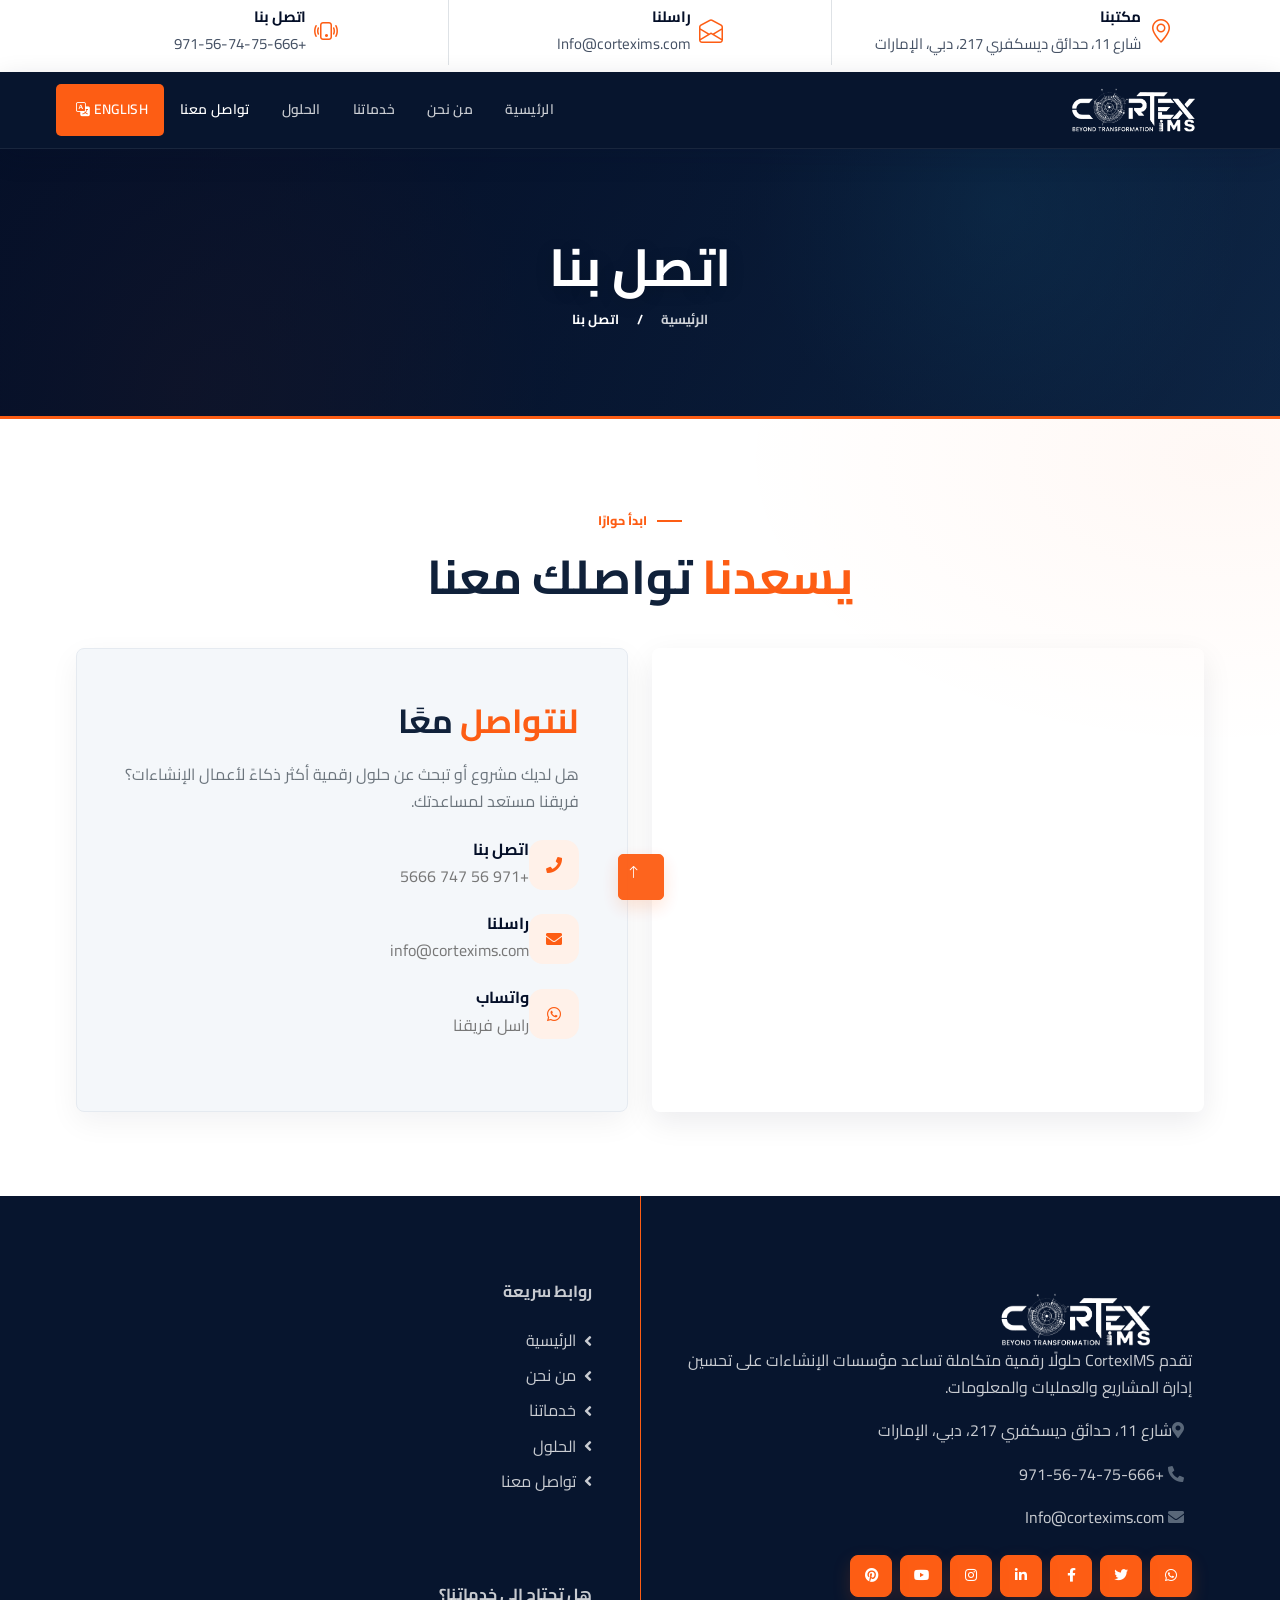
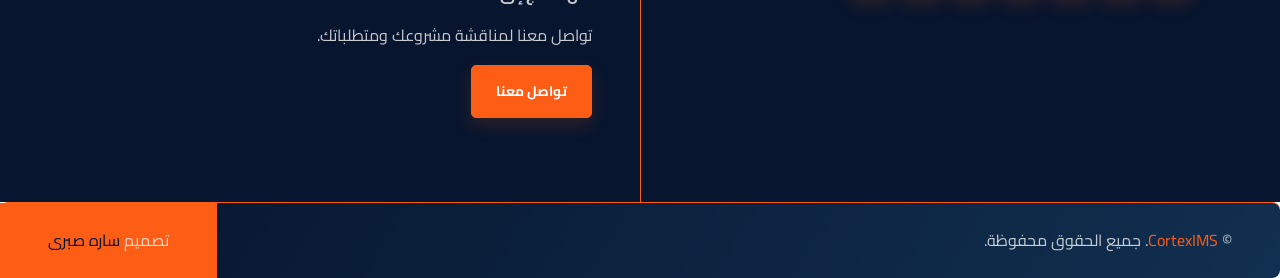
<file: ar/contact.html>
<!DOCTYPE html>
<html lang="ar" dir="rtl">
<head>
    <meta charset="utf-8">
    <title>اتصل بنا | CortexIMS لتقنيات الإنشاءات في دبي</title>
    <meta content="width=device-width, initial-scale=1.0" name="viewport">
    <meta name="description" content="تواصل مع CortexIMS في دبي لمناقشة إدارة مشاريع الإنشاءات والحلول الرقمية. اتصل بنا أو راسلنا عبر البريد الإلكتروني أو واتساب.">

    <!-- Favicon -->
    <link href="../img/logo.png" rel="icon" type="image/png">

    <!-- Google Web Fonts -->
    <link rel="preconnect" href="https://fonts.gstatic.com">
    <link href="https://fonts.googleapis.com/css2?family=Cairo:wght@400;500;600;700&family=Open+Sans:wght@400;600&family=Roboto:wght@500;700&display=swap" rel="stylesheet"> 

    <!-- Icon Font Stylesheet -->
    <link href="https://cdnjs.cloudflare.com/ajax/libs/font-awesome/5.15.0/css/all.min.css" rel="stylesheet">
    <link href="https://cdn.jsdelivr.net/npm/bootstrap-icons@1.4.1/font/bootstrap-icons.css" rel="stylesheet">

    <!-- Libraries Stylesheet -->
    <link href="../lib/owlcarousel/assets/owl.carousel.min.css" rel="stylesheet">
    <link href="../lib/lightbox/css/lightbox.min.css" rel="stylesheet">

    <!-- Customized Bootstrap Stylesheet -->
    <link href="../css/bootstrap.min.css" rel="stylesheet">

    <!-- Template Stylesheet -->
    <link href="../css/style.css" rel="stylesheet">
</head>

<body class="site-page site-page-ar page-contact">
    <!-- Topbar Start -->
    <div class="site-topbar container-fluid px-5 d-none d-lg-block" dir="rtl">
        <div class="row gx-5">
            <div class="col-lg-4 text-center py-3">
                <div class="d-inline-flex align-items-center" style="gap: .5rem;">
                    <i class="bi bi-geo-alt fs-2 text-primary"></i>
                    <div class="text-end">
                        <h6 class="fw-bold">مكتبنا</h6>
                       <a href="https://www.google.com/maps/search/?api=1&query=217+Discovery+Gardens+Street+11%2C+Dubai%2C+UAE"
   target="_blank"
    class="text-decoration-none text-dark" dir="rtl">
    شارع 11، حدائق ديسكفري 217، دبي، الإمارات
</a>
                    </div>
                </div>
            </div>
            <div class="col-lg-4 text-center border-start border-end py-3">
                <div class="d-inline-flex align-items-center" style="gap: .5rem;">
                    <i class="bi bi-envelope-open fs-2 text-primary"></i>
                    <div class="text-end">
                        <h6 class="fw-bold">راسلنا</h6>
                     <a href="mailto:Info@cortexims.com" class="text-decoration-none text-dark">
    Info@cortexims.com
</a>
                    </div>
                </div>
            </div>
            <div class="col-lg-4 text-center py-3">
                <div class="d-inline-flex align-items-center" style="gap: .5rem;">
                    <i class="bi bi-phone-vibrate fs-2 text-primary"></i>
                    <div class="text-end">
                        <h6 class="fw-bold">اتصل بنا</h6>
                       <a href="tel:+971567475666" class="text-decoration-none text-dark">
    +971-56-74-75-666
</a>
                    </div>
                </div>
            </div>
        </div>
    </div>
    <!-- Topbar End -->


    <!-- Navbar Start -->
    <div class="site-navbarar container-fluid sticky-top bg-dark shadow-sm px-4 px-lg-5" dir="rtl">
        <nav class="navbar navbar-expand-lg navbar-dark py-2 py-lg-0">
            <a href="index.html" class="navbar-brand">
                <img src="../img/logo.png" alt="شعار CortexIMS" width="165" class="img-fluid">
            </a>
            <button class="navbar-toggler" type="button" data-bs-toggle="collapse" data-bs-target="#navbarCollapse" aria-controls="navbarCollapse" aria-expanded="false" aria-label="فتح القائمة">
                <span class="navbar-toggler-icon"></span>
            </button>
            <div class="collapse navbar-collapse" id="navbarCollapse">
                <div class="navbar-nav ms-auto py-0 align-items-lg-center">
                    <a href="index.html" class="nav-item nav-link px-3">الرئيسية</a>
                    <a href="about.html" class="nav-item nav-link px-3">من نحن</a>
                    <a href="service.html" class="nav-item nav-link px-3">خدماتنا</a>
                    <a href="Solutions.html" class="nav-item nav-link px-3">الحلول</a>
                    <a href="contact.html" class="nav-item nav-link px-3 active">تواصل معنا</a>
                    <a href="../contact.html" class="nav-item nav-link bg-primary text-white px-3 ms-lg-2" lang="en">English <i class="bi bi-translate ms-1"></i></a>
                </div>
            </div>
        </nav>
    </div>
    <!-- Navbar End -->


    <!-- Page Header Start -->
    <div class="container-fluid page-header">
        <h1 class="display-3 text-uppercase text-white mb-3">اتصل بنا</h1>
        <div class="d-inline-flex text-white">
            <h6 class="text-uppercase m-0"><a href="index.html">الرئيسية</a></h6>
            <h6 class="text-white m-0 px-3">/</h6>
            <h6 class="text-uppercase text-white m-0">اتصل بنا</h6>
        </div>
    </div>
    <!-- Page Header Start -->

<!-- Contact Start -->
<div class="container-fluid py-6 px-5 contact-content">

    <div class="text-center mx-auto mb-5" style="max-width: 600px;">
        <span class="page-eyebrow">ابدأ حوارًا</span>
        <h2 class="display-5 mb-4">
            <span class="text-primary">يسعدنا</span> تواصلك معنا
        </h2>
    </div>

    <div class="row gx-0 align-items-stretch">

        <!-- Map -->
        <div class="col-lg-6 mb-5 mb-lg-0 order-2 order-lg-1" style="min-height: 600px;">

                <iframe
                class="w-100 h-100"
                title="موقع مكتب CortexIMS في دبي"
                src="https://maps.google.com/maps?q=217%20Discovery%20Gardens%20Street%2011%2C%20Dubai%2C%20UAE&amp;output=embed"
                width="600"
                height="450"
                style="border:0;"
                allowfullscreen=""
                loading="lazy"
                referrerpolicy="strict-origin-when-cross-origin">
            </iframe>

        </div>

        <!-- Contact Information -->
        <div class="col-lg-6 order-1 order-lg-2">

            <div class="bg-light p-3 p-md-5 h-100 d-flex flex-column justify-content-center">

                <h2 class="text-uppercase mb-3">
                    <span class="text-primary">لنتواصل</span> معًا
                </h2>

                <p class="text-muted mb-4">
                    هل لديك مشروع أو تبحث عن حلول رقمية أكثر ذكاءً لأعمال
                    الإنشاءات؟ فريقنا مستعد لمساعدتك.
                </p>

                <!-- Phone -->
                <div class="d-flex align-items-center mb-4">

                    <div class="bg-primary d-flex align-items-center justify-content-center flex-shrink-0"
                         style="width:55px;height:55px;">
                        <i class="fa fa-phone text-white"></i>
                    </div>

                    <div class="ps-3">
                        <h6 class="text-uppercase mb-1">اتصل بنا</h6>
                        <a href="tel:+971567475666"
                           class="text-decoration-none text-body">
                            +971 56 747 5666
                        </a>
                    </div>

                </div>

                <!-- Email -->
                <div class="d-flex align-items-center mb-4">

                    <div class="bg-primary d-flex align-items-center justify-content-center flex-shrink-0"
                         style="width:55px;height:55px;">
                        <i class="fa fa-envelope text-white"></i>
                    </div>

                    <div class="ps-3">
                        <h6 class="text-uppercase mb-1">راسلنا</h6>
                        <a href="mailto:info@cortexims.com"
                           class="text-decoration-none text-body">
                            info@cortexims.com
                        </a>
                    </div>

                </div>

                <!-- WhatsApp -->
                <div class="d-flex align-items-center mb-4">

                    <div class="bg-primary d-flex align-items-center justify-content-center flex-shrink-0"
                         style="width:55px;height:55px;">
                        <i class="fab fa-whatsapp text-white"></i>
                    </div>

                    <div class="ps-3">
                        <h6 class="text-uppercase mb-1">واتساب</h6>
                        <a href="https://wa.me/971567475666"
                           target="_blank"
                           rel="noopener"
                           class="text-decoration-none text-body">
                            راسل فريقنا
                        </a>
                    </div>

                </div>

            </div>

        </div>

    </div>

</div>
<!-- Contact End -->






    <!-- Footer Start -->
    <div class="footer container-fluid position-relative bg-dark bg-light-radial text-white-50 py-6 px-5">
        <div class="row g-5">
            <div class="col-lg-6 pe-lg-5">
                <a href="index.html" class="navbar-brand">
                    <span class="m-0 display-4 text-uppercase text-white"><img src="../img/logo.png" alt="شعار CortexIMS" width="200"></span>
                </a>
                <p class="text-decoration-none text-white">تقدم CortexIMS حلولًا رقمية متكاملة تساعد مؤسسات الإنشاءات على تحسين إدارة المشاريع والعمليات والمعلومات.</p>
                <p><i class="fa fa-map-marker-alt me-2"></i><a href="https://www.google.com/maps/search/?api=1&query=217+Discovery+Gardens+Street+11%2C+Dubai%2C+UAE"
    target="_blank" class="text-decoration-none text-white">شارع 11، حدائق ديسكفري 217، دبي، الإمارات</a></p>
                <p><i class="fa fa-phone-alt me-2"></i> <a href="tel:+971567475666" class="text-decoration-none text-white">
    +971-56-74-75-666</a></p>
                <p><i class="fa fa-envelope me-2"></i><a href="mailto:Info@cortexims.com" class="text-decoration-none text-white">
    Info@cortexims.com</a></p>
                <div class="d-flex justify-content-start mt-4">
              
              <a class="btn btn-lg btn-primary btn-lg-square rounded-0 me-2"
   href="https://wa.me/971567475666"
   target="_blank" rel="noopener">
    <i class="fab fa-whatsapp"></i>
</a>

<a class="btn btn-lg btn-primary btn-lg-square rounded-0 me-2"
   href="https://twitter.com/cortexims"
   target="_blank"
   rel="noopener">
    <i class="fab fa-twitter"></i>
</a>

<a class="btn btn-lg btn-primary btn-lg-square rounded-0 me-2"
   href="https://www.facebook.com/cortexims"
   target="_blank"
   rel="noopener">
    <i class="fab fa-facebook-f"></i>
</a>

<a class="btn btn-lg btn-primary btn-lg-square rounded-0 me-2"
   href="https://www.linkedin.com/company/102690539/"
   target="_blank"
   rel="noopener">
    <i class="fab fa-linkedin-in"></i>
</a>

<a class="btn btn-lg btn-primary btn-lg-square rounded-0 me-2"
   href="https://www.instagram.com/cortexims/"
   target="_blank"
   rel="noopener">
    <i class="fab fa-instagram"></i>
</a>

<a class="btn btn-lg btn-primary btn-lg-square rounded-0 me-2"
   href="https://www.youtube.com/@cortexims"
   target="_blank"
   rel="noopener">
    <i class="fab fa-youtube"></i>
</a>

<a class="btn btn-lg btn-primary btn-lg-square rounded-0"
   href="https://www.pinterest.com/cortexims/"
   target="_blank"
   rel="noopener">
    <i class="fab fa-pinterest"></i>
</a>
                </div>
            </div>
            <div class="col-lg-6 ps-lg-5">
                <div class="row g-5">
                    <div class="col-sm-6">
    <h4 class="text-white text-uppercase mb-4">روابط سريعة</h4>

<div class="d-flex flex-column justify-content-start">
    <a class="text-white mb-2" href="index.html">
        <i class="fa fa-angle-right me-2 text-white"></i>الرئيسية
    </a>
    <a class="text-white mb-2" href="about.html">
        <i class="fa fa-angle-right me-2 text-white"></i>من نحن
    </a>
    <a class="text-white mb-2" href="service.html">
        <i class="fa fa-angle-right me-2 text-white"></i>خدماتنا
    </a>
    <a class="text-white mb-2" href="Solutions.html">
        <i class="fa fa-angle-right me-2 text-white"></i>الحلول
    </a>
    <a class="text-white" href="contact.html">
        <i class="fa fa-angle-right me-2 text-white"></i>تواصل معنا
    </a>
</div>
                    </div>
                   
<div class="col-sm-12">
    <h4 class="text-white text-uppercase mb-3">هل تحتاج إلى خدماتنا؟</h4>
    <p class="text-white-50 mb-3">
        تواصل معنا لمناقشة مشروعك ومتطلباتك.
    </p>
    <a href="contact.html" class="btn btn-primary px-4 py-3">
        تواصل معنا
    </a>
</div>         </div>
            </div>
        </div>
    </div>
    <div class="container-fluid bg-dark bg-light-radial text-white border-top border-primary px-0">
        <div class="d-flex flex-column flex-md-row justify-content-between">
            <div class="py-4 px-5 text-center text-md-start">
                <p class="mb-0">&copy; <a class="text-primary" href="index.html">CortexIMS</a>. جميع الحقوق محفوظة.</p>
            </div>
            <div class="py-4 px-5 bg-primary footer-shape position-relative text-center text-md-end">
                <p class="mb-0">تصميم <a class="text-dark" href="https://sarasabr.github.io/portfoliosara/">ساره صبرى</a></p>
            </div>
        </div>
    </div>
    <!-- Footer End -->


    <!-- Back to Top -->
    <a href="#" class="btn btn-lg btn-primary btn-lg-square back-to-top"><i class="bi bi-arrow-up"></i></a>


    <!-- JavaScript Libraries -->
    <script src="https://code.jquery.com/jquery-3.4.1.min.js"></script>
    <script src="https://cdn.jsdelivr.net/npm/bootstrap@5.0.0/dist/js/bootstrap.bundle.min.js"></script>
    <script src="../lib/easing/easing.min.js"></script>
    <script src="../lib/waypoints/waypoints.min.js"></script>
    <script src="../lib/owlcarousel/owl.carousel.min.js"></script>
    <script src="../lib/isotope/isotope.pkgd.min.js"></script>
    <script src="../lib/lightbox/js/lightbox.min.js"></script>

    <!-- Template Javascript -->
    <script src="../js/main.js"></script>
    <script src="../js/contact-form.js"></script>
</body>

</html>
</file>
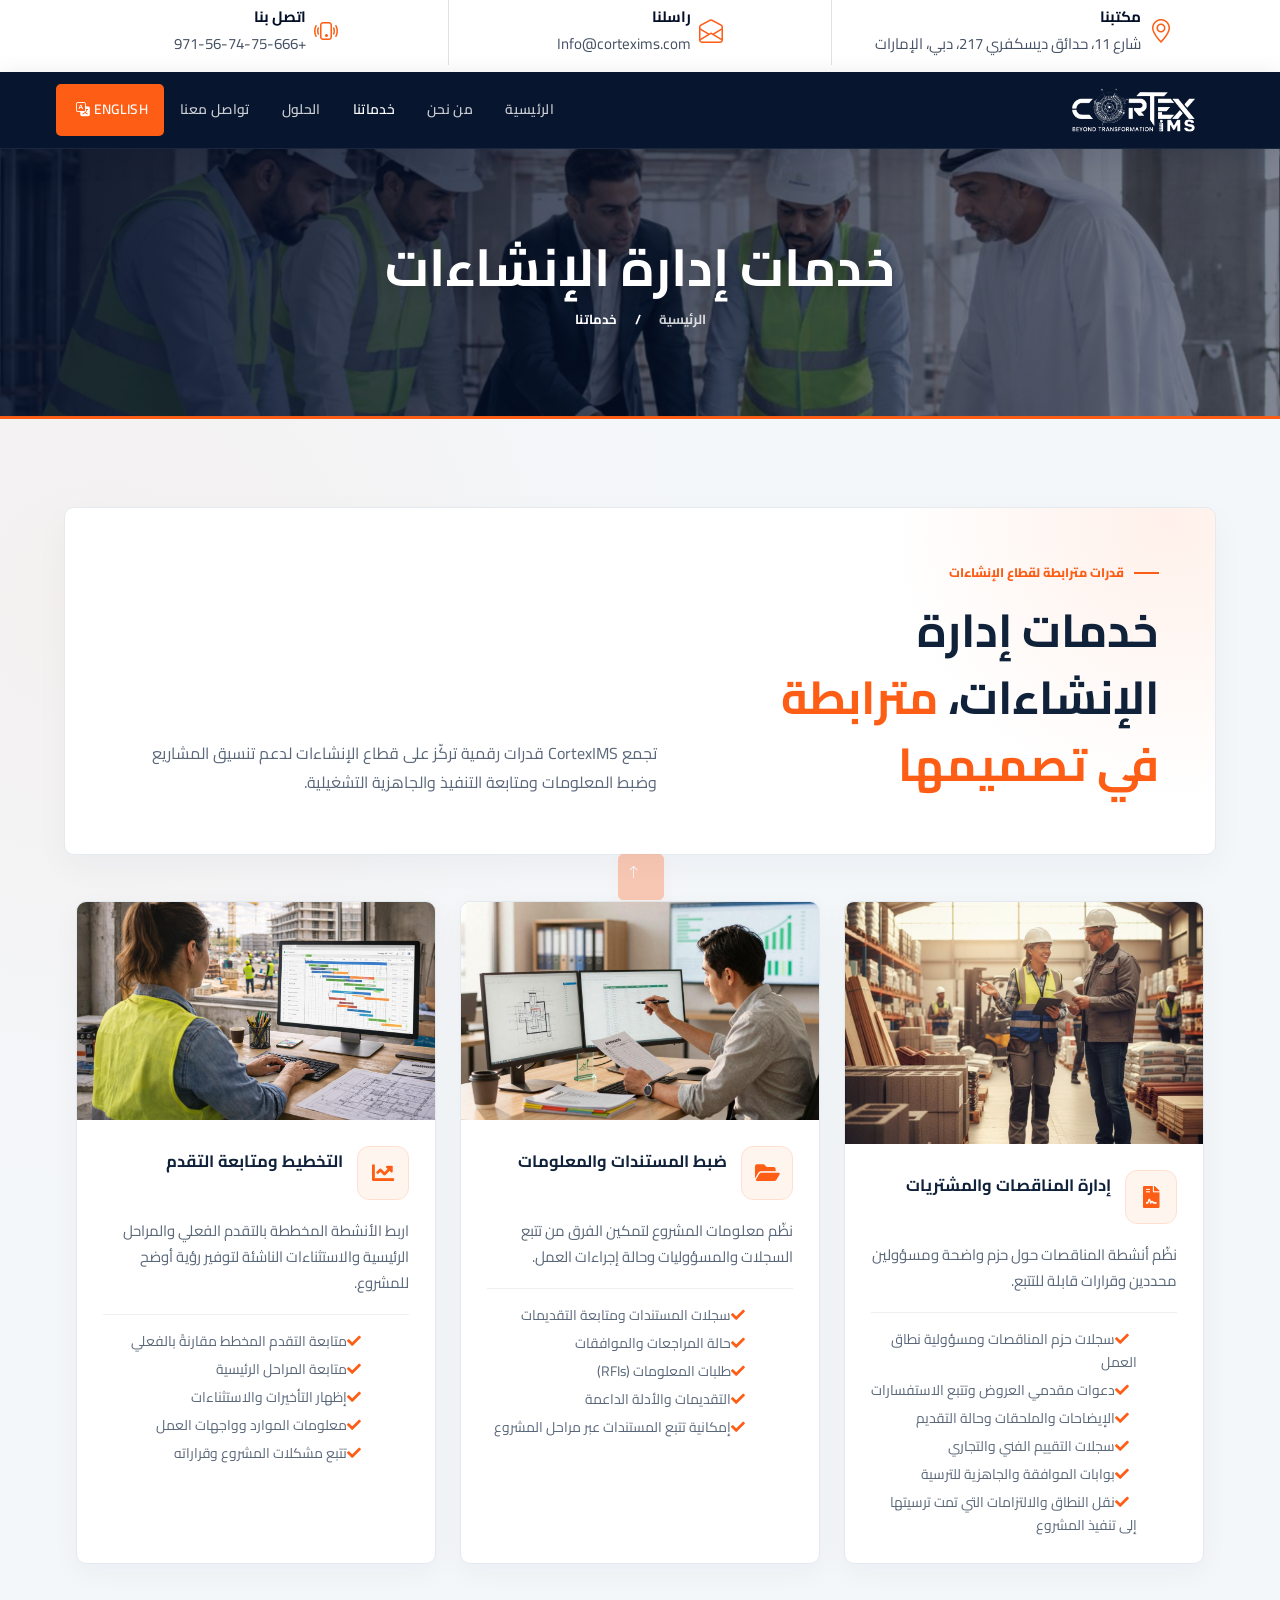
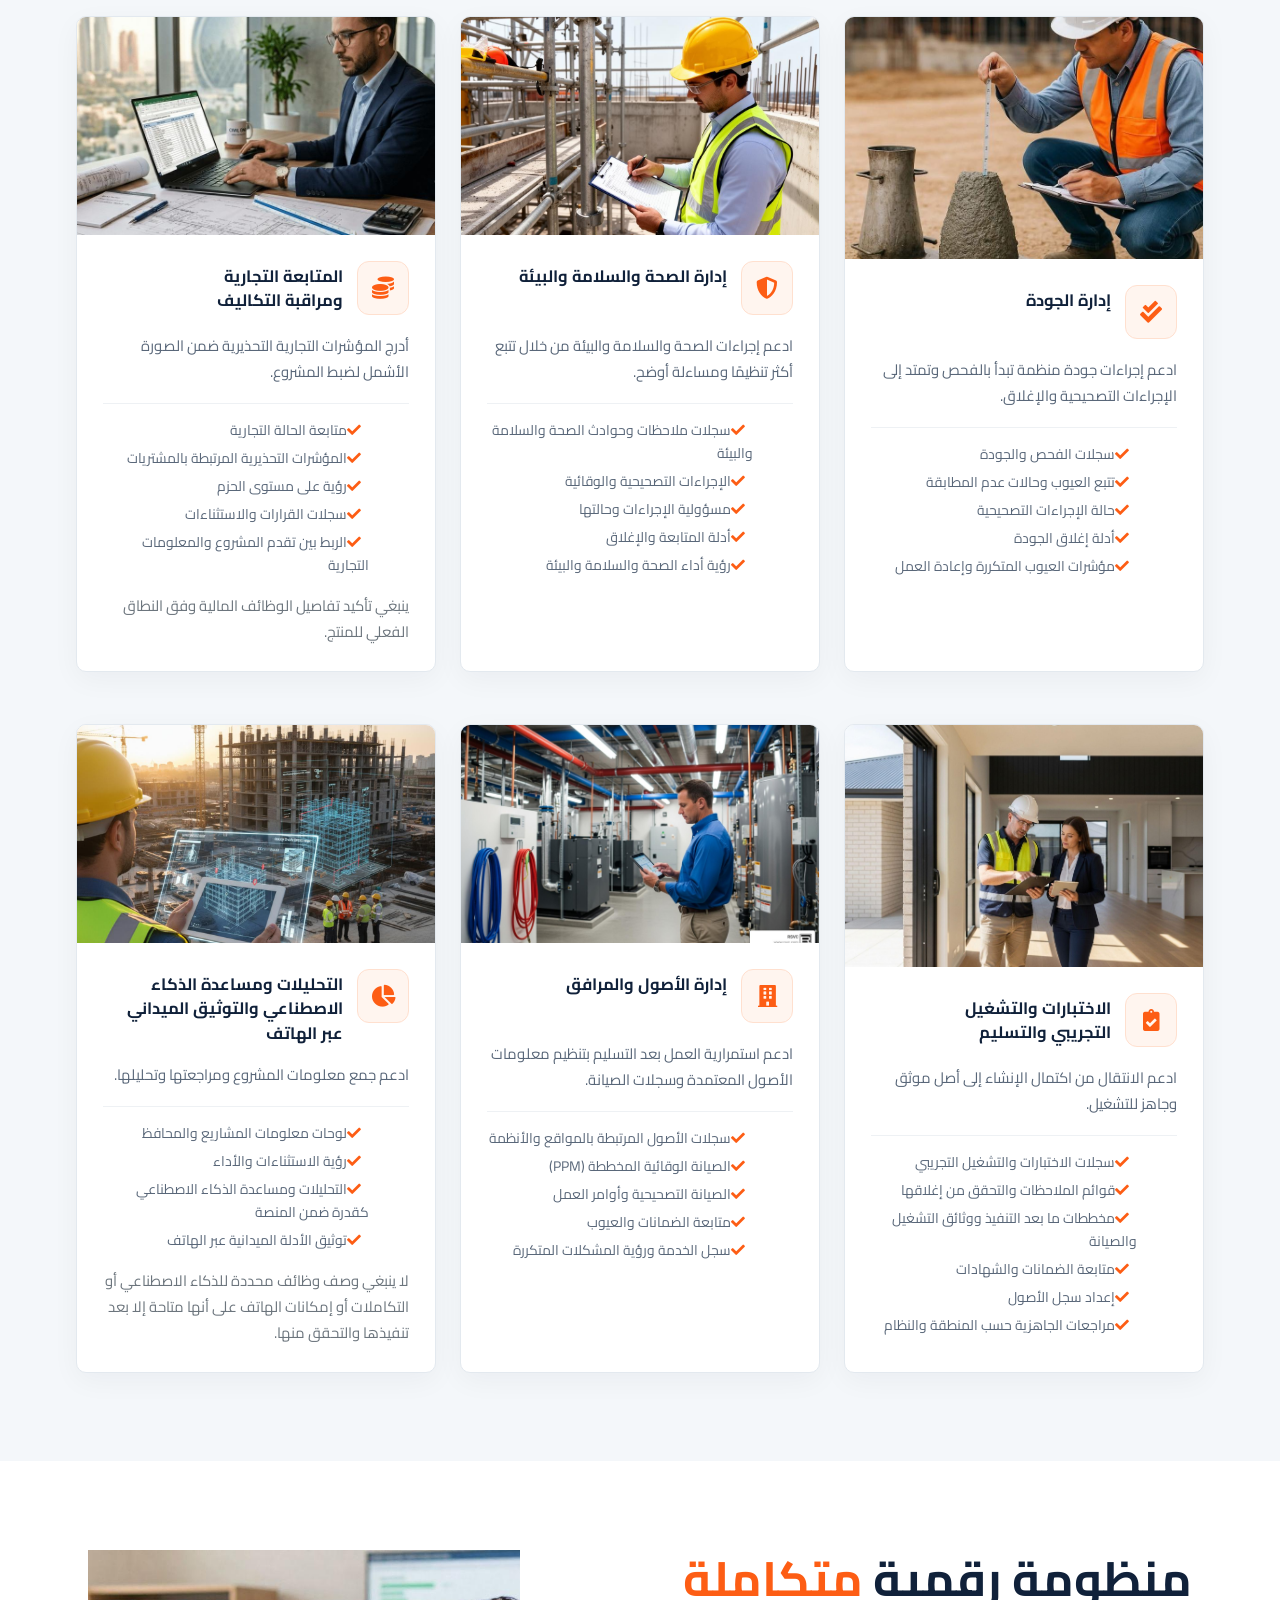
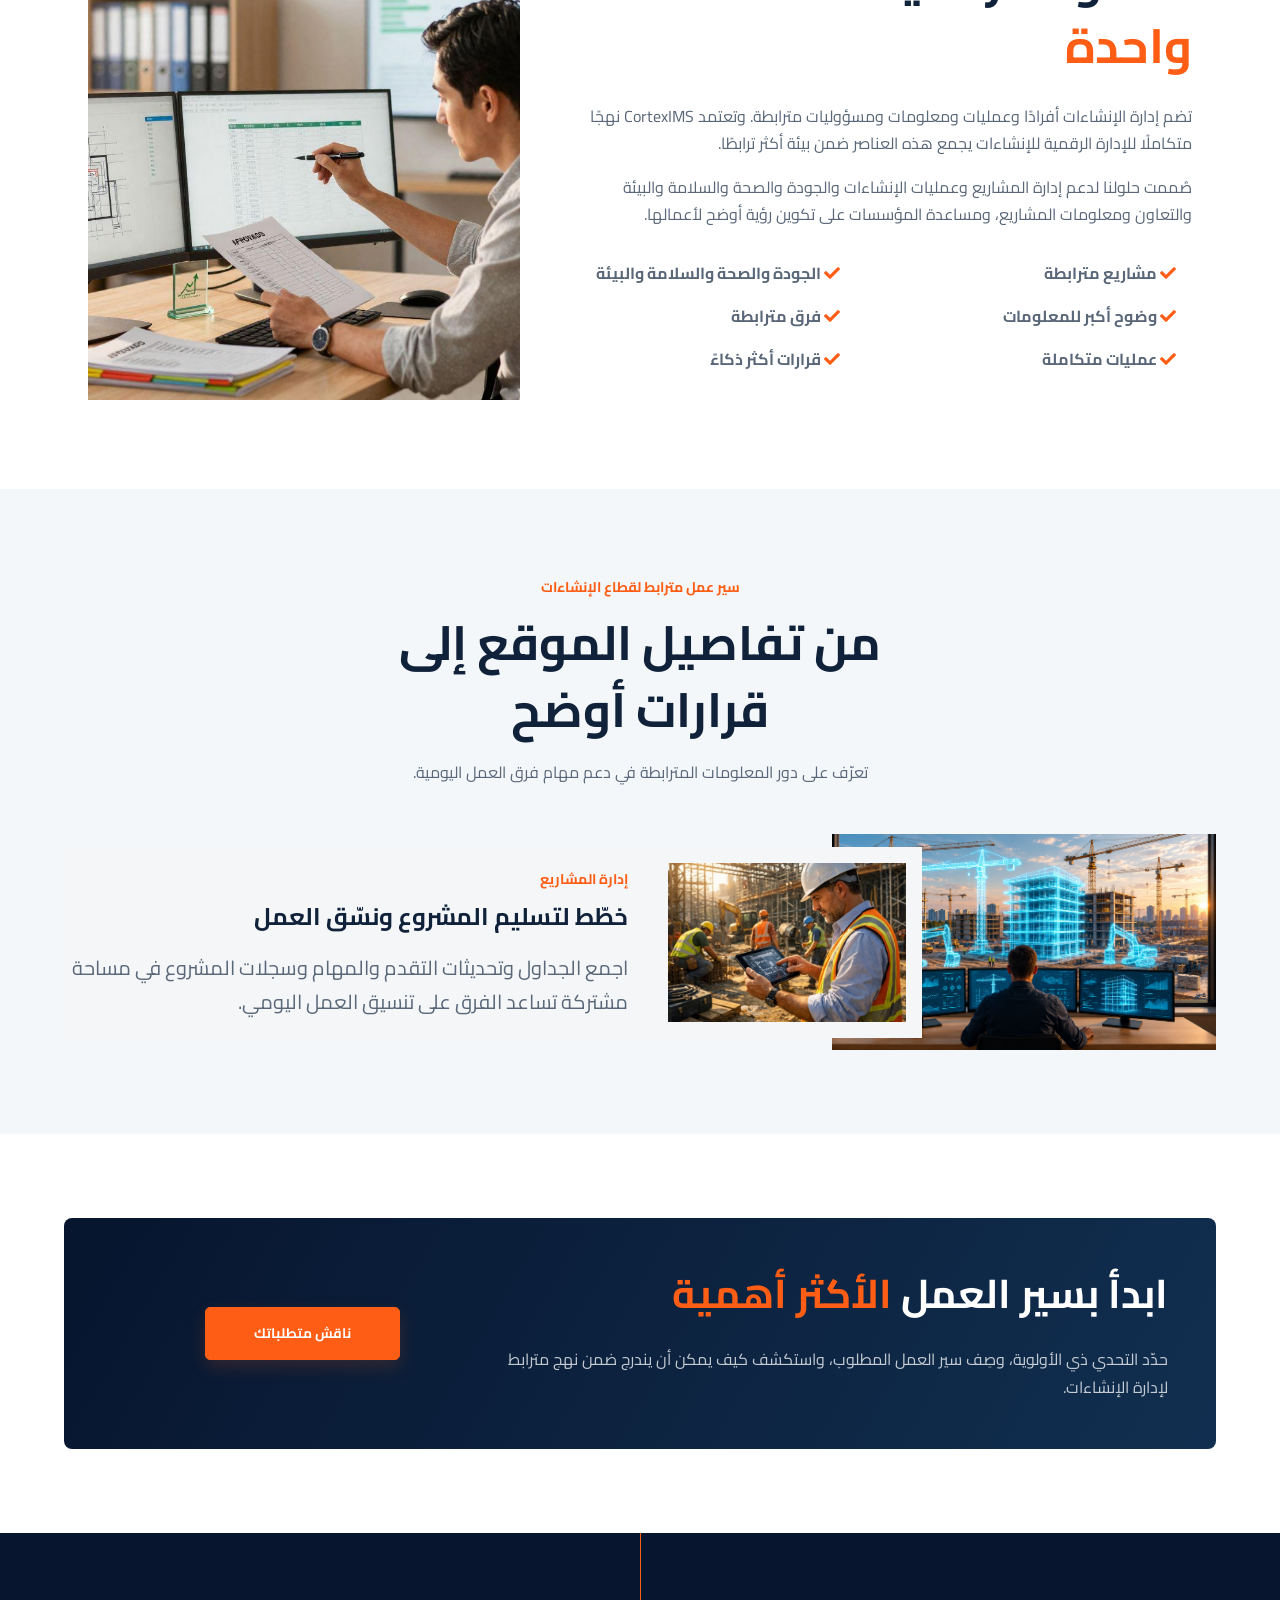
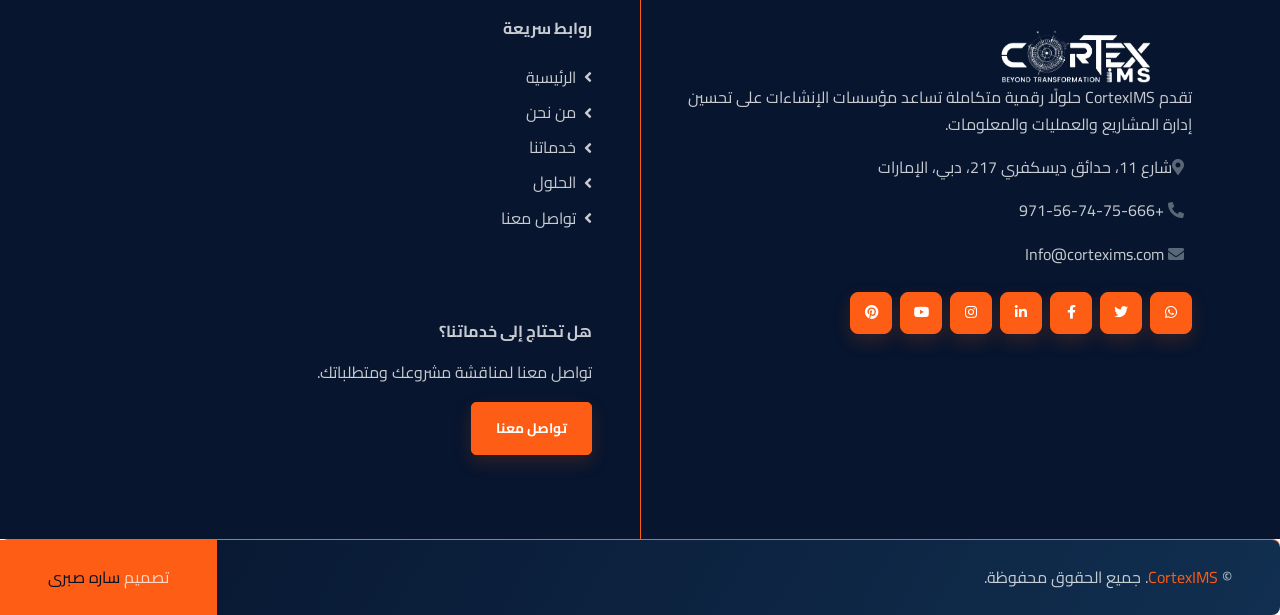
<file: ar/service.html>
<!DOCTYPE html>
<html lang="ar" dir="rtl">
<head>
    <meta charset="utf-8">
    <title>خدمات إدارة الإنشاءات | CortexIMS</title>
    <meta content="width=device-width, initial-scale=1.0" name="viewport">
    <meta name="description" content="اكتشف خدمات CortexIMS المترابطة لإدارة الإنشاءات، من المناقصات والمشتريات إلى تسليم المشاريع وتشغيل الأصول والتحليلات.">

    <!-- Favicon -->
    <link href="../img/logo.png" rel="icon" type="image/png">

    <!-- Google Web Fonts -->
    <link rel="preconnect" href="https://fonts.gstatic.com">
    <link href="https://fonts.googleapis.com/css2?family=Cairo:wght@400;500;600;700&family=Open+Sans:wght@400;600&family=Roboto:wght@500;700&display=swap" rel="stylesheet"> 

    <!-- Icon Font Stylesheet -->
    <link href="https://cdnjs.cloudflare.com/ajax/libs/font-awesome/5.15.0/css/all.min.css" rel="stylesheet">
    <link href="https://cdn.jsdelivr.net/npm/bootstrap-icons@1.4.1/font/bootstrap-icons.css" rel="stylesheet">

    <!-- Libraries Stylesheet -->
    <link href="../lib/owlcarousel/assets/owl.carousel.min.css" rel="stylesheet">
    <link href="../lib/lightbox/css/lightbox.min.css" rel="stylesheet">

    <!-- Customized Bootstrap Stylesheet -->
    <link href="../css/bootstrap.min.css" rel="stylesheet">

    <!-- Template Stylesheet -->
    <link href="../css/style.css" rel="stylesheet">
</head>

<body class="site-page site-page-ar page-services">
    <!-- Topbar Start -->
    <div class="site-topbar container-fluid px-5 d-none d-lg-block" dir="rtl">
        <div class="row gx-5">
            <div class="col-lg-4 text-center py-3">
                <div class="d-inline-flex align-items-center" style="gap: .5rem;">
                    <i class="bi bi-geo-alt fs-2 text-primary"></i>
                    <div class="text-end">
                        <h6 class="fw-bold">مكتبنا</h6>
                       <a href="https://www.google.com/maps/search/?api=1&query=217+Discovery+Gardens+Street+11%2C+Dubai%2C+UAE"
   target="_blank"
    class="text-decoration-none text-dark" dir="rtl">
    شارع 11، حدائق ديسكفري 217، دبي، الإمارات
</a>
                    </div>
                </div>
            </div>
            <div class="col-lg-4 text-center border-start border-end py-3">
                <div class="d-inline-flex align-items-center" style="gap: .5rem;">
                    <i class="bi bi-envelope-open fs-2 text-primary"></i>
                    <div class="text-end">
                        <h6 class="fw-bold">راسلنا</h6>
                     <a href="mailto:Info@cortexims.com" class="text-decoration-none text-dark">
    Info@cortexims.com
</a>
                    </div>
                </div>
            </div>
            <div class="col-lg-4 text-center py-3">
                <div class="d-inline-flex align-items-center" style="gap: .5rem;">
                    <i class="bi bi-phone-vibrate fs-2 text-primary"></i>
                    <div class="text-end">
                        <h6 class="fw-bold">اتصل بنا</h6>
                       <a href="tel:+971567475666" class="text-decoration-none text-dark">
    +971-56-74-75-666
</a>
                    </div>
                </div>
            </div>
        </div>
    </div>
    <!-- Topbar End -->


    <!-- Navbar Start -->
    <div class="site-navbarar container-fluid sticky-top bg-dark shadow-sm px-4 px-lg-5" dir="rtl">
        <nav class="navbar navbar-expand-lg navbar-dark py-2 py-lg-0">
            <a href="index.html" class="navbar-brand">
                <img src="../img/logo.png" alt="شعار CortexIMS" width="165" class="img-fluid">
            </a>
            <button class="navbar-toggler" type="button" data-bs-toggle="collapse" data-bs-target="#navbarCollapse" aria-controls="navbarCollapse" aria-expanded="false" aria-label="فتح القائمة">
                <span class="navbar-toggler-icon"></span>
            </button>
            <div class="collapse navbar-collapse" id="navbarCollapse">
                <div class="navbar-nav ms-auto py-0 align-items-lg-center">
                    <a href="index.html" class="nav-item nav-link px-3">الرئيسية</a>
                    <a href="about.html" class="nav-item nav-link px-3">من نحن</a>
                    <a href="service.html" class="nav-item nav-link px-3 active">خدماتنا</a>
                    <a href="Solutions.html" class="nav-item nav-link px-3">الحلول</a>
                    <a href="contact.html" class="nav-item nav-link px-3">تواصل معنا</a>
                    <a href="../service.html" class="nav-item nav-link bg-primary text-white px-3 ms-lg-2" lang="en">English <i class="bi bi-translate ms-1"></i></a>
                </div>
            </div>
        </nav>
    </div>
    <!-- Navbar End -->

<!--  -->
<!-- Page Header Start -->
<div class="container-fluid page-header">
    <h1 class="display-3 text-uppercase text-white mb-3">
        خدمات إدارة الإنشاءات
    </h1>

    <div class="d-inline-flex text-white">
        <h6 class="text-uppercase m-0">
            <a href="index.html">الرئيسية</a>
        </h6>

        <h6 class="text-white m-0 px-3">/</h6>

        <h6 class="text-uppercase text-white m-0">
            خدماتنا
        </h6>
    </div>
</div>
<!-- Page Header End -->
<!-- Services Start -->
<div class="container-fluid bg-light py-6 px-5 services-catalog">

    <div class="services-intro text-center mx-auto mb-5" style="max-width: 850px;">
        <span class="page-eyebrow">قدرات مترابطة لقطاع الإنشاءات</span>
        <h2 class="display-5 text-uppercase mb-3">
            خدمات إدارة الإنشاءات،
            <span class="text-primary">مترابطة في تصميمها</span>
        </h2>
        <p class="mb-0">
            تجمع CortexIMS قدرات رقمية تركّز على قطاع الإنشاءات لدعم تنسيق
            المشاريع وضبط المعلومات ومتابعة التنفيذ والجاهزية التشغيلية.
        </p>
    </div>

    <div class="row g-4">

        <!-- Tender & Procurement Management -->
        <div class="col-lg-4 col-md-6">

            <div class="service-item bg-white h-100">

                <img class="img-fluid w-100"
                     src="../img/9. Tender &amp; Procurement Management ser.jpg"
                     alt="إدارة المناقصات والمشتريات لمشاريع الإنشاءات"
                     loading="lazy">

                <div class="p-4">

                    <div class="d-flex align-items-center mb-3">

                        <div class="service-icon bg-white me-3 flex-shrink-0">
                            <i class="fa fa-2x fa-file-contract text-primary"></i>
                        </div>

                        <h2 class="h5 text-uppercase mb-0">
                            إدارة المناقصات والمشتريات
                        </h2>

                    </div>

                    <p>نظّم أنشطة المناقصات حول حزم واضحة ومسؤولين محددين وقرارات قابلة للتتبع.</p>
                    <ul class="list-unstyled mb-0">
                        <li class="mb-2"><i class="fa fa-check text-primary me-2"></i>سجلات حزم المناقصات ومسؤولية نطاق العمل</li>
                        <li class="mb-2"><i class="fa fa-check text-primary me-2"></i>دعوات مقدمي العروض وتتبع الاستفسارات</li>
                        <li class="mb-2"><i class="fa fa-check text-primary me-2"></i>الإيضاحات والملحقات وحالة التقديم</li>
                        <li class="mb-2"><i class="fa fa-check text-primary me-2"></i>سجلات التقييم الفني والتجاري</li>
                        <li class="mb-2"><i class="fa fa-check text-primary me-2"></i>بوابات الموافقة والجاهزية للترسية</li>
                        <li><i class="fa fa-check text-primary me-2"></i>نقل النطاق والالتزامات التي تمت ترسيتها إلى تنفيذ المشروع</li>
                    </ul>

                </div>

            </div>

        </div>


        <!-- Document & Information Control -->
        <div class="col-lg-4 col-md-6">

            <div class="service-item bg-white h-100">

                <img class="img-fluid w-100"
                     src="../img/8. Document &amp; Information Control.jpg"
                     alt="ضبط المستندات والمعلومات في مشاريع الإنشاءات"
                     loading="lazy">

                <div class="p-4">

                    <div class="d-flex align-items-center mb-3">

                        <div class="service-icon bg-white me-3 flex-shrink-0">
                            <i class="fa fa-2x fa-folder-open text-primary"></i>
                        </div>

                        <h2 class="h5 text-uppercase mb-0">
                            ضبط المستندات والمعلومات
                        </h2>

                    </div>

                    <p>نظّم معلومات المشروع لتمكين الفرق من تتبع السجلات والمسؤوليات وحالة إجراءات العمل.</p>
                    <ul class="list-unstyled mb-0">
                        <li class="mb-2"><i class="fa fa-check text-primary me-2"></i>سجلات المستندات ومتابعة التقديمات</li>
                        <li class="mb-2"><i class="fa fa-check text-primary me-2"></i>حالة المراجعات والموافقات</li>
                        <li class="mb-2"><i class="fa fa-check text-primary me-2"></i>طلبات المعلومات (RFIs)</li>
                        <li class="mb-2"><i class="fa fa-check text-primary me-2"></i>التقديمات والأدلة الداعمة</li>
                        <li><i class="fa fa-check text-primary me-2"></i>إمكانية تتبع المستندات عبر مراحل المشروع</li>
                    </ul>

                </div>

            </div>

        </div>


        <!-- Planning & Progress Monitoring -->
        <div class="col-lg-4 col-md-6">

            <div class="service-item bg-white h-100">

                <img class="img-fluid w-100"
                     src="../img/7. Planning &amp; Progress Monitoring.jpg"
                     alt="تخطيط الإنشاءات ومتابعة تقدم المشروع"
                     loading="lazy">

                <div class="p-4">

                    <div class="d-flex align-items-center mb-3">

                        <div class="service-icon bg-white me-3 flex-shrink-0">
                            <i class="fa fa-2x fa-chart-line text-primary"></i>
                        </div>

                        <h2 class="h5 text-uppercase mb-0">
                            التخطيط ومتابعة التقدم
                        </h2>

                    </div>

                    <p>اربط الأنشطة المخططة بالتقدم الفعلي والمراحل الرئيسية والاستثناءات الناشئة لتوفير رؤية أوضح للمشروع.</p>
                    <ul class="list-unstyled mb-0">
                        <li class="mb-2"><i class="fa fa-check text-primary me-2"></i>متابعة التقدم المخطط مقارنةً بالفعلي</li>
                        <li class="mb-2"><i class="fa fa-check text-primary me-2"></i>متابعة المراحل الرئيسية</li>
                        <li class="mb-2"><i class="fa fa-check text-primary me-2"></i>إظهار التأخيرات والاستثناءات</li>
                        <li class="mb-2"><i class="fa fa-check text-primary me-2"></i>معلومات الموارد وواجهات العمل</li>
                        <li><i class="fa fa-check text-primary me-2"></i>تتبع مشكلات المشروع وقراراته</li>
                    </ul>

                </div>

            </div>

        </div>


        <!-- Quality Management -->
        <div class="col-lg-4 col-md-6">

            <div class="service-item bg-white h-100">

                <img class="img-fluid w-100"
                     src="../img/6. Quality Management ser.jpg"
                     alt="إدارة جودة الإنشاءات والإجراءات التصحيحية"
                     loading="lazy">

                <div class="p-4">

                    <div class="d-flex align-items-center mb-3">

                        <div class="service-icon bg-white me-3 flex-shrink-0">
                            <i class="fa fa-2x fa-check-double text-primary"></i>
                        </div>

                        <h2 class="h5 text-uppercase mb-0">
                            إدارة الجودة
                        </h2>

                    </div>

                    <p>ادعم إجراءات جودة منظمة تبدأ بالفحص وتمتد إلى الإجراءات التصحيحية والإغلاق.</p>
                    <ul class="list-unstyled mb-0">
                        <li class="mb-2"><i class="fa fa-check text-primary me-2"></i>سجلات الفحص والجودة</li>
                        <li class="mb-2"><i class="fa fa-check text-primary me-2"></i>تتبع العيوب وحالات عدم المطابقة</li>
                        <li class="mb-2"><i class="fa fa-check text-primary me-2"></i>حالة الإجراءات التصحيحية</li>
                        <li class="mb-2"><i class="fa fa-check text-primary me-2"></i>أدلة إغلاق الجودة</li>
                        <li><i class="fa fa-check text-primary me-2"></i>مؤشرات العيوب المتكررة وإعادة العمل</li>
                    </ul>

                </div>

            </div>

        </div>


        <!-- HSE Management -->
        <div class="col-lg-4 col-md-6">

            <div class="service-item bg-white h-100">

                <img class="img-fluid w-100"
                     src="../img/5. HSE Management ser.jpg"
                     alt="إدارة الصحة والسلامة والبيئة في الإنشاءات"
                     loading="lazy">

                <div class="p-4">

                    <div class="d-flex align-items-center mb-3">

                        <div class="service-icon bg-white me-3 flex-shrink-0">
                            <i class="fa fa-2x fa-shield-alt text-primary"></i>
                        </div>

                        <h2 class="h5 text-uppercase mb-0">
                            إدارة الصحة والسلامة والبيئة
                        </h2>

                    </div>

                    <p>ادعم إجراءات الصحة والسلامة والبيئة من خلال تتبع أكثر تنظيمًا ومساءلة أوضح.</p>
                    <ul class="list-unstyled mb-0">
                        <li class="mb-2"><i class="fa fa-check text-primary me-2"></i>سجلات ملاحظات وحوادث الصحة والسلامة والبيئة</li>
                        <li class="mb-2"><i class="fa fa-check text-primary me-2"></i>الإجراءات التصحيحية والوقائية</li>
                        <li class="mb-2"><i class="fa fa-check text-primary me-2"></i>مسؤولية الإجراءات وحالتها</li>
                        <li class="mb-2"><i class="fa fa-check text-primary me-2"></i>أدلة المتابعة والإغلاق</li>
                        <li><i class="fa fa-check text-primary me-2"></i>رؤية أداء الصحة والسلامة والبيئة</li>
                    </ul>

                </div>

            </div>

        </div>


        <!-- Commercial & Cost Monitoring -->
        <div class="col-lg-4 col-md-6">

            <div class="service-item bg-white h-100">

                <img class="img-fluid w-100"
                     src="../img/4. Commercial &amp; Cost Monitoring.jpg"
                     alt="المتابعة التجارية ومراقبة التكاليف في مشاريع الإنشاءات"
                     loading="lazy">

                <div class="p-4">

                    <div class="d-flex align-items-center mb-3">

                        <div class="service-icon bg-white me-3 flex-shrink-0">
                            <i class="fa fa-2x fa-coins text-primary"></i>
                        </div>

                        <h2 class="h5 text-uppercase mb-0">
                            المتابعة التجارية ومراقبة التكاليف
                        </h2>

                    </div>

                    <p>أدرج المؤشرات التجارية التحذيرية ضمن الصورة الأشمل لضبط المشروع.</p>
                    <ul class="list-unstyled mb-3">
                        <li class="mb-2"><i class="fa fa-check text-primary me-2"></i>متابعة الحالة التجارية</li>
                        <li class="mb-2"><i class="fa fa-check text-primary me-2"></i>المؤشرات التحذيرية المرتبطة بالمشتريات</li>
                        <li class="mb-2"><i class="fa fa-check text-primary me-2"></i>رؤية على مستوى الحزم</li>
                        <li class="mb-2"><i class="fa fa-check text-primary me-2"></i>سجلات القرارات والاستثناءات</li>
                        <li><i class="fa fa-check text-primary me-2"></i>الربط بين تقدم المشروع والمعلومات التجارية</li>
                    </ul>
                    <p class="small text-muted mb-0">
                        ينبغي تأكيد تفاصيل الوظائف المالية وفق النطاق الفعلي
                        للمنتج.
                    </p>

                </div>
            </div>
        </div>

                <!-- Testing, Commissioning & Handover -->
                <div class="col-lg-4 col-md-6">
                    <div class="service-item bg-white h-100">
                        <img class="img-fluid w-100" src="../img/6. Handover &amp; Closeout.jpg" alt="الاختبارات والتشغيل التجريبي وتسليم الإنشاءات" loading="lazy">
                        <div class="p-4">
                            <div class="d-flex align-items-center mb-3">
                                <div class="service-icon bg-white me-3 flex-shrink-0">
                                    <i class="fa fa-2x fa-clipboard-check text-primary"></i>
                                </div>
                                <h2 class="h5 text-uppercase mb-0">الاختبارات والتشغيل التجريبي والتسليم</h2>
                            </div>
                            <p>ادعم الانتقال من اكتمال الإنشاء إلى أصل موثق وجاهز للتشغيل.</p>
                            <ul class="list-unstyled mb-0">
                                <li class="mb-2"><i class="fa fa-check text-primary me-2"></i>سجلات الاختبارات والتشغيل التجريبي</li>
                                <li class="mb-2"><i class="fa fa-check text-primary me-2"></i>قوائم الملاحظات والتحقق من إغلاقها</li>
                                <li class="mb-2"><i class="fa fa-check text-primary me-2"></i>مخططات ما بعد التنفيذ ووثائق التشغيل والصيانة</li>
                                <li class="mb-2"><i class="fa fa-check text-primary me-2"></i>متابعة الضمانات والشهادات</li>
                                <li class="mb-2"><i class="fa fa-check text-primary me-2"></i>إعداد سجل الأصول</li>
                                <li><i class="fa fa-check text-primary me-2"></i>مراجعات الجاهزية حسب المنطقة والنظام</li>
                            </ul>
                        </div>
                    </div>
                </div>

                <!-- Asset & Facilities Management -->
                <div class="col-lg-4 col-md-6">
                    <div class="service-item bg-white h-100">
                        <img class="img-fluid w-100" src="../img/7. Asset &amp; Facilities Management.jpg" alt="إدارة الأصول والمرافق بعد التسليم" loading="lazy">
                        <div class="p-4">
                            <div class="d-flex align-items-center mb-3">
                                <div class="service-icon bg-white me-3 flex-shrink-0">
                                    <i class="fa fa-2x fa-building text-primary"></i>
                                </div>
                                <h2 class="h5 text-uppercase mb-0">إدارة الأصول والمرافق</h2>
                            </div>
                            <p>ادعم استمرارية العمل بعد التسليم بتنظيم معلومات الأصول المعتمدة وسجلات الصيانة.</p>
                            <ul class="list-unstyled mb-0">
                                <li class="mb-2"><i class="fa fa-check text-primary me-2"></i>سجلات الأصول المرتبطة بالمواقع والأنظمة</li>
                                <li class="mb-2"><i class="fa fa-check text-primary me-2"></i>الصيانة الوقائية المخططة (PPM)</li>
                                <li class="mb-2"><i class="fa fa-check text-primary me-2"></i>الصيانة التصحيحية وأوامر العمل</li>
                                <li class="mb-2"><i class="fa fa-check text-primary me-2"></i>متابعة الضمانات والعيوب</li>
                                <li><i class="fa fa-check text-primary me-2"></i>سجل الخدمة ورؤية المشكلات المتكررة</li>
                            </ul>
                        </div>
                    </div>
                </div>

                <!-- Analytics, AI Assistance & Mobile Site Capture -->
                <div class="col-lg-4 col-md-6">
                    <div class="service-item bg-white h-100">
                        <img class="img-fluid w-100"                         src="../img/1. Analytics, AI Assistance &amp; Mobile Site Capture.jpg" alt="تحليلات الإنشاءات وجمع معلومات الموقع عبر الهاتف" loading="lazy">
                        <div class="p-4">
                            <div class="d-flex align-items-center mb-3">
                                <div class="service-icon bg-white me-3 flex-shrink-0">
                                    <i class="fa fa-2x fa-chart-pie text-primary"></i>
                                </div>
                                <h2 class="h5 text-uppercase mb-0">التحليلات ومساعدة الذكاء الاصطناعي والتوثيق الميداني عبر الهاتف</h2>
                            </div>
                            <p>ادعم جمع معلومات المشروع ومراجعتها وتحليلها.</p>
                            <ul class="list-unstyled mb-3">
                                <li class="mb-2"><i class="fa fa-check text-primary me-2"></i>لوحات معلومات المشاريع والمحافظ</li>
                                <li class="mb-2"><i class="fa fa-check text-primary me-2"></i>رؤية الاستثناءات والأداء</li>
                                <li class="mb-2"><i class="fa fa-check text-primary me-2"></i>التحليلات ومساعدة الذكاء الاصطناعي كقدرة ضمن المنصة</li>
                                <li><i class="fa fa-check text-primary me-2"></i>توثيق الأدلة الميدانية عبر الهاتف</li>
                            </ul>
                            <p class="small text-muted mb-0">
                                لا ينبغي وصف وظائف محددة للذكاء الاصطناعي أو التكاملات
                                أو إمكانات الهاتف على أنها متاحة إلا بعد تنفيذها
                                والتحقق منها.
                            </p>
                        </div>
                    </div>
                </div>

    </div>

</div>
<!-- Services End -->

<!-- Integrated Approach Start -->
<div class="container-fluid py-6 px-5">

    <div class="row g-5 align-items-center">

        <div class="col-lg-7">

            <h2 class="display-5 text-uppercase mb-4">
                منظومة رقمية
                <span class="text-primary">متكاملة واحدة</span>
            </h2>

            <p>
                تضم إدارة الإنشاءات أفرادًا وعمليات ومعلومات ومسؤوليات
                مترابطة. وتعتمد CortexIMS نهجًا متكاملًا للإدارة الرقمية
                للإنشاءات يجمع هذه العناصر ضمن بيئة أكثر ترابطًا.
            </p>

            <p>
                صُممت حلولنا لدعم إدارة المشاريع وعمليات الإنشاءات والجودة
                والصحة والسلامة والبيئة والتعاون ومعلومات المشاريع، ومساعدة
                المؤسسات على تكوين رؤية أوضح لأعمالها.
            </p>

            <div class="row gx-5 py-3">

                <div class="col-sm-6">

                    <p class="fw-bold mb-3">
                        <i class="fa fa-check text-primary me-3"></i>
                        مشاريع مترابطة
                    </p>

                    <p class="fw-bold mb-3">
                        <i class="fa fa-check text-primary me-3"></i>
                        وضوح أكبر للمعلومات
                    </p>

                    <p class="fw-bold mb-3">
                        <i class="fa fa-check text-primary me-3"></i>
                        عمليات متكاملة
                    </p>

                </div>

                <div class="col-sm-6">

                    <p class="fw-bold mb-3">
                        <i class="fa fa-check text-primary me-3"></i>
                        الجودة والصحة والسلامة والبيئة
                    </p>

                    <p class="fw-bold mb-3">
                        <i class="fa fa-check text-primary me-3"></i>
                        فرق مترابطة
                    </p>

                    <p class="fw-bold mb-3">
                        <i class="fa fa-check text-primary me-3"></i>
                        قرارات أكثر ذكاءً
                    </p>

                </div>

            </div>

        </div>


        <div class="col-lg-5">

            <div class="position-relative bg-dark-radial"
                 style="min-height: 450px;">

                <img
                    class="position-absolute w-100 h-100"
                    src="../img/8. Document &amp; Information Control.jpg"
                    alt="منظومة رقمية متكاملة لإدارة الإنشاءات"
                    style="object-fit: cover;"
                    loading="lazy">

            </div>

        </div>

    </div>

</div>
<!-- Integrated Approach End -->

<!-- CTA Start -->
<!-- Workflow Spotlight Start -->
<section class="container-fluid bg-light py-6 px-5">
    <div class="text-center mx-auto mb-5" style="max-width: 720px;">
        <span class="text-primary text-uppercase fw-bold small">سير عمل مترابط لقطاع الإنشاءات</span>
        <h2 class="display-5 text-uppercase mt-2 mb-3">من تفاصيل الموقع إلى قرارات أوضح</h2>
        <p class="mb-0">تعرّف على دور المعلومات المترابطة في دعم مهام فرق العمل اليومية.</p>
    </div>
    <div class="row gx-0 align-items-center">
        <div class="col-xl-4 col-lg-5 d-none d-lg-block">
            <img class="img-fluid w-100 h-100" src="../img/carousel-2.png" alt="فرق الإنشاءات تنسق العمل في الموقع" loading="lazy">
        </div>
        <div class="col-xl-8 col-lg-7 col-md-12">
            <div class="testimonial bg-light">
                <div class="owl-carousel testimonial-carousel">
                    <div class="row gx-4 align-items-center">
                        <div class="col-xl-4 col-lg-5 col-md-5">
                            <img class="img-fluid w-100 h-100 bg-light p-lg-3 mb-4 mb-md-0" src="../img/service-1.jpg" alt="سير عمل إدارة المشاريع" loading="lazy">
                        </div>
                        <div class="col-xl-8 col-lg-7 col-md-7">
                            <span class="text-primary text-uppercase fw-bold small">إدارة المشاريع</span>
                            <h3 class="h4 text-uppercase mt-2 mb-3">خطّط لتسليم المشروع ونسّق العمل</h3>
                            <p class="fs-5 mb-0">اجمع الجداول وتحديثات التقدم والمهام وسجلات المشروع في مساحة مشتركة تساعد الفرق على تنسيق العمل اليومي.</p>
                        </div>
                    </div>
                    <div class="row gx-4 align-items-center">
                        <div class="col-xl-4 col-lg-5 col-md-5">
                            <img class="img-fluid w-100 h-100 bg-light p-lg-3 mb-4 mb-md-0" src="../img/service-3.jpg" alt="إدارة الجودة في مشاريع الإنشاءات" loading="lazy">
                        </div>
                        <div class="col-xl-8 col-lg-7 col-md-7">
                            <span class="text-primary text-uppercase fw-bold small">الجودة والبيئة والصحة والسلامة</span>
                            <h3 class="h4 text-uppercase mt-2 mb-3">اجعل الجودة والسلامة جزءًا من العمل اليومي</h3>
                            <p class="fs-5 mb-0">نظّم عمليات التفتيش والملاحظات ومتابعة حالات عدم المطابقة وسجلات البيئة والصحة والسلامة ضمن سير عمل مترابط.</p>
                        </div>
                    </div>
                    <div class="row gx-4 align-items-center">
                        <div class="col-xl-4 col-lg-5 col-md-5">
                            <img class="img-fluid w-100 h-100 bg-light p-lg-3 mb-4 mb-md-0" src="../img/service-5.jpg" alt="بيانات ومعلومات مشروع إنشائي" loading="lazy">
                        </div>
                        <div class="col-xl-8 col-lg-7 col-md-7">
                            <span class="text-primary text-uppercase fw-bold small">معلومات المشروع</span>
                            <h3 class="h4 text-uppercase mt-2 mb-3">سهّل الوصول إلى معلومات المشروع المهمة</h3>
                            <p class="fs-5 mb-0">اجمع مستندات المشروع وبياناته لتسهيل العثور على المعلومات المحدّثة ودعم اتخاذ قرارات مستنيرة.</p>
                        </div>
                    </div>
                </div>
            </div>
        </div>
    </div>
</section>
<!-- Workflow Spotlight End -->

<!-- Service CTA Start -->
<div class="container-fluid py-6 px-5">
    <div class="row align-items-center bg-dark text-white g-0">
        <div class="col-lg-8 p-5">
            <h2 class="display-6 text-uppercase text-white mb-4">
                ابدأ بسير العمل
                <span class="text-primary">الأكثر أهمية</span>
            </h2>
            <p class="mb-0">
                حدّد التحدي ذي الأولوية، وصِف سير العمل المطلوب، واستكشف
                كيف يمكن أن يندرج ضمن نهج مترابط لإدارة الإنشاءات.
            </p>
        </div>
        <div class="col-lg-4 p-5 text-lg-end">
            <a href="contact.html" class="btn btn-primary py-3 px-5">
                ناقش متطلباتك
            </a>
        </div>
    </div>
</div>
<!-- Service CTA End -->

    <!-- Footer Start -->
    <div class="footer container-fluid position-relative bg-dark bg-light-radial text-white-50 py-6 px-5">
        <div class="row g-5">
            <div class="col-lg-6 pe-lg-5">
                <a href="index.html" class="navbar-brand">
                    <span class="m-0 display-4 text-uppercase text-white"><img src="../img/logo.png" alt="شعار CortexIMS" width="200"></span>
                </a>
                <p class="text-decoration-none text-white">تقدم CortexIMS حلولًا رقمية متكاملة تساعد مؤسسات الإنشاءات على تحسين إدارة المشاريع والعمليات والمعلومات.</p>
                <p><i class="fa fa-map-marker-alt me-2"></i><a href="https://www.google.com/maps/search/?api=1&query=217+Discovery+Gardens+Street+11%2C+Dubai%2C+UAE"
    target="_blank" class="text-decoration-none text-white">شارع 11، حدائق ديسكفري 217، دبي، الإمارات</a></p>
                <p><i class="fa fa-phone-alt me-2"></i> <a href="tel:+971567475666" class="text-decoration-none text-white">
    +971-56-74-75-666</a></p>
                <p><i class="fa fa-envelope me-2"></i><a href="mailto:Info@cortexims.com" class="text-decoration-none text-white">
    Info@cortexims.com</a></p>
                <div class="d-flex justify-content-start mt-4">
              
              <a class="btn btn-lg btn-primary btn-lg-square rounded-0 me-2"
   href="https://wa.me/971567475666"
   target="_blank" rel="noopener">
    <i class="fab fa-whatsapp"></i>
</a>

<a class="btn btn-lg btn-primary btn-lg-square rounded-0 me-2"
   href="https://twitter.com/cortexims"
   target="_blank"
   rel="noopener">
    <i class="fab fa-twitter"></i>
</a>

<a class="btn btn-lg btn-primary btn-lg-square rounded-0 me-2"
   href="https://www.facebook.com/cortexims"
   target="_blank"
   rel="noopener">
    <i class="fab fa-facebook-f"></i>
</a>

<a class="btn btn-lg btn-primary btn-lg-square rounded-0 me-2"
   href="https://www.linkedin.com/company/102690539/"
   target="_blank"
   rel="noopener">
    <i class="fab fa-linkedin-in"></i>
</a>

<a class="btn btn-lg btn-primary btn-lg-square rounded-0 me-2"
   href="https://www.instagram.com/cortexims/"
   target="_blank"
   rel="noopener">
    <i class="fab fa-instagram"></i>
</a>

<a class="btn btn-lg btn-primary btn-lg-square rounded-0 me-2"
   href="https://www.youtube.com/@cortexims"
   target="_blank"
   rel="noopener">
    <i class="fab fa-youtube"></i>
</a>

<a class="btn btn-lg btn-primary btn-lg-square rounded-0"
   href="https://www.pinterest.com/cortexims/"
   target="_blank"
   rel="noopener">
    <i class="fab fa-pinterest"></i>
</a>
                </div>
            </div>
            <div class="col-lg-6 ps-lg-5">
                <div class="row g-5">
                    <div class="col-sm-6">
    <h4 class="text-white text-uppercase mb-4">روابط سريعة</h4>

<div class="d-flex flex-column justify-content-start">
    <a class="text-white mb-2" href="index.html">
        <i class="fa fa-angle-right me-2 text-white"></i>الرئيسية
    </a>
    <a class="text-white mb-2" href="about.html">
        <i class="fa fa-angle-right me-2 text-white"></i>من نحن
    </a>
    <a class="text-white mb-2" href="service.html">
        <i class="fa fa-angle-right me-2 text-white"></i>خدماتنا
    </a>
    <a class="text-white mb-2" href="Solutions.html">
        <i class="fa fa-angle-right me-2 text-white"></i>الحلول
    </a>
    <a class="text-white" href="contact.html">
        <i class="fa fa-angle-right me-2 text-white"></i>تواصل معنا
    </a>
</div>
                    </div>
                   
<div class="col-sm-12">
    <h4 class="text-white text-uppercase mb-3">هل تحتاج إلى خدماتنا؟</h4>
    <p class="text-white-50 mb-3">
        تواصل معنا لمناقشة مشروعك ومتطلباتك.
    </p>
    <a href="contact.html" class="btn btn-primary px-4 py-3">
        تواصل معنا
    </a>
</div>         </div>
            </div>
        </div>
    </div>
    <div class="container-fluid bg-dark bg-light-radial text-white border-top border-primary px-0">
        <div class="d-flex flex-column flex-md-row justify-content-between">
            <div class="py-4 px-5 text-center text-md-start">
                <p class="mb-0">&copy; <a class="text-primary" href="index.html">CortexIMS</a>. جميع الحقوق محفوظة.</p>
            </div>
            <div class="py-4 px-5 bg-primary footer-shape position-relative text-center text-md-end">
                <p class="mb-0">تصميم <a class="text-dark" href="https://sarasabr.github.io/portfoliosara/">ساره صبرى</a></p>
            </div>
        </div>
    </div>
    <!-- Footer End -->


    <!-- Back to Top -->
    <a href="contact.html" class="mobile-contact-cta" aria-label="ناقش متطلبات خدماتك مع CortexIMS">
        <i class="fa fa-comments" aria-hidden="true"></i>
        <span>ناقش مشروعك</span>
    </a>
    <a href="#" class="btn btn-lg btn-primary btn-lg-square back-to-top" aria-label="العودة إلى الأعلى"><i class="bi bi-arrow-up" aria-hidden="true"></i></a>


    <!-- JavaScript Libraries -->
    <script src="https://code.jquery.com/jquery-3.4.1.min.js"></script>
    <script src="https://cdn.jsdelivr.net/npm/bootstrap@5.0.0/dist/js/bootstrap.bundle.min.js"></script>
    <script src="../lib/easing/easing.min.js"></script>
    <script src="../lib/waypoints/waypoints.min.js"></script>
    <script src="../lib/owlcarousel/owl.carousel.min.js"></script>
    <script src="../lib/isotope/isotope.pkgd.min.js"></script>
    <script src="../lib/lightbox/js/lightbox.min.js"></script>

    <!-- Template Javascript -->
    <script src="../js/main.js"></script>
</body>

</html>
</file>
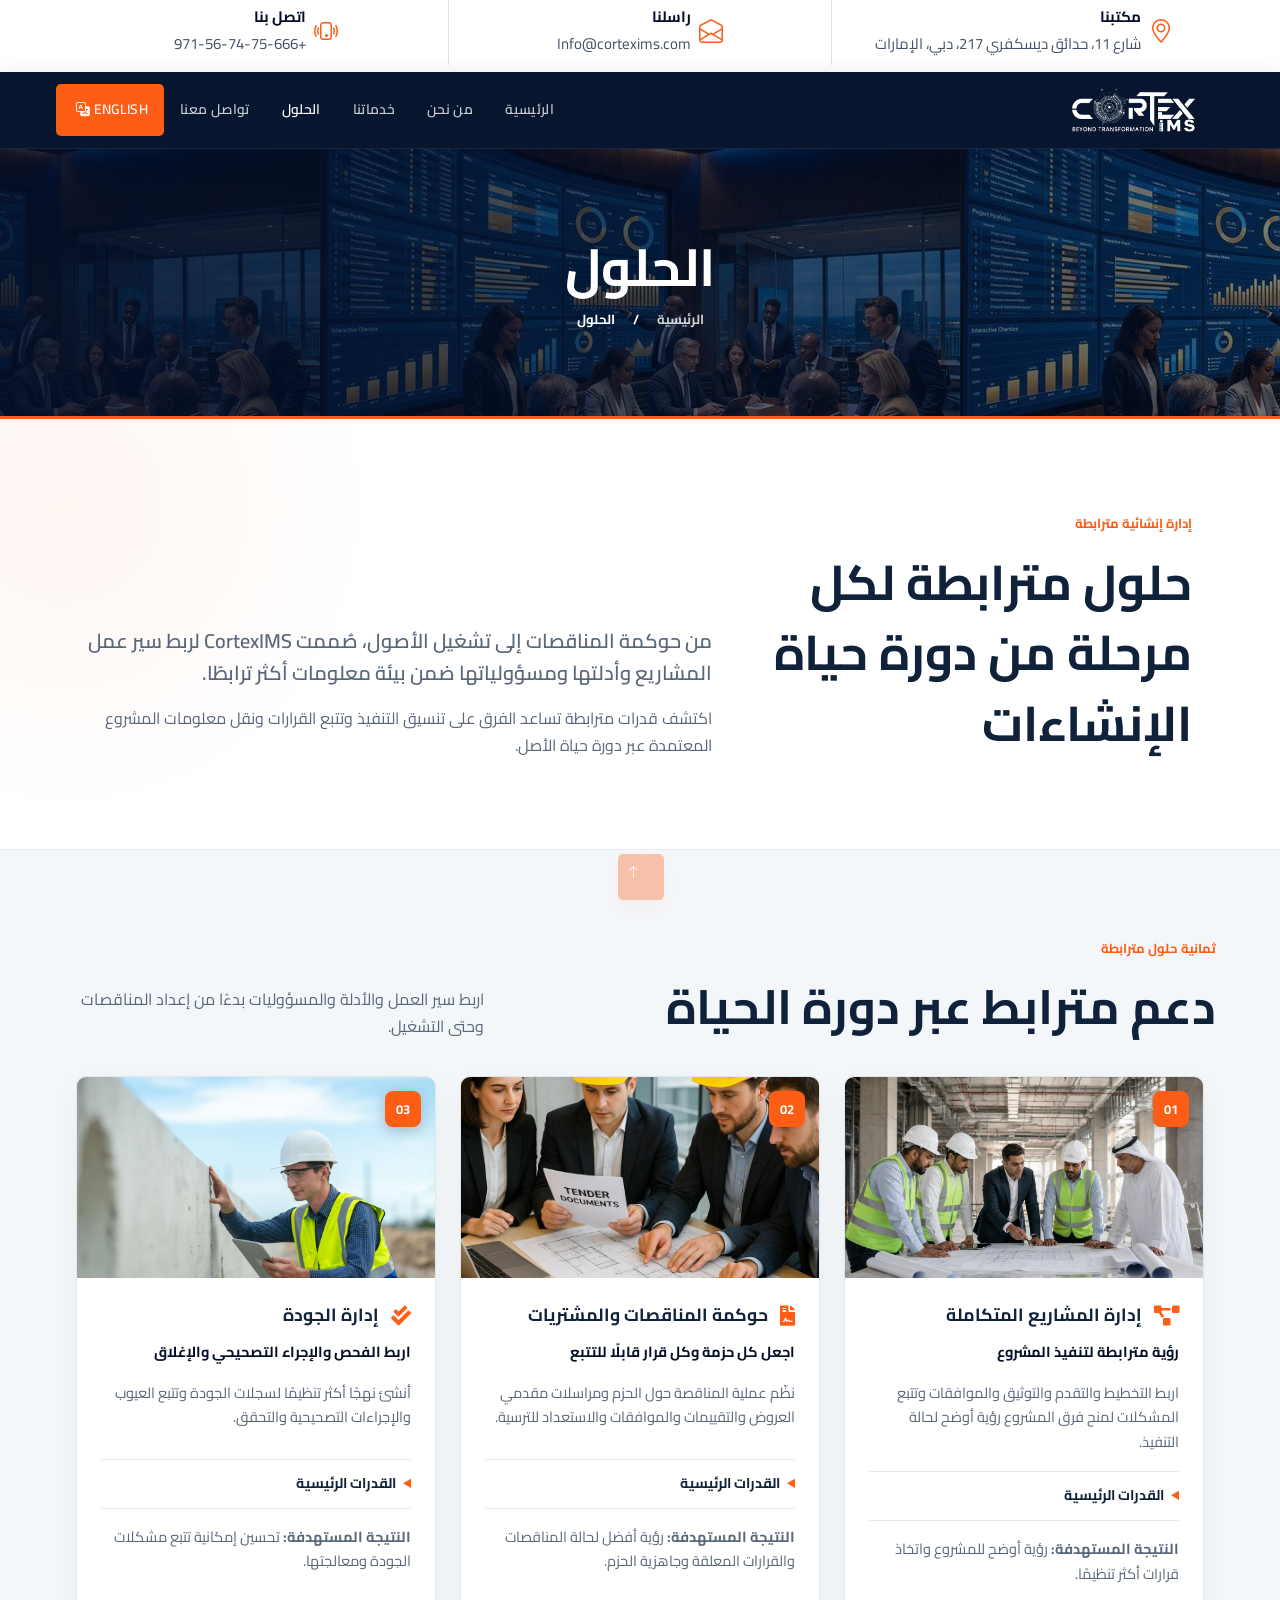
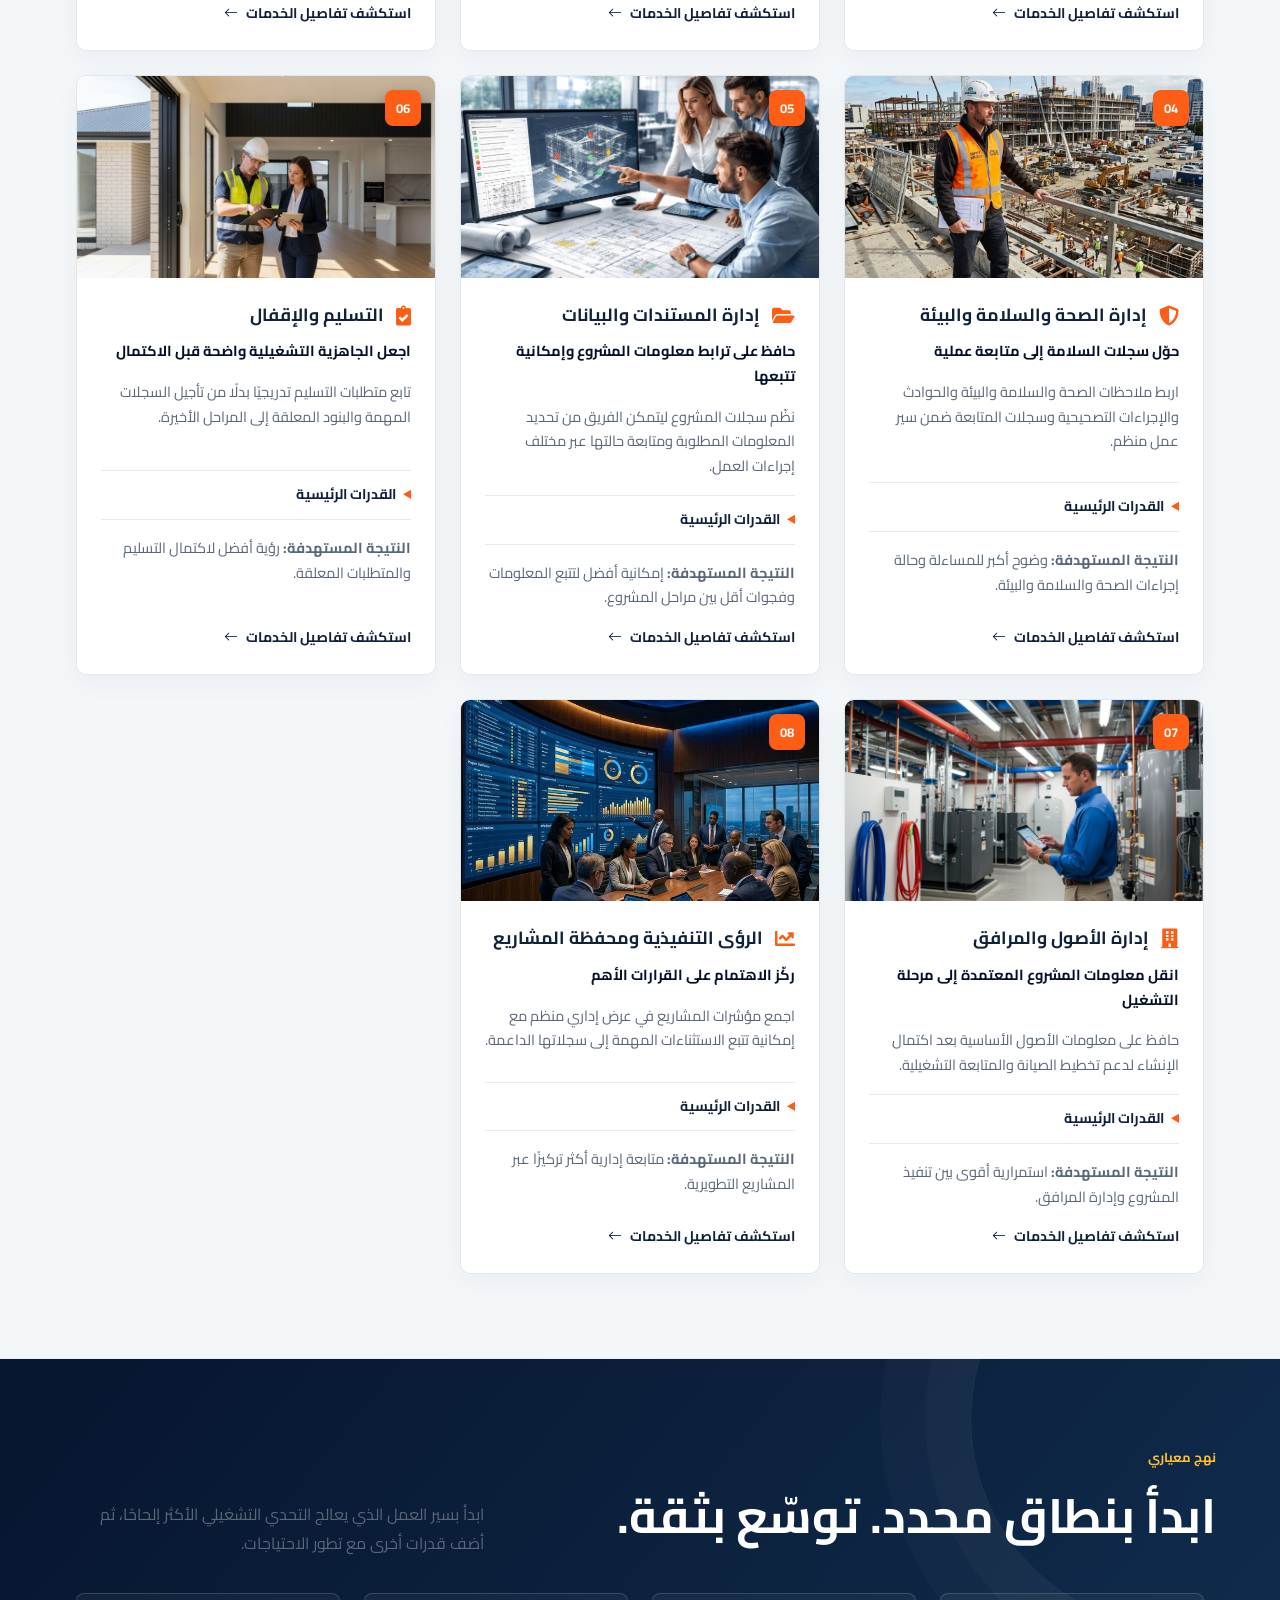
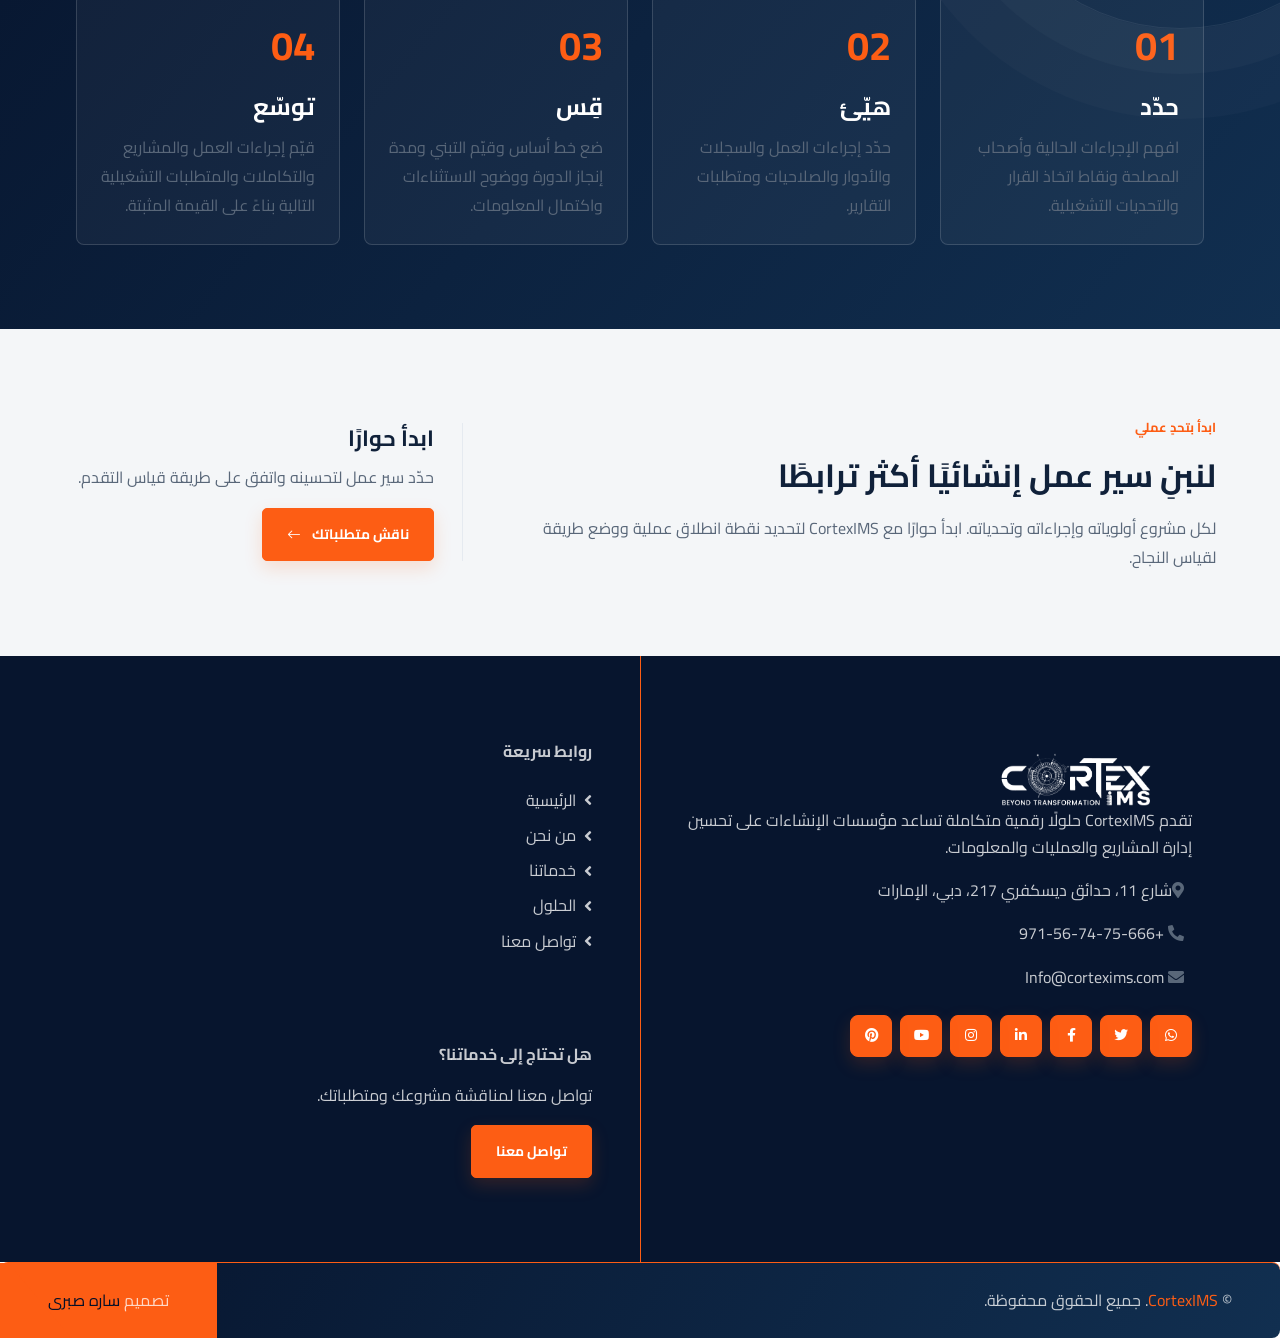
<file: ar/Solutions.html>
<!DOCTYPE html>
<html lang="ar" dir="rtl">
<head>
    <meta charset="utf-8">
    <title>حلول مترابطة لدورة حياة الإنشاءات | CortexIMS</title>
    <meta content="width=device-width, initial-scale=1.0" name="viewport">
    <meta name="description" content="اكتشف حلول CortexIMS المترابطة لحوكمة المناقصات وتسليم المشاريع والجودة والصحة والسلامة والتسليم وإدارة الأصول.">

    <!-- Favicon -->
    <link href="../img/logo.png" rel="icon" type="image/png">

    <!-- Google Web Fonts -->
    <link rel="preconnect" href="https://fonts.gstatic.com">
    <link href="https://fonts.googleapis.com/css2?family=Cairo:wght@400;500;600;700&family=Open+Sans:wght@400;600&family=Roboto:wght@500;700&display=swap" rel="stylesheet"> 

    <!-- Icon Font Stylesheet -->
    <link href="https://cdnjs.cloudflare.com/ajax/libs/font-awesome/5.15.0/css/all.min.css" rel="stylesheet">
    <link href="https://cdn.jsdelivr.net/npm/bootstrap-icons@1.4.1/font/bootstrap-icons.css" rel="stylesheet">

    <!-- Libraries Stylesheet -->
    <link href="../lib/owlcarousel/assets/owl.carousel.min.css" rel="stylesheet">
    <link href="../lib/lightbox/css/lightbox.min.css" rel="stylesheet">

    <!-- Customized Bootstrap Stylesheet -->
    <link href="../css/bootstrap.min.css" rel="stylesheet">

    <!--  Stylesheet -->
    <link href="../css/style.css" rel="stylesheet">
</head>

<body class="site-page site-page-ar page-solutions">
    <!-- Topbar Start -->
    <div class="site-topbar container-fluid px-5 d-none d-lg-block" dir="rtl">
        <div class="row gx-5">
            <div class="col-lg-4 text-center py-3">
                <div class="d-inline-flex align-items-center" style="gap: .5rem;">
                    <i class="bi bi-geo-alt fs-2 text-primary"></i>
                    <div class="text-end">
                        <h6 class="fw-bold">مكتبنا</h6>
                       <a href="https://www.google.com/maps/search/?api=1&query=217+Discovery+Gardens+Street+11%2C+Dubai%2C+UAE"
   target="_blank"
    class="text-decoration-none text-dark" dir="rtl">
    شارع 11، حدائق ديسكفري 217، دبي، الإمارات
</a>
                    </div>
                </div>
            </div>
            <div class="col-lg-4 text-center border-start border-end py-3">
                <div class="d-inline-flex align-items-center" style="gap: .5rem;">
                    <i class="bi bi-envelope-open fs-2 text-primary"></i>
                    <div class="text-end">
                        <h6 class="fw-bold">راسلنا</h6>
                     <a href="mailto:Info@cortexims.com" class="text-decoration-none text-dark">
    Info@cortexims.com
</a>
                    </div>
                </div>
            </div>
            <div class="col-lg-4 text-center py-3">
                <div class="d-inline-flex align-items-center" style="gap: .5rem;">
                    <i class="bi bi-phone-vibrate fs-2 text-primary"></i>
                    <div class="text-end">
                        <h6 class="fw-bold">اتصل بنا</h6>
                       <a href="tel:+971567475666" class="text-decoration-none text-dark">
    +971-56-74-75-666
</a>
                    </div>
                </div>
            </div>
        </div>
    </div>
    <!-- Topbar End -->


    <!-- Navbar Start -->
    <div class="site-navbarar container-fluid sticky-top bg-dark shadow-sm px-4 px-lg-5" dir="rtl">
        <nav class="navbar navbar-expand-lg navbar-dark py-2 py-lg-0">
            <a href="index.html" class="navbar-brand">
                <img src="../img/logo.png" alt="شعار CortexIMS" width="165" class="img-fluid">
            </a>
            <button class="navbar-toggler" type="button" data-bs-toggle="collapse" data-bs-target="#navbarCollapse" aria-controls="navbarCollapse" aria-expanded="false" aria-label="فتح القائمة">
                <span class="navbar-toggler-icon"></span>
            </button>
            <div class="collapse navbar-collapse" id="navbarCollapse">
                <div class="navbar-nav ms-auto py-0 align-items-lg-center">
                    <a href="index.html" class="nav-item nav-link px-3">الرئيسية</a>
                    <a href="about.html" class="nav-item nav-link px-3">من نحن</a>
                    <a href="service.html" class="nav-item nav-link px-3">خدماتنا</a>
                    <a href="Solutions.html" class="nav-item nav-link px-3 active">الحلول</a>
                    <a href="contact.html" class="nav-item nav-link px-3">تواصل معنا</a>
                    <a href="../Solutions.html" class="nav-item nav-link bg-primary text-white px-3 ms-lg-2" lang="en">English <i class="bi bi-translate ms-1"></i></a>
                </div>
            </div>
        </nav>
    </div>
    <!-- Navbar End -->


    <!-- Page Header Start -->
    <div class="container-fluid page-header">
        <h1 class="display-3 text-uppercase text-white mb-3">الحلول</h1>
        <div class="d-inline-flex text-white">
            <h6 class="text-uppercase m-0"><a href="index.html">الرئيسية</a></h6>
            <h6 class="text-white m-0 px-3">/</h6>
            <h6 class="text-uppercase text-white m-0">الحلول</h6>
        </div>
    </div>
    <!-- Page Header Start -->
    

    <main class="solutions-page">
        <section class="container-fluid solutions-intro py-6 px-5">
            <div class="row g-5 align-items-end">
                <div class="col-lg-5">
                    <span class="solutions-eyebrow">إدارة إنشائية مترابطة</span>
                    <h2 class="solutions-display">حلول مترابطة لكل مرحلة من دورة حياة الإنشاءات</h2>
                </div>
                <div class="col-lg-7">
                    <p class="solutions-lead">من حوكمة المناقصات إلى تشغيل الأصول، صُممت CortexIMS لربط سير عمل المشاريع وأدلتها ومسؤولياتها ضمن بيئة معلومات أكثر ترابطًا.</p>
                    <p class="mb-0">اكتشف قدرات مترابطة تساعد الفرق على تنسيق التنفيذ وتتبع القرارات ونقل معلومات المشروع المعتمدة عبر دورة حياة الأصل.</p>
                </div>
            </div>
        </section>

        <section class="container-fluid solutions-catalog bg-light py-6 px-5" id="solutions-list">
            <div class="solutions-section-heading">
                <div>
                    <span class="solutions-eyebrow">ثمانية حلول مترابطة</span>
                    <h2 class="display-5 mb-0">دعم مترابط عبر دورة الحياة</h2>
                </div>
                <p class="mb-0">اربط سير العمل والأدلة والمسؤوليات بدءًا من إعداد المناقصات وحتى التشغيل.</p>
            </div>

            <div class="row g-4">
                <div class="col-lg-4 col-md-6">
                    <article class="solutions-card h-100">
                        <div class="solutions-card-image"><img src="../img/Integrated Project Management.jpg" alt="إدارة مشاريع الإنشاءات المتكاملة" loading="lazy"><span>01</span></div>
                        <div class="solutions-card-body">
                            <div class="solutions-card-title"><i class="fa fa-project-diagram" aria-hidden="true"></i><h3>إدارة المشاريع المتكاملة</h3></div>
                            <p class="fw-bold text-dark">رؤية مترابطة لتنفيذ المشروع</p>
                            <p>اربط التخطيط والتقدم والتوثيق والموافقات وتتبع المشكلات لمنح فرق المشروع رؤية أوضح لحالة التنفيذ.</p>
                            <details class="solutions-card-details"><summary>القدرات الرئيسية</summary><ul class="solutions-feature-list">
                                <li>متابعة التقدم المخطط والفعلي.</li><li>تتبع المراحل الرئيسية والمشكلات والقرارات.</li><li>ربط طلبات المعلومات والتقديمات والفحوصات.</li><li>إبراز الاستثناءات التي تتطلب اهتمام الإدارة.</li><li>الحفاظ على إمكانية تتبع القرارات والأدلة الداعمة لها.</li>
                            </ul></details>
                            <p><strong>النتيجة المستهدفة:</strong> رؤية أوضح للمشروع واتخاذ قرارات أكثر تنظيمًا.</p>
                            <a class="solutions-card-link" href="service.html">استكشف تفاصيل الخدمات <i class="bi bi-arrow-left" aria-hidden="true"></i></a>
                        </div>
                    </article>
                </div>
                <div class="col-lg-4 col-md-6">
                    <article class="solutions-card h-100">
                        <div class="solutions-card-image"><img src="../img/2. Tender &amp; Procurement Governance.jpg" alt="حوكمة المناقصات والمشتريات" loading="lazy"><span>02</span></div>
                        <div class="solutions-card-body">
                            <div class="solutions-card-title"><i class="fa fa-file-contract" aria-hidden="true"></i><h3>حوكمة المناقصات والمشتريات</h3></div>
                            <p class="fw-bold text-dark">اجعل كل حزمة وكل قرار قابلًا للتتبع</p>
                            <p>نظّم عملية المناقصة حول الحزم ومراسلات مقدمي العروض والتقييمات والموافقات والاستعداد للترسية.</p>
                            <details class="solutions-card-details"><summary>القدرات الرئيسية</summary><ul class="solutions-feature-list">
                                <li>تنظيم حزم المناقصات ومسؤولية نطاق العمل.</li><li>تتبع استفسارات مقدمي العروض والإيضاحات.</li><li>حفظ سجلات التقييم الفني والتجاري.</li><li>متابعة الموافقات المعلقة ومراحل اتخاذ القرار.</li><li>نقل الالتزامات التي تمت ترسيتها إلى مرحلة التنفيذ.</li>
                            </ul></details>
                            <p><strong>النتيجة المستهدفة:</strong> رؤية أفضل لحالة المناقصات والقرارات المعلقة وجاهزية الحزم.</p>
                            <a class="solutions-card-link" href="service.html">استكشف تفاصيل الخدمات <i class="bi bi-arrow-left" aria-hidden="true"></i></a>
                        </div>
                    </article>
                </div>
                <div class="col-lg-4 col-md-6">
                    <article class="solutions-card h-100">
                        <div class="solutions-card-image"><img src="../img/3. Quality Management.jpg" alt="إدارة الجودة في الإنشاءات" loading="lazy"><span>03</span></div>
                        <div class="solutions-card-body">
                            <div class="solutions-card-title"><i class="fa fa-check-double" aria-hidden="true"></i><h3>إدارة الجودة</h3></div>
                            <p class="fw-bold text-dark">اربط الفحص والإجراء التصحيحي والإغلاق</p>
                            <p>أنشئ نهجًا أكثر تنظيمًا لسجلات الجودة وتتبع العيوب والإجراءات التصحيحية والتحقق.</p>
                            <details class="solutions-card-details"><summary>القدرات الرئيسية</summary><ul class="solutions-feature-list">
                                <li>تتبع الفحوصات وملاحظات الجودة.</li><li>إسناد الإجراءات التصحيحية ومتابعتها.</li><li>تسجيل العيوب وأدلة الإغلاق.</li><li>مراجعة المشكلات المتكررة ومؤشرات إعادة العمل.</li><li>ربط حالة الجودة بتقارير المشروع.</li>
                            </ul></details>
                            <p><strong>النتيجة المستهدفة:</strong> تحسين إمكانية تتبع مشكلات الجودة ومعالجتها.</p>
                            <a class="solutions-card-link" href="service.html">استكشف تفاصيل الخدمات <i class="bi bi-arrow-left" aria-hidden="true"></i></a>
                        </div>
                    </article>
                </div>
                <div class="col-lg-4 col-md-6">
                    <article class="solutions-card h-100">
                        <div class="solutions-card-image"><img src="../img/4. HSE Management.jpg" alt="إدارة الصحة والسلامة والبيئة" loading="lazy"><span>04</span></div>
                        <div class="solutions-card-body">
                            <div class="solutions-card-title"><i class="fa fa-shield-alt" aria-hidden="true"></i><h3>إدارة الصحة والسلامة والبيئة</h3></div>
                            <p class="fw-bold text-dark">حوّل سجلات السلامة إلى متابعة عملية</p>
                            <p>اربط ملاحظات الصحة والسلامة والبيئة والحوادث والإجراءات التصحيحية وسجلات المتابعة ضمن سير عمل منظم.</p>
                            <details class="solutions-card-details"><summary>القدرات الرئيسية</summary><ul class="solutions-feature-list">
                                <li>تسجيل الملاحظات وحوادث الصحة والسلامة والبيئة.</li><li>تحديد المسؤولية عن الإجراءات التصحيحية.</li><li>تتبع حالة الإجراءات ومدة تأخرها.</li><li>حفظ أدلة المتابعة والإغلاق.</li><li>دعم مراجعة الإدارة للمسائل المتعلقة بالسلامة التي لم تُحل.</li>
                            </ul></details>
                            <p><strong>النتيجة المستهدفة:</strong> وضوح أكبر للمساءلة وحالة إجراءات الصحة والسلامة والبيئة.</p>
                            <a class="solutions-card-link" href="service.html">استكشف تفاصيل الخدمات <i class="bi bi-arrow-left" aria-hidden="true"></i></a>
                        </div>
                    </article>
                </div>
                <div class="col-lg-4 col-md-6">
                    <article class="solutions-card h-100">
                        <div class="solutions-card-image"><img src="../img/5. Document &amp; Data Management.jpg" alt="إدارة مستندات وبيانات الإنشاءات" loading="lazy"><span>05</span></div>
                        <div class="solutions-card-body">
                            <div class="solutions-card-title"><i class="fa fa-folder-open" aria-hidden="true"></i><h3>إدارة المستندات والبيانات</h3></div>
                            <p class="fw-bold text-dark">حافظ على ترابط معلومات المشروع وإمكانية تتبعها</p>
                            <p>نظّم سجلات المشروع ليتمكن الفريق من تحديد المعلومات المطلوبة ومتابعة حالتها عبر مختلف إجراءات العمل.</p>
                            <details class="solutions-card-details"><summary>القدرات الرئيسية</summary><ul class="solutions-feature-list">
                                <li>تنظيم سجلات المستندات وإصداراتها.</li><li>متابعة التقديمات والموافقات.</li><li>ربط معلومات المشروع بالحزم والأنشطة ذات الصلة.</li><li>حفظ سجلات القرارات والأدلة الداعمة.</li><li>دعم استمرارية المعلومات من الإنشاء إلى التسليم.</li>
                            </ul></details>
                            <p><strong>النتيجة المستهدفة:</strong> إمكانية أفضل لتتبع المعلومات وفجوات أقل بين مراحل المشروع.</p>
                            <a class="solutions-card-link" href="service.html">استكشف تفاصيل الخدمات <i class="bi bi-arrow-left" aria-hidden="true"></i></a>
                        </div>
                    </article>
                </div>
                <div class="col-lg-4 col-md-6">
                    <article class="solutions-card h-100">
                        <div class="solutions-card-image"><img src="../img/6. Handover &amp; Closeout.jpg" alt="تسليم وإقفال مشاريع الإنشاءات" loading="lazy"><span>06</span></div>
                        <div class="solutions-card-body">
                            <div class="solutions-card-title"><i class="fa fa-clipboard-check" aria-hidden="true"></i><h3>التسليم والإقفال</h3></div>
                            <p class="fw-bold text-dark">اجعل الجاهزية التشغيلية واضحة قبل الاكتمال</p>
                            <p>تابع متطلبات التسليم تدريجيًا بدلًا من تأجيل السجلات المهمة والبنود المعلقة إلى المراحل الأخيرة.</p>
                            <details class="solutions-card-details"><summary>القدرات الرئيسية</summary><ul class="solutions-feature-list">
                                <li>متابعة الاختبارات والتشغيل التجريبي.</li><li>تحديد أولويات إغلاق الملاحظات والتحقق منها.</li><li>متابعة مخططات ما بعد التنفيذ والأدلة والضمانات والشهادات.</li><li>تنظيم معلومات الأصول القابلة للصيانة.</li><li>مراجعة الجاهزية حسب المنطقة أو النظام.</li>
                            </ul></details>
                            <p><strong>النتيجة المستهدفة:</strong> رؤية أفضل لاكتمال التسليم والمتطلبات المعلقة.</p>
                            <a class="solutions-card-link" href="service.html">استكشف تفاصيل الخدمات <i class="bi bi-arrow-left" aria-hidden="true"></i></a>
                        </div>
                    </article>
                </div>
                <div class="col-lg-4 col-md-6">
                    <article class="solutions-card h-100">
                        <div class="solutions-card-image"><img src="../img/7. Asset &amp; Facilities Management.jpg" alt="إدارة الأصول والمرافق" loading="lazy"><span>07</span></div>
                        <div class="solutions-card-body">
                            <div class="solutions-card-title"><i class="fa fa-building" aria-hidden="true"></i><h3>إدارة الأصول والمرافق</h3></div>
                            <p class="fw-bold text-dark">انقل معلومات المشروع المعتمدة إلى مرحلة التشغيل</p>
                            <p>حافظ على معلومات الأصول الأساسية بعد اكتمال الإنشاء لدعم تخطيط الصيانة والمتابعة التشغيلية.</p>
                            <details class="solutions-card-details"><summary>القدرات الرئيسية</summary><ul class="solutions-feature-list">
                                <li>الحفاظ على سجلات الأصول وربطها بالمواقع والأنظمة.</li><li>تنظيم سجلات الصيانة الوقائية والتصحيحية.</li><li>تتبع الضمانات والعيوب.</li><li>حفظ سجل الخدمة.</li><li>مراجعة مشكلات الأصول المتكررة وحالة الصيانة.</li>
                            </ul></details>
                            <p><strong>النتيجة المستهدفة:</strong> استمرارية أقوى بين تنفيذ المشروع وإدارة المرافق.</p>
                            <a class="solutions-card-link" href="service.html">استكشف تفاصيل الخدمات <i class="bi bi-arrow-left" aria-hidden="true"></i></a>
                        </div>
                    </article>
                </div>
                <div class="col-lg-4 col-md-6">
                    <article class="solutions-card h-100">
                        <div class="solutions-card-image"><img src="../img/8. Executive &amp; Portfolio Intelligence.jpg" alt="رؤى تنفيذية ومحفظة المشاريع" loading="lazy"><span>08</span></div>
                        <div class="solutions-card-body">
                            <div class="solutions-card-title"><i class="fa fa-chart-line" aria-hidden="true"></i><h3>الرؤى التنفيذية ومحفظة المشاريع</h3></div>
                            <p class="fw-bold text-dark">ركّز الاهتمام على القرارات الأهم</p>
                            <p>اجمع مؤشرات المشاريع في عرض إداري منظم مع إمكانية تتبع الاستثناءات المهمة إلى سجلاتها الداعمة.</p>
                            <details class="solutions-card-details"><summary>القدرات الرئيسية</summary><ul class="solutions-feature-list">
                                <li>مقارنة حالة المشاريع والحزم.</li><li>متابعة مؤشرات المراحل والمخاطر والتكلفة والجاهزية.</li><li>إبراز الموافقات المتأخرة والمسائل التي لم تُحل.</li><li>تحديد المسؤوليات وحالة الإجراءات.</li><li>الانتقال من عرض المحفظة إلى المشروع والحزمة والأدلة المصدرية.</li>
                            </ul></details>
                            <p><strong>النتيجة المستهدفة:</strong> متابعة إدارية أكثر تركيزًا عبر المشاريع التطويرية.</p>
                            <a class="solutions-card-link" href="service.html">استكشف تفاصيل الخدمات <i class="bi bi-arrow-left" aria-hidden="true"></i></a>
                        </div>
                    </article>
                </div>
            </div>
        </section>

        <section class="container-fluid solutions-approach py-6 px-5">
            <div class="solutions-section-heading">
                <div>
                    <span class="solutions-eyebrow">نهج معياري</span>
                    <h2 class="display-5 mb-2">ابدأ بنطاق محدد. توسّع بثقة.</h2>
                </div>
                <p class="mb-0">ابدأ بسير العمل الذي يعالج التحدي التشغيلي الأكثر إلحاحًا، ثم أضف قدرات أخرى مع تطور الاحتياجات.</p>
            </div>
            <div class="row g-4">
                <div class="col-lg-3 col-md-6"><div class="h-100 p-4 border border-secondary"><span class="text-primary fw-bold display-6">01</span><h3 class="h4 mt-3 text-white">حدّد</h3><p class="mb-0">افهم الإجراءات الحالية وأصحاب المصلحة ونقاط اتخاذ القرار والتحديات التشغيلية.</p></div></div>
                <div class="col-lg-3 col-md-6"><div class="h-100 p-4 border border-secondary"><span class="text-primary fw-bold display-6">02</span><h3 class="h4 mt-3 text-white">هيّئ</h3><p class="mb-0">حدّد إجراءات العمل والسجلات والأدوار والصلاحيات ومتطلبات التقارير.</p></div></div>
                <div class="col-lg-3 col-md-6"><div class="h-100 p-4 border border-secondary"><span class="text-primary fw-bold display-6">03</span><h3 class="h4 mt-3 text-white">قِس</h3><p class="mb-0">ضع خط أساس وقيّم التبني ومدة إنجاز الدورة ووضوح الاستثناءات واكتمال المعلومات.</p></div></div>
                <div class="col-lg-3 col-md-6"><div class="h-100 p-4 border border-secondary"><span class="text-primary fw-bold display-6">04</span><h3 class="h4 mt-3 text-white">توسّع</h3><p class="mb-0">قيّم إجراءات العمل والمشاريع والتكاملات والمتطلبات التشغيلية التالية بناءً على القيمة المثبتة.</p></div></div>
            </div>
        </section>

        <section class="container-fluid solutions-future px-5 py-6">
            <div class="solutions-future-inner">
                <div>
                    <span class="solutions-eyebrow">ابدأ بتحدٍ عملي</span>
                    <h2>لنبنِ سير عمل إنشائيًا أكثر ترابطًا</h2>
                    <p class="mb-0">لكل مشروع أولوياته وإجراءاته وتحدياته. ابدأ حوارًا مع CortexIMS لتحديد نقطة انطلاق عملية ووضع طريقة لقياس النجاح.</p>
                </div>
                <div class="solutions-future-action">
                    <h3>ابدأ حوارًا</h3>
                    <p>حدّد سير عمل لتحسينه واتفق على طريقة قياس التقدم.</p>
                    <a href="contact.html" class="btn btn-primary px-4 py-3">ناقش متطلباتك <i class="bi bi-arrow-left me-2" aria-hidden="true"></i></a>
                </div>
            </div>
        </section>
    </main>
    

      <!-- Footer Start -->
    <div class="footer container-fluid position-relative bg-dark bg-light-radial text-white-50 py-6 px-5">
        <div class="row g-5">
            <div class="col-lg-6 pe-lg-5">
                <a href="index.html" class="navbar-brand">
                    <span class="m-0 display-4 text-uppercase text-white"><img src="../img/logo.png" alt="شعار CortexIMS" width="200"></span>
                </a>
                <p class="text-decoration-none text-white">تقدم CortexIMS حلولًا رقمية متكاملة تساعد مؤسسات الإنشاءات على تحسين إدارة المشاريع والعمليات والمعلومات.</p>
                <p><i class="fa fa-map-marker-alt me-2"></i><a href="https://www.google.com/maps/search/?api=1&query=217+Discovery+Gardens+Street+11%2C+Dubai%2C+UAE"
   target="_blank" class="text-decoration-none text-white">شارع 11، حدائق ديسكفري 217، دبي، الإمارات</a></p>
                <p><i class="fa fa-phone-alt me-2"></i> <a href="tel:+971567475666" class="text-decoration-none text-white">
    +971-56-74-75-666</a></p>
                <p><i class="fa fa-envelope me-2"></i><a href="mailto:Info@cortexims.com" class="text-decoration-none text-white">
    Info@cortexims.com</a></p>
                <div class="d-flex justify-content-start mt-4">
              
              <a class="btn btn-lg btn-primary btn-lg-square rounded-0 me-2"
   href="https://wa.me/971567475666"
   target="_blank" rel="noopener">
    <i class="fab fa-whatsapp"></i>
</a>

<a class="btn btn-lg btn-primary btn-lg-square rounded-0 me-2"
   href="https://twitter.com/cortexims"
   target="_blank"
   rel="noopener">
    <i class="fab fa-twitter"></i>
</a>

<a class="btn btn-lg btn-primary btn-lg-square rounded-0 me-2"
   href="https://www.facebook.com/cortexims"
   target="_blank"
   rel="noopener">
    <i class="fab fa-facebook-f"></i>
</a>

<a class="btn btn-lg btn-primary btn-lg-square rounded-0 me-2"
   href="https://www.linkedin.com/company/102690539/"
   target="_blank"
   rel="noopener">
    <i class="fab fa-linkedin-in"></i>
</a>

<a class="btn btn-lg btn-primary btn-lg-square rounded-0 me-2"
   href="https://www.instagram.com/cortexims/"
   target="_blank"
   rel="noopener">
    <i class="fab fa-instagram"></i>
</a>

<a class="btn btn-lg btn-primary btn-lg-square rounded-0 me-2"
   href="https://www.youtube.com/@cortexims"
   target="_blank"
   rel="noopener">
    <i class="fab fa-youtube"></i>
</a>

<a class="btn btn-lg btn-primary btn-lg-square rounded-0"
   href="https://www.pinterest.com/cortexims/"
   target="_blank"
   rel="noopener">
    <i class="fab fa-pinterest"></i>
</a>
                </div>
            </div>
            <div class="col-lg-6 ps-lg-5">
                <div class="row g-5">
                    <div class="col-sm-6">
    <h4 class="text-white text-uppercase mb-4">روابط سريعة</h4>

<div class="d-flex flex-column justify-content-start">
    <a class="text-white mb-2" href="index.html">
        <i class="fa fa-angle-right me-2 text-white"></i>الرئيسية
    </a>
    <a class="text-white mb-2" href="about.html">
        <i class="fa fa-angle-right me-2 text-white"></i>من نحن
    </a>
    <a class="text-white mb-2" href="service.html">
        <i class="fa fa-angle-right me-2 text-white"></i>خدماتنا
    </a>
    <a class="text-white mb-2" href="Solutions.html">
        <i class="fa fa-angle-right me-2 text-white"></i>الحلول
    </a>
    <a class="text-white" href="contact.html">
        <i class="fa fa-angle-right me-2 text-white"></i>تواصل معنا
    </a>
</div>
                    </div>
                   
<div class="col-sm-12">
    <h4 class="text-white text-uppercase mb-3">هل تحتاج إلى خدماتنا؟</h4>
    <p class="text-white-50 mb-3">
        تواصل معنا لمناقشة مشروعك ومتطلباتك.
    </p>
    <a href="contact.html" class="btn btn-primary px-4 py-3">
        تواصل معنا
    </a>
</div>         </div>
            </div>
        </div>
    </div>
    <div class="container-fluid bg-dark bg-light-radial text-white border-top border-primary px-0">
        <div class="d-flex flex-column flex-md-row justify-content-between">
            <div class="py-4 px-5 text-center text-md-start">
                <p class="mb-0">&copy; <a class="text-primary" href="index.html">CortexIMS</a>. جميع الحقوق محفوظة.</p>
            </div>
            <div class="py-4 px-5 bg-primary footer-shape position-relative text-center text-md-end">
                <p class="mb-0">تصميم <a class="text-dark" href="https://sarasabr.github.io/portfoliosara/">ساره صبرى</a></p>
            </div>
        </div>
    </div>
    <!-- Footer End -->


    <!-- Back to Top -->
    <a href="contact.html" class="mobile-contact-cta" aria-label="ناقش متطلباتك مع CortexIMS">
        <i class="fa fa-comments" aria-hidden="true"></i>
        <span>ناقش مشروعك</span>
    </a>
    <a href="#" class="btn btn-lg btn-primary btn-lg-square back-to-top" aria-label="العودة إلى الأعلى"><i class="bi bi-arrow-up" aria-hidden="true"></i></a>


    <!-- JavaScript Libraries -->
    <script src="https://code.jquery.com/jquery-3.4.1.min.js"></script>
    <script src="https://cdn.jsdelivr.net/npm/bootstrap@5.0.0/dist/js/bootstrap.bundle.min.js"></script>
    <script src="../lib/easing/easing.min.js"></script>
    <script src="../lib/waypoints/waypoints.min.js"></script>
    <script src="../lib/owlcarousel/owl.carousel.min.js"></script>
    <script src="../lib/isotope/isotope.pkgd.min.js"></script>
    <script src="../lib/lightbox/js/lightbox.min.js"></script>

    <!-- Template Javascript -->
    <script src="../js/main.js"></script>
</body>

</html>
</file>
<file: css/style.css>
:root {
    --primary: #FD5D14;
    --secondary: #FDBE33;
    --light: #F4F6F8;
    --dark: #040F28;
}

.pt-6 {
    padding-top: 90px;
}

.pb-6 {
    padding-bottom: 90px;
}

.py-6 {
    padding-top: 90px;
    padding-bottom: 90px;
}

.btn {
    position: relative;
    font-weight: 600;
    text-transform: uppercase;
    transition: .5s;
}

.btn::after {
    position: absolute;
    content: "";
    width: 0;
    height: 5px;
    bottom: -1px;
    left: 50%;
    background: var(--primary);
    transition: .5s;
}

.btn.btn-primary::after {
    background: var(--dark);
}

.btn:hover::after,
.btn.active::after {
    width: 50%;
    left: 25%;
}

.btn-primary {
    color: #FFFFFF;
}

.btn-square {
    width: 36px;
    height: 36px;
}

.btn-sm-square {
    width: 28px;
    height: 28px;
}

.btn-lg-square {
    width: 46px;
    height: 46px;
}

.btn-square,
.btn-sm-square,
.btn-lg-square {
    padding-left: 0;
    padding-right: 0;
    text-align: center;
}

.back-to-top {
    position: fixed;
    display: none;
    left: 50%;
    bottom: 0;
    margin-left: -22px;
    border-radius: 0;
    z-index: 99;
}

.bg-dark-radial {
    background-image: -webkit-repeating-radial-gradient(center center, rgba(0, 0, 0, 0.3), rgba(0, 0, 0, 0.3) 1px, transparent 1px, transparent 100%);
    background-image: -moz-repeating-radial-gradient(center center, rgba(0, 0, 0, 0.3), rgba(0, 0, 0, 0.3) 1px, transparent 1px, transparent 100%);
    background-image: -ms-repeating-radial-gradient(center center, rgba(0, 0, 0, 0.3), rgba(0, 0, 0, 0.3) 1px, transparent 1px, transparent 100%);
    background-image: -o-repeating-radial-gradient(center center, rgba(0, 0, 0, 0.3), rgba(0, 0, 0, 0.3) 1px, transparent 1px, transparent 100%);
    background-image: repeating-radial-gradient(center center, rgba(0, 0, 0, 0.3), rgba(0, 0, 0, 0.3) 1px, transparent 1px, transparent 100%);
    background-size: 3px 3px;
}

.bg-light-radial {
    background-image: -webkit-repeating-radial-gradient(center center, rgba(256, 256, 256, 0.2), rgba(256, 256, 256, 0.2) 1px, transparent 1px, transparent 100%);
    background-image: -moz-repeating-radial-gradient(center center, rgba(256, 256, 256, 0.2), rgba(256, 256, 256, 0.2) 1px, transparent 1px, transparent 100%);
    background-image: -ms-repeating-radial-gradient(center center, rgba(256, 256, 256, 0.2), rgba(256, 256, 256, 0.2) 1px, transparent 1px, transparent 100%);
    background-image: -o-repeating-radial-gradient(center center, rgba(256, 256, 256, 0.2), rgba(256, 256, 256, 0.2) 1px, transparent 1px, transparent 100%);
    background-image: repeating-radial-gradient(center center, rgba(256, 256, 256, 0.2), rgba(256, 256, 256, 0.2) 1px, transparent 1px, transparent 100%);
    background-size: 3px 3px;
}

.navbar-dark .navbar-nav .nav-link {
    position: relative;
    padding: 35px 15px;
    font-size: 18px;
    text-transform: uppercase;
    color: var(--light);
    outline: none;
    transition: .5s;
}

.navbar-dark .navbar-nav .nav-link:hover,
.navbar-dark .navbar-nav .nav-link.active {
    color: var(--primary);
}

.site-topbar .col-lg-4 {
    padding-block: .5rem !important;
}

.site-topbar i {
    font-size: 1.5rem !important;
}

.site-topbar h6 {
    margin-bottom: .25rem;
    font-size: 15px;
}

.site-topbar a {
    font-size: 15px;
}

.site-navbar .navbar {
    padding-block: .5rem !important;
}

.site-navbar {
    padding-inline-start: 1.5rem !important;
    padding-inline-end: 0 !important;
}

.site-navbar .navbar-brand img {
    width: 160px;
    max-width: 100%;
}

.site-navbar .navbar-brand {
    margin-inline-end: 1rem;
}

.site-navbar .navbar-nav .nav-link {
    padding: 1rem .75rem;
    font-size: 16px;
}

.site-navbar .site-language-link {
    display: inline-flex;
    align-items: center;
    gap: .35rem;
    margin-inline-start: .5rem;
    padding-inline: .75rem;
    white-space: nowrap;
}

.site-navbar .navbar-nav .site-language-link,
.site-navbar .navbar-nav .site-language-link:hover {
    color: #fff;
}

.rtl-navbar-header {
    display: flex;
    align-items: center;
    gap: .5rem;
    flex: 0 0 auto;
}
/* Arabic Navbar */

.site-navbarar .navbar-nav .nav-link {
    padding-block: 1rem;
    font-family: 'Cairo', sans-serif;
    font-size: 16px;
    font-weight: 500;
}

/* Desktop */
@media (min-width: 992px) {

    /* Push the menu to the far end */
    .site-navbarar .navbar-collapse {
        margin-left: 0 !important;
    }

    .site-navbarar .navbar-nav {
        margin-right: auto !important;
        margin-left: 0 !important;
    }

}

/* Mobile & Tablet */
@media (max-width: 991.98px) {

    .site-navbarar .navbar-nav {
        margin-right: 0 !important;
    }

}
@media (max-width: 991.98px) {
    .site-navbar {
        padding-inline: .75rem !important;
    }

    .site-navbar .navbar-nav .nav-link {
        padding: .625rem .75rem;
    }

    .site-navbar .site-language-link {
        width: fit-content;
        margin: .5rem 0;
    }

    html[dir="rtl"] .rtl-navbar-container {
        padding-inline: .75rem !important;
    }

    html[dir="rtl"] .rtl-navbar-header .navbar-brand {
        margin: 0;
    }

    html[dir="rtl"] .rtl-navbar-header img {
        width: 160px;
        max-width: 100%;
    }

    .navbar-dark .navbar-nav .nav-link  {
        margin-left: 0;
        padding: 10px 0;
    }
}

.carousel-caption {
    top: 0;
    left: 0;
    right: 0;
    bottom: 0;
    background: rgba(4, 15, 40, .7);
    z-index: 1;
}

@media (max-width: 576px) {
    .carousel-caption h4 {
        font-size: 18px;
        font-weight: 500 !important;
    }

    .carousel-caption h1 {
        font-size: 30px;
        font-weight: 600 !important;
    }
}

.page-header {
    height: 300px;
    display: flex;
    flex-direction: column;
    align-items: center;
    justify-content: center;
    background: linear-gradient(rgba(4, 15, 40, .7), rgba(4, 15, 40, .7)), url(../img/carousel-1.png) center center no-repeat;
    background-size: cover;
}

.service-item .service-icon {
    margin-top: -50px;
    width: 100px;
    height: 100px;
    display: flex;
    align-items: center;
    justify-content: center;
    border-radius: 100px;
}

.service-item .service-icon i {
    transition: .2s;
}

.service-item:hover .service-icon i {
    font-size: 60px;
}
/*  */

/* Modern Why Choose Section */
.why-card {
    border: 1px solid #eeeeee;
    border-radius: 4px;
    transition: all 0.3s ease;
    overflow: hidden;
}

.why-card:hover {
    transform: translateY(-8px);
    box-shadow: 0 15px 40px rgba(0, 0, 0, 0.08);
}

.why-number {
    position: absolute;
    top: 18px;
    right: 20px;
    font-size: 13px;
    font-weight: 700;
    letter-spacing: 1px;
    opacity: 0.35;
}

.why-icon {
    width: 58px;
    height: 58px;
    display: flex;
    align-items: center;
    justify-content: center;
    background: rgba(0, 0, 0, 0.04);
    color: var(--primary);
    font-size: 24px;
    border-radius: 50%;
    transition: all 0.3s ease;
}

.why-card:hover .why-icon {
    background: var(--primary);
    color: #fff;
}

.why-card h4 {
    font-size: 18px;
    letter-spacing: 0.5px;
}

.why-card p {
    line-height: 1.8;
}

/*  */
.portfolio-item {
    margin-bottom: 60px;
}

.portfolio-title {
    position: absolute;
    display: flex;
    flex-direction: column;
    justify-content: center;
    height: 120px;
    padding: 0 30px;
    right: 30px;
    left: 30px;
    bottom: -60px;
    background: #FFFFFF;
    z-index: 3;
}

.portfolio-btn {
    position: absolute;
    display: inline-block;
    top: 50%;
    left: 50%;
    margin-top: -60px;
    margin-left: -60px;
    font-size: 120px;
    line-height: 0;
    transition: .1s;
    transition-delay: .3s;
    z-index: 2;
    opacity: 0;
}

.portfolio-item:hover .portfolio-btn {
    opacity: 1;
}

.portfolio-box::before,
.portfolio-box::after {
    position: absolute;
    content: "";
    width: 0;
    height: 100%;
    top: 0;
    transition: .5s;
    z-index: 1;
    background: rgba(4, 15, 40, .7);
}

.portfolio-box::before {
    left: 0;
}

.portfolio-box::after {
    right: 0;
}

.portfolio-item:hover .portfolio-box::before {
    left: 0;
    width: 50%;
}

.portfolio-item:hover .portfolio-box::after {
    right: 0;
    width: 50%;
}

.home-solutions-bridge {
    background: var(--light);
}

.home-solutions-image {
    display: block;
    width: 100%;
    aspect-ratio: 4 / 3;
    object-fit: cover;
}

.home-solutions-bridge h2 {
    max-width: 680px;
    color: var(--dark);
    line-height: 1.2;
}

.home-solutions-focus {
    border-top: 1px solid #DDE1E5;
}

.home-solutions-focus li {
    flex: 1 1 auto;
    padding: 14px 18px;
    color: var(--dark);
    font-size: 14px;
    font-weight: 600;
}

.home-solutions-focus li:first-child {
    padding-inline-start: 0;
}

.home-solutions-focus li + li {
    border-inline-start: 1px solid #DDE1E5;
}

.solutions-intro {
    background: #FFFFFF;
}

.solutions-eyebrow {
    display: inline-block;
    margin-bottom: 14px;
    color: var(--primary);
    font-size: 13px;
    font-weight: 700;
    text-transform: uppercase;
}

.solutions-display {
    max-width: 560px;
    margin: 0;
    font-size: 42px;
    line-height: 1.18;
}

.solutions-lead {
    font-size: 20px;
    font-weight: 600;
    line-height: 1.6;
}

.solutions-principles {
    display: grid;
    grid-template-columns: repeat(3, minmax(0, 1fr));
    margin-top: 48px;
    border-top: 1px solid #DDE1E5;
    border-bottom: 1px solid #DDE1E5;
}

.solutions-principle {
    display: flex;
    align-items: center;
    gap: 14px;
    min-height: 76px;
    padding: 16px 20px;
}

.solutions-principle + .solutions-principle {
    border-inline-start: 1px solid #DDE1E5;
}

.solutions-principle span {
    color: var(--primary);
    font-size: 13px;
    font-weight: 700;
}

.solutions-principle strong {
    font-size: 17px;
}

.solutions-section-heading {
    display: flex;
    align-items: end;
    justify-content: space-between;
    gap: 32px;
    margin-bottom: 36px;
}

.solutions-section-heading > p {
    max-width: 420px;
    color: #68717D;
}

.solutions-card {
    display: flex;
    flex-direction: column;
    overflow: hidden;
    border: 1px solid #E3E6E9;
    border-radius: 4px;
    background: #FFFFFF;
    transition: transform .25s ease, box-shadow .25s ease;
}

.solutions-card:hover {
    transform: translateY(-4px);
    box-shadow: 0 12px 30px rgba(4, 15, 40, .1);
}

.solutions-card-image {
    position: relative;
    aspect-ratio: 16 / 9;
    overflow: hidden;
    background: var(--dark);
}

.solutions-card-image img {
    width: 100%;
    height: 100%;
    object-fit: cover;
}

.solutions-card-image span {
    position: absolute;
    inset-block-start: 14px;
    inset-inline-start: 14px;
    display: grid;
    width: 36px;
    height: 36px;
    place-items: center;
    background: var(--primary);
    color: #FFFFFF;
    font-size: 13px;
    font-weight: 700;
}

.solutions-card-body {
    display: flex;
    flex-direction: column;
    flex: 1;
    height: auto;
    padding: 24px;
}

.solutions-card-title {
    display: flex;
    align-items: start;
    gap: 12px;
    margin-bottom: 12px;
}

.solutions-card-title i {
    flex: 0 0 auto;
    margin-top: 4px;
    color: var(--primary);
    font-size: 20px;
}

.solutions-card-title h3 {
    margin: 0;
    font-size: 20px;
    line-height: 1.35;
}

.solutions-card-body > p {
    color: #68717D;
    line-height: 1.7;
}

.solutions-feature-list {
    display: grid;
    gap: 9px;
    margin: 8px 0 24px;
    padding: 0;
    list-style: none;
}

.solutions-feature-list li {
    display: flex;
    align-items: start;
    gap: 9px;
    color: #343B45;
    font-size: 14px;
    line-height: 1.5;
}

.solutions-feature-list li::before {
    flex: 0 0 auto;
    width: 6px;
    height: 6px;
    margin-top: 7px;
    border-radius: 50%;
    background: var(--primary);
    content: "";
}

.solutions-card-link {
    display: inline-flex;
    align-items: center;
    gap: 8px;
    margin-top: auto;
    color: var(--dark);
    font-size: 14px;
    font-weight: 700;
    text-decoration: none;
}

.solutions-card-link:hover {
    color: var(--primary);
}

.solutions-approach {
    background: var(--dark);
    color: #FFFFFF;
}

.solutions-approach-image {
    position: relative;
    aspect-ratio: 4 / 3;
    overflow: hidden;
    border-inline-start: 6px solid var(--primary);
}

.solutions-approach-image img {
    width: 100%;
    height: 100%;
    object-fit: cover;
}

.solutions-approach .solutions-eyebrow {
    color: var(--secondary);
}

.solutions-approach p {
    color: rgba(255, 255, 255, .78);
    line-height: 1.8;
}

.solutions-approach .solutions-slogan {
    margin: 24px 0 0;
    padding-inline-start: 18px;
    border-inline-start: 3px solid var(--primary);
    color: #FFFFFF;
    font-size: 20px;
    font-weight: 700;
}

.solutions-future {
    background: #F4F6F8;
}

.solutions-future-inner {
    display: grid;
    grid-template-columns: minmax(0, 1.4fr) minmax(280px, .8fr);
    gap: 56px;
    align-items: center;
    max-width: 1320px;
    margin: 0 auto;
}

.solutions-future-inner > div:first-child {
    max-width: 760px;
}

.solutions-future h2 {
    margin-bottom: 16px;
    font-size: 32px;
}

.solutions-future p {
    color: #68717D;
    line-height: 1.8;
}

.solutions-future-action {
    padding-inline-start: 28px;
    border-inline-start: 1px solid #D3D8DE;
}

.solutions-future-action h3 {
    font-size: 22px;
}

@media (min-width: 992px) {
    .testimonial,
    .contact-form {
        margin-left: -90px;
    }
}

@media (max-width: 767.98px) {
    html[dir="rtl"] .container-fluid.px-5 {
        padding-inline: 1.5rem !important;
    }

    html[dir="rtl"] .container-fluid.py-6 {
        padding-block: 56px !important;
    }

    .solutions-display {
        font-size: 34px;
    }

    .solutions-principles {
        grid-template-columns: 1fr;
        margin-top: 32px;
    }

    .solutions-principle {
        min-height: 60px;
        padding-inline: 4px;
    }

    .solutions-principle + .solutions-principle {
        border-top: 1px solid #DDE1E5;
        border-inline-start: 0;
    }

    .solutions-section-heading {
        display: block;
    }

    .solutions-section-heading > p {
        margin-top: 16px;
    }

    .solutions-card-body {
        height: auto;
    }

    .solutions-future-inner {
        grid-template-columns: 1fr;
        gap: 32px;
    }

    .solutions-future-action {
        padding: 24px 0 0;
        border-top: 1px solid #D3D8DE;
        border-inline-start: 0;
    }
}

@media (min-width: 992px) {
    html[dir="rtl"] .testimonial,
    html[dir="rtl"] .contact-form {
        margin-left: 0;
        margin-right: -90px;
    }
}

@media (max-width: 991.98px) {
    html[dir="rtl"] .container-fluid .display-6,
    html[dir="rtl"] .service-item .d-flex > h2 {
        min-width: 0;
        overflow-wrap: anywhere;
    }

    .portfolio-filter-wrap {
        display: block !important;
        width: 100%;
        max-width: 600px;
        box-sizing: border-box;
        margin-inline: auto;
        padding-inline: .5rem !important;
    }

    .portfolio-filter-wrap #portfolio-flters {
        display: flex;
        flex-wrap: wrap;
        justify-content: center;
        gap: .5rem;
        width: 100%;
        padding-inline: 0 !important;
    }

    .portfolio-filter-wrap #portfolio-flters > li {
        flex: 0 1 168px;
        min-width: 0;
        margin: 0 !important;
    }

    .portfolio-filter-wrap #portfolio-flters img {
        display: block;
        width: 100% !important;
        height: auto !important;
        aspect-ratio: 3 / 2;
        object-fit: cover;
    }
}

@media (min-width: 992px) {
    .footer::after {
        position: absolute;
        content: "";
        width: 1px;
        height: 100%;
        top: 0;
        left: 50%;
        background: var(--primary)
    }
}

.footer-shape::before {
    position: absolute;
    content: "";
    width: 80px;
    height: 100%;
    top: 0;
    left: -40px;
    background: var(--primary);
    transform: skew(40deg);
}

html[dir="rtl"] .footer-shape {
    overflow: hidden;
}

.footer {
    overflow: hidden;
}

html[dir="rtl"] .footer {
    direction: rtl;
    text-align: right;
}

html[dir="rtl"] .footer .col-sm-6 .d-flex.flex-column a {
    display: flex;
    align-items: center;
    gap: .5rem;
}

html[dir="rtl"] .footer .col-sm-6 .d-flex.flex-column a i {
    margin: 0 !important;
    transform: rotate(180deg);
}

html[dir="rtl"] .footer .d-flex.mt-4 {
    flex-wrap: wrap;
    gap: .5rem;
}

html[dir="rtl"] .footer .d-flex.mt-4 .btn {
    margin: 0 !important;
}

html[dir="rtl"] .footer + .container-fluid > .d-flex {
    direction: rtl;
}

html[dir="rtl"] .footer + .container-fluid > .d-flex > div:first-child {
    text-align: right !important;
}

html[dir="rtl"] .footer + .container-fluid > .d-flex > div:last-child {
    text-align: left !important;
}

@media (min-width: 992px) {
    html[dir="rtl"] .footer > .row > .col-lg-6:first-child {
        padding-right: calc(var(--bs-gutter-x) * .5) !important;
        padding-left: 3rem !important;
    }

    html[dir="rtl"] .footer > .row > .col-lg-6:last-child {
        padding-right: 3rem !important;
        padding-left: calc(var(--bs-gutter-x) * .5) !important;
    }
}

/* Homepage visual system */
.home-page {
    color: #263244;
    font-family: "Open Sans", sans-serif;
}

.home-page h1,
.home-page h2,
.home-page h3,
.home-page h4,
.home-page h5,
.home-page .navbar {
    font-family: "Roboto", sans-serif;
}

.home-page .site-topbar {
    background: #fff;
}

.home-page .site-topbar .col-lg-4 {
    min-height: 76px;
}

.home-page .site-topbar a {
    color: #455164 !important;
    transition: color .2s ease;
}

.home-page .site-topbar a:hover {
    color: var(--primary) !important;
}

.home-page .site-navbar {
    z-index: 1000;
    background-color: rgba(4, 15, 40, .98) !important;
    box-shadow: 0 10px 30px rgba(4, 15, 40, .12) !important;
}

.home-page .site-navbar .nav-link {
    font-size: 14px;
    font-weight: 600;
    letter-spacing: .04em;
}

.home-page .site-navbar .nav-link.active {
    color: #fff;
}

.home-page .site-navbar .site-language-link {
    border-radius: 3px;
}

.home-page section.container-fluid > .row {
    max-width: 1320px;
    margin-inline: auto;
}

.home-page section.container-fluid > .text-center {
    max-width: 760px !important;
}

.home-page section h2 {
    font-size: clamp(2rem, 3.4vw, 3.15rem);
    font-weight: 700;
    letter-spacing: -.035em;
    line-height: 1.14;
    text-transform: none !important;
}

.home-page section h4 {
    text-transform: none !important;
}

.home-page section p {
    color: #626e7d;
    line-height: 1.8;
}

.home-page .btn {
    border-radius: 3px;
    letter-spacing: .035em;
}

.home-page .btn-primary {
    box-shadow: 0 8px 20px rgba(253, 93, 20, .18);
}

.home-page .home-hero .carousel-item {
    height: min(690px, 72vw);
    min-height: 520px;
    background: var(--dark);
}

.home-page .home-hero .carousel-item > img {
    width: 100%;
    height: 100%;
    object-fit: cover;
    object-position: center;
}

.home-page .home-hero .carousel-caption {
    align-items: flex-start !important;
    padding: 0 10%;
    background: linear-gradient(90deg, rgba(4, 15, 40, .94) 0%, rgba(4, 15, 40, .78) 48%, rgba(4, 15, 40, .18) 100%);
    text-align: left;
}

.home-page .home-hero .carousel-caption > div {
    max-width: 760px !important;
}

.home-page .home-hero .carousel-caption i {
    display: grid;
    width: 58px;
    height: 58px;
    place-items: center;
    border: 1px solid rgba(255, 255, 255, .35);
    border-radius: 50%;
    background: rgba(255, 255, 255, .08);
    font-size: 24px;
}

.home-page .home-hero .carousel-caption h1,
.home-page .home-hero .carousel-caption h2 {
    max-width: 740px;
    margin-bottom: 22px !important;
    font-size: clamp(2.7rem, 5vw, 4.8rem);
    font-weight: 700;
    letter-spacing: -.045em;
    line-height: 1.06;
    text-transform: none !important;
}

.home-page .home-hero .carousel-caption p {
    max-width: 600px;
    color: rgba(255, 255, 255, .82);
    font-size: clamp(1rem, 1.6vw, 1.25rem);
    line-height: 1.7;
}

.home-page .home-hero .carousel-indicators {
    justify-content: flex-start;
    margin-inline: 10%;
    margin-bottom: 30px;
}

.home-page .home-hero .carousel-indicators [data-bs-target] {
    width: 28px;
    height: 4px;
    border: 0;
    opacity: .55;
}

.home-page .home-hero .carousel-indicators .active {
    width: 48px;
    background-color: var(--primary);
    opacity: 1;
}

.home-page .home-hero .carousel-control-prev,
.home-page .home-hero .carousel-control-next {
    width: 7%;
    opacity: .72;
}

.home-page #about {
    background: #fff;
}

.home-page #about .col-lg-7 {
    padding-block: 8px;
}

.home-page #about h4 {
    color: var(--dark);
    font-size: 1.18rem;
    line-height: 1.5;
}

.home-page #about .col-lg-5 > div {
    min-height: 430px;
    overflow: hidden;
    border-radius: 5px;
    background-color: #e8edf2;
}

.home-page #about .col-lg-5 img {
    position: relative !important;
    width: 100% !important;
    height: 430px !important;
    margin: 0 !important;
    border-radius: 5px;
    object-fit: cover;
}

.home-page #about .col-sm-6 p {
    color: #354255;
    font-size: .94rem;
}

.home-page #services {
    background: #f3f6f9 !important;
}

.home-page .service-item {
    overflow: hidden;
    border: 1px solid #e7ebef;
    border-radius: 5px;
    box-shadow: 0 8px 24px rgba(4, 15, 40, .04);
    transition: transform .25s ease, box-shadow .25s ease;
}

.home-page .service-item:hover {
    transform: translateY(-6px);
    box-shadow: 0 18px 38px rgba(4, 15, 40, .1);
}

.home-page .service-item > img {
    width: 100%;
    height: 230px;
    object-fit: cover;
}

.home-page .service-item .service-icon {
    width: 76px;
    height: 76px;
    margin-top: -38px;
    border: 5px solid #fff;
    box-shadow: 0 5px 16px rgba(4, 15, 40, .08);
}

.home-page .service-item .service-icon i {
    font-size: 26px;
}

.home-page .service-item h4 {
    min-height: 3.2rem;
    color: var(--dark);
    font-size: 1.08rem;
    line-height: 1.45;
}

.home-page .service-item p {
    min-height: 5.4rem;
}

.home-page #project-lifecycle {
    position: relative;
    overflow: hidden;
    background: #F3F6F9;
}

.home-page #project-lifecycle::after {
    position: absolute;
    right: -120px;
    bottom: -300px;
    width: 520px;
    height: 520px;
    border: 1px solid rgba(4, 15, 40, .045);
    border-radius: 50%;
    box-shadow: 0 0 0 50px rgba(4, 15, 40, .02), 0 0 0 100px rgba(4, 15, 40, .015);
    content: "";
    pointer-events: none;
}

.home-page #project-lifecycle > .row,
.home-page #project-lifecycle > .text-center {
    position: relative;
    z-index: 1;
}

.home-page #project-lifecycle h2,
.home-page #project-lifecycle h4,
.home-page #project-lifecycle h5 {
    color: var(--dark);
}

.home-page #project-lifecycle > .row:first-child p {
    color: #626e7d !important;
}

.home-page #project-lifecycle .lifecycle-row {
    position: relative;
    overflow: hidden;
    border: 1px solid #E3E8EE;
    border-radius: 8px;
    background: #fff;
    box-shadow: 0 12px 30px rgba(4, 15, 40, .045);
}

.home-page #project-lifecycle .lifecycle-row + .lifecycle-row {
    margin-top: 22px;
}

.home-page #project-lifecycle .lifecycle-row::before {
    position: absolute;
    top: 43px;
    right: calc(33.333333% + 53px);
    left: 53px;
    height: 1px;
    background: linear-gradient(90deg, rgba(253, 93, 20, .5), #E5E9EE);
    content: "";
}

.home-page #project-lifecycle .lifecycle-row > [class*="col-"] {
    position: relative;
    z-index: 1;
}

.home-page #project-lifecycle .lifecycle-row > [class*="col-"] + [class*="col-"] {
    border-inline-start: 1px solid #EDF0F3;
}

.home-page #project-lifecycle .lifecycle-card {
    position: relative;
    min-height: 238px;
    padding: 88px 30px 30px;
    transition: background-color .2s ease;
}

.home-page #project-lifecycle .lifecycle-card:hover {
    background: #FAFBFC;
}

.home-page #project-lifecycle .lifecycle-card > span {
    position: absolute;
    top: 20px;
    left: 30px;
    display: grid;
    width: 46px;
    height: 46px;
    place-items: center;
    border: 1px solid rgba(253, 93, 20, .28);
    border-radius: 50%;
    background: #FFF4EE;
    color: var(--primary) !important;
    font-size: .82rem;
    letter-spacing: .04em;
    box-shadow: 0 0 0 7px #fff;
}

.home-page #project-lifecycle .lifecycle-card h4 {
    font-size: 1.08rem;
    line-height: 1.4;
}

.home-page #project-lifecycle .lifecycle-card p {
    color: #687586 !important;
    font-size: .94rem;
    line-height: 1.75;
}

.home-page #project-lifecycle > .text-center {
    z-index: 1;
    padding-top: 28px;
}

.home-page #project-lifecycle > .text-center h5 {
    color: #344258;
    font-size: 1.1rem;
    line-height: 1.6;
}

.home-page #project-lifecycle > .text-center .btn {
    box-shadow: 0 8px 20px rgba(253, 93, 20, .16);
}

.home-page #why-cortexims {
    background: #f3f6f9 !important;
}

.home-page #why-cortexims .why-card {
    min-height: 245px;
    padding: 32px !important;
    border: 1px solid #e6ebf0;
    border-radius: 5px;
    box-shadow: 0 6px 20px rgba(4, 15, 40, .025);
}

.home-page #why-cortexims .why-card h4 {
    color: var(--dark);
    font-size: 1.04rem;
}

.home-page #why-cortexims .why-number {
    top: 24px;
    right: 25px;
    color: #778293;
}

.home-page .home-solutions-bridge {
    background: #fff;
}

.home-page .home-solutions-image {
    min-height: 360px;
    border-radius: 5px;
    box-shadow: 18px 18px 0 rgba(253, 93, 20, .12);
}

.home-page .home-solutions-focus {
    border-color: #e3e8ed;
}

.home-page .home-solutions-focus li {
    padding-block: 15px;
    line-height: 1.5;
}

.home-page #contact-cta {
    position: relative;
    overflow: hidden;
    background: linear-gradient(115deg, #040f28 0%, #102b4e 100%) !important;
}

.home-page #contact-cta::after {
    position: absolute;
    top: -180px;
    right: -90px;
    width: 430px;
    height: 430px;
    border: 1px solid rgba(255, 255, 255, .1);
    border-radius: 50%;
    box-shadow: 0 0 0 45px rgba(255, 255, 255, .025), 0 0 0 90px rgba(255, 255, 255, .02);
    content: "";
    pointer-events: none;
}

.home-page #contact-cta .row {
    position: relative;
    z-index: 1;
}

.home-page #contact-cta p {
    max-width: 700px;
    color: rgba(255, 255, 255, .74);
}

.home-page .footer {
    background-color: #07152e !important;
}

.home-page .footer .d-flex.mt-4 .btn {
    border-radius: 3px !important;
    transition: transform .2s ease, background .2s ease;
}

.home-page .footer .d-flex.mt-4 .btn:hover {
    transform: translateY(-3px);
    background: #fff;
    color: var(--dark);
}

.home-page a:focus-visible,
.home-page button:focus-visible {
    outline: 3px solid #FDBE33;
    outline-offset: 3px;
}

@media (max-width: 767.98px) {
    .home-page section.container-fluid.px-5 {
        padding-inline: 1.25rem !important;
    }

    .home-page section.container-fluid.py-6 {
        padding-block: 60px !important;
    }

    .home-page .home-hero .carousel-item {
        height: 590px;
        min-height: 0;
    }

    .home-page .home-hero .carousel-caption {
        padding-inline: 8%;
        background: linear-gradient(90deg, rgba(4, 15, 40, .92), rgba(4, 15, 40, .58));
    }

    .home-page .home-hero .carousel-caption h1,
    .home-page .home-hero .carousel-caption h2 {
        font-size: clamp(2rem, 8vw, 3rem);
    }

    .home-page .home-hero .carousel-caption p {
        font-size: 1rem !important;
    }

    .home-page .home-hero .carousel-indicators {
        margin-inline: 8%;
    }

    .home-page #about .col-lg-5 > div,
    .home-page #about .col-lg-5 img {
        min-height: 0;
        height: 320px !important;
    }

    .home-page .service-item h4,
    .home-page .service-item p {
        min-height: 0;
    }

    .home-page #why-cortexims .why-card {
        min-height: 0;
    }

    .home-page #project-lifecycle .lifecycle-row::before {
        display: none;
    }

    .home-page #project-lifecycle .lifecycle-row > [class*="col-"] + [class*="col-"] {
        border-top: 1px solid #EDF0F3;
        border-inline-start: 0;
    }

    .home-page #project-lifecycle .lifecycle-card {
        min-height: 0;
        padding: 24px 24px 24px 86px;
    }

    .home-page #project-lifecycle .lifecycle-card > span {
        top: 22px;
        left: 24px;
    }

    .home-page .home-solutions-image {
        min-height: 0;
        aspect-ratio: 4 / 3;
        box-shadow: 10px 10px 0 rgba(253, 93, 20, .12);
    }

    .home-page #contact-cta .text-lg-end {
        text-align: left !important;
    }

    .home-page .footer .d-flex.mt-4 {
        gap: .5rem;
    }

    .home-page .footer .d-flex.mt-4 .btn {
        margin: 0 !important;
    }
}

@media (prefers-reduced-motion: reduce) {
    .home-page *,
    .home-page *::before,
    .home-page *::after {
        scroll-behavior: auto !important;
        transition-duration: .01ms !important;
    }
}

/* Shared styling for interior pages */
.site-page {
    overflow-x: hidden;
    background: #fff;
    color: #263244;
    font-family: "Open Sans", sans-serif;
    line-height: 1.65;
}

.site-page.site-page-ar {
    font-family: "Cairo", sans-serif;
}

.site-page h1,
.site-page h2,
.site-page h3,
.site-page h4,
.site-page h5,
.site-page h6,
.site-page .navbar {
    font-family: "Roboto", sans-serif;
}

.site-page-ar h1,
.site-page-ar h2,
.site-page-ar h3,
.site-page-ar h4,
.site-page-ar h5,
.site-page-ar h6,
.site-page-ar .navbar {
    font-family: "Cairo", sans-serif;
}

.site-page .site-topbar {
    background: #fff;
}

.site-page .site-topbar a {
    color: #455164 !important;
    text-decoration: none;
    transition: color .2s ease;
}

.site-page .site-topbar a:hover {
    color: var(--primary) !important;
}

.site-page .site-navbar,
.site-page .site-navbarar {
    z-index: 1000;
    background-color: #07152e !important;
    box-shadow: 0 8px 28px rgba(4, 15, 40, .14) !important;
}

.site-page .site-navbar .navbar,
.site-page .site-navbarar .navbar {
    min-height: 76px;
    padding-block: .5rem !important;
}

.site-page .site-navbar .navbar-brand img,
.site-page .site-navbarar .navbar-brand img {
    width: 165px;
    max-width: 100%;
}

.site-page .navbar-dark .navbar-nav .nav-link {
    padding: .9rem .8rem;
    color: rgba(255, 255, 255, .78);
    font-size: .86rem;
    font-weight: 600;
    letter-spacing: .025em;
    transition: color .2s ease, background-color .2s ease;
}

.site-page .navbar-dark .navbar-nav .nav-link:hover,
.site-page .navbar-dark .navbar-nav .nav-link.active {
    color: #fff;
}

.site-page .navbar-dark .navbar-nav .site-language-link,
.site-page .navbar-dark .navbar-nav .site-language-link:hover {
    border-radius: 3px;
    color: #fff;
}

.site-page .page-header {
    position: relative;
    min-height: 250px;
    height: auto;
    padding: 56px 24px;
    background:
        linear-gradient(105deg, rgba(4, 15, 40, .92), rgba(4, 15, 40, .67)),
        url(../img/carousel-1.png) center 48% / cover no-repeat;
    text-align: center;
}

.site-page .page-header h1 {
    max-width: 980px;
    font-size: clamp(2.2rem, 5vw, 3.6rem);
    font-weight: 700;
    letter-spacing: -.035em;
    line-height: 1.16;
    text-transform: none;
}

.site-page-ar .page-header h1 {
    letter-spacing: 0;
}

.site-page .page-header a {
    color: rgba(255, 255, 255, .8);
    text-decoration: none;
}

.site-page .page-header a:hover {
    color: #fff;
}

.site-page .container-fluid.py-6 {
    padding-block: 76px;
}

.site-page .container-fluid.px-5 {
    padding-inline: clamp(20px, 5vw, 64px) !important;
}

.site-page .container-fluid > .row {
    margin-inline: 0;
}

.site-page .btn {
    border-radius: 4px;
    font-size: .86rem;
    letter-spacing: .025em;
}

.site-page a:focus-visible,
.site-page button:focus-visible {
    outline: 3px solid #FDBE33;
    outline-offset: 3px;
}

.site-page .service-item,
.site-page .solutions-card {
    border-radius: 6px;
}

.site-page .service-item {
    overflow: hidden;
    border: 1px solid #e8edf2;
    box-shadow: 0 8px 26px rgba(4, 15, 40, .045);
    transition: transform .22s ease, box-shadow .22s ease;
}

.site-page .service-item:hover {
    transform: translateY(-4px);
    box-shadow: 0 16px 34px rgba(4, 15, 40, .1);
}

.site-page .service-item > img {
    object-fit: cover;
}

.site-page .solutions-card {
    border-color: #e7ebf0;
    box-shadow: 0 8px 24px rgba(4, 15, 40, .035);
}

.site-page .footer {
    background-color: #07152e !important;
}

.site-page .footer a {
    transition: color .2s ease, opacity .2s ease;
}

.site-page .footer .d-flex.mt-4 {
    flex-wrap: wrap;
    gap: .5rem;
}

.site-page .footer .d-flex.mt-4 .btn {
    margin: 0 !important;
    border-radius: 4px !important;
}

.site-page .contact-actions {
    flex-wrap: wrap;
}

.site-page .contact-actions .btn {
    flex: 0 1 auto;
}

.site-page .contact-actions + *,
.site-page .text-body[href^="mailto:"] {
    overflow-wrap: anywhere;
}

.site-page iframe {
    display: block;
    max-width: 100%;
    border-radius: 6px;
}

.site-page .owl-carousel {
    overflow: hidden;
}

@media (max-width: 991.98px) {
    .site-page .site-navbar,
    .site-page .site-navbarar {
        padding-inline: 1rem !important;
    }

    .site-page .site-navbar .navbar-nav .nav-link,
    .site-page .site-navbarar .navbar-nav .nav-link {
        padding: .65rem .75rem;
    }

    .site-page .navbar-collapse {
        padding-block: .5rem .75rem;
    }

    .site-page .site-language-link {
        width: fit-content;
        margin-block: .4rem;
    }

    .site-page .page-header {
        min-height: 220px;
        padding-block: 44px;
    }
}

@media (max-width: 575.98px) {
    .site-page .container-fluid.px-5 {
        padding-inline: 20px !important;
    }

    .site-page .container-fluid.py-6 {
        padding-block: 52px;
    }

    .site-page .page-header {
        min-height: 195px;
        padding-inline: 18px;
    }

    .site-page .page-header h1 {
        font-size: clamp(1.9rem, 8vw, 2.5rem);
        overflow-wrap: anywhere;
    }

    .site-page h1,
    .site-page h2,
    .site-page h3 {
        overflow-wrap: anywhere;
    }

    .site-page .btn {
        max-width: 100%;
        white-space: normal;
    }

    .site-page .contact-actions {
        align-items: stretch;
    }

    .site-page .contact-actions .btn {
        flex: 1 1 145px;
    }

    .site-page .contact-actions .btn,
    .site-page .bg-dark .btn {
        padding-inline: 1rem !important;
    }
}

@media (prefers-reduced-motion: reduce) {
    .site-page *,
    .site-page *::before,
    .site-page *::after {
        scroll-behavior: auto !important;
        transition-duration: .01ms !important;
    }
}

/* Bilingual CortexIMS design system */
:root {
    --site-primary: #FD5D14;
    --site-ink: #10213A;
    --site-copy: #596779;
    --site-line: #E5EAF0;
    --site-surface: #F4F7FA;
    --site-radius: 8px;
    --site-shadow: 0 12px 32px rgba(4, 15, 40, .07);
}

.home-page,
.site-page {
    color: var(--site-ink);
    font-size: 16px;
    line-height: 1.7;
    text-rendering: optimizeLegibility;
}

.home-page p,
.site-page p {
    color: var(--site-copy);
}

.home-page h1,
.home-page h2,
.home-page h3,
.home-page h4,
.home-page h5,
.site-page h1,
.site-page h2,
.site-page h3,
.site-page h4,
.site-page h5 {
    color: var(--site-ink);
    font-weight: 700;
    letter-spacing: -.025em;
    line-height: 1.25;
    text-wrap: pretty;
}

.site-page-ar h1,
.site-page-ar h2,
.site-page-ar h3,
.site-page-ar h4,
.site-page-ar h5 {
    letter-spacing: 0;
    line-height: 1.45;
}

.home-page .text-primary,
.site-page .text-primary {
    color: var(--site-primary) !important;
}

.home-page .btn,
.site-page .btn {
    min-height: 46px;
    padding-inline: 1.35rem;
    border-radius: 5px;
    font-weight: 700;
    letter-spacing: 0;
    line-height: 1.35;
    text-transform: none;
    transition: transform .2s ease, box-shadow .2s ease, background-color .2s ease;
}

.home-page .btn::after,
.site-page .btn::after {
    display: none;
}

.home-page .btn-primary,
.site-page .btn-primary {
    border-color: var(--site-primary);
    background-color: var(--site-primary);
    box-shadow: 0 7px 18px rgba(253, 93, 20, .17);
}

.home-page .btn-primary:hover,
.site-page .btn-primary:hover {
    transform: translateY(-2px);
    border-color: #E9500C;
    background-color: #E9500C;
    box-shadow: 0 10px 22px rgba(253, 93, 20, .23);
}

.home-page .btn-outline-primary,
.site-page .btn-outline-primary {
    border-color: var(--site-primary);
    color: var(--site-primary);
}

.home-page .btn-outline-primary:hover,
.site-page .btn-outline-primary:hover {
    background: var(--site-primary);
    color: #fff;
}

.home-page .site-topbar,
.site-page .site-topbar {
    min-height: 72px;
    background: #fff;
}

.home-page .site-navbar,
.site-page .site-navbar,
.site-page .site-navbarar {
    border-bottom: 1px solid rgba(255, 255, 255, .07);
    background: #07152E !important;
}

.home-page .site-navbar .navbar,
.site-page .site-navbar .navbar,
.site-page .site-navbarar .navbar {
    min-height: 76px;
}

.home-page .site-navbar .nav-link,
.site-page .navbar-dark .navbar-nav .nav-link {
    border-radius: 5px;
}

.home-page .site-navbar .nav-link.active,
.site-page .navbar-dark .navbar-nav .nav-link.active {
    color: #fff;
}

.home-page .site-navbar .site-language-link,
.site-page .site-language-link {
    background: rgba(253, 93, 20, .96) !important;
}

.site-page .page-header {
    min-height: 244px;
    padding-block: clamp(44px, 6vw, 72px);
    border-bottom: 4px solid var(--site-primary);
    background-position: center 48%;
}

.site-page .page-header h1 {
    margin-bottom: 14px !important;
    font-size: clamp(2rem, 4.2vw, 3.25rem);
    letter-spacing: -.03em;
    text-transform: none !important;
}

.site-page-ar .page-header h1 {
    letter-spacing: 0;
}

.site-page .page-header .d-inline-flex {
    align-items: center;
    gap: 2px;
    color: rgba(255, 255, 255, .76) !important;
    font-size: .82rem;
}

.site-page .page-header .d-inline-flex h6 {
    font-size: inherit;
    letter-spacing: 0;
}

.site-page-ar.home-page #header-carousel .carousel-item {
    position: relative;
    height: min(690px, 72vw);
    min-height: 520px;
    overflow: hidden;
    background: #07152E;
}

.site-page-ar.home-page #header-carousel .carousel-item > img {
    width: 100%;
    height: 100%;
    object-fit: cover;
    object-position: center;
}

.site-page-ar.home-page #header-carousel .carousel-caption {
    background: linear-gradient(0deg, rgba(4, 15, 40, .86), rgba(4, 15, 40, .46));
}

.site-page-ar.home-page #header-carousel .carousel-caption h1,
.site-page-ar.home-page #header-carousel .carousel-caption h2 {
    max-width: 780px;
    margin-inline: auto;
    font-size: clamp(2.1rem, 5vw, 3.6rem);
    letter-spacing: 0;
    line-height: 1.35;
    text-transform: none !important;
}

.site-page-ar.home-page #project-lifecycle > .row > [class*="col-"] > .bg-light {
    height: 100%;
    padding: 26px !important;
    border: 1px solid var(--site-line) !important;
    border-top: 3px solid var(--site-primary) !important;
    border-radius: var(--site-radius);
    background: #fff !important;
    box-shadow: 0 6px 22px rgba(4, 15, 40, .045);
}

.site-page-ar.home-page #project-lifecycle > .row > [class*="col-"] > .bg-light > span {
    display: inline-grid;
    width: 38px;
    height: 38px;
    place-items: center;
    border-radius: 50%;
    background: #FFF1E9;
}

.site-page-ar.home-page #project-lifecycle h4 {
    font-size: 1.08rem;
    letter-spacing: 0;
    text-transform: none !important;
}

.site-page .container-fluid.py-6 {
    padding-block: clamp(52px, 7vw, 84px);
}

.site-page .container-fluid.bg-light {
    background-color: var(--site-surface) !important;
}

.home-page section.container-fluid.py-6 {
    padding-block: clamp(60px, 7vw, 92px);
}

.home-page section.bg-light,
.home-page #services,
.home-page #project-lifecycle,
.home-page #why-cortexims {
    background-color: var(--site-surface) !important;
}

.site-page .display-3,
.site-page .display-5,
.site-page .display-6,
.home-page .display-5 {
    letter-spacing: -.03em;
    text-transform: none !important;
}

.site-page-ar .display-3,
.site-page-ar .display-5,
.site-page-ar .display-6,
.home-page[dir="rtl"] .display-5 {
    letter-spacing: 0;
    line-height: 1.4;
}

.site-page .service-item {
    display: flex;
    flex-direction: column;
    height: 100%;
    border: 1px solid var(--site-line);
    border-radius: var(--site-radius);
    background: #fff;
    box-shadow: 0 6px 22px rgba(4, 15, 40, .045);
}

.site-page .service-item > img {
    width: 100%;
    height: 218px;
    object-fit: cover;
}

.site-page .service-item > .p-4 {
    flex: 1;
    padding: 26px !important;
}

.site-page .service-item .service-icon {
    width: 54px;
    height: 54px;
    margin: 0 !important;
    border: 0;
    border-radius: 14px;
    background: #FFF1E9 !important;
}

.site-page .service-item .service-icon i {
    font-size: 22px;
}

.site-page .service-item h2.h5 {
    font-size: 1.05rem;
    letter-spacing: 0;
    line-height: 1.5;
    text-transform: none !important;
}

.site-page .service-item p,
.site-page .service-item li {
    color: var(--site-copy);
    font-size: .92rem;
    line-height: 1.7;
}

.site-page .service-item ul {
    display: grid;
    gap: 8px;
    margin-top: 18px;
}

.site-page .service-item ul li {
    margin: 0 !important;
}

.site-page .solutions-intro {
    background: #fff;
}

.site-page .solutions-display {
    max-width: 640px;
    font-size: clamp(2rem, 3.8vw, 3.1rem);
    letter-spacing: -.035em;
    line-height: 1.16;
}

.site-page-ar .solutions-display {
    letter-spacing: 0;
    line-height: 1.45;
}

.site-page .solutions-card {
    border: 1px solid var(--site-line);
    border-radius: var(--site-radius);
    box-shadow: 0 6px 22px rgba(4, 15, 40, .045);
}

.site-page .solutions-card:hover {
    transform: translateY(-5px);
    box-shadow: var(--site-shadow);
}

.site-page .solutions-card-image {
    background: var(--site-ink);
}

.site-page .solutions-card-image img {
    transition: transform .35s ease;
}

.site-page .solutions-card:hover .solutions-card-image img {
    transform: scale(1.035);
}

.site-page .solutions-card-body {
    padding: 26px;
}

.site-page .solutions-card-title h3 {
    font-size: 1.1rem;
    letter-spacing: 0;
    line-height: 1.45;
}

.site-page .solutions-card-body > p,
.site-page .solutions-feature-list li {
    line-height: 1.7;
}

.site-page .solutions-card-link {
    color: var(--site-ink);
}

.site-page .solutions-approach {
    background: linear-gradient(130deg, #07152E, #112F50);
}

.site-page .solutions-approach h2,
.site-page .solutions-approach h3 {
    color: #fff;
}

.site-page .solutions-approach .col-lg-3 > div {
    border-color: rgba(255, 255, 255, .15) !important;
    border-radius: var(--site-radius);
    background: rgba(255, 255, 255, .045);
}

.site-page .solutions-future-action {
    border-color: var(--site-line);
}

.site-page .bg-light.h-100.p-5,
.site-page .bg-white.h-100.p-5 {
    border: 1px solid var(--site-line);
    border-radius: var(--site-radius);
    box-shadow: 0 6px 22px rgba(4, 15, 40, .035);
}

.site-page .bg-light.h-100.p-5 {
    background: #fff !important;
}

.site-page .bg-white.h-100.p-5 {
    background: #fff !important;
}

.site-page .bg-dark.text-white {
    border-radius: var(--site-radius);
    background: linear-gradient(120deg, #07152E, #112F50) !important;
}

.site-page .bg-dark.text-white p {
    color: rgba(255, 255, 255, .76);
}

.site-page .contact-actions {
    gap: 12px !important;
}

.site-page .contact-actions .btn {
    min-width: 150px;
}

.site-page .contact-actions .btn-outline-primary {
    border-width: 1px;
    color: var(--site-primary);
}

.site-page .contact-actions .btn-outline-primary:hover {
    color: #fff;
}

.site-page .contact-actions i,
.site-page .contact-actions .bi {
    margin-inline-end: .45rem !important;
    margin-inline-start: 0 !important;
}

.site-page .row.gx-0.align-items-stretch > [class*="col-"] {
    min-height: 0 !important;
}

.site-page .row.gx-0.align-items-stretch iframe {
    width: 100%;
    height: 100%;
    min-height: 440px;
    border-radius: var(--site-radius);
}

.site-page .row.gx-0.align-items-stretch .bg-light {
    padding: clamp(24px, 4vw, 48px) !important;
    border: 1px solid var(--site-line);
    border-radius: var(--site-radius);
}

.site-page .footer {
    background: #07152E !important;
}

.site-page .footer .row {
    row-gap: 2.5rem !important;
}

.site-page .footer .text-white-50,
.site-page .footer .text-white {
    color: rgba(255, 255, 255, .78) !important;
}

.site-page .footer h4 {
    color: #fff;
    font-size: 1rem;
    letter-spacing: 0;
}

.site-page .footer .btn-primary {
    color: #fff !important;
}

.site-page .page-eyebrow {
    display: inline-flex;
    align-items: center;
    gap: 10px;
    margin-bottom: 14px;
    color: var(--site-primary);
    font-size: .78rem;
    font-weight: 800;
    letter-spacing: .11em;
    line-height: 1.4;
    text-transform: uppercase;
}

.site-page .page-eyebrow::before {
    width: 25px;
    height: 2px;
    background: currentColor;
    content: "";
}

.site-page-ar .page-eyebrow {
    letter-spacing: 0;
}

.site-page .page-header {
    isolation: isolate;
}

.site-page .page-header::before {
    position: absolute;
    z-index: -1;
    inset: 0;
    background: linear-gradient(110deg, rgba(4, 15, 40, .91), rgba(4, 15, 40, .55));
    content: "";
}

.site-page .page-header h1 {
    text-shadow: 0 3px 18px rgba(0, 0, 0, .18);
}

.page-about .about-hero {
    overflow: hidden;
    background:
        radial-gradient(circle at 12% 18%, rgba(253, 93, 20, .055), transparent 25%),
        #fff;
}

.page-about .about-hero > .row,
.page-about .about-story > .row,
.page-about .about-values > .row,
.page-about .about-approach > .row,
.page-about .about-founder > .row,
.page-about .about-cta > .row {
    max-width: 1320px;
    margin-inline: auto;
}

.page-about .about-hero .col-lg-7 {
    padding-inline: clamp(4px, 2vw, 24px);
}

.page-about .about-hero h2 {
    max-width: 800px;
    margin-bottom: 22px;
    font-size: clamp(2.2rem, 4.3vw, 3.8rem);
    letter-spacing: -.045em;
    line-height: 1.12;
}

.site-page-ar.page-about .about-hero h2 {
    letter-spacing: 0;
    line-height: 1.45;
}

.page-about .about-hero p {
    max-width: 650px;
    font-size: 1.08rem;
    line-height: 1.85;
}

.page-about .about-hero .col-lg-5 {
    min-height: 0 !important;
    padding-bottom: 0 !important;
}

.page-about .about-hero-image {
    height: 410px !important;
    min-height: 0;
    margin: 0 !important;
    isolation: isolate;
}

.page-about .about-hero-image::before {
    position: absolute;
    z-index: -1;
    inset: 18px -18px -18px 18px;
    border: 2px solid rgba(253, 93, 20, .5);
    border-radius: 10px;
    content: "";
}

.page-about .about-hero-image img {
    border-radius: 10px;
    box-shadow: 0 20px 50px rgba(4, 15, 40, .16);
}

.page-about .about-story h2,
.page-about .about-values h2,
.page-about .about-approach h2,
.page-about .about-founder h2 {
    font-size: clamp(1.8rem, 3vw, 2.6rem);
    letter-spacing: -.03em;
}

.site-page-ar.page-about .about-story h2,
.site-page-ar.page-about .about-values h2,
.site-page-ar.page-about .about-approach h2,
.site-page-ar.page-about .about-founder h2 {
    letter-spacing: 0;
}

.page-about .about-story h3,
.page-about .about-founder h3 {
    font-size: clamp(1.2rem, 2vw, 1.55rem);
}

.page-about .about-story .bg-light,
.page-about .about-approach .bg-light,
.page-about .about-values .bg-white,
.page-about .about-founder .bg-white {
    position: relative;
    overflow: hidden;
    border: 1px solid var(--site-line);
    border-radius: 10px;
    box-shadow: 0 10px 30px rgba(4, 15, 40, .045);
}

.page-about .about-story .bg-light {
    padding: 34px !important;
    background: #fff !important;
}

.page-about .about-story .bg-light::before,
.page-about .about-approach .bg-light::before,
.page-about .about-values .bg-white::before,
.page-about .about-founder .bg-white::before {
    position: absolute;
    inset-block: 0;
    inset-inline-start: 0;
    width: 4px;
    background: var(--site-primary);
    content: "";
}

.page-about .about-values {
    background:
        radial-gradient(circle at 90% 12%, rgba(253, 93, 20, .05), transparent 24%),
        var(--site-surface) !important;
}

.page-about .about-values .bg-white {
    padding: clamp(26px, 4vw, 44px) !important;
}

.page-about .about-values .bg-white > div.mb-3 {
    display: grid;
    width: 54px;
    height: 54px;
    place-items: center;
    border-radius: 15px;
    background: #FFF1E9;
}

.page-about .about-values .bg-white > .mb-3 i,
.page-about .about-story .bg-light > i,
.page-about .about-approach .bg-light > i,
.page-about .about-founder .bg-white > i {
    font-size: 1.3rem;
}

.page-about .about-values .bg-white h3 {
    display: block;
    width: auto;
    height: auto;
    margin-bottom: 12px !important;
    font-size: 1.16rem;
    line-height: 1.45;
    overflow-wrap: normal;
    text-transform: none !important;
}

.page-about .about-values .bg-white p {
    margin-bottom: 0;
    line-height: 1.8;
}

.page-about .about-approach > .text-center h2 {
    margin-bottom: 0 !important;
}

.page-about .about-approach .row > [class*="col-"] > .bg-light {
    min-height: 235px;
    padding: 30px !important;
    background: #fff !important;
    transition: transform .22s ease, box-shadow .22s ease;
}

.page-about .about-approach .row > [class*="col-"] > .bg-light:hover,
.page-about .about-values .bg-white:hover {
    transform: translateY(-4px);
    box-shadow: var(--site-shadow);
}

.page-about .about-approach .row > [class*="col-"] > .bg-light > i,
.page-about .about-founder .bg-white > i {
    display: inline-grid;
    width: 52px;
    height: 52px;
    place-items: center;
    border-radius: 15px;
    background: #FFF1E9;
}

.page-about .about-approach h3,
.page-about .about-founder .bg-white h2 {
    font-size: 1.16rem;
}

.page-about .about-founder {
    background: var(--site-surface) !important;
}

.page-about .about-founder .bg-white {
    padding: clamp(28px, 4vw, 48px) !important;
}

.page-about .about-cta > .row {
    overflow: hidden;
    border: 1px solid rgba(255, 255, 255, .08);
    border-radius: 10px;
    box-shadow: 0 18px 44px rgba(4, 15, 40, .13);
}

.page-about .about-cta .bg-dark {
    background: linear-gradient(115deg, #07152E, #123457) !important;
}

.page-about .about-cta h2 {
    font-size: clamp(1.7rem, 3vw, 2.5rem);
    letter-spacing: -.025em;
}

.site-page-ar.page-about .about-cta h2 {
    letter-spacing: 0;
}

.page-services .services-catalog {
    background:
        radial-gradient(circle at 8% 7%, rgba(253, 93, 20, .045), transparent 22%),
        var(--site-surface) !important;
}

.page-services .services-intro {
    max-width: 820px !important;
    margin-bottom: 46px !important;
}

.page-services .services-intro h2 {
    font-size: clamp(2rem, 3.6vw, 3rem);
    letter-spacing: -.035em;
}

.site-page-ar.page-services .services-intro h2 {
    letter-spacing: 0;
    line-height: 1.45;
}

.page-services .services-catalog > .row {
    max-width: 1320px;
    margin-inline: auto;
}

.page-services .service-item {
    border-radius: 9px;
}

.page-services .service-item > img {
    height: 205px;
    transition: transform .35s ease;
}

.page-services .service-item:hover > img {
    transform: scale(1.035);
}

.page-services .service-item > .p-4 {
    padding: 24px !important;
}

.page-services .service-item .d-flex.align-items-center {
    min-height: 56px;
    align-items: center;
}

.page-services .service-item .service-icon {
    flex: 0 0 52px;
}

.page-services .service-item ul li {
    position: relative;
    padding-inline-start: 2px;
}

.home-page #services {
    background:
        radial-gradient(circle at 8% 7%, rgba(253, 93, 20, .045), transparent 22%),
        var(--site-surface) !important;
}

.home-page #services .services-intro {
    max-width: 820px !important;
    margin-bottom: 46px !important;
}

.home-page #services .services-intro h2 {
    font-size: clamp(2rem, 3.6vw, 3rem);
    letter-spacing: -.035em;
}

html[dir="rtl"] .home-page #services .services-intro h2 {
    letter-spacing: 0;
    line-height: 1.45;
}

.home-page #services > .row {
    max-width: 1320px;
    margin-inline: auto;
}

.home-page #services .service-item {
    position: relative;
    height: 100%;
    align-items: stretch !important;
    border: 1px solid var(--site-line);
    border-radius: 9px;
    text-align: start !important;
    box-shadow: 0 6px 22px rgba(4, 15, 40, .045);
}

.home-page #services .service-item > img {
    height: 205px;
    transition: transform .35s ease;
}

.home-page #services .service-item:hover > img {
    transform: scale(1.035);
}

.home-page #services .service-item .service-icon {
    position: absolute;
    z-index: 1;
    top: 179px;
    left: 24px;
    display: grid;
    width: 52px;
    height: 52px;
    margin: 0 !important;
    place-items: center;
    border: 4px solid #fff;
    border-radius: 14px;
    background: #FFF1E9 !important;
    box-shadow: 0 4px 14px rgba(4, 15, 40, .1);
}

html[dir="rtl"] .home-page #services .service-item .service-icon {
    right: 24px;
    left: auto;
}

.home-page #services .service-item .service-icon i {
    font-size: 21px;
}

.home-page #services .service-item > .px-4.pb-4 {
    display: flex;
    width: 100%;
    flex: 1;
    flex-direction: column;
    align-items: flex-start;
    padding: 38px 24px 22px !important;
    text-align: start !important;
}

.home-page #services .service-item h4 {
    min-height: 0;
    margin-bottom: 10px !important;
    font-size: 1.05rem;
    line-height: 1.5;
}

.home-page #services .service-item p {
    min-height: 0;
    margin-bottom: 14px;
    font-size: .92rem;
    line-height: 1.7;
}

.home-page #services .service-item .btn {
    align-self: flex-start;
    margin-top: auto;
    padding: .45rem .65rem;
    border: 0;
    background: transparent;
    box-shadow: none;
    color: var(--site-ink) !important;
    font-size: .9rem;
}

.home-page #services .service-item .btn:hover {
    transform: none;
    background: #FFF1E9;
    color: var(--site-primary) !important;
}

.home-page #services .service-item .btn i {
    color: var(--site-primary);
}

.page-solutions .solutions-intro > .row,
.page-solutions .solutions-catalog > .solutions-section-heading,
.page-solutions .solutions-catalog > .row,
.page-solutions .solutions-future-inner {
    max-width: 1320px;
    margin-inline: auto;
}

.page-solutions .solutions-intro {
    background:
        radial-gradient(circle at 5% 20%, rgba(253, 93, 20, .055), transparent 25%),
        #fff;
}

.page-solutions .solutions-catalog {
    background-color: var(--site-surface) !important;
}

.page-solutions .solutions-card {
    border-radius: 10px;
}

.page-solutions .solutions-card-image span {
    border-radius: 8px;
    box-shadow: 0 4px 14px rgba(4, 15, 40, .22);
}

.page-solutions .solutions-approach .col-lg-3 > div {
    min-height: 210px;
    transition: transform .2s ease, background-color .2s ease;
}

.page-solutions .solutions-approach .col-lg-3 > div:hover {
    transform: translateY(-4px);
    background: rgba(255, 255, 255, .08);
}

.page-contact .contact-content > .text-center {
    max-width: 760px !important;
    margin-bottom: 38px !important;
}

.page-contact .contact-content .display-5 {
    font-size: clamp(2rem, 3.7vw, 3rem);
    letter-spacing: -.035em;
}

.site-page-ar.page-contact .contact-content .display-5 {
    letter-spacing: 0;
}

.page-contact .contact-content .row.gx-0.align-items-stretch {
    max-width: 1320px;
    margin-inline: auto;
}

.page-contact .contact-content .row.gx-0.align-items-stretch > [class*="col-"] {
    padding-inline: 12px;
}

.page-contact .contact-content .row.gx-0.align-items-stretch .bg-light {
    min-height: 440px;
    box-shadow: 0 10px 30px rgba(4, 15, 40, .055);
}

.page-contact .contact-content .row.gx-0.align-items-stretch iframe {
    box-shadow: 0 10px 30px rgba(4, 15, 40, .08);
}

.page-contact .contact-content .bg-primary.d-flex {
    width: 50px !important;
    height: 50px !important;
    border-radius: 14px;
    background: #FFF1E9 !important;
    color: var(--site-primary);
}

.page-contact .contact-content .bg-primary.d-flex i {
    color: var(--site-primary) !important;
}

.page-contact .contact-content h2 {
    font-size: clamp(1.6rem, 2.6vw, 2.2rem);
}

.site-page-ar.page-contact .contact-content h2 {
    letter-spacing: 0;
}

.site-page .footer .d-flex.mt-4 .btn {
    width: 42px;
    height: 42px;
    min-height: 42px;
    display: inline-grid;
    padding: 0 !important;
    place-items: center;
    border-radius: 8px !important;
}

.home-page .footer,
.home-page #contact-cta {
    background-color: #07152E !important;
}

.home-page .footer h4,
.home-page #contact-cta h2 {
    color: #fff;
}

html[dir="rtl"] .site-page .container-fluid,
html[dir="rtl"] .home-page .container-fluid {
    text-align: inherit;
}

html[dir="rtl"] .site-page .service-item .d-flex.align-items-center {
    gap: 14px;
}

html[dir="rtl"] .site-page .service-item .service-icon {
    margin-inline: 0 !important;
}

html[dir="rtl"] .site-page .solutions-card-title,
html[dir="rtl"] .site-page .solutions-card-title h3 {
    text-align: right;
}

html[dir="rtl"] .site-page .solutions-feature-list li {
    text-align: right;
}

html[dir="rtl"] .site-page .contact-actions {
    justify-content: flex-start;
}

@media (max-width: 991.98px) {
    .site-page .container-fluid.py-6 {
        padding-block: 60px;
    }

    .site-page .page-header {
        min-height: 218px;
    }
}

@media (max-width: 767.98px) {
    .site-page-ar.home-page #header-carousel .carousel-item {
        height: 590px;
        min-height: 0;
    }

    .page-about .about-hero h2 {
        font-size: clamp(2rem, 8vw, 2.7rem);
    }

    .page-about .about-hero-image {
        height: 330px !important;
        margin-inline: 0 14px !important;
    }

    .page-about .about-story .bg-light {
        padding: 26px !important;
    }

    .page-about .about-approach .row > [class*="col-"] > .bg-light {
        min-height: 0;
    }

    .page-services .services-intro {
        margin-bottom: 32px !important;
    }

    .home-page #services .services-intro {
        margin-bottom: 32px !important;
    }

    .page-contact .contact-content .row.gx-0.align-items-stretch iframe {
        min-height: 320px;
    }

    .site-page .service-item > img {
        height: 205px;
    }

    .site-page .solutions-section-heading {
        margin-bottom: 28px;
    }

    .site-page .solutions-card-body {
        padding: 22px;
    }

    .site-page .row.gx-0.align-items-stretch iframe {
        min-height: 300px;
    }

    .home-page #contact-cta .row > div {
        text-align: start !important;
    }
}

@media (max-width: 575.98px) {
    .home-page .container-fluid.px-5,
    .site-page .container-fluid.px-5 {
        padding-inline: 20px !important;
    }

    .home-page section.container-fluid.py-6,
    .site-page .container-fluid.py-6 {
        padding-block: 48px;
    }

    .site-page .page-header {
        min-height: 190px;
        padding: 38px 18px;
    }

    .site-page .page-header h1 {
        font-size: clamp(1.8rem, 8vw, 2.35rem);
    }

    .site-page .solutions-principles {
        margin-top: 28px;
    }

    .home-page #services .service-item .service-icon {
        top: 179px;
    }

    .site-page .solutions-card-body,
    .site-page .service-item > .p-4 {
        padding: 20px !important;
    }

    .site-page .row.gx-0.align-items-stretch iframe {
        min-height: 260px;
    }

    .site-page .contact-actions .btn {
        flex: 1 1 100%;
    }

    .page-about .about-hero-image {
        height: 270px !important;
    }

    .page-about .about-hero-image::before {
        inset: 12px -10px -12px 10px;
    }

    .page-about .about-values .bg-white,
    .page-about .about-founder .bg-white {
        padding: 24px !important;
    }

    .page-contact .contact-content .row.gx-0.align-items-stretch > [class*="col-"] {
        padding-inline: 0;
    }
}

.home-trust-strip {
    border-bottom: 1px solid var(--site-line);
    background: #fff;
}

.home-trust-strip > .row {
    max-width: 1320px;
    margin-inline: auto;
}

.home-trust-strip .col-md-4 {
    display: grid;
    gap: 4px;
    padding-block: 10px;
}

.home-trust-strip strong {
    color: var(--site-ink);
    font-size: .95rem;
}

.home-trust-strip span {
    color: var(--site-copy);
    font-size: .86rem;
}

.site-page-ar .home-trust-strip strong,
.site-page-ar .home-trust-strip span {
    line-height: 1.7;
}

.site-page .contact-form {
    border-top: 1px solid var(--site-line);
    padding-top: 24px;
}

.site-page .contact-form .form-label {
    margin-bottom: .4rem;
    color: var(--site-ink);
    font-size: .9rem;
    font-weight: 700;
}

.site-page .contact-form .form-control {
    min-height: 48px;
    border-color: #D5DDE6;
    border-radius: 5px;
    background: #fff;
}

.site-page .contact-form textarea.form-control {
    min-height: 120px;
}

.site-page .contact-form .form-control:focus {
    border-color: var(--site-primary);
    box-shadow: 0 0 0 .2rem rgba(253, 93, 20, .14);
}

.site-page .contact-form-note,
.site-page .contact-form-status {
    color: var(--site-copy);
    font-size: .82rem;
    line-height: 1.6;
}

.site-page .contact-form-status:not(:empty) {
    color: #14532D;
    font-weight: 700;
}

.site-page .solutions-card-details {
    margin-block: 16px;
    border-block: 1px solid var(--site-line);
}

.site-page .solutions-card-details summary {
    padding-block: 12px;
    color: var(--site-ink);
    cursor: pointer;
    font-size: .88rem;
    font-weight: 700;
}

.site-page .solutions-card-details summary::marker {
    color: var(--site-primary);
}

.site-page .solutions-card-details[open] summary {
    margin-bottom: 8px;
}

.mobile-contact-cta {
    display: none;
}

@media (max-width: 767.98px) {
    body.home-page,
    body.page-solutions,
    body.page-about,
    body.page-services {
        padding-bottom: 78px;
    }

    .mobile-contact-cta {
        position: fixed;
        z-index: 1030;
        right: 16px;
        bottom: 12px;
        left: 16px;
        display: flex;
        min-height: 52px;
        align-items: center;
        justify-content: center;
        gap: 10px;
        border: 1px solid #E9500C;
        border-radius: 6px;
        background: var(--site-primary);
        box-shadow: 0 8px 24px rgba(4, 15, 40, .24);
        color: #fff;
        font-size: .96rem;
        font-weight: 700;
        text-decoration: none;
    }

    .mobile-contact-cta:hover,
    .mobile-contact-cta:focus {
        background: #E9500C;
        color: #fff;
    }

    .mobile-contact-cta:focus-visible {
        outline: 3px solid #FDBE33;
        outline-offset: 3px;
    }

    body.home-page .back-to-top,
    body.page-solutions .back-to-top {
        bottom: 76px;
    }

    .home-trust-strip .col-md-4 + .col-md-4 {
        border-top: 1px solid var(--site-line);
    }
}

/* Page-specific art direction within the shared CortexIMS visual system */
.site-page .page-header {
    min-height: 270px;
    border-bottom-width: 3px;
    background-position: center 46%;
}

.site-page .page-header::before {
    background: linear-gradient(90deg, rgba(4, 15, 40, .88), rgba(4, 15, 40, .5));
}

.page-about .page-header {
    background-image: url("../img/ABOUTTT.jpg");
    background-position: center 43%;
}

.page-services .page-header {
    background-image: url("../img/Integrated Project Management.jpg");
    background-position: center 52%;
}

.page-solutions .page-header {
    background-image: url("../img/8. Executive & Portfolio Intelligence.jpg");
    background-position: center 48%;
}

.page-contact .page-header {
    background-image:
        radial-gradient(circle at 78% 22%, rgba(33, 153, 197, .22), transparent 24%),
        radial-gradient(circle at 14% 90%, rgba(253, 93, 20, .2), transparent 32%),
        linear-gradient(125deg, #07152E, #173B60);
}

.page-about .about-hero {
    padding-block: clamp(64px, 8vw, 108px) !important;
    background:
        radial-gradient(ellipse at 8% 18%, rgba(253, 93, 20, .075), transparent 32%),
        linear-gradient(180deg, #fff, #FAFBFC);
}

.page-about .about-hero > .row,
.page-about .about-story > .row,
.page-about .about-values > .row,
.page-about .about-approach > .row,
.page-about .about-founder > .row,
.page-about .home-solutions-bridge > .row {
    max-width: 1260px;
}

.page-about .about-hero h2 {
    max-width: 780px;
    font-size: clamp(2.15rem, 4.2vw, 3.65rem);
    line-height: 1.12;
}

.site-page-ar.page-about .about-hero h2 {
    line-height: 1.5;
}

.page-about .about-hero-image {
    min-height: 410px;
    border-radius: 10px;
    background:
        linear-gradient(135deg, rgba(4, 15, 40, .12), rgba(4, 15, 40, .02)),
        #E8EDF2 !important;
}

.page-about .about-hero-image img {
    object-position: center 48%;
}

.page-about .about-story {
    position: relative;
    background: #fff;
}

.page-about .about-story > .row > .col-lg-8 {
    max-width: 820px;
}

.page-about .about-story .bg-light {
    background: #F4F7FA !important;
}

.page-about .about-values {
    border-block: 1px solid #E9EDF1;
}

.page-about .about-values .bg-white {
    border-top: 3px solid var(--site-primary);
    box-shadow: 0 16px 42px rgba(4, 15, 40, .06);
}

.page-about .about-approach {
    background:
        linear-gradient(180deg, #fff 0%, #fff 54%, #F5F7FA 54%, #F5F7FA 100%);
}

.page-about .about-approach .row > [class*="col-"] > .bg-light {
    border-top: 2px solid transparent;
}

.page-about .about-approach .row > [class*="col-"]:nth-child(2) > .bg-light {
    border-top-color: #3B82A0;
}

.page-about .about-approach .row > [class*="col-"]:nth-child(3) > .bg-light {
    border-top-color: #E6A232;
}

.page-about .about-founder {
    background:
        radial-gradient(circle at 95% 8%, rgba(253, 93, 20, .08), transparent 24%),
        #F4F7FA !important;
}

.page-about .home-solutions-bridge {
    background: #fff;
}

.page-about .home-solutions-image {
    min-height: 0;
    max-height: 430px;
    aspect-ratio: 1.18 / 1;
    border: 1px solid #E5EAF0;
    border-radius: 10px;
    object-position: center;
}

.page-services .services-catalog {
    padding-block: clamp(56px, 7vw, 88px) !important;
}

.page-services .services-intro {
    display: grid;
    grid-template-columns: minmax(0, .9fr) minmax(0, 1.1fr);
    align-items: end;
    column-gap: clamp(28px, 5vw, 76px);
    row-gap: 14px;
    max-width: 1260px !important;
    padding: clamp(28px, 5vw, 56px);
    border: 1px solid #E4EAF0;
    border-radius: 10px;
    background:
        radial-gradient(circle at 96% 4%, rgba(253, 93, 20, .09), transparent 24%),
        #fff;
    text-align: start !important;
    box-shadow: 0 12px 34px rgba(4, 15, 40, .04);
}

.page-services .services-intro .page-eyebrow {
    grid-column: 1 / -1;
    margin-bottom: 2px;
}

.page-services .services-intro h2 {
    margin-bottom: 0 !important;
}

.page-services .services-intro > p {
    max-width: 520px;
    margin: 0;
    font-size: 1rem;
    line-height: 1.85;
}

.site-page-ar.page-services .services-intro {
    text-align: right !important;
}

.page-services .services-catalog > .row {
    row-gap: 28px !important;
}

.page-services .service-item {
    position: relative;
    overflow: hidden;
    border: 1px solid #E3E9EF;
    border-radius: 10px;
    background: #fff;
    box-shadow: 0 8px 28px rgba(4, 15, 40, .045);
    transition: transform .24s ease, box-shadow .24s ease, border-color .24s ease;
}

.page-services .service-item:hover {
    transform: translateY(-5px);
    border-color: rgba(253, 93, 20, .36);
    box-shadow: 0 18px 38px rgba(4, 15, 40, .1);
}

.page-services .service-item > img {
    height: 218px;
    object-position: center;
}

.page-services .services-catalog > .row > [class*="col-"]:nth-child(3n + 1) .service-item > img {
    height: 242px;
}

.page-services .service-item > .p-4 {
    padding: 26px !important;
}

.page-services .service-item .d-flex.align-items-center {
    align-items: flex-start !important;
    gap: 14px;
}

.page-services .service-item .service-icon {
    margin: 0 !important;
    border: 1px solid #FFE0CF;
    border-radius: 12px;
    background: #FFF5EF !important;
}

.page-services .service-item h2.h5 {
    padding-top: 3px;
    font-size: 1.03rem;
    line-height: 1.5;
}

.page-services .service-item p {
    font-size: .93rem;
    line-height: 1.75;
}

.page-services .service-item ul {
    display: grid;
    gap: 5px;
    padding-top: 15px;
    border-top: 1px solid #EEF1F4;
}

.page-services .service-item ul li {
    padding-inline-start: 0;
    font-size: .87rem;
    line-height: 1.65;
}

.page-solutions .solutions-intro {
    padding-block: clamp(64px, 7vw, 92px) !important;
}

.page-solutions .solutions-display {
    max-width: 670px;
}

.page-solutions .solutions-lead {
    max-width: 760px;
}

.page-solutions .solutions-catalog {
    border-block: 1px solid #E9EDF1;
}

.page-solutions .solutions-card {
    overflow: hidden;
    border: 1px solid #E1E7ED;
    border-radius: 10px;
    background: #fff;
    box-shadow: 0 8px 26px rgba(4, 15, 40, .045);
    transition: transform .22s ease, box-shadow .22s ease;
}

.page-solutions .solutions-card:hover {
    transform: translateY(-4px);
    box-shadow: 0 18px 42px rgba(4, 15, 40, .11);
}

.page-solutions .solutions-card-image {
    position: relative;
    overflow: hidden;
    background: #10213A;
}

.page-solutions .solutions-card-image img {
    height: 212px;
    object-fit: cover;
    transition: transform .35s ease;
}

.page-solutions .solutions-card:hover .solutions-card-image img {
    transform: scale(1.025);
}

.page-solutions .solutions-card-body {
    display: flex;
    flex-direction: column;
    padding: 24px;
}

.page-solutions .solutions-card-body > p {
    font-size: .91rem;
}

.page-solutions .solutions-card-details {
    margin-top: auto;
}

.page-solutions .solutions-approach {
    position: relative;
    overflow: hidden;
}

.page-solutions .solutions-approach::after {
    position: absolute;
    top: -150px;
    right: -110px;
    width: 420px;
    height: 420px;
    border: 1px solid rgba(255, 255, 255, .08);
    border-radius: 50%;
    box-shadow: 0 0 0 45px rgba(255, 255, 255, .025), 0 0 0 90px rgba(255, 255, 255, .018);
    content: "";
    pointer-events: none;
}

.page-contact .contact-content {
    background:
        radial-gradient(ellipse at 95% 5%, rgba(253, 93, 20, .045), transparent 28%),
        #fff;
}

.page-contact .contact-content > .text-center {
    max-width: 780px !important;
}

.page-contact .contact-content .row.gx-0.align-items-stretch .bg-light {
    align-items: stretch;
    justify-content: flex-start !important;
    background: #F4F7FA !important;
}

.page-contact .contact-form {
    margin-top: 1.25rem !important;
    padding-top: 22px;
}

.page-contact .contact-form .form-control {
    font-size: .96rem;
}

.page-contact .contact-form .btn {
    min-width: 190px;
}

.site-page :focus-visible {
    outline: 3px solid #E6A232;
    outline-offset: 3px;
}

@media (max-width: 767.98px) {
    .site-page .page-header {
        min-height: 204px;
        padding-block: 38px;
    }

    .page-about .about-hero {
        padding-block: 56px !important;
    }

    .page-about .about-hero-image {
        min-height: 0;
    }

    .page-about .about-approach {
        background: linear-gradient(180deg, #fff 0%, #fff 25%, #F5F7FA 25%, #F5F7FA 100%);
    }

    .page-services .services-intro {
        grid-template-columns: minmax(0, 1fr);
        padding: 28px 24px;
    }

    .page-services .services-intro .page-eyebrow {
        grid-column: auto;
    }

    .page-services .services-intro > p {
        max-width: 100%;
    }

    .page-services .services-catalog > .row > [class*="col-"] .service-item > img {
        height: 220px;
    }

    .page-solutions .solutions-card-image img {
        height: 220px;
    }

    .page-contact .contact-content .row.gx-0.align-items-stretch .bg-light {
        min-height: 0;
    }
}

@media (max-width: 575.98px) {
    .page-services .services-intro {
        padding: 24px 20px;
    }

    .page-services .service-item > .p-4 {
        padding: 22px !important;
    }

    .page-contact .contact-content .row.gx-0.align-items-stretch iframe {
        min-height: 270px;
    }
}

@media (prefers-reduced-motion: reduce) {
    .site-page *,
    .site-page *::before,
    .site-page *::after {
        animation-duration: .01ms !important;
        animation-iteration-count: 1 !important;
        scroll-behavior: auto !important;
        transition-duration: .01ms !important;
    }
}
</file>
